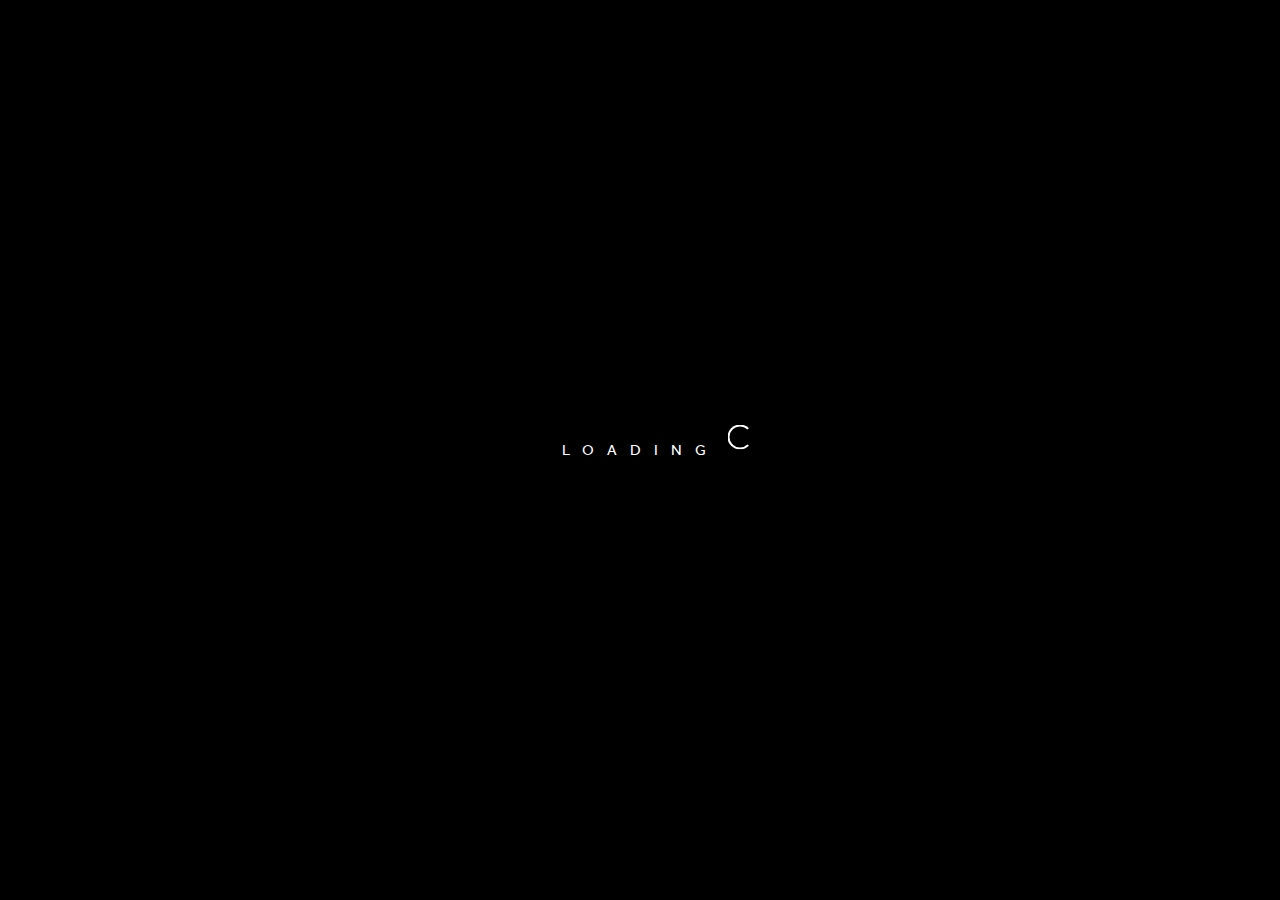
<file: index.html>
<!DOCTYPE HTML>
<html lang="en-US" class="fullscreen">

<!-- Begin Head -->
<head>

    <meta charset="utf-8">
    <title>Scott Harris</title>

    <!-- Begin Meta Tags -->
    <meta name="viewport" content="width=device-width, initial-scale=1, shrink-to-fit=no" />
    <meta name="description" content="A Photography Template by CodeSymbol"/>
    <meta name="keywords" content="HTML, CSS, JavaScript, Responsive, Photography"/>
    <meta name="author" content="CodeSymbol"/>
    <!-- End Meta Tags -->

    <link rel="icon" href="images/icon-scott-harris-dark.png" />

    <!-- Begin Stylesheets -->
    <link type="text/css" rel="stylesheet" href="css/reset.css">
    <link type="text/css" rel="stylesheet" href="includes/fontawesome/icons.css">
    <link type="text/css" rel="stylesheet" href="js/custom-scrollbar/custom-scrollbar.css">
    <link type="text/css" rel="stylesheet" href="js/magnific-popup/magnific-popup.css">
    <link type="text/css" rel="stylesheet" href="js/flexslider/flexslider.css">
    <link type="text/css" rel="stylesheet" href="js/kenburns/kenburns.css">
    <link type="text/css" rel="stylesheet" href="js/swiper/swiper.css">
    <link type="text/css" rel="stylesheet" href="css/styles.css">
    <link type="text/css" rel="stylesheet" href="css/dark.css">
    <!-- End Stylesheets -->

</head>
<!-- End Head -->


<!-- Begin Body -->
<body class="fullscreen">


    <!-- Begin Loader -->
    <div class="preloader">
        <p>LOADING</p>
        <span class="circle"></span>
    </div>
    <!-- End Loader -->

    <!-- Begin Header -->
    <header>

        <!-- Begin Logo -->
        <div class="logo">
            <a href="index.html">
                <img src="images/logo-scott-harris-wide-dark.png" alt="">
            </a>
        </div>
        <!-- End Logo -->

        <!-- Begin Mobile Nav Icon -->
        <span class="menu-icon">
            <span></span>
            <span></span>
            <span></span>
        </span>
        <!-- End Mobile Nav Icon -->

        <!-- Begin Navigation -->
        <nav>
            <ul>

                <li>
                    <a class="active" href="index.html">Home</a>
                    
                    <!--<ul>
                        <li class="menu-item-has-children">
                            <a href="#">Landing</a>
                            <ul>
                                <li><a href="landing-fullscreen-slideshow.html">Fullscreen Slideshow</a></li>
                                <li><a href="landing-strips-slideshow.html">Strips Slideshow</a></li>
                                <li><a href="landing-strips-pages.html">Strips Pages</a></li>
                            </ul>
                        </li>
                        <li><a class="active" href="index.html">Horizontal Slideshow</a></li>
                        <li><a href="home-fullscreen-slideshow.html">Fullscreen Slideshow</a></li>
                        <li><a href="home-background-image.html">Background Image</a></li>
                        <li><a href="home-background-video.html">Background Video</a></li>
                    </ul>-->
                </li>

                <li>
                    <a href="#">Projects</a>

                    <ul>
                        <li><a href="lunar-lander-lmi.html">Lunar Lander LMI</a></li>
                        <li><a href="blog-fullwidth.html">Project 2</a></li>
                        <li><a href="blog-fullwidth.html">Project 3</a></li>
                    </ul>

                <li>
                    <a href="page-contact.html">Contact</a>
                    
                    <ul>
                        <!--<li><a href="page-aboutme.html">About Me</a></li>
                        <li><a href="page-aboutus.html">About Us</a></li>
                        <li><a href="page-contact.html">Contact Us</a></li>-->
                    </ul>
                </li>
            </ul>
        </nav>
        <!-- End Navigation -->

    </header>
    <!-- End Header -->

    <!-- Begin Main -->
    <main>

        <div class="portfolio horizontal-slider centered">
            <div class="swiper-container" id="swiper-centered-1">
                <div class="swiper-wrapper">

                    <article class="swiper-slide">

                        <figure>
                            <img src="images/lunar-lander-LMI.png" alt="">
                        </figure>

                        <a href="lunar-lander-lmi.html" class="overlay">
                            <h2 class="title">Lunar Lander LMI</h2>
                        </a>

                    </article>

                    <article class="swiper-slide">

                        <figure>
                            <img src="images/ship-1.JPG" alt="">
                        </figure>

                        <a href="portfolio-single1.html" class="overlay">
                            <h2 class="title">Ship</h2>

                            <span class="categories">
                                <span>Outdoors</span>
                            </span>
                        </a>

                    </article>

                    <article class="swiper-slide">

                        <figure>
                            <img src="images/humpback-1.JPG" alt="">
                        </figure>

                        <a href="portfolio-single1.html" class="overlay">
                            <h2 class="title">Humpback</h2>

                            <span class="categories">
                                <span>Outdoors</span>, 
                                <span>Animals</span>
                            </span>
                        </a>

                    </article>

                    <article class="swiper-slide">

                        <figure>
                            <img src="images/uintas-1.JPG" alt="">
                        </figure>

                        <a href="portfolio-single1.html" class="overlay">
                            <h2 class="title">Uintas</h2>

                            <span class="categories">
                                <span>Outdoors</span>, 
                                <span>Dark</span>
                            </span>
                        </a>

                    </article>

                    <article class="swiper-slide">

                        <figure>
                            <img src="images/rainier-3.JPG" alt="">
                        </figure>

                        <a href="portfolio-single1.html" class="overlay">
                            <h2 class="title">Rainier</h2>

                            <span class="categories">
                                <span>Outdoors</span>, 
                                <span>Dark</span>
                            </span>
                        </a>

                    </article>

                    <article class="swiper-slide">

                        <figure>
                            <img src="images/leaves-1.JPG" alt="">
                        </figure>

                        <a href="portfolio-single1.html" class="overlay">
                            <h2 class="title">Leaves</h2>

                            <span class="categories">
                                <span>Outdoors</span>, 
                                <span>Dark</span>
                            </span>
                        </a>

                    </article>

                </div>
            </div>
        </div>

    </main>
    <!-- End Main -->

    <!-- Begin Footer -->
    <footer>

        <!--<div class="copyrights">
            <p>© Uno 2021 | Made by <a href="https://themeforest.net/user/codesymbol" target="_blank">CodeSymbol</a>.</p>
        </div>-->

        <div class="social-links icons">
            <ul>
                <!--<li><a href="#" class="icons-facebook"></a></li>-->
                <!--<li><a href="#" class="icons-twitter"></a></li>-->
                <!--<li><a href="#" class="icons-instagram"></a></li>-->
                <!--<li><a href="#" class="icons-behance"></a></li>-->
            </ul>
        </div>
        
    </footer>
    <!-- End Footer -->


    <!-- Begin JavaScript -->
    <script src="js/jquery.js"></script>
    <script src="js/modernizr.js"></script>
    <script src="js/easing.js"></script>
    <script src="js/imagesloaded.js"></script>
    <script src="js/fitvids.js"></script>
    <script src="js/yt-player.js"></script>
    <script src="js/appear.js"></script>
    <script src="js/magnific-popup/magnific-popup.js"></script>
    <script src="js/custom-scrollbar/custom-scrollbar.js"></script>
    <script src="js/flexslider/flexslider.js"></script>
    <script src="js/kenburns/kenburns.js"></script>
    <script src="js/swiper/swiper.js"></script>
    <script src="js/isotope.js"></script>
    <script src="js/scripts.js"></script>
    <!-- End JavaScript -->


</body>
<!-- End Body -->

</html>
</file>
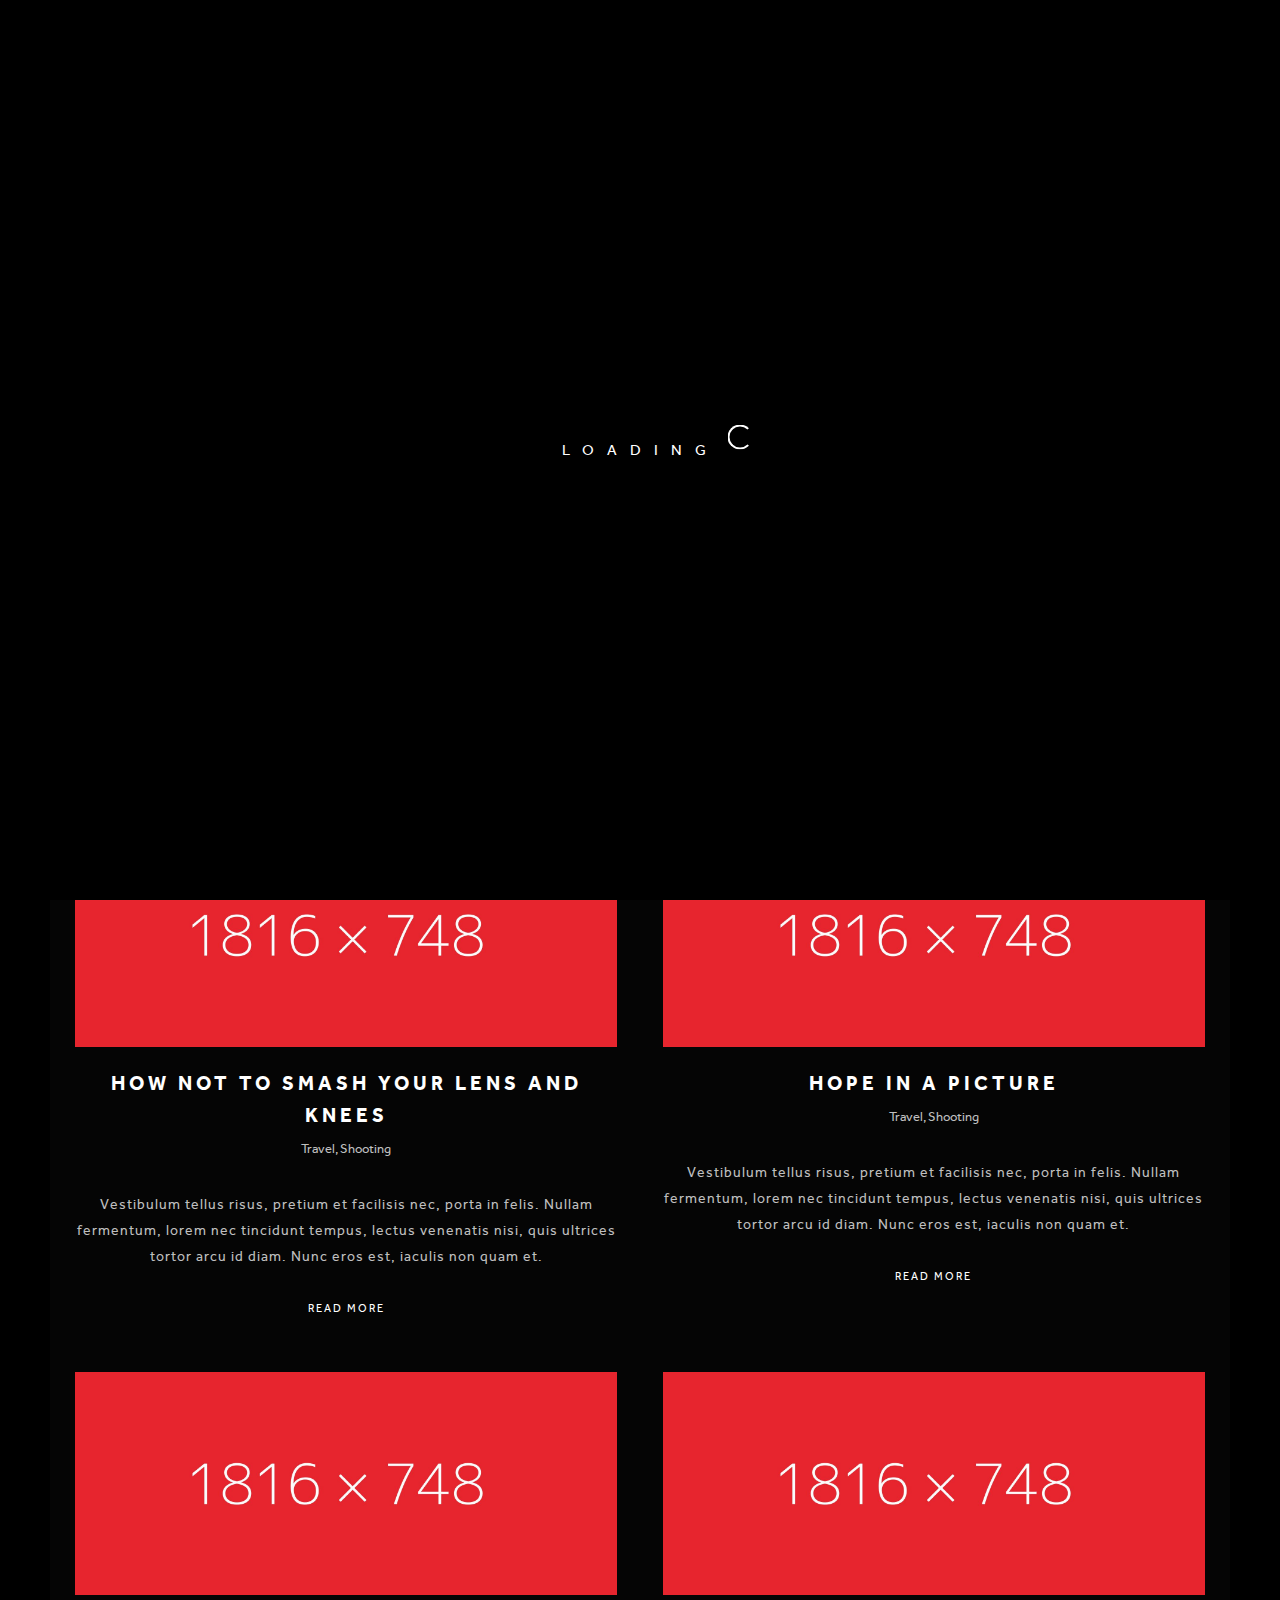
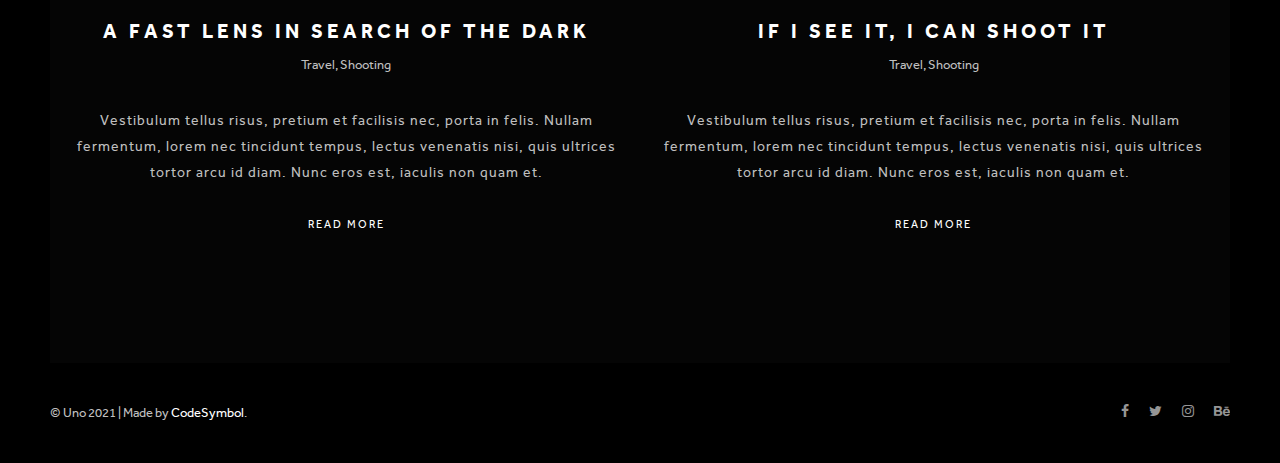
<file: blog-fullwidth.html>
<!DOCTYPE HTML>
<html lang="en-US">

<!-- Begin Head -->
<head>

    <meta charset="utf-8">
    <title>Uno</title>

    <!-- Begin Meta Tags -->
    <meta name="viewport" content="width=device-width, initial-scale=1, shrink-to-fit=no" />
    <meta name="description" content="A Photography Template by CodeSymbol"/>
    <meta name="keywords" content="HTML, CSS, JavaScript, Responsive, Photography"/>
    <meta name="author" content="CodeSymbol"/>
    <!-- End Meta Tags -->

    <link rel="icon" href="images/icon_dark.png" />

    <!-- Begin Stylesheets -->
    <link type="text/css" rel="stylesheet" href="css/reset.css">
    <link type="text/css" rel="stylesheet" href="includes/fontawesome/icons.css">
    <link type="text/css" rel="stylesheet" href="js/custom-scrollbar/custom-scrollbar.css">
    <link type="text/css" rel="stylesheet" href="js/magnific-popup/magnific-popup.css">
    <link type="text/css" rel="stylesheet" href="js/flexslider/flexslider.css">
    <link type="text/css" rel="stylesheet" href="js/kenburns/kenburns.css">
    <link type="text/css" rel="stylesheet" href="js/swiper/swiper.css">
    <link type="text/css" rel="stylesheet" href="css/styles.css">
    <link type="text/css" rel="stylesheet" href="css/dark.css">
    <!-- End Stylesheets -->

</head>
<!-- End Head -->


<!-- Begin Body -->
<body>


    <!-- Begin Loader -->
    <div class="preloader">
        <p>LOADING</p>
        <span class="circle"></span>
    </div>
    <!-- End Loader -->

    <!-- Begin Header -->
    <header>

        <!-- Begin Logo -->
        <div class="logo">
            <a href="index.html">
                <img src="images/logo_dark.png" alt="">
            </a>
        </div>
        <!-- End Logo -->

        <!-- Begin Mobile Nav Icon -->
        <span class="menu-icon">
            <span></span>
            <span></span>
            <span></span>
        </span>
        <!-- End Mobile Nav Icon -->

        <!-- Begin Navigation -->
        <nav>
            <ul>

                <li>
                    <a href="#">Home</a>
                    
                    <ul>
                        <li class="menu-item-has-children">
                            <a href="#">Landing</a>
                            <ul>
                                <li><a href="landing-fullscreen-slideshow.html">Fullscreen Slideshow</a></li>
                                <li><a href="landing-strips-slideshow.html">Strips Slideshow</a></li>
                                <li><a href="landing-strips-pages.html">Strips Pages</a></li>
                            </ul>
                        </li>
                        <li><a href="index.html">Horizontal Slideshow</a></li>
                        <li><a href="home-fullscreen-slideshow.html">Fullscreen Slideshow</a></li>
                        <li><a href="home-background-image.html">Background Image</a></li>
                        <li><a href="home-background-video.html">Background Video</a></li>
                    </ul>
                </li>

                <li class="mega-menu four-columns">
                    <a href="#">Portfolio</a>
                    
                    <ul>
                        <li>
                            <h2>Modern</h2>

                            <ul>
                                <li><a href="portfolio-horizontal-centered.html">Horizontal Centered</a></li>
                                <li><a href="portfolio-horizontal-scroll.html">Horizontal Scroll</a></li>
                                <li><a href="portfolio-horizontal-fullscreen.html">Horizontal Fullscreen</a></li>
                                <li><a href="portfolio-strips-3columns.html">Strips 3 Columns</a></li>
                                <li><a href="portfolio-strips-4columns.html">Strips 4 Columns</a></li>
                            </ul>
                        </li>

                        <li>
                            <h2>Grid</h2>

                            <ul>
                                <li><a href="portfolio-grid-2columns.html">Grid 2 Columns</a></li>
                                <li><a href="portfolio-grid-3columns.html">Grid 3 Columns</a></li>
                                <li><a href="portfolio-grid-4columns.html">Grid 4 Columns</a></li>
                                <li><a href="portfolio-grid-opacity-filters.html">Opacity Filters</a></li>
                                <li><a href="portfolio-grid-isotope-filters.html">Isotope Filters</a></li>
                            </ul>
                        </li>

                        <li>
                            <h2>Masonry</h2>

                            <ul>
                                <li><a href="portfolio-masonry-2columns.html">Masonry 2 Columns</a></li>
                                <li><a href="portfolio-masonry-3columns.html">Masonry 3 Columns</a></li>
                                <li><a href="portfolio-masonry-4columns.html">Masonry 4 Columns</a></li>
                                <li><a href="portfolio-masonry-opacity-filters.html">Opacity Filters</a></li>
                                <li><a href="portfolio-masonry-isotope-filters.html">Isotope Filters</a></li>
                            </ul>
                        </li>

                        <li>
                            <h2>Singles</h2>

                            <ul>
                                <li><a href="portfolio-single1.html">Project Single 1</a></li>
                                <li><a href="portfolio-single2.html">Project Single 2</a></li>
                                <li><a href="portfolio-single3.html">Project Single 3</a></li>
                                <li><a href="portfolio-single4.html">Project Single 4</a></li>
                                <li><a href="portfolio-single5.html">Project Single 5</a></li>
                            </ul>
                        </li>

                    </ul>
                </li>

                <li class="mega-menu three-columns">
                    <a href="#">Gallery</a>
                    
                    <ul>
                        <li>
                            <h2>Modern</h2>

                            <ul>
                                <li><a href="gallery-horizontal-centered.html">Horizontal Centered</a></li>
                                <li><a href="gallery-horizontal-scroll.html">Horizontal Scroll</a></li>
                                <li><a href="gallery-slideshow-vertical.html">Slideshow Vertical Nav</a></li>
                                <li><a href="gallery-slideshow-horizontal.html">Slideshow Horizontal Nav</a></li>
                                <li><a href="gallery-slideshow-kenburns.html">Slideshow Kenburns</a></li>
                            </ul>
                        </li>

                        <li>
                            <h2>Grid</h2>

                            <ul>
                                <li><a href="gallery-grid-2columns.html">Grid 2 Columns</a></li>
                                <li><a href="gallery-grid-3columns.html">Grid 3 Columns</a></li>
                                <li><a href="gallery-grid-4columns.html">Grid 4 Columns</a></li>
                                <li><a href="gallery-grid-opacity-filters.html">Opacity Filters</a></li>
                                <li><a href="gallery-grid-isotope-filters.html">Isotope Filters</a></li>
                            </ul>
                        </li>

                        <li>
                            <h2>Masonry</h2>

                            <ul>
                                <li><a href="gallery-masonry-2columns.html">Masonry 2 Columns</a></li>
                                <li><a href="gallery-masonry-3columns.html">Masonry 3 Columns</a></li>
                                <li><a href="gallery-masonry-4columns.html">Masonry 4 Columns</a></li>
                                <li><a href="gallery-masonry-opacity-filters.html">Opacity Filters</a></li>
                                <li><a href="gallery-masonry-isotope-filters.html">Isotope Filters</a></li>
                            </ul>
                        </li>

                    </ul>
                </li>

                <li>
                    <a href="#">Pages</a>
                    
                    <ul>
                        <li><a href="page-aboutme.html">About Me</a></li>
                        <li><a href="page-aboutus.html">About Us</a></li>
                        <li><a href="page-contact.html">Contact Us</a></li>
                    </ul>
                </li>

                <li>
                    <a class="active" href="#">Blog</a>
                    
                    <ul>
                        <li><a class="active" href="blog-fullwidth.html">Fullwidth</a></li>
                        <li><a href="blog-sidebar.html">With Sidebar</a></li>

                        <li class="menu-item-has-children">
                            <a href="#">Single Post</a>

                            <ul>
                                <li><a href="blog-single-standard.html">Standard Post</a></li>
                                <li><a href="blog-single-gallery.html">Gallery Post</a></li>
                                <li><a href="blog-single-video.html">Video Post</a></li>
                                <li><a href="blog-single-audio.html">Audio Post</a></li>
                            </ul>
                        </li>
                    </ul>
                </li>

            </ul>
        </nav>
        <!-- End Navigation -->

    </header>
    <!-- End Header -->

    <!-- Begin Main -->
    <main class="page blog extra-padding">
        <div class="inner-container">

            <h1 class="page-header">Blog Fullwidth</h1>

            <div class="posts">
                
                <article>
                    <figure>
                        <a href="blog-single-standard.html">
                            <img src="images/f1.jpg" alt="">
                        </a>
                    </figure>

                    <h2><a href="blog-single-standard.html">If I can see it, I can shoot it</a></h2>
                    <span class="categories">Travel, Shooting</span>

                    <p class="excerpt">Vestibulum tellus risus, pretium et facilisis nec, porta in felis. Nullam fermentum, lorem nec tincidunt tempus, lectus venenatis nisi, quis ultrices tortor arcu id diam. Nunc eros est, iaculis non quam et.</p>

                    <a class="read-more" href="blog-single-standard.html">Read more</a>

                </article>
                
                <article>
                    <figure>
                        <a href="blog-single-standard.html">
                            <img src="images/f2.jpg" alt="">
                        </a>
                    </figure>

                    <h2><a href="blog-single-standard.html">Tips for an effective photoshoot</a></h2>
                    <span class="categories">Travel, Shooting</span>

                    <p class="excerpt">Vestibulum tellus risus, pretium et facilisis nec, porta in felis. Nullam fermentum, lorem nec tincidunt tempus, lectus venenatis nisi, quis ultrices tortor arcu id diam. Nunc eros est, iaculis non quam et.</p>

                    <a class="read-more" href="blog-single-standard.html">Read more</a>

                </article>
                
                <article>
                    <figure>
                        <a href="blog-single-standard.html">
                            <img src="images/f3.jpg" alt="">
                        </a>
                    </figure>

                    <h2><a href="blog-single-standard.html">How not to smash your lens and knees</a></h2>
                    <span class="categories">Travel, Shooting</span>

                    <p class="excerpt">Vestibulum tellus risus, pretium et facilisis nec, porta in felis. Nullam fermentum, lorem nec tincidunt tempus, lectus venenatis nisi, quis ultrices tortor arcu id diam. Nunc eros est, iaculis non quam et.</p>

                    <a class="read-more" href="blog-single-standard.html">Read more</a>

                </article>
                
                <article>
                    <figure>
                        <a href="blog-single-standard.html">
                            <img src="images/f4.jpg" alt="">
                        </a>
                    </figure>

                    <h2><a href="blog-single-standard.html">Hope In a Picture</a></h2>
                    <span class="categories">Travel, Shooting</span>

                    <p class="excerpt">Vestibulum tellus risus, pretium et facilisis nec, porta in felis. Nullam fermentum, lorem nec tincidunt tempus, lectus venenatis nisi, quis ultrices tortor arcu id diam. Nunc eros est, iaculis non quam et.</p>

                    <a class="read-more" href="blog-single-standard.html">Read more</a>

                </article>
                
                <article>
                    <figure>
                        <a href="blog-single-standard.html">
                            <img src="images/f5.jpg" alt="">
                        </a>
                    </figure>

                    <h2><a href="blog-single-standard.html">A Fast Lens in Search of the Dark</a></h2>
                    <span class="categories">Travel, Shooting</span>

                    <p class="excerpt">Vestibulum tellus risus, pretium et facilisis nec, porta in felis. Nullam fermentum, lorem nec tincidunt tempus, lectus venenatis nisi, quis ultrices tortor arcu id diam. Nunc eros est, iaculis non quam et.</p>

                    <a class="read-more" href="blog-single-standard.html">Read more</a>

                </article>
                
                <article>
                    <figure>
                        <a href="blog-single-standard.html">
                            <img src="images/f6.jpg" alt="">
                        </a>
                    </figure>

                    <h2><a href="blog-single-standard.html">If I see it, I can shoot it</a></h2>
                    <span class="categories">Travel, Shooting</span>

                    <p class="excerpt">Vestibulum tellus risus, pretium et facilisis nec, porta in felis. Nullam fermentum, lorem nec tincidunt tempus, lectus venenatis nisi, quis ultrices tortor arcu id diam. Nunc eros est, iaculis non quam et.</p>

                    <a class="read-more" href="blog-single-standard.html">Read more</a>

                </article>

            </div>

        </div>
    </main>
    <!-- End Main -->

    <!-- Begin Footer -->
    <footer>

        <div class="copyrights">
            <p>© Uno 2021 | Made by <a href="https://themeforest.net/user/codesymbol" target="_blank">CodeSymbol</a>.</p>
        </div>

        <div class="social-links icons">
            <ul>
                <li><a href="#" class="icons-facebook"></a></li>
                <li><a href="#" class="icons-twitter"></a></li>
                <li><a href="#" class="icons-instagram"></a></li>
                <li><a href="#" class="icons-behance"></a></li>
            </ul>
        </div>
        
    </footer>
    <!-- End Footer -->


    <!-- Begin JavaScript -->
    <script src="js/jquery.js"></script>
    <script src="js/modernizr.js"></script>
    <script src="js/easing.js"></script>
    <script src="js/imagesloaded.js"></script>
    <script src="js/fitvids.js"></script>
    <script src="js/yt-player.js"></script>
    <script src="js/appear.js"></script>
    <script src="js/magnific-popup/magnific-popup.js"></script>
    <script src="js/custom-scrollbar/custom-scrollbar.js"></script>
    <script src="js/flexslider/flexslider.js"></script>
    <script src="js/kenburns/kenburns.js"></script>
    <script src="js/swiper/swiper.js"></script>
    <script src="js/isotope.js"></script>
    <script src="js/scripts.js"></script>
    <!-- End JavaScript -->


</body>
<!-- End Body -->

</html>
</file>
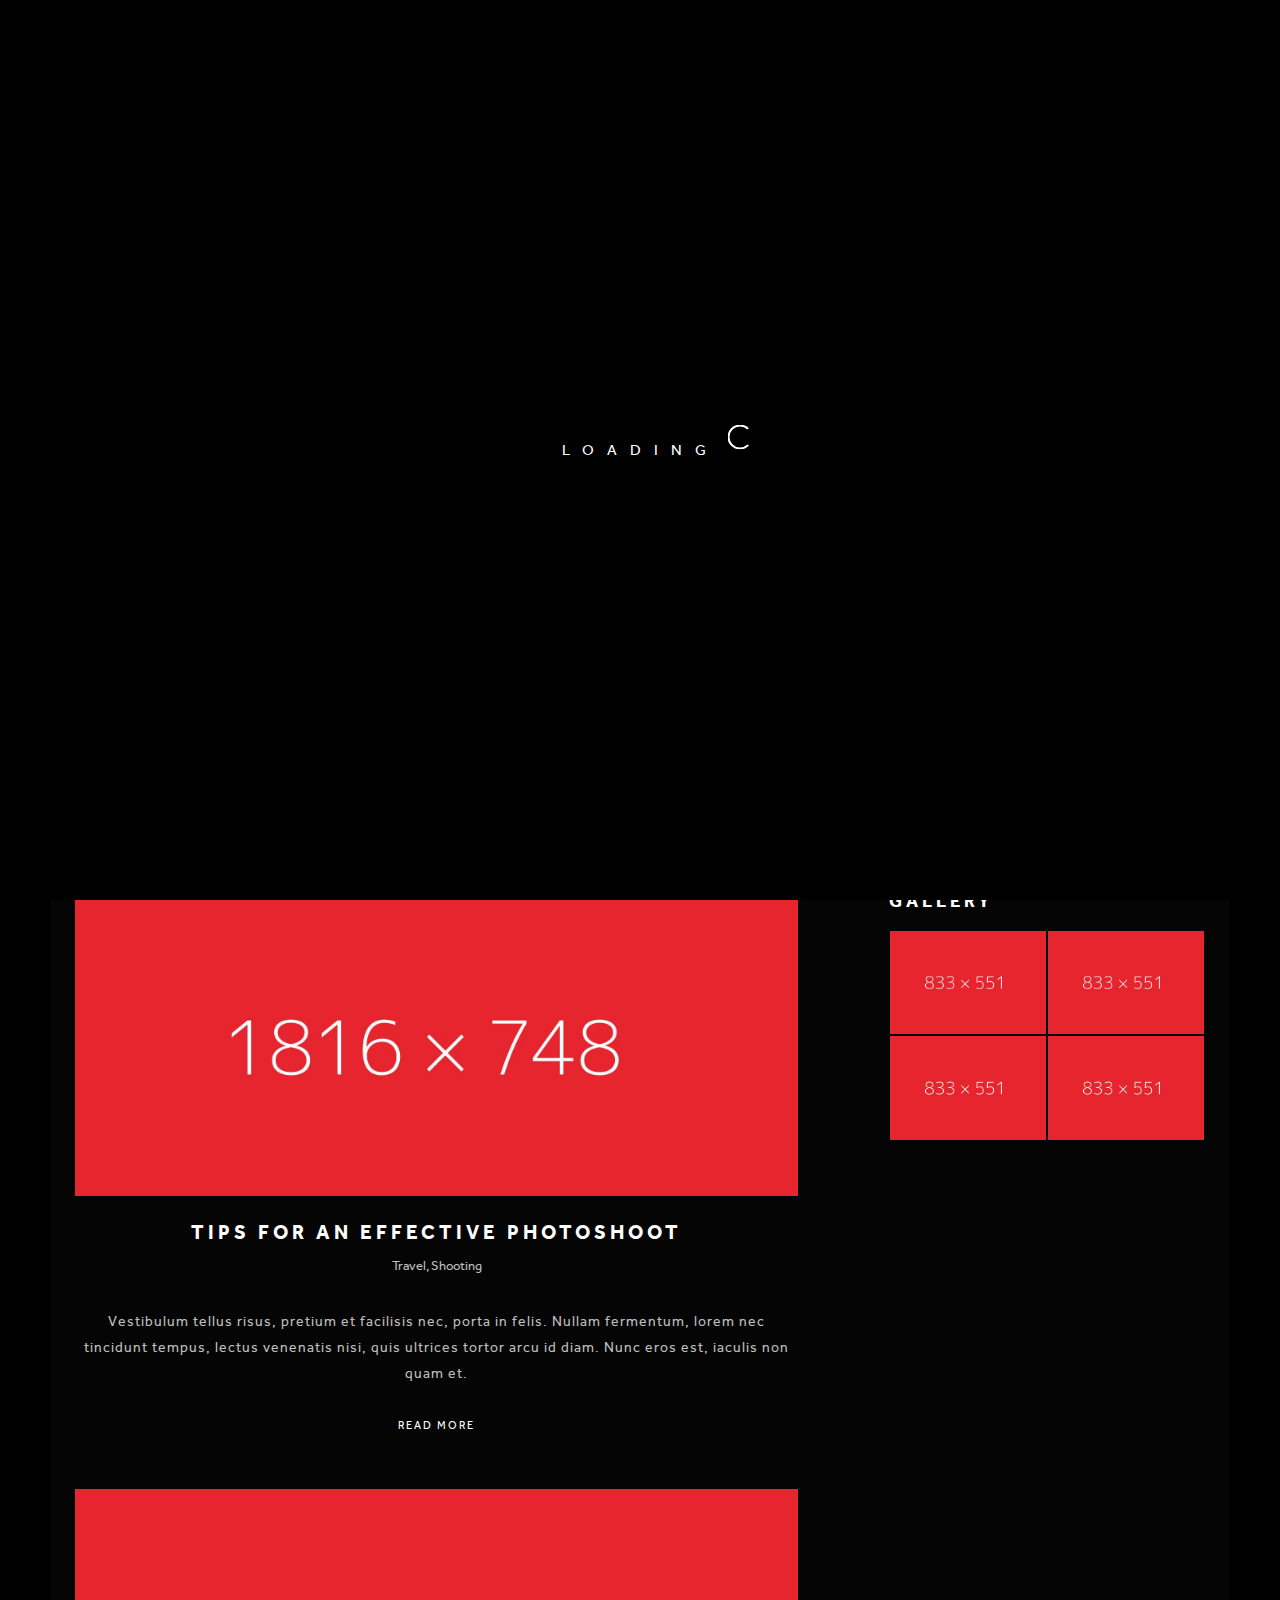
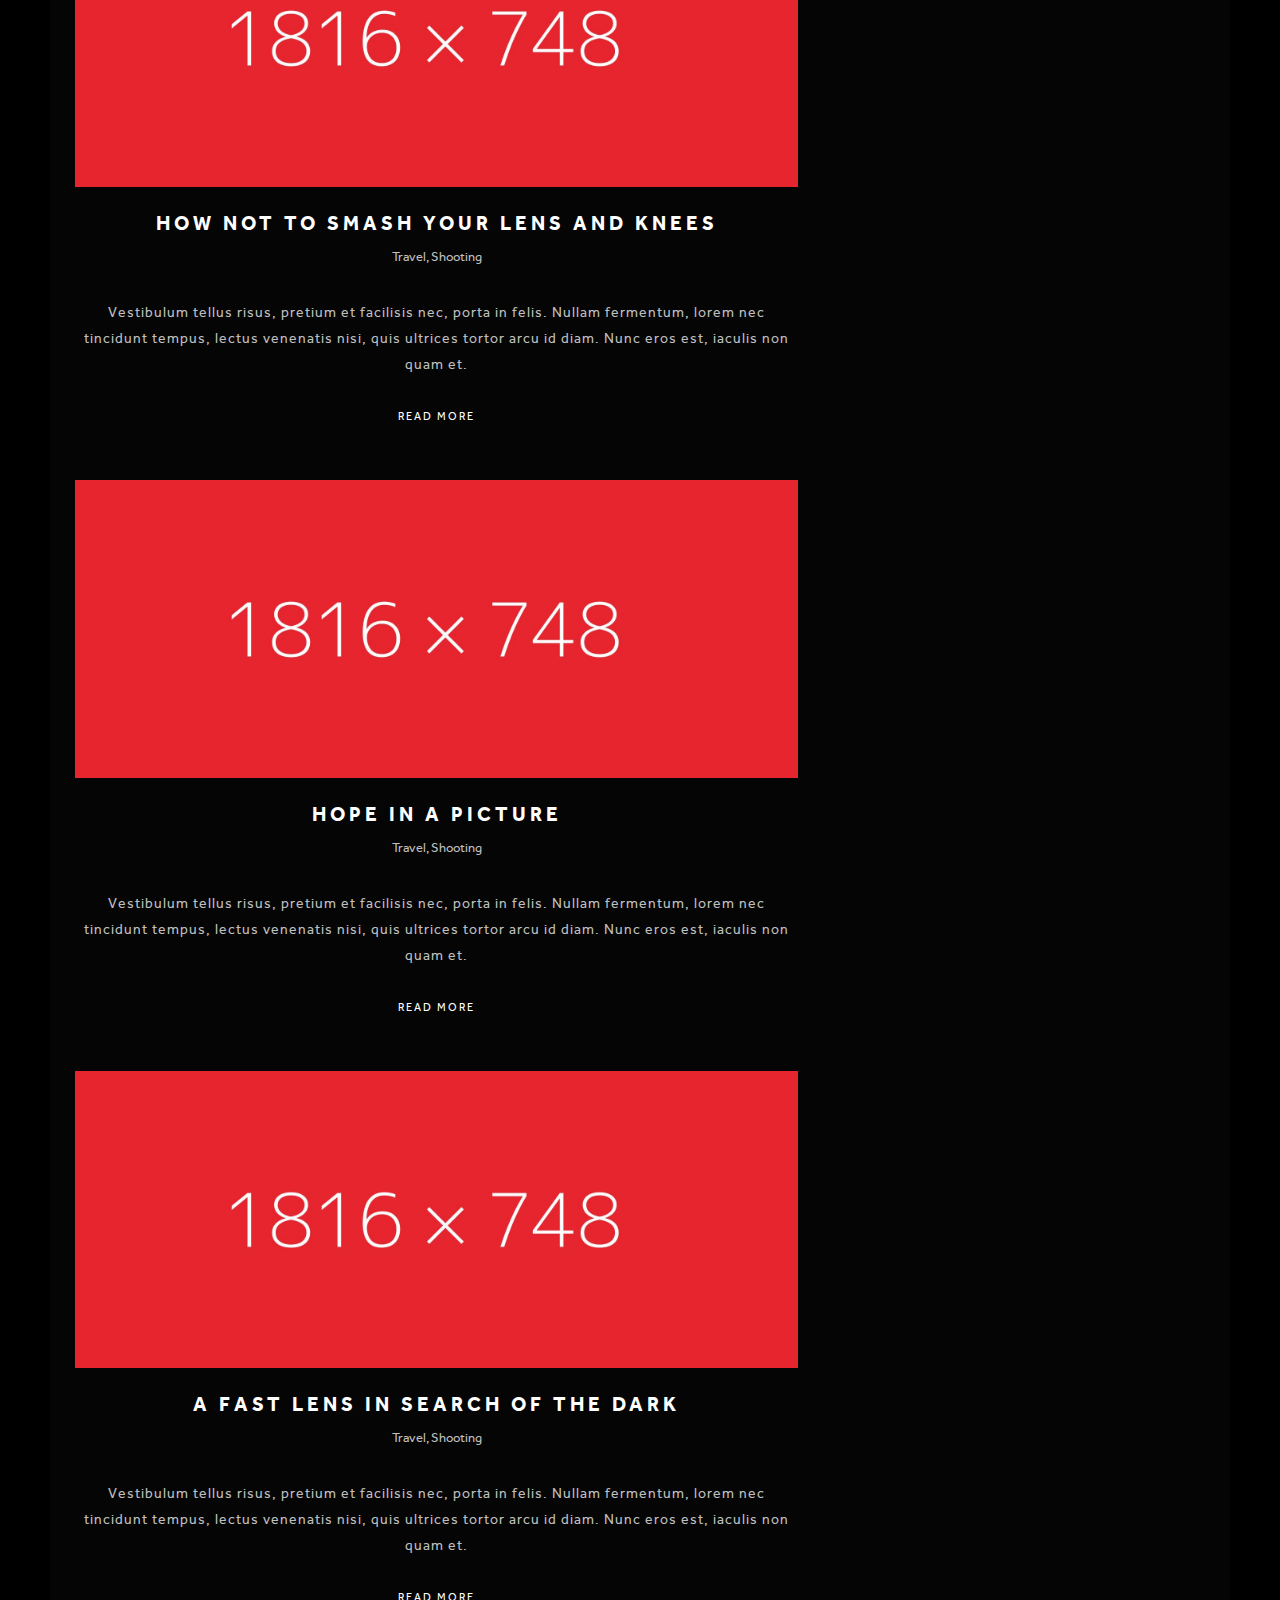
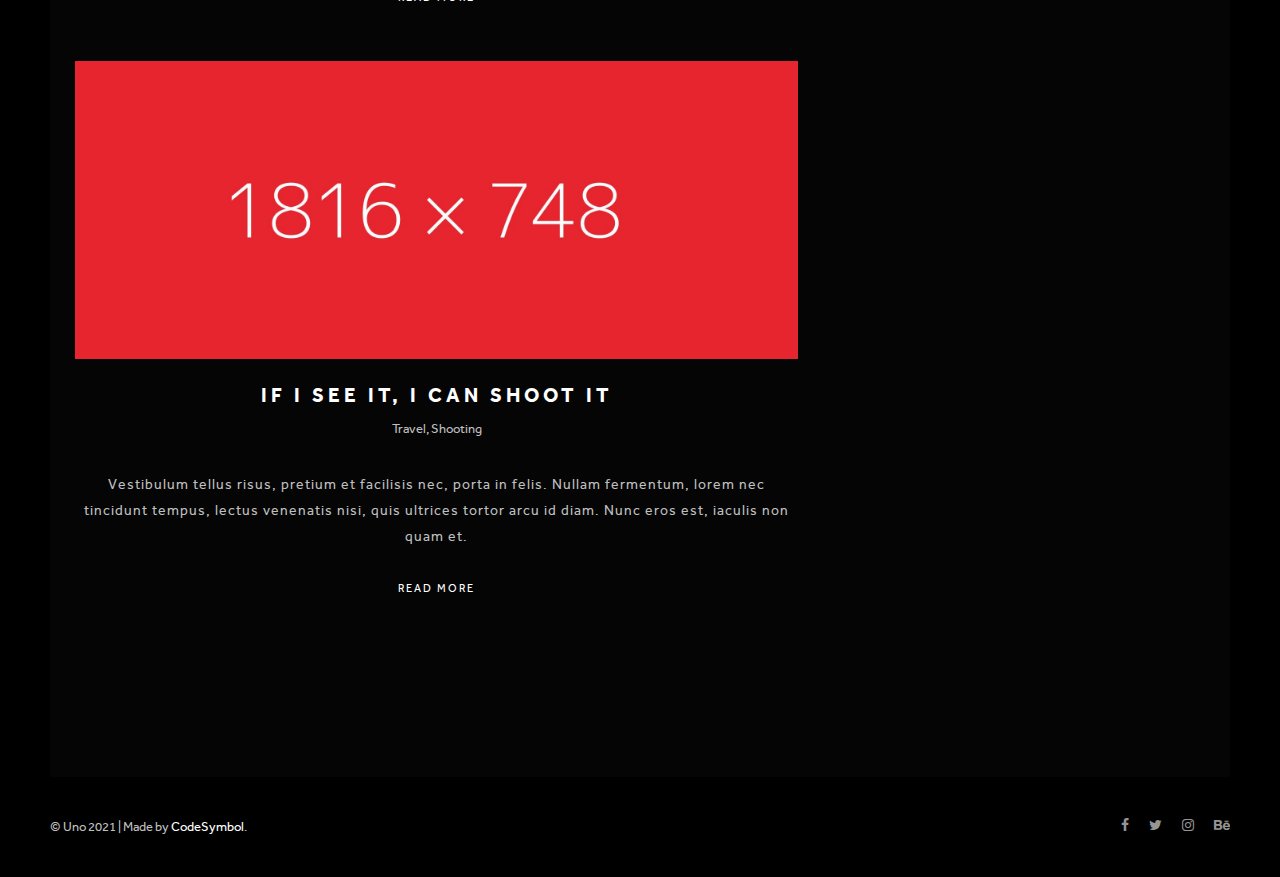
<file: blog-sidebar.html>
<!DOCTYPE HTML>
<html lang="en-US">

<!-- Begin Head -->
<head>

    <meta charset="utf-8">
    <title>Uno</title>

    <!-- Begin Meta Tags -->
    <meta name="viewport" content="width=device-width, initial-scale=1, shrink-to-fit=no" />
    <meta name="description" content="A Photography Template by CodeSymbol"/>
    <meta name="keywords" content="HTML, CSS, JavaScript, Responsive, Photography"/>
    <meta name="author" content="CodeSymbol"/>
    <!-- End Meta Tags -->

    <link rel="icon" href="images/icon_dark.png" />

    <!-- Begin Stylesheets -->
    <link type="text/css" rel="stylesheet" href="css/reset.css">
    <link type="text/css" rel="stylesheet" href="includes/fontawesome/icons.css">
    <link type="text/css" rel="stylesheet" href="js/custom-scrollbar/custom-scrollbar.css">
    <link type="text/css" rel="stylesheet" href="js/magnific-popup/magnific-popup.css">
    <link type="text/css" rel="stylesheet" href="js/flexslider/flexslider.css">
    <link type="text/css" rel="stylesheet" href="js/kenburns/kenburns.css">
    <link type="text/css" rel="stylesheet" href="js/swiper/swiper.css">
    <link type="text/css" rel="stylesheet" href="css/styles.css">
    <link type="text/css" rel="stylesheet" href="css/dark.css">
    <!-- End Stylesheets -->

</head>
<!-- End Head -->


<!-- Begin Body -->
<body>


    <!-- Begin Loader -->
    <div class="preloader">
        <p>LOADING</p>
        <span class="circle"></span>
    </div>
    <!-- End Loader -->

    <!-- Begin Header -->
    <header>

        <!-- Begin Logo -->
        <div class="logo">
            <a href="index.html">
                <img src="images/logo_dark.png" alt="">
            </a>
        </div>
        <!-- End Logo -->

        <!-- Begin Mobile Nav Icon -->
        <span class="menu-icon">
            <span></span>
            <span></span>
            <span></span>
        </span>
        <!-- End Mobile Nav Icon -->

        <!-- Begin Navigation -->
        <nav>
            <ul>

                <li>
                    <a href="#">Home</a>
                    
                    <ul>
                        <li class="menu-item-has-children">
                            <a href="#">Landing</a>
                            <ul>
                                <li><a href="landing-fullscreen-slideshow.html">Fullscreen Slideshow</a></li>
                                <li><a href="landing-strips-slideshow.html">Strips Slideshow</a></li>
                                <li><a href="landing-strips-pages.html">Strips Pages</a></li>
                            </ul>
                        </li>
                        <li><a href="index.html">Horizontal Slideshow</a></li>
                        <li><a href="home-fullscreen-slideshow.html">Fullscreen Slideshow</a></li>
                        <li><a href="home-background-image.html">Background Image</a></li>
                        <li><a href="home-background-video.html">Background Video</a></li>
                    </ul>
                </li>

                <li class="mega-menu four-columns">
                    <a href="#">Portfolio</a>
                    
                    <ul>
                        <li>
                            <h2>Modern</h2>

                            <ul>
                                <li><a href="portfolio-horizontal-centered.html">Horizontal Centered</a></li>
                                <li><a href="portfolio-horizontal-scroll.html">Horizontal Scroll</a></li>
                                <li><a href="portfolio-horizontal-fullscreen.html">Horizontal Fullscreen</a></li>
                                <li><a href="portfolio-strips-3columns.html">Strips 3 Columns</a></li>
                                <li><a href="portfolio-strips-4columns.html">Strips 4 Columns</a></li>
                            </ul>
                        </li>

                        <li>
                            <h2>Grid</h2>

                            <ul>
                                <li><a href="portfolio-grid-2columns.html">Grid 2 Columns</a></li>
                                <li><a href="portfolio-grid-3columns.html">Grid 3 Columns</a></li>
                                <li><a href="portfolio-grid-4columns.html">Grid 4 Columns</a></li>
                                <li><a href="portfolio-grid-opacity-filters.html">Opacity Filters</a></li>
                                <li><a href="portfolio-grid-isotope-filters.html">Isotope Filters</a></li>
                            </ul>
                        </li>

                        <li>
                            <h2>Masonry</h2>

                            <ul>
                                <li><a href="portfolio-masonry-2columns.html">Masonry 2 Columns</a></li>
                                <li><a href="portfolio-masonry-3columns.html">Masonry 3 Columns</a></li>
                                <li><a href="portfolio-masonry-4columns.html">Masonry 4 Columns</a></li>
                                <li><a href="portfolio-masonry-opacity-filters.html">Opacity Filters</a></li>
                                <li><a href="portfolio-masonry-isotope-filters.html">Isotope Filters</a></li>
                            </ul>
                        </li>

                        <li>
                            <h2>Singles</h2>

                            <ul>
                                <li><a href="portfolio-single1.html">Project Single 1</a></li>
                                <li><a href="portfolio-single2.html">Project Single 2</a></li>
                                <li><a href="portfolio-single3.html">Project Single 3</a></li>
                                <li><a href="portfolio-single4.html">Project Single 4</a></li>
                                <li><a href="portfolio-single5.html">Project Single 5</a></li>
                            </ul>
                        </li>

                    </ul>
                </li>

                <li class="mega-menu three-columns">
                    <a href="#">Gallery</a>
                    
                    <ul>
                        <li>
                            <h2>Modern</h2>

                            <ul>
                                <li><a href="gallery-horizontal-centered.html">Horizontal Centered</a></li>
                                <li><a href="gallery-horizontal-scroll.html">Horizontal Scroll</a></li>
                                <li><a href="gallery-slideshow-vertical.html">Slideshow Vertical Nav</a></li>
                                <li><a href="gallery-slideshow-horizontal.html">Slideshow Horizontal Nav</a></li>
                                <li><a href="gallery-slideshow-kenburns.html">Slideshow Kenburns</a></li>
                            </ul>
                        </li>

                        <li>
                            <h2>Grid</h2>

                            <ul>
                                <li><a href="gallery-grid-2columns.html">Grid 2 Columns</a></li>
                                <li><a href="gallery-grid-3columns.html">Grid 3 Columns</a></li>
                                <li><a href="gallery-grid-4columns.html">Grid 4 Columns</a></li>
                                <li><a href="gallery-grid-opacity-filters.html">Opacity Filters</a></li>
                                <li><a href="gallery-grid-isotope-filters.html">Isotope Filters</a></li>
                            </ul>
                        </li>

                        <li>
                            <h2>Masonry</h2>

                            <ul>
                                <li><a href="gallery-masonry-2columns.html">Masonry 2 Columns</a></li>
                                <li><a href="gallery-masonry-3columns.html">Masonry 3 Columns</a></li>
                                <li><a href="gallery-masonry-4columns.html">Masonry 4 Columns</a></li>
                                <li><a href="gallery-masonry-opacity-filters.html">Opacity Filters</a></li>
                                <li><a href="gallery-masonry-isotope-filters.html">Isotope Filters</a></li>
                            </ul>
                        </li>

                    </ul>
                </li>

                <li>
                    <a href="#">Pages</a>
                    
                    <ul>
                        <li><a href="page-aboutme.html">About Me</a></li>
                        <li><a href="page-aboutus.html">About Us</a></li>
                        <li><a href="page-contact.html">Contact Us</a></li>
                    </ul>
                </li>

                <li>
                    <a class="active" href="#">Blog</a>
                    
                    <ul>
                        <li><a href="blog-fullwidth.html">Fullwidth</a></li>
                        <li><a class="active" href="blog-sidebar.html">With Sidebar</a></li>

                        <li class="menu-item-has-children">
                            <a href="#">Single Post</a>

                            <ul>
                                <li><a href="blog-single-standard.html">Standard Post</a></li>
                                <li><a href="blog-single-gallery.html">Gallery Post</a></li>
                                <li><a href="blog-single-video.html">Video Post</a></li>
                                <li><a href="blog-single-audio.html">Audio Post</a></li>
                            </ul>
                        </li>
                    </ul>
                </li>

            </ul>
        </nav>
        <!-- End Navigation -->

    </header>
    <!-- End Header -->

    <!-- Begin Main -->
    <main class="page blog has-sidebar extra-padding">
        <div class="inner-container">

            <h1 class="page-header">Blog Sidebar</h1>

            <div class="posts">
                
                <article>
                    <figure>
                        <a href="blog-single-standard.html">
                            <img src="images/f1.jpg" alt="">
                        </a>
                    </figure>

                    <h2><a href="blog-single-standard.html">If I can see it, I can shoot it</a></h2>
                    <span class="categories">Travel, Shooting</span>

                    <p class="excerpt">Vestibulum tellus risus, pretium et facilisis nec, porta in felis. Nullam fermentum, lorem nec tincidunt tempus, lectus venenatis nisi, quis ultrices tortor arcu id diam. Nunc eros est, iaculis non quam et.</p>

                    <a class="read-more" href="blog-single-standard.html">Read more</a>

                </article>
                
                <article>
                    <figure>
                        <a href="blog-single-standard.html">
                            <img src="images/f2.jpg" alt="">
                        </a>
                    </figure>

                    <h2><a href="blog-single-standard.html">Tips for an effective photoshoot</a></h2>
                    <span class="categories">Travel, Shooting</span>

                    <p class="excerpt">Vestibulum tellus risus, pretium et facilisis nec, porta in felis. Nullam fermentum, lorem nec tincidunt tempus, lectus venenatis nisi, quis ultrices tortor arcu id diam. Nunc eros est, iaculis non quam et.</p>

                    <a class="read-more" href="blog-single-standard.html">Read more</a>

                </article>
                
                <article>
                    <figure>
                        <a href="blog-single-standard.html">
                            <img src="images/f3.jpg" alt="">
                        </a>
                    </figure>

                    <h2><a href="blog-single-standard.html">How not to smash your lens and knees</a></h2>
                    <span class="categories">Travel, Shooting</span>

                    <p class="excerpt">Vestibulum tellus risus, pretium et facilisis nec, porta in felis. Nullam fermentum, lorem nec tincidunt tempus, lectus venenatis nisi, quis ultrices tortor arcu id diam. Nunc eros est, iaculis non quam et.</p>

                    <a class="read-more" href="blog-single-standard.html">Read more</a>

                </article>
                
                <article>
                    <figure>
                        <a href="blog-single-standard.html">
                            <img src="images/f4.jpg" alt="">
                        </a>
                    </figure>

                    <h2><a href="blog-single-standard.html">Hope In a Picture</a></h2>
                    <span class="categories">Travel, Shooting</span>

                    <p class="excerpt">Vestibulum tellus risus, pretium et facilisis nec, porta in felis. Nullam fermentum, lorem nec tincidunt tempus, lectus venenatis nisi, quis ultrices tortor arcu id diam. Nunc eros est, iaculis non quam et.</p>

                    <a class="read-more" href="blog-single-standard.html">Read more</a>

                </article>
                
                <article>
                    <figure>
                        <a href="blog-single-standard.html">
                            <img src="images/f5.jpg" alt="">
                        </a>
                    </figure>

                    <h2><a href="blog-single-standard.html">A Fast Lens in Search of the Dark</a></h2>
                    <span class="categories">Travel, Shooting</span>

                    <p class="excerpt">Vestibulum tellus risus, pretium et facilisis nec, porta in felis. Nullam fermentum, lorem nec tincidunt tempus, lectus venenatis nisi, quis ultrices tortor arcu id diam. Nunc eros est, iaculis non quam et.</p>

                    <a class="read-more" href="blog-single-standard.html">Read more</a>

                </article>
                
                <article>
                    <figure>
                        <a href="blog-single-standard.html">
                            <img src="images/f6.jpg" alt="">
                        </a>
                    </figure>

                    <h2><a href="blog-single-standard.html">If I see it, I can shoot it</a></h2>
                    <span class="categories">Travel, Shooting</span>

                    <p class="excerpt">Vestibulum tellus risus, pretium et facilisis nec, porta in felis. Nullam fermentum, lorem nec tincidunt tempus, lectus venenatis nisi, quis ultrices tortor arcu id diam. Nunc eros est, iaculis non quam et.</p>

                    <a class="read-more" href="blog-single-standard.html">Read more</a>

                </article>

            </div>

            <div class="sidebar">

                <div class="widget widget_search">
                    <form role="search" method="get" id="searchform" class="searchform" action="blog-sidebar.html">
                        <div>
                            <input type="text" value="" name="s" id="s" placeholder="Search...">
                            <input type="submit" id="searchsubmit" value="Search">
                        </div>
                    </form>
                </div>

                <div class="widget widget_categories">
                    <h3>Categories</h3>
                    <ul>
                        <li class="cat-item cat-item-2"><a href="#">Culture</a> (2)</li>
                        <li class="cat-item cat-item-3"><a href="#">History</a> (2)</li>
                        <li class="cat-item cat-item-4"><a href="#">People</a> (2)</li>
                        <li class="cat-item cat-item-5"><a href="#">Photoshoots</a> (3)</li>
                        <li class="cat-item cat-item-6"><a href="#">Portrait</a> (1)</li>
                        <li class="cat-item cat-item-7"><a href="#">Tourism</a> (3)</li>
                        <li class="cat-item cat-item-1"><a href="#">Uncategorized</a> (1)</li>
                    </ul>
                </div>

                <div class="widget widget_recent_entries">
                    <h3>Recent Posts</h3>
                    <ul>
                        <li><a href="#">Hello world!</a></li>
                        <li><a href="#">If I Can See It, I Can Shoot It</a></li>
                        <li><a href="#">Tips for an effective photoshoot</a></li>
                        <li><a href="#">How not to smash your lens and knees</a></li>
                        <li><a href="#">Hope In a Picture</a></li>
                    </ul>
                </div>

                <div class="widget widget_media_gallery">
                    <h3>Gallery</h3>
                    <div id="gallery-1" class="gallery gallery-columns-2">
                        <figure class="gallery-item">
                            <div class="gallery-icon landscape">
                                <a href="images/g1.jpg" class="img-popup-link">
                                    <img src="images/g1.jpg" alt="" >
                                </a>
                            </div>
                        </figure>
                        <figure class="gallery-item">
                            <div class="gallery-icon landscape">
                                <a href="images/g2.jpg" class="img-popup-link">
                                    <img src="images/g2.jpg" alt="" >
                                </a>
                            </div>
                        </figure>
                        <figure class="gallery-item">
                            <div class="gallery-icon landscape">
                                <a href="images/g3.jpg" class="img-popup-link">
                                    <img src="images/g3.jpg" alt="" >
                                </a>
                            </div>
                        </figure>
                        <figure class="gallery-item">
                            <div class="gallery-icon landscape">
                                <a href="images/g4.jpg" class="img-popup-link">
                                    <img src="images/g4.jpg" alt="" >
                                </a>
                            </div>
                        </figure>
                    </div>
                </div>
                
            </div>

        </div>
    </main>
    <!-- End Main -->

    <!-- Begin Footer -->
    <footer>

        <div class="copyrights">
            <p>© Uno 2021 | Made by <a href="https://themeforest.net/user/codesymbol" target="_blank">CodeSymbol</a>.</p>
        </div>

        <div class="social-links icons">
            <ul>
                <li><a href="#" class="icons-facebook"></a></li>
                <li><a href="#" class="icons-twitter"></a></li>
                <li><a href="#" class="icons-instagram"></a></li>
                <li><a href="#" class="icons-behance"></a></li>
            </ul>
        </div>
        
    </footer>
    <!-- End Footer -->


    <!-- Begin JavaScript -->
    <script src="js/jquery.js"></script>
    <script src="js/modernizr.js"></script>
    <script src="js/easing.js"></script>
    <script src="js/imagesloaded.js"></script>
    <script src="js/fitvids.js"></script>
    <script src="js/yt-player.js"></script>
    <script src="js/appear.js"></script>
    <script src="js/magnific-popup/magnific-popup.js"></script>
    <script src="js/custom-scrollbar/custom-scrollbar.js"></script>
    <script src="js/flexslider/flexslider.js"></script>
    <script src="js/kenburns/kenburns.js"></script>
    <script src="js/swiper/swiper.js"></script>
    <script src="js/isotope.js"></script>
    <script src="js/scripts.js"></script>
    <!-- End JavaScript -->


</body>
<!-- End Body -->

</html>
</file>
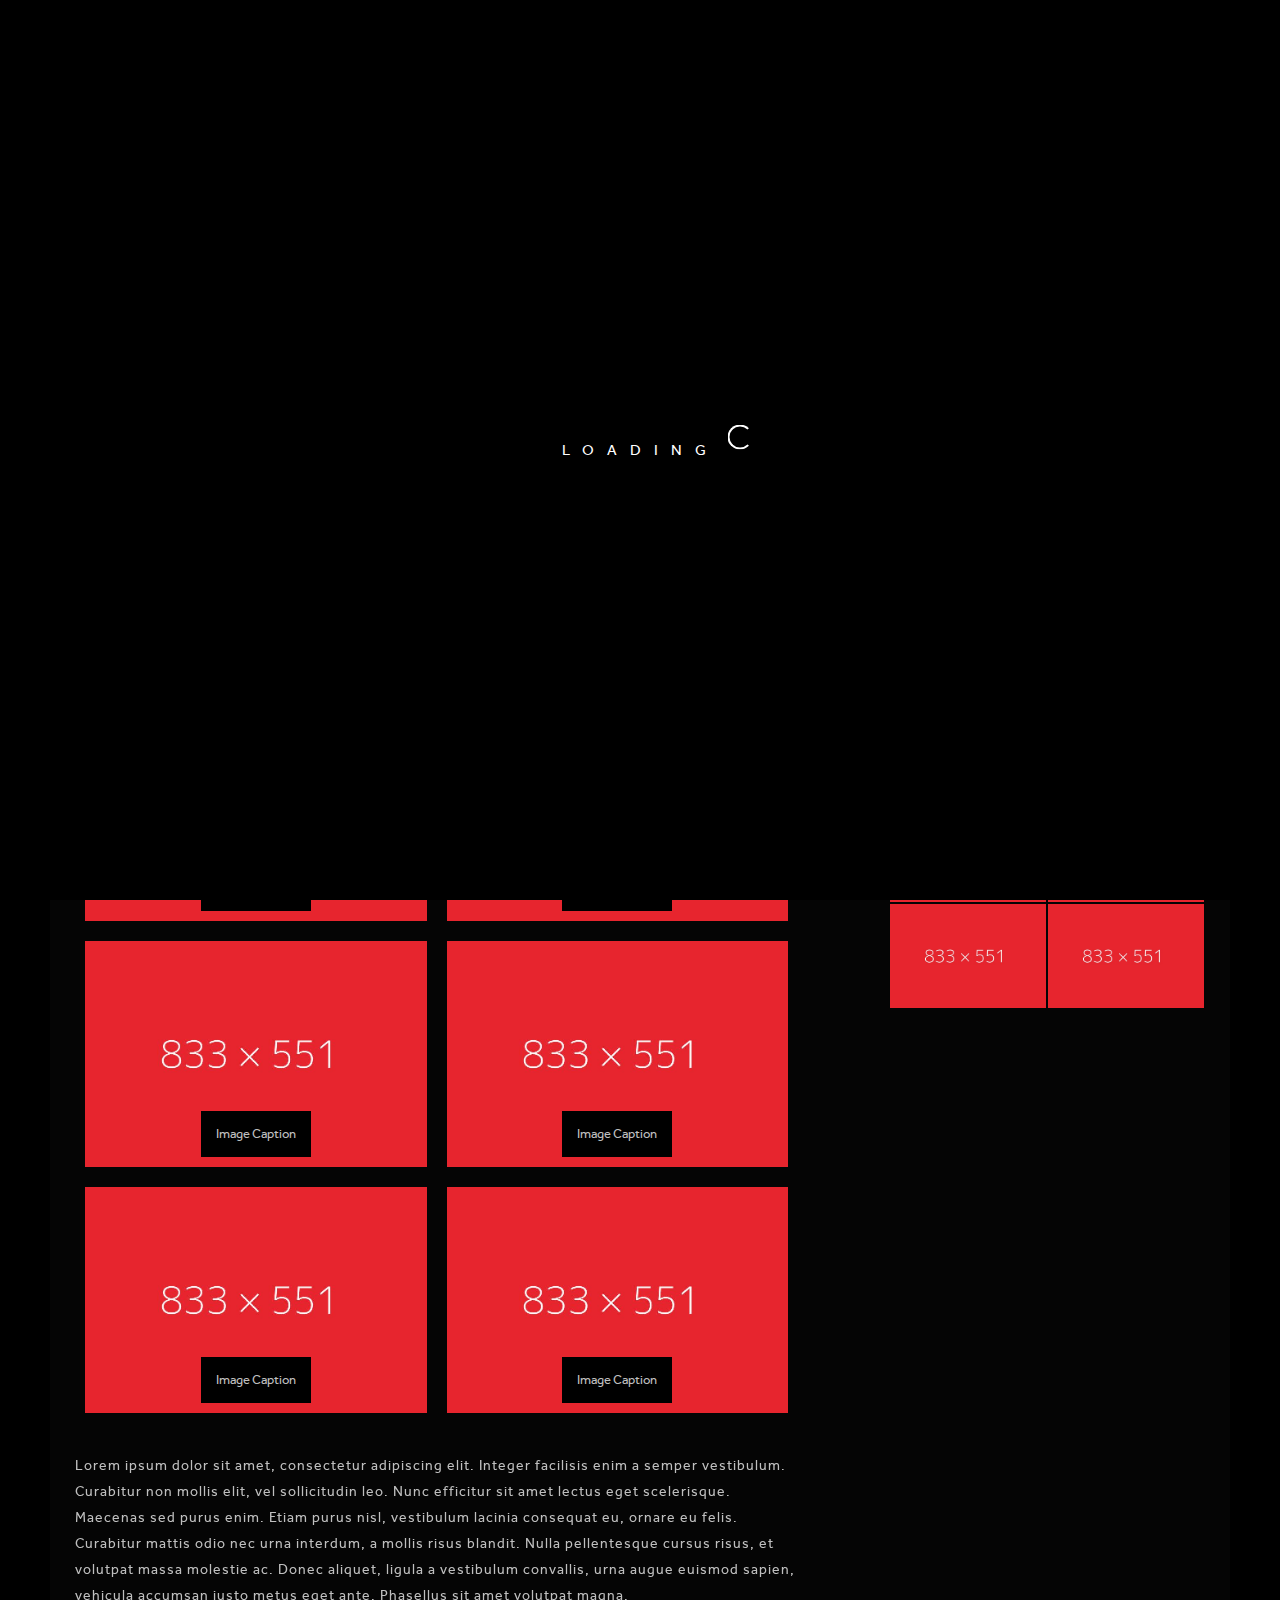
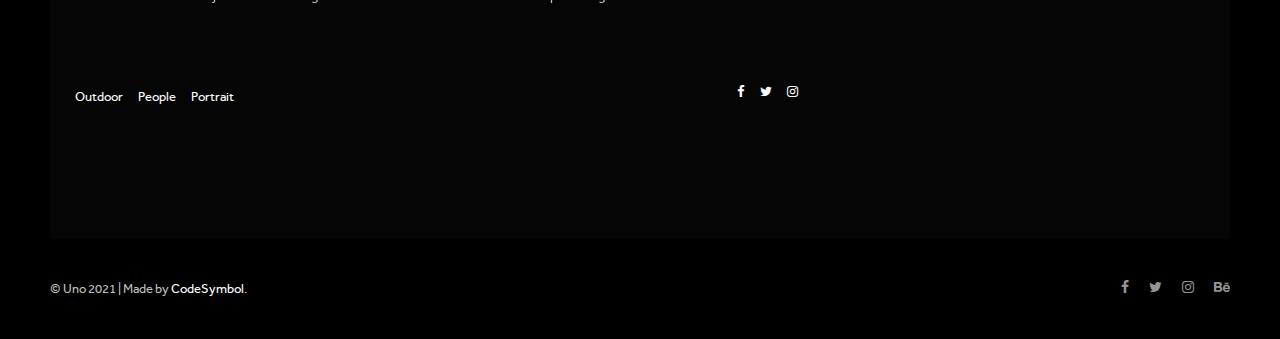
<file: blog-single-audio.html>
<!DOCTYPE HTML>
<html lang="en-US">

<!-- Begin Head -->
<head>

    <meta charset="utf-8">
    <title>Uno</title>

    <!-- Begin Meta Tags -->
    <meta name="viewport" content="width=device-width, initial-scale=1, shrink-to-fit=no" />
    <meta name="description" content="A Photography Template by CodeSymbol"/>
    <meta name="keywords" content="HTML, CSS, JavaScript, Responsive, Photography"/>
    <meta name="author" content="CodeSymbol"/>
    <!-- End Meta Tags -->

    <link rel="icon" href="images/icon_dark.png" />

    <!-- Begin Stylesheets -->
    <link type="text/css" rel="stylesheet" href="css/reset.css">
    <link type="text/css" rel="stylesheet" href="includes/fontawesome/icons.css">
    <link type="text/css" rel="stylesheet" href="js/custom-scrollbar/custom-scrollbar.css">
    <link type="text/css" rel="stylesheet" href="js/magnific-popup/magnific-popup.css">
    <link type="text/css" rel="stylesheet" href="js/flexslider/flexslider.css">
    <link type="text/css" rel="stylesheet" href="js/kenburns/kenburns.css">
    <link type="text/css" rel="stylesheet" href="js/swiper/swiper.css">
    <link type="text/css" rel="stylesheet" href="css/styles.css">
    <link type="text/css" rel="stylesheet" href="css/dark.css">
    <!-- End Stylesheets -->

</head>
<!-- End Head -->


<!-- Begin Body -->
<body>


    <!-- Begin Loader -->
    <div class="preloader">
        <p>LOADING</p>
        <span class="circle"></span>
    </div>
    <!-- End Loader -->

    <!-- Begin Header -->
    <header>

        <!-- Begin Logo -->
        <div class="logo">
            <a href="index.html">
                <img src="images/logo_dark.png" alt="">
            </a>
        </div>
        <!-- End Logo -->

        <!-- Begin Mobile Nav Icon -->
        <span class="menu-icon">
            <span></span>
            <span></span>
            <span></span>
        </span>
        <!-- End Mobile Nav Icon -->

        <!-- Begin Navigation -->
        <nav>
            <ul>

                <li>
                    <a href="#">Home</a>
                    
                    <ul>
                        <li class="menu-item-has-children">
                            <a href="#">Landing</a>
                            <ul>
                                <li><a href="landing-fullscreen-slideshow.html">Fullscreen Slideshow</a></li>
                                <li><a href="landing-strips-slideshow.html">Strips Slideshow</a></li>
                                <li><a href="landing-strips-pages.html">Strips Pages</a></li>
                            </ul>
                        </li>
                        <li><a href="index.html">Horizontal Slideshow</a></li>
                        <li><a href="home-fullscreen-slideshow.html">Fullscreen Slideshow</a></li>
                        <li><a href="home-background-image.html">Background Image</a></li>
                        <li><a href="home-background-video.html">Background Video</a></li>
                    </ul>
                </li>

                <li class="mega-menu four-columns">
                    <a href="#">Portfolio</a>
                    
                    <ul>
                        <li>
                            <h2>Modern</h2>

                            <ul>
                                <li><a href="portfolio-horizontal-centered.html">Horizontal Centered</a></li>
                                <li><a href="portfolio-horizontal-scroll.html">Horizontal Scroll</a></li>
                                <li><a href="portfolio-horizontal-fullscreen.html">Horizontal Fullscreen</a></li>
                                <li><a href="portfolio-strips-3columns.html">Strips 3 Columns</a></li>
                                <li><a href="portfolio-strips-4columns.html">Strips 4 Columns</a></li>
                            </ul>
                        </li>

                        <li>
                            <h2>Grid</h2>

                            <ul>
                                <li><a href="portfolio-grid-2columns.html">Grid 2 Columns</a></li>
                                <li><a href="portfolio-grid-3columns.html">Grid 3 Columns</a></li>
                                <li><a href="portfolio-grid-4columns.html">Grid 4 Columns</a></li>
                                <li><a href="portfolio-grid-opacity-filters.html">Opacity Filters</a></li>
                                <li><a href="portfolio-grid-isotope-filters.html">Isotope Filters</a></li>
                            </ul>
                        </li>

                        <li>
                            <h2>Masonry</h2>

                            <ul>
                                <li><a href="portfolio-masonry-2columns.html">Masonry 2 Columns</a></li>
                                <li><a href="portfolio-masonry-3columns.html">Masonry 3 Columns</a></li>
                                <li><a href="portfolio-masonry-4columns.html">Masonry 4 Columns</a></li>
                                <li><a href="portfolio-masonry-opacity-filters.html">Opacity Filters</a></li>
                                <li><a href="portfolio-masonry-isotope-filters.html">Isotope Filters</a></li>
                            </ul>
                        </li>

                        <li>
                            <h2>Singles</h2>

                            <ul>
                                <li><a href="portfolio-single1.html">Project Single 1</a></li>
                                <li><a href="portfolio-single2.html">Project Single 2</a></li>
                                <li><a href="portfolio-single3.html">Project Single 3</a></li>
                                <li><a href="portfolio-single4.html">Project Single 4</a></li>
                                <li><a href="portfolio-single5.html">Project Single 5</a></li>
                            </ul>
                        </li>

                    </ul>
                </li>

                <li class="mega-menu three-columns">
                    <a href="#">Gallery</a>
                    
                    <ul>
                        <li>
                            <h2>Modern</h2>

                            <ul>
                                <li><a href="gallery-horizontal-centered.html">Horizontal Centered</a></li>
                                <li><a href="gallery-horizontal-scroll.html">Horizontal Scroll</a></li>
                                <li><a href="gallery-slideshow-vertical.html">Slideshow Vertical Nav</a></li>
                                <li><a href="gallery-slideshow-horizontal.html">Slideshow Horizontal Nav</a></li>
                                <li><a href="gallery-slideshow-kenburns.html">Slideshow Kenburns</a></li>
                            </ul>
                        </li>

                        <li>
                            <h2>Grid</h2>

                            <ul>
                                <li><a href="gallery-grid-2columns.html">Grid 2 Columns</a></li>
                                <li><a href="gallery-grid-3columns.html">Grid 3 Columns</a></li>
                                <li><a href="gallery-grid-4columns.html">Grid 4 Columns</a></li>
                                <li><a href="gallery-grid-opacity-filters.html">Opacity Filters</a></li>
                                <li><a href="gallery-grid-isotope-filters.html">Isotope Filters</a></li>
                            </ul>
                        </li>

                        <li>
                            <h2>Masonry</h2>

                            <ul>
                                <li><a href="gallery-masonry-2columns.html">Masonry 2 Columns</a></li>
                                <li><a href="gallery-masonry-3columns.html">Masonry 3 Columns</a></li>
                                <li><a href="gallery-masonry-4columns.html">Masonry 4 Columns</a></li>
                                <li><a href="gallery-masonry-opacity-filters.html">Opacity Filters</a></li>
                                <li><a href="gallery-masonry-isotope-filters.html">Isotope Filters</a></li>
                            </ul>
                        </li>

                    </ul>
                </li>

                <li>
                    <a href="#">Pages</a>
                    
                    <ul>
                        <li><a href="page-aboutme.html">About Me</a></li>
                        <li><a href="page-aboutus.html">About Us</a></li>
                        <li><a href="page-contact.html">Contact Us</a></li>
                    </ul>
                </li>

                <li>
                    <a class="active" href="#">Blog</a>
                    
                    <ul>
                        <li><a href="blog-fullwidth.html">Fullwidth</a></li>
                        <li><a href="blog-sidebar.html">With Sidebar</a></li>

                        <li class="menu-item-has-children">
                            <a class="active" href="#">Single Post</a>

                            <ul>
                                <li><a href="blog-single-standard.html">Standard Post</a></li>
                                <li><a href="blog-single-gallery.html">Gallery Post</a></li>
                                <li><a href="blog-single-video.html">Video Post</a></li>
                                <li><a class="active" href="blog-single-audio.html">Audio Post</a></li>
                            </ul>
                        </li>
                    </ul>
                </li>

            </ul>
        </nav>
        <!-- End Navigation -->

    </header>
    <!-- End Header -->

    <!-- Begin Main -->
    <main class="page blog blog-single has-sidebar extra-padding">
        <div class="inner-container">
            
            <div class="article-wrapper">
                <article>

                    <div class="cover video">
                        <iframe width="500" height="300" allow="autoplay" src="https://w.soundcloud.com/player/?url=https%3A//api.soundcloud.com/tracks/528808521&color=%23ff5500&auto_play=false&hide_related=false&show_comments=true&show_user=true&show_reposts=false&show_teaser=true&visual=true"></iframe><div style="font-size: 10px; color: #cccccc;line-break: anywhere;word-break: normal;overflow: hidden;white-space: nowrap;text-overflow: ellipsis; font-family: Interstate,Lucida Grande,Lucida Sans Unicode,Lucida Sans,Garuda,Verdana,Tahoma,sans-serif;font-weight: 100;"><a href="https://soundcloud.com/proeduphotographypodcast" title="The PRO EDU Photography Podcast" target="_blank" style="color: #cccccc; text-decoration: none;">The PRO EDU Photography Podcast</a> · <a href="https://soundcloud.com/proeduphotographypodcast/tracey-sweeney-season-6-episode-83-the-rgg-edu-photography-podcast" title="Tracey Sweeney Season 6 Episode 83 The PRO EDU Photography Podcast" target="_blank" style="color: #cccccc; text-decoration: none;">Tracey Sweeney Season 6 Episode 83 The PRO EDU Photography Podcast</a></div>
                    </div>

                    <div class="head">
                        <h1>If I can see it, I can shoot it</h1>

                        <div class="meta">

                            <div class="author">
                                By <a href="#">Admin</a>
                            </div>
                            <div class="date">
                                <span>November 19, 2020</span>
                            </div>
                            <div class="categories">
                                <span>Travel, Shooting</span>
                            </div>

                        </div>
                    </div>

                    <div class="content">

                        <p>Lorem ipsum dolor sit amet, consectetur adipiscing elit. Integer facilisis enim a semper vestibulum. Curabitur non mollis elit, vel sollicitudin leo. Nunc efficitur sit amet lectus eget scelerisque. Maecenas sed purus enim. Etiam purus nisl, vestibulum lacinia consequat eu, ornare eu felis. Curabitur mattis odio nec urna interdum, a mollis risus blandit. Nulla pellentesque cursus risus, et volutpat massa molestie ac. Donec aliquet, ligula a vestibulum convallis, urna augue euismod sapien, vehicula accumsan justo metus eget ante. Phasellus sit amet volutpat magna.</p>

                        <div class="gallery grid low-space two-columns">
                            <div class="wrapper">

                                <figure>
                                    <a href="images/g1.jpg">
                                        <img src="images/g1.jpg" alt="">
                                    </a>
                                    <figcaption>Image Caption</figcaption>
                                </figure>

                                <figure>
                                    <a href="images/g2.jpg">
                                        <img src="images/g2.jpg" alt="">
                                    </a>
                                    <figcaption>Image Caption</figcaption>
                                </figure>

                                <figure>
                                    <a href="images/g3.jpg">
                                        <img src="images/g3.jpg" alt="">
                                    </a>
                                    <figcaption>Image Caption</figcaption>
                                </figure>

                                <figure>
                                    <a href="images/g4.jpg">
                                        <img src="images/g4.jpg" alt="">
                                    </a>
                                    <figcaption>Image Caption</figcaption>
                                </figure>

                                <figure>
                                    <a href="images/g5.jpg">
                                        <img src="images/g5.jpg" alt="">
                                    </a>
                                    <figcaption>Image Caption</figcaption>
                                </figure>

                                <figure>
                                    <a href="images/g6.jpg">
                                        <img src="images/g6.jpg" alt="">
                                    </a>
                                    <figcaption>Image Caption</figcaption>
                                </figure>

                            </div>
                        </div>

                        <span class="divider30"></span>

                        <p>Lorem ipsum dolor sit amet, consectetur adipiscing elit. Integer facilisis enim a semper vestibulum. Curabitur non mollis elit, vel sollicitudin leo. Nunc efficitur sit amet lectus eget scelerisque. Maecenas sed purus enim. Etiam purus nisl, vestibulum lacinia consequat eu, ornare eu felis. Curabitur mattis odio nec urna interdum, a mollis risus blandit. Nulla pellentesque cursus risus, et volutpat massa molestie ac. Donec aliquet, ligula a vestibulum convallis, urna augue euismod sapien, vehicula accumsan justo metus eget ante. Phasellus sit amet volutpat magna.</p>

                        <div class="tags">
                            <a href="#">Outdoor</a>
                            <a href="#">People</a>
                            <a href="#">Portrait</a>
                        </div>

                        <div class="sharing">
                            <a class="icons-facebook" href="#" onclick="javascript:window.open(this.href, '', 'menubar=no,toolbar=no,resizable=yes,scrollbars=yes,height=600,width=600');return false;"></a>
                            <a class="icons-twitter" href="#" onclick="javascript:window.open(this.href, '', 'menubar=no,toolbar=no,resizable=yes,scrollbars=yes,height=600,width=600');return false;"></a>
                            <a class="icons-instagram" href="#" onclick="javascript:window.open(this.href, '', 'menubar=no,toolbar=no,resizable=yes,scrollbars=yes,height=600,width=600');return false;"></a>
                        </div>
                        
                    </div>

                </article>
            </div>

            <div class="sidebar">

                <div class="widget widget_search">
                    <form role="search" method="get" id="searchform" class="searchform" action="blog-sidebar.html">
                        <div>
                            <input type="text" value="" name="s" id="s" placeholder="Search...">
                            <input type="submit" id="searchsubmit" value="Search">
                        </div>
                    </form>
                </div>

                <div class="widget widget_categories">
                    <h3>Categories</h3>
                    <ul>
                        <li class="cat-item cat-item-2"><a href="#">Culture</a> (2)</li>
                        <li class="cat-item cat-item-3"><a href="#">History</a> (2)</li>
                        <li class="cat-item cat-item-4"><a href="#">People</a> (2)</li>
                        <li class="cat-item cat-item-5"><a href="#">Photoshoots</a> (3)</li>
                        <li class="cat-item cat-item-6"><a href="#">Portrait</a> (1)</li>
                        <li class="cat-item cat-item-7"><a href="#">Tourism</a> (3)</li>
                        <li class="cat-item cat-item-1"><a href="#">Uncategorized</a> (1)</li>
                    </ul>
                </div>

                <div class="widget widget_recent_entries">
                    <h3>Recent Posts</h3>
                    <ul>
                        <li><a href="#">Hello world!</a></li>
                        <li><a href="#">If I Can See It, I Can Shoot It</a></li>
                        <li><a href="#">Tips for an effective photoshoot</a></li>
                        <li><a href="#">How not to smash your lens and knees</a></li>
                        <li><a href="#">Hope In a Picture</a></li>
                    </ul>
                </div>

                <div class="widget widget_media_gallery">
                    <h3>Gallery</h3>
                    <div id="gallery-1" class="gallery gallery-columns-2">
                        <figure class="gallery-item">
                            <div class="gallery-icon landscape">
                                <a href="images/g7.jpg" class="img-popup-link">
                                    <img src="images/g7.jpg" alt="" >
                                </a>
                            </div>
                        </figure>
                        <figure class="gallery-item">
                            <div class="gallery-icon landscape">
                                <a href="images/g8.jpg" class="img-popup-link">
                                    <img src="images/g8.jpg" alt="" >
                                </a>
                            </div>
                        </figure>
                        <figure class="gallery-item">
                            <div class="gallery-icon landscape">
                                <a href="images/g9.jpg" class="img-popup-link">
                                    <img src="images/g9.jpg" alt="" >
                                </a>
                            </div>
                        </figure>
                        <figure class="gallery-item">
                            <div class="gallery-icon landscape">
                                <a href="images/g10.jpg" class="img-popup-link">
                                    <img src="images/g10.jpg" alt="" >
                                </a>
                            </div>
                        </figure>
                    </div>
                </div>
                
            </div>

        </div>
    </main>
    <!-- End Main -->

    <!-- Begin Footer -->
    <footer>

        <div class="copyrights">
            <p>© Uno 2021 | Made by <a href="https://themeforest.net/user/codesymbol" target="_blank">CodeSymbol</a>.</p>
        </div>

        <div class="social-links icons">
            <ul>
                <li><a href="#" class="icons-facebook"></a></li>
                <li><a href="#" class="icons-twitter"></a></li>
                <li><a href="#" class="icons-instagram"></a></li>
                <li><a href="#" class="icons-behance"></a></li>
            </ul>
        </div>
        
    </footer>
    <!-- End Footer -->


    <!-- Begin JavaScript -->
    <script src="js/jquery.js"></script>
    <script src="js/modernizr.js"></script>
    <script src="js/easing.js"></script>
    <script src="js/imagesloaded.js"></script>
    <script src="js/fitvids.js"></script>
    <script src="js/yt-player.js"></script>
    <script src="js/appear.js"></script>
    <script src="js/magnific-popup/magnific-popup.js"></script>
    <script src="js/custom-scrollbar/custom-scrollbar.js"></script>
    <script src="js/flexslider/flexslider.js"></script>
    <script src="js/kenburns/kenburns.js"></script>
    <script src="js/swiper/swiper.js"></script>
    <script src="js/isotope.js"></script>
    <script src="js/scripts.js"></script>
    <!-- End JavaScript -->


</body>
<!-- End Body -->

</html>
</file>
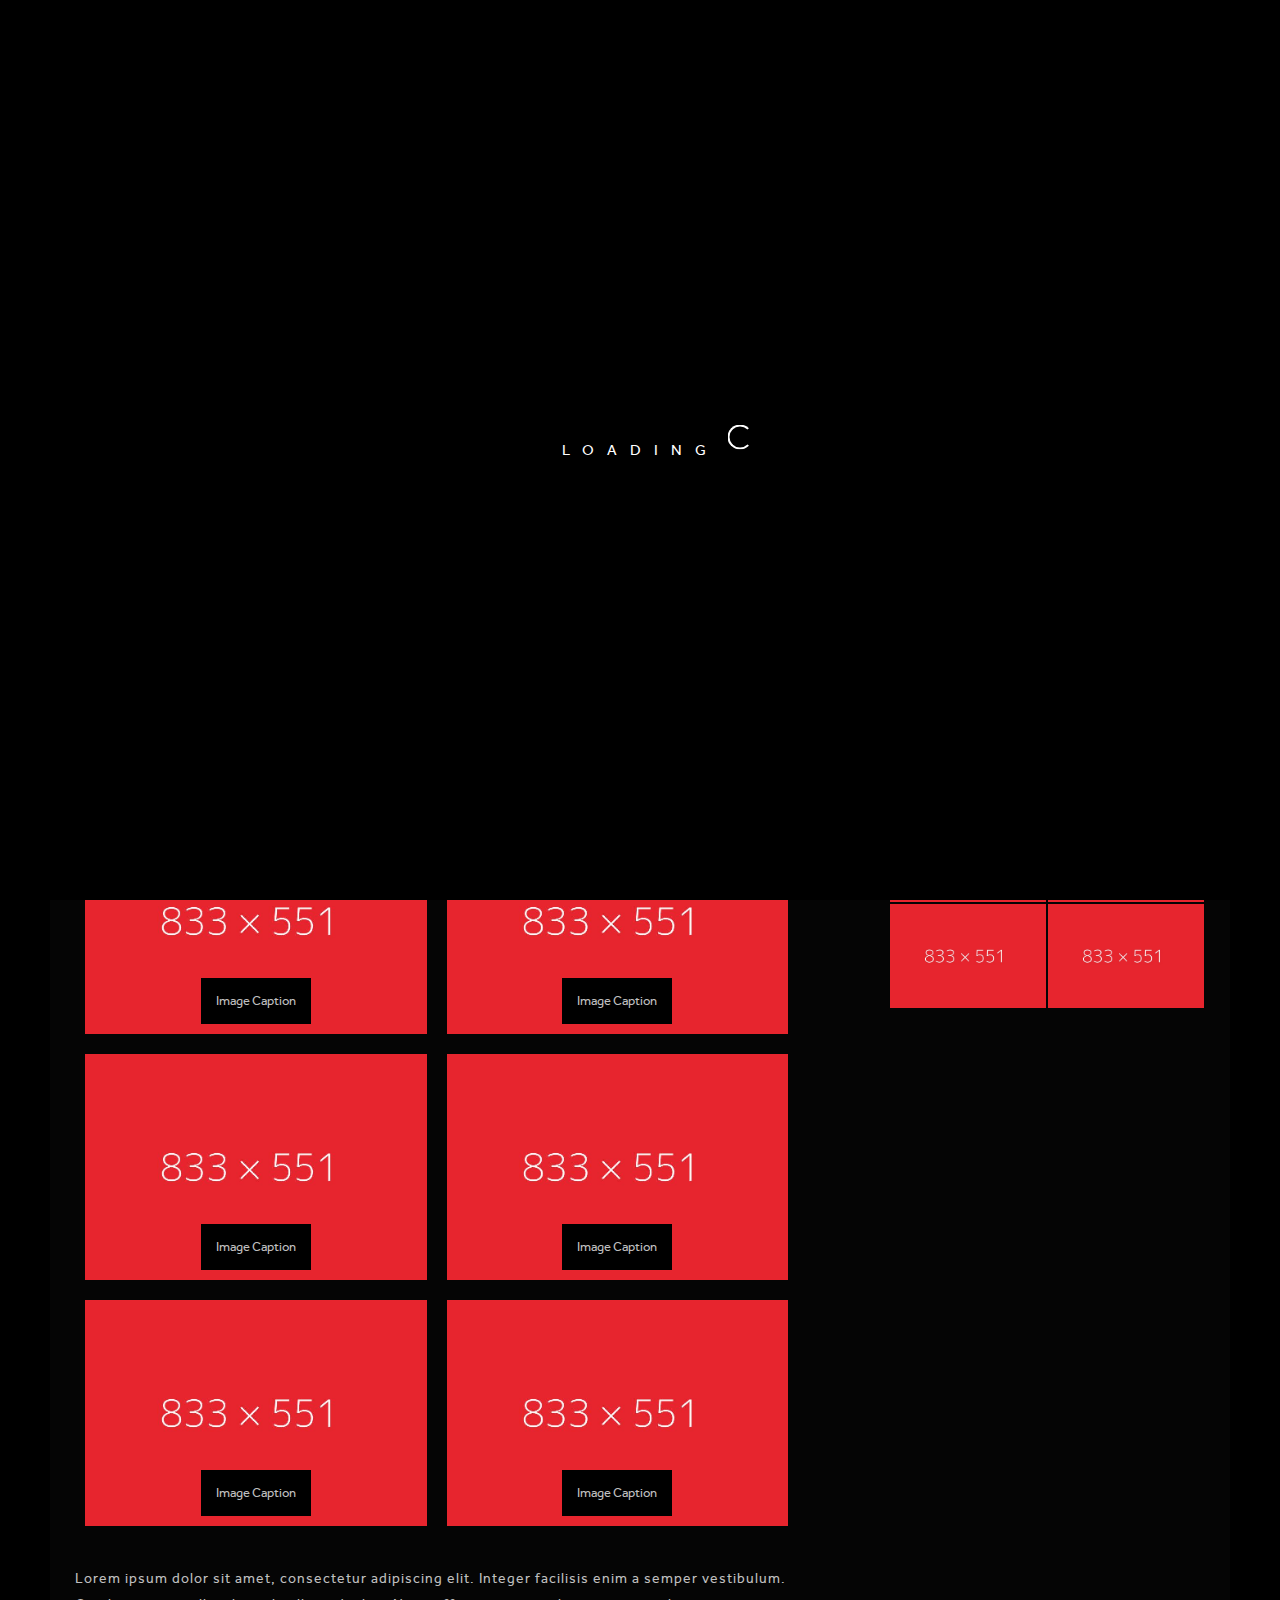
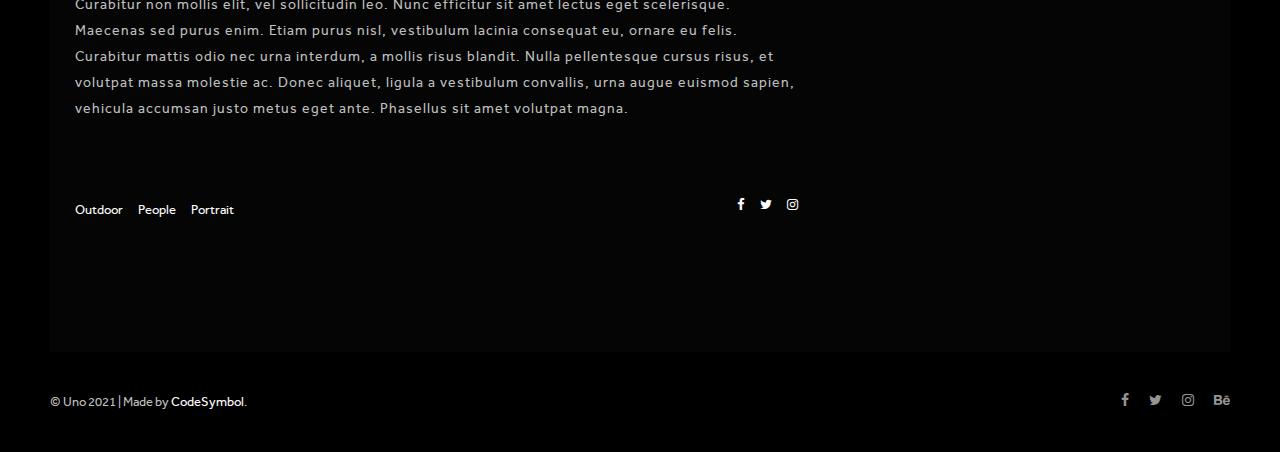
<file: blog-single-gallery.html>
<!DOCTYPE HTML>
<html lang="en-US">

<!-- Begin Head -->
<head>

    <meta charset="utf-8">
    <title>Uno</title>

    <!-- Begin Meta Tags -->
    <meta name="viewport" content="width=device-width, initial-scale=1, shrink-to-fit=no" />
    <meta name="description" content="A Photography Template by CodeSymbol"/>
    <meta name="keywords" content="HTML, CSS, JavaScript, Responsive, Photography"/>
    <meta name="author" content="CodeSymbol"/>
    <!-- End Meta Tags -->

    <link rel="icon" href="images/icon_dark.png" />

    <!-- Begin Stylesheets -->
    <link type="text/css" rel="stylesheet" href="css/reset.css">
    <link type="text/css" rel="stylesheet" href="includes/fontawesome/icons.css">
    <link type="text/css" rel="stylesheet" href="js/custom-scrollbar/custom-scrollbar.css">
    <link type="text/css" rel="stylesheet" href="js/magnific-popup/magnific-popup.css">
    <link type="text/css" rel="stylesheet" href="js/flexslider/flexslider.css">
    <link type="text/css" rel="stylesheet" href="js/kenburns/kenburns.css">
    <link type="text/css" rel="stylesheet" href="js/swiper/swiper.css">
    <link type="text/css" rel="stylesheet" href="css/styles.css">
    <link type="text/css" rel="stylesheet" href="css/dark.css">
    <!-- End Stylesheets -->

</head>
<!-- End Head -->


<!-- Begin Body -->
<body>


    <!-- Begin Loader -->
    <div class="preloader">
        <p>LOADING</p>
        <span class="circle"></span>
    </div>
    <!-- End Loader -->

    <!-- Begin Header -->
    <header>

        <!-- Begin Logo -->
        <div class="logo">
            <a href="index.html">
                <img src="images/logo_dark.png" alt="">
            </a>
        </div>
        <!-- End Logo -->

        <!-- Begin Mobile Nav Icon -->
        <span class="menu-icon">
            <span></span>
            <span></span>
            <span></span>
        </span>
        <!-- End Mobile Nav Icon -->

        <!-- Begin Navigation -->
        <nav>
            <ul>

                <li>
                    <a href="#">Home</a>
                    
                    <ul>
                        <li class="menu-item-has-children">
                            <a href="#">Landing</a>
                            <ul>
                                <li><a href="landing-fullscreen-slideshow.html">Fullscreen Slideshow</a></li>
                                <li><a href="landing-strips-slideshow.html">Strips Slideshow</a></li>
                                <li><a href="landing-strips-pages.html">Strips Pages</a></li>
                            </ul>
                        </li>
                        <li><a href="index.html">Horizontal Slideshow</a></li>
                        <li><a href="home-fullscreen-slideshow.html">Fullscreen Slideshow</a></li>
                        <li><a href="home-background-image.html">Background Image</a></li>
                        <li><a href="home-background-video.html">Background Video</a></li>
                    </ul>
                </li>

                <li class="mega-menu four-columns">
                    <a href="#">Portfolio</a>
                    
                    <ul>
                        <li>
                            <h2>Modern</h2>

                            <ul>
                                <li><a href="portfolio-horizontal-centered.html">Horizontal Centered</a></li>
                                <li><a href="portfolio-horizontal-scroll.html">Horizontal Scroll</a></li>
                                <li><a href="portfolio-horizontal-fullscreen.html">Horizontal Fullscreen</a></li>
                                <li><a href="portfolio-strips-3columns.html">Strips 3 Columns</a></li>
                                <li><a href="portfolio-strips-4columns.html">Strips 4 Columns</a></li>
                            </ul>
                        </li>

                        <li>
                            <h2>Grid</h2>

                            <ul>
                                <li><a href="portfolio-grid-2columns.html">Grid 2 Columns</a></li>
                                <li><a href="portfolio-grid-3columns.html">Grid 3 Columns</a></li>
                                <li><a href="portfolio-grid-4columns.html">Grid 4 Columns</a></li>
                                <li><a href="portfolio-grid-opacity-filters.html">Opacity Filters</a></li>
                                <li><a href="portfolio-grid-isotope-filters.html">Isotope Filters</a></li>
                            </ul>
                        </li>

                        <li>
                            <h2>Masonry</h2>

                            <ul>
                                <li><a href="portfolio-masonry-2columns.html">Masonry 2 Columns</a></li>
                                <li><a href="portfolio-masonry-3columns.html">Masonry 3 Columns</a></li>
                                <li><a href="portfolio-masonry-4columns.html">Masonry 4 Columns</a></li>
                                <li><a href="portfolio-masonry-opacity-filters.html">Opacity Filters</a></li>
                                <li><a href="portfolio-masonry-isotope-filters.html">Isotope Filters</a></li>
                            </ul>
                        </li>

                        <li>
                            <h2>Singles</h2>

                            <ul>
                                <li><a href="portfolio-single1.html">Project Single 1</a></li>
                                <li><a href="portfolio-single2.html">Project Single 2</a></li>
                                <li><a href="portfolio-single3.html">Project Single 3</a></li>
                                <li><a href="portfolio-single4.html">Project Single 4</a></li>
                                <li><a href="portfolio-single5.html">Project Single 5</a></li>
                            </ul>
                        </li>

                    </ul>
                </li>

                <li class="mega-menu three-columns">
                    <a href="#">Gallery</a>
                    
                    <ul>
                        <li>
                            <h2>Modern</h2>

                            <ul>
                                <li><a href="gallery-horizontal-centered.html">Horizontal Centered</a></li>
                                <li><a href="gallery-horizontal-scroll.html">Horizontal Scroll</a></li>
                                <li><a href="gallery-slideshow-vertical.html">Slideshow Vertical Nav</a></li>
                                <li><a href="gallery-slideshow-horizontal.html">Slideshow Horizontal Nav</a></li>
                                <li><a href="gallery-slideshow-kenburns.html">Slideshow Kenburns</a></li>
                            </ul>
                        </li>

                        <li>
                            <h2>Grid</h2>

                            <ul>
                                <li><a href="gallery-grid-2columns.html">Grid 2 Columns</a></li>
                                <li><a href="gallery-grid-3columns.html">Grid 3 Columns</a></li>
                                <li><a href="gallery-grid-4columns.html">Grid 4 Columns</a></li>
                                <li><a href="gallery-grid-opacity-filters.html">Opacity Filters</a></li>
                                <li><a href="gallery-grid-isotope-filters.html">Isotope Filters</a></li>
                            </ul>
                        </li>

                        <li>
                            <h2>Masonry</h2>

                            <ul>
                                <li><a href="gallery-masonry-2columns.html">Masonry 2 Columns</a></li>
                                <li><a href="gallery-masonry-3columns.html">Masonry 3 Columns</a></li>
                                <li><a href="gallery-masonry-4columns.html">Masonry 4 Columns</a></li>
                                <li><a href="gallery-masonry-opacity-filters.html">Opacity Filters</a></li>
                                <li><a href="gallery-masonry-isotope-filters.html">Isotope Filters</a></li>
                            </ul>
                        </li>

                    </ul>
                </li>

                <li>
                    <a href="#">Pages</a>
                    
                    <ul>
                        <li><a href="page-aboutme.html">About Me</a></li>
                        <li><a href="page-aboutus.html">About Us</a></li>
                        <li><a href="page-contact.html">Contact Us</a></li>
                    </ul>
                </li>

                <li>
                    <a class="active" href="#">Blog</a>
                    
                    <ul>
                        <li><a href="blog-fullwidth.html">Fullwidth</a></li>
                        <li><a href="blog-sidebar.html">With Sidebar</a></li>

                        <li class="menu-item-has-children">
                            <a class="active" href="#">Single Post</a>

                            <ul>
                                <li><a href="blog-single-standard.html">Standard Post</a></li>
                                <li><a class="active" href="blog-single-gallery.html">Gallery Post</a></li>
                                <li><a href="blog-single-video.html">Video Post</a></li>
                                <li><a href="blog-single-audio.html">Audio Post</a></li>
                            </ul>
                        </li>
                    </ul>
                </li>

            </ul>
        </nav>
        <!-- End Navigation -->

    </header>
    <!-- End Header -->

    <!-- Begin Main -->
    <main class="page blog blog-single has-sidebar extra-padding">
        <div class="inner-container">
            
            <div class="article-wrapper">
                <article>

                    <div class="cover gallery">
                        <div class="flexslider">

                            <ul class="slides clearfix">
                                <li>
                                    <img src="images/f1.jpg" alt="">
                                </li>
                                <li>
                                    <img src="images/f2.jpg" alt="">
                                </li>
                                <li>
                                    <img src="images/f3.jpg" alt="">
                                </li>
                                <li>
                                    <img src="images/f4.jpg" alt="">
                                </li>
                            </ul>

                            <div class="nav">
                                <span class="next"></span>
                                <span class="prev"></span>
                            </div>

                        </div>
                    </div>

                    <div class="head">
                        <h1>If I can see it, I can shoot it</h1>

                        <div class="meta">

                            <div class="author">
                                By <a href="#">Admin</a>
                            </div>
                            <div class="date">
                                <span>November 19, 2020</span>
                            </div>
                            <div class="categories">
                                <span>Travel, Shooting</span>
                            </div>

                        </div>
                    </div>

                    <div class="content">

                        <p>Lorem ipsum dolor sit amet, consectetur adipiscing elit. Integer facilisis enim a semper vestibulum. Curabitur non mollis elit, vel sollicitudin leo. Nunc efficitur sit amet lectus eget scelerisque. Maecenas sed purus enim. Etiam purus nisl, vestibulum lacinia consequat eu, ornare eu felis. Curabitur mattis odio nec urna interdum, a mollis risus blandit. Nulla pellentesque cursus risus, et volutpat massa molestie ac. Donec aliquet, ligula a vestibulum convallis, urna augue euismod sapien, vehicula accumsan justo metus eget ante. Phasellus sit amet volutpat magna.</p>

                        <div class="gallery grid low-space two-columns">
                            <div class="wrapper">

                                <figure>
                                    <a href="images/g1.jpg">
                                        <img src="images/g1.jpg" alt="">
                                    </a>
                                    <figcaption>Image Caption</figcaption>
                                </figure>

                                <figure>
                                    <a href="images/g2.jpg">
                                        <img src="images/g2.jpg" alt="">
                                    </a>
                                    <figcaption>Image Caption</figcaption>
                                </figure>

                                <figure>
                                    <a href="images/g3.jpg">
                                        <img src="images/g3.jpg" alt="">
                                    </a>
                                    <figcaption>Image Caption</figcaption>
                                </figure>

                                <figure>
                                    <a href="images/g4.jpg">
                                        <img src="images/g4.jpg" alt="">
                                    </a>
                                    <figcaption>Image Caption</figcaption>
                                </figure>

                                <figure>
                                    <a href="images/g5.jpg">
                                        <img src="images/g5.jpg" alt="">
                                    </a>
                                    <figcaption>Image Caption</figcaption>
                                </figure>

                                <figure>
                                    <a href="images/g6.jpg">
                                        <img src="images/g6.jpg" alt="">
                                    </a>
                                    <figcaption>Image Caption</figcaption>
                                </figure>

                            </div>
                        </div>

                        <span class="divider30"></span>

                        <p>Lorem ipsum dolor sit amet, consectetur adipiscing elit. Integer facilisis enim a semper vestibulum. Curabitur non mollis elit, vel sollicitudin leo. Nunc efficitur sit amet lectus eget scelerisque. Maecenas sed purus enim. Etiam purus nisl, vestibulum lacinia consequat eu, ornare eu felis. Curabitur mattis odio nec urna interdum, a mollis risus blandit. Nulla pellentesque cursus risus, et volutpat massa molestie ac. Donec aliquet, ligula a vestibulum convallis, urna augue euismod sapien, vehicula accumsan justo metus eget ante. Phasellus sit amet volutpat magna.</p>

                        <div class="tags">
                            <a href="#">Outdoor</a>
                            <a href="#">People</a>
                            <a href="#">Portrait</a>
                        </div>

                        <div class="sharing">
                            <a class="icons-facebook" href="#" onclick="javascript:window.open(this.href, '', 'menubar=no,toolbar=no,resizable=yes,scrollbars=yes,height=600,width=600');return false;"></a>
                            <a class="icons-twitter" href="#" onclick="javascript:window.open(this.href, '', 'menubar=no,toolbar=no,resizable=yes,scrollbars=yes,height=600,width=600');return false;"></a>
                            <a class="icons-instagram" href="#" onclick="javascript:window.open(this.href, '', 'menubar=no,toolbar=no,resizable=yes,scrollbars=yes,height=600,width=600');return false;"></a>
                        </div>
                        
                    </div>

                </article>
            </div>

            <div class="sidebar">

                <div class="widget widget_search">
                    <form role="search" method="get" id="searchform" class="searchform" action="blog-sidebar.html">
                        <div>
                            <input type="text" value="" name="s" id="s" placeholder="Search...">
                            <input type="submit" id="searchsubmit" value="Search">
                        </div>
                    </form>
                </div>

                <div class="widget widget_categories">
                    <h3>Categories</h3>
                    <ul>
                        <li class="cat-item cat-item-2"><a href="#">Culture</a> (2)</li>
                        <li class="cat-item cat-item-3"><a href="#">History</a> (2)</li>
                        <li class="cat-item cat-item-4"><a href="#">People</a> (2)</li>
                        <li class="cat-item cat-item-5"><a href="#">Photoshoots</a> (3)</li>
                        <li class="cat-item cat-item-6"><a href="#">Portrait</a> (1)</li>
                        <li class="cat-item cat-item-7"><a href="#">Tourism</a> (3)</li>
                        <li class="cat-item cat-item-1"><a href="#">Uncategorized</a> (1)</li>
                    </ul>
                </div>

                <div class="widget widget_recent_entries">
                    <h3>Recent Posts</h3>
                    <ul>
                        <li><a href="#">Hello world!</a></li>
                        <li><a href="#">If I Can See It, I Can Shoot It</a></li>
                        <li><a href="#">Tips for an effective photoshoot</a></li>
                        <li><a href="#">How not to smash your lens and knees</a></li>
                        <li><a href="#">Hope In a Picture</a></li>
                    </ul>
                </div>

                <div class="widget widget_media_gallery">
                    <h3>Gallery</h3>
                    <div id="gallery-1" class="gallery gallery-columns-2">
                        <figure class="gallery-item">
                            <div class="gallery-icon landscape">
                                <a href="images/g7.jpg" class="img-popup-link">
                                    <img src="images/g7.jpg" alt="" >
                                </a>
                            </div>
                        </figure>
                        <figure class="gallery-item">
                            <div class="gallery-icon landscape">
                                <a href="images/g8.jpg" class="img-popup-link">
                                    <img src="images/g8.jpg" alt="" >
                                </a>
                            </div>
                        </figure>
                        <figure class="gallery-item">
                            <div class="gallery-icon landscape">
                                <a href="images/g9.jpg" class="img-popup-link">
                                    <img src="images/g9.jpg" alt="" >
                                </a>
                            </div>
                        </figure>
                        <figure class="gallery-item">
                            <div class="gallery-icon landscape">
                                <a href="images/g10.jpg" class="img-popup-link">
                                    <img src="images/g10.jpg" alt="" >
                                </a>
                            </div>
                        </figure>
                    </div>
                </div>
                
            </div>

        </div>
    </main>
    <!-- End Main -->

    <!-- Begin Footer -->
    <footer>

        <div class="copyrights">
            <p>© Uno 2021 | Made by <a href="https://themeforest.net/user/codesymbol" target="_blank">CodeSymbol</a>.</p>
        </div>

        <div class="social-links icons">
            <ul>
                <li><a href="#" class="icons-facebook"></a></li>
                <li><a href="#" class="icons-twitter"></a></li>
                <li><a href="#" class="icons-instagram"></a></li>
                <li><a href="#" class="icons-behance"></a></li>
            </ul>
        </div>
        
    </footer>
    <!-- End Footer -->


    <!-- Begin JavaScript -->
    <script src="js/jquery.js"></script>
    <script src="js/modernizr.js"></script>
    <script src="js/easing.js"></script>
    <script src="js/imagesloaded.js"></script>
    <script src="js/fitvids.js"></script>
    <script src="js/yt-player.js"></script>
    <script src="js/appear.js"></script>
    <script src="js/magnific-popup/magnific-popup.js"></script>
    <script src="js/custom-scrollbar/custom-scrollbar.js"></script>
    <script src="js/flexslider/flexslider.js"></script>
    <script src="js/kenburns/kenburns.js"></script>
    <script src="js/swiper/swiper.js"></script>
    <script src="js/isotope.js"></script>
    <script src="js/scripts.js"></script>
    <!-- End JavaScript -->


</body>
<!-- End Body -->

</html>
</file>
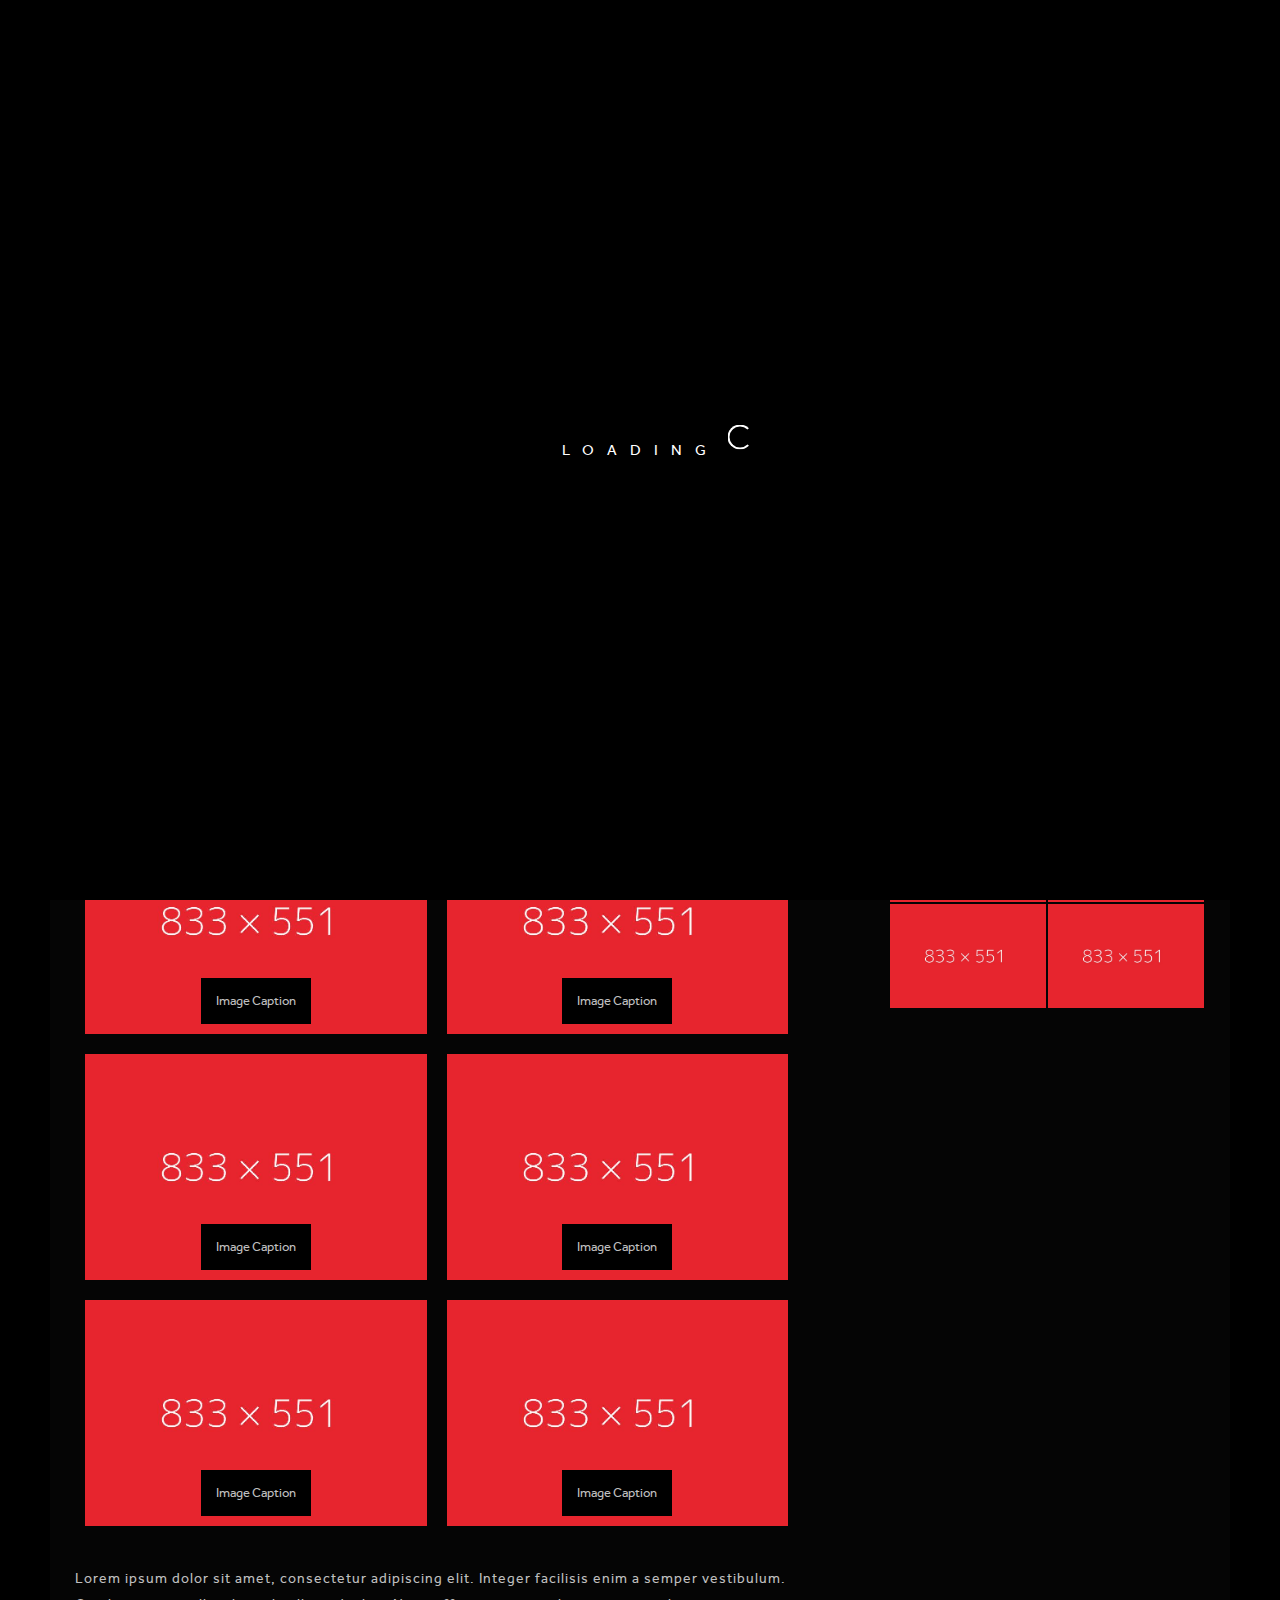
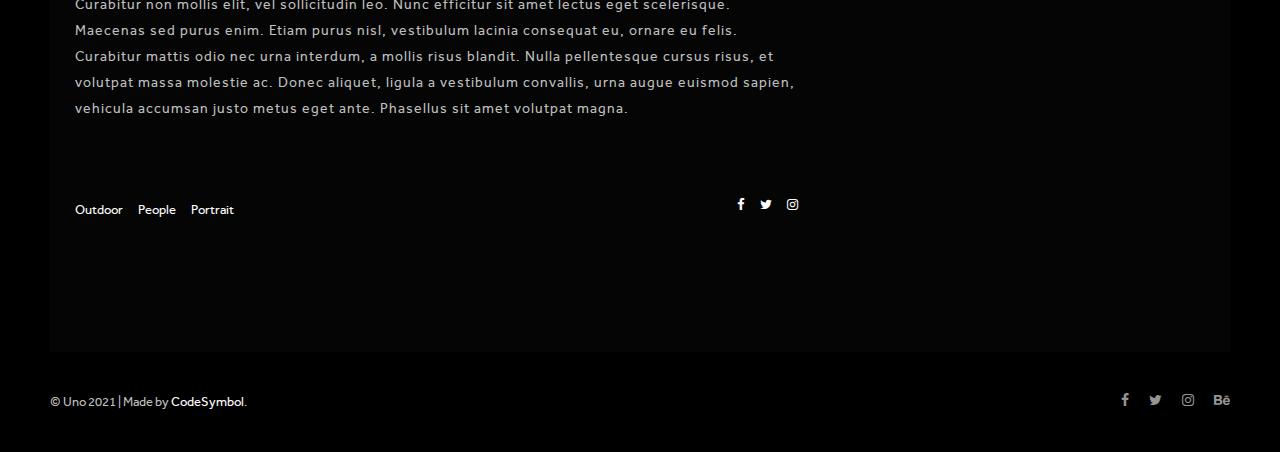
<file: blog-single-standard.html>
<!DOCTYPE HTML>
<html lang="en-US">

<!-- Begin Head -->
<head>

    <meta charset="utf-8">
    <title>Uno</title>

    <!-- Begin Meta Tags -->
    <meta name="viewport" content="width=device-width, initial-scale=1, shrink-to-fit=no" />
    <meta name="description" content="A Photography Template by CodeSymbol"/>
    <meta name="keywords" content="HTML, CSS, JavaScript, Responsive, Photography"/>
    <meta name="author" content="CodeSymbol"/>
    <!-- End Meta Tags -->

    <link rel="icon" href="images/icon_dark.png" />

    <!-- Begin Stylesheets -->
    <link type="text/css" rel="stylesheet" href="css/reset.css">
    <link type="text/css" rel="stylesheet" href="includes/fontawesome/icons.css">
    <link type="text/css" rel="stylesheet" href="js/custom-scrollbar/custom-scrollbar.css">
    <link type="text/css" rel="stylesheet" href="js/magnific-popup/magnific-popup.css">
    <link type="text/css" rel="stylesheet" href="js/flexslider/flexslider.css">
    <link type="text/css" rel="stylesheet" href="js/kenburns/kenburns.css">
    <link type="text/css" rel="stylesheet" href="js/swiper/swiper.css">
    <link type="text/css" rel="stylesheet" href="css/styles.css">
    <link type="text/css" rel="stylesheet" href="css/dark.css">
    <!-- End Stylesheets -->

</head>
<!-- End Head -->


<!-- Begin Body -->
<body>


    <!-- Begin Loader -->
    <div class="preloader">
        <p>LOADING</p>
        <span class="circle"></span>
    </div>
    <!-- End Loader -->

    <!-- Begin Header -->
    <header>

        <!-- Begin Logo -->
        <div class="logo">
            <a href="index.html">
                <img src="images/logo_dark.png" alt="">
            </a>
        </div>
        <!-- End Logo -->

        <!-- Begin Mobile Nav Icon -->
        <span class="menu-icon">
            <span></span>
            <span></span>
            <span></span>
        </span>
        <!-- End Mobile Nav Icon -->

        <!-- Begin Navigation -->
        <nav>
            <ul>

                <li>
                    <a href="#">Home</a>
                    
                    <ul>
                        <li class="menu-item-has-children">
                            <a href="#">Landing</a>
                            <ul>
                                <li><a href="landing-fullscreen-slideshow.html">Fullscreen Slideshow</a></li>
                                <li><a href="landing-strips-slideshow.html">Strips Slideshow</a></li>
                                <li><a href="landing-strips-pages.html">Strips Pages</a></li>
                            </ul>
                        </li>
                        <li><a href="index.html">Horizontal Slideshow</a></li>
                        <li><a href="home-fullscreen-slideshow.html">Fullscreen Slideshow</a></li>
                        <li><a href="home-background-image.html">Background Image</a></li>
                        <li><a href="home-background-video.html">Background Video</a></li>
                    </ul>
                </li>

                <li class="mega-menu four-columns">
                    <a href="#">Portfolio</a>
                    
                    <ul>
                        <li>
                            <h2>Modern</h2>

                            <ul>
                                <li><a href="portfolio-horizontal-centered.html">Horizontal Centered</a></li>
                                <li><a href="portfolio-horizontal-scroll.html">Horizontal Scroll</a></li>
                                <li><a href="portfolio-horizontal-fullscreen.html">Horizontal Fullscreen</a></li>
                                <li><a href="portfolio-strips-3columns.html">Strips 3 Columns</a></li>
                                <li><a href="portfolio-strips-4columns.html">Strips 4 Columns</a></li>
                            </ul>
                        </li>

                        <li>
                            <h2>Grid</h2>

                            <ul>
                                <li><a href="portfolio-grid-2columns.html">Grid 2 Columns</a></li>
                                <li><a href="portfolio-grid-3columns.html">Grid 3 Columns</a></li>
                                <li><a href="portfolio-grid-4columns.html">Grid 4 Columns</a></li>
                                <li><a href="portfolio-grid-opacity-filters.html">Opacity Filters</a></li>
                                <li><a href="portfolio-grid-isotope-filters.html">Isotope Filters</a></li>
                            </ul>
                        </li>

                        <li>
                            <h2>Masonry</h2>

                            <ul>
                                <li><a href="portfolio-masonry-2columns.html">Masonry 2 Columns</a></li>
                                <li><a href="portfolio-masonry-3columns.html">Masonry 3 Columns</a></li>
                                <li><a href="portfolio-masonry-4columns.html">Masonry 4 Columns</a></li>
                                <li><a href="portfolio-masonry-opacity-filters.html">Opacity Filters</a></li>
                                <li><a href="portfolio-masonry-isotope-filters.html">Isotope Filters</a></li>
                            </ul>
                        </li>

                        <li>
                            <h2>Singles</h2>

                            <ul>
                                <li><a href="portfolio-single1.html">Project Single 1</a></li>
                                <li><a href="portfolio-single2.html">Project Single 2</a></li>
                                <li><a href="portfolio-single3.html">Project Single 3</a></li>
                                <li><a href="portfolio-single4.html">Project Single 4</a></li>
                                <li><a href="portfolio-single5.html">Project Single 5</a></li>
                            </ul>
                        </li>

                    </ul>
                </li>

                <li class="mega-menu three-columns">
                    <a href="#">Gallery</a>
                    
                    <ul>
                        <li>
                            <h2>Modern</h2>

                            <ul>
                                <li><a href="gallery-horizontal-centered.html">Horizontal Centered</a></li>
                                <li><a href="gallery-horizontal-scroll.html">Horizontal Scroll</a></li>
                                <li><a href="gallery-slideshow-vertical.html">Slideshow Vertical Nav</a></li>
                                <li><a href="gallery-slideshow-horizontal.html">Slideshow Horizontal Nav</a></li>
                                <li><a href="gallery-slideshow-kenburns.html">Slideshow Kenburns</a></li>
                            </ul>
                        </li>

                        <li>
                            <h2>Grid</h2>

                            <ul>
                                <li><a href="gallery-grid-2columns.html">Grid 2 Columns</a></li>
                                <li><a href="gallery-grid-3columns.html">Grid 3 Columns</a></li>
                                <li><a href="gallery-grid-4columns.html">Grid 4 Columns</a></li>
                                <li><a href="gallery-grid-opacity-filters.html">Opacity Filters</a></li>
                                <li><a href="gallery-grid-isotope-filters.html">Isotope Filters</a></li>
                            </ul>
                        </li>

                        <li>
                            <h2>Masonry</h2>

                            <ul>
                                <li><a href="gallery-masonry-2columns.html">Masonry 2 Columns</a></li>
                                <li><a href="gallery-masonry-3columns.html">Masonry 3 Columns</a></li>
                                <li><a href="gallery-masonry-4columns.html">Masonry 4 Columns</a></li>
                                <li><a href="gallery-masonry-opacity-filters.html">Opacity Filters</a></li>
                                <li><a href="gallery-masonry-isotope-filters.html">Isotope Filters</a></li>
                            </ul>
                        </li>

                    </ul>
                </li>

                <li>
                    <a href="#">Pages</a>
                    
                    <ul>
                        <li><a href="page-aboutme.html">About Me</a></li>
                        <li><a href="page-aboutus.html">About Us</a></li>
                        <li><a href="page-contact.html">Contact Us</a></li>
                    </ul>
                </li>

                <li>
                    <a class="active" href="#">Blog</a>
                    
                    <ul>
                        <li><a href="blog-fullwidth.html">Fullwidth</a></li>
                        <li><a href="blog-sidebar.html">With Sidebar</a></li>

                        <li class="menu-item-has-children">
                            <a class="active" href="#">Single Post</a>

                            <ul>
                                <li><a class="active" href="blog-single-standard.html">Standard Post</a></li>
                                <li><a href="blog-single-gallery.html">Gallery Post</a></li>
                                <li><a href="blog-single-video.html">Video Post</a></li>
                                <li><a href="blog-single-audio.html">Audio Post</a></li>
                            </ul>
                        </li>
                    </ul>
                </li>

            </ul>
        </nav>
        <!-- End Navigation -->

    </header>
    <!-- End Header -->

    <!-- Begin Main -->
    <main class="page blog blog-single has-sidebar extra-padding">
        <div class="inner-container">
            
            <div class="article-wrapper">
                <article>

                    <div class="cover image">
                        <figure>
                            <img src="images/f1.jpg" alt="">
                        </figure>
                    </div>

                    <div class="head">
                        <h1>If I can see it, I can shoot it</h1>

                        <div class="meta">

                            <div class="author">
                                By <a href="#">Admin</a>
                            </div>
                            <div class="date">
                                <span>November 19, 2020</span>
                            </div>
                            <div class="categories">
                                <span>Travel, Shooting</span>
                            </div>

                        </div>
                    </div>

                    <div class="content">

                        <p>Lorem ipsum dolor sit amet, consectetur adipiscing elit. Integer facilisis enim a semper vestibulum. Curabitur non mollis elit, vel sollicitudin leo. Nunc efficitur sit amet lectus eget scelerisque. Maecenas sed purus enim. Etiam purus nisl, vestibulum lacinia consequat eu, ornare eu felis. Curabitur mattis odio nec urna interdum, a mollis risus blandit. Nulla pellentesque cursus risus, et volutpat massa molestie ac. Donec aliquet, ligula a vestibulum convallis, urna augue euismod sapien, vehicula accumsan justo metus eget ante. Phasellus sit amet volutpat magna.</p>

                        <div class="gallery grid low-space two-columns">
                            <div class="wrapper">

                                <figure>
                                    <a href="images/g1.jpg">
                                        <img src="images/g1.jpg" alt="">
                                    </a>
                                    <figcaption>Image Caption</figcaption>
                                </figure>

                                <figure>
                                    <a href="images/g2.jpg">
                                        <img src="images/g2.jpg" alt="">
                                    </a>
                                    <figcaption>Image Caption</figcaption>
                                </figure>

                                <figure>
                                    <a href="images/g3.jpg">
                                        <img src="images/g3.jpg" alt="">
                                    </a>
                                    <figcaption>Image Caption</figcaption>
                                </figure>

                                <figure>
                                    <a href="images/g4.jpg">
                                        <img src="images/g4.jpg" alt="">
                                    </a>
                                    <figcaption>Image Caption</figcaption>
                                </figure>

                                <figure>
                                    <a href="images/g5.jpg">
                                        <img src="images/g5.jpg" alt="">
                                    </a>
                                    <figcaption>Image Caption</figcaption>
                                </figure>

                                <figure>
                                    <a href="images/g6.jpg">
                                        <img src="images/g6.jpg" alt="">
                                    </a>
                                    <figcaption>Image Caption</figcaption>
                                </figure>

                            </div>
                        </div>

                        <span class="divider30"></span>

                        <p>Lorem ipsum dolor sit amet, consectetur adipiscing elit. Integer facilisis enim a semper vestibulum. Curabitur non mollis elit, vel sollicitudin leo. Nunc efficitur sit amet lectus eget scelerisque. Maecenas sed purus enim. Etiam purus nisl, vestibulum lacinia consequat eu, ornare eu felis. Curabitur mattis odio nec urna interdum, a mollis risus blandit. Nulla pellentesque cursus risus, et volutpat massa molestie ac. Donec aliquet, ligula a vestibulum convallis, urna augue euismod sapien, vehicula accumsan justo metus eget ante. Phasellus sit amet volutpat magna.</p>

                        <div class="tags">
                            <a href="#">Outdoor</a>
                            <a href="#">People</a>
                            <a href="#">Portrait</a>
                        </div>

                        <div class="sharing">
                            <a class="icons-facebook" href="#" onclick="javascript:window.open(this.href, '', 'menubar=no,toolbar=no,resizable=yes,scrollbars=yes,height=600,width=600');return false;"></a>
                            <a class="icons-twitter" href="#" onclick="javascript:window.open(this.href, '', 'menubar=no,toolbar=no,resizable=yes,scrollbars=yes,height=600,width=600');return false;"></a>
                            <a class="icons-instagram" href="#" onclick="javascript:window.open(this.href, '', 'menubar=no,toolbar=no,resizable=yes,scrollbars=yes,height=600,width=600');return false;"></a>
                        </div>
                        
                    </div>

                </article>
            </div>

            <div class="sidebar">

                <div class="widget widget_search">
                    <form role="search" method="get" id="searchform" class="searchform" action="blog-sidebar.html">
                        <div>
                            <input type="text" value="" name="s" id="s" placeholder="Search...">
                            <input type="submit" id="searchsubmit" value="Search">
                        </div>
                    </form>
                </div>

                <div class="widget widget_categories">
                    <h3>Categories</h3>
                    <ul>
                        <li class="cat-item cat-item-2"><a href="#">Culture</a> (2)</li>
                        <li class="cat-item cat-item-3"><a href="#">History</a> (2)</li>
                        <li class="cat-item cat-item-4"><a href="#">People</a> (2)</li>
                        <li class="cat-item cat-item-5"><a href="#">Photoshoots</a> (3)</li>
                        <li class="cat-item cat-item-6"><a href="#">Portrait</a> (1)</li>
                        <li class="cat-item cat-item-7"><a href="#">Tourism</a> (3)</li>
                        <li class="cat-item cat-item-1"><a href="#">Uncategorized</a> (1)</li>
                    </ul>
                </div>

                <div class="widget widget_recent_entries">
                    <h3>Recent Posts</h3>
                    <ul>
                        <li><a href="#">Hello world!</a></li>
                        <li><a href="#">If I Can See It, I Can Shoot It</a></li>
                        <li><a href="#">Tips for an effective photoshoot</a></li>
                        <li><a href="#">How not to smash your lens and knees</a></li>
                        <li><a href="#">Hope In a Picture</a></li>
                    </ul>
                </div>

                <div class="widget widget_media_gallery">
                    <h3>Gallery</h3>
                    <div id="gallery-1" class="gallery gallery-columns-2">
                        <figure class="gallery-item">
                            <div class="gallery-icon landscape">
                                <a href="images/g7.jpg" class="img-popup-link">
                                    <img src="images/g7.jpg" alt="" >
                                </a>
                            </div>
                        </figure>
                        <figure class="gallery-item">
                            <div class="gallery-icon landscape">
                                <a href="images/g8.jpg" class="img-popup-link">
                                    <img src="images/g8.jpg" alt="" >
                                </a>
                            </div>
                        </figure>
                        <figure class="gallery-item">
                            <div class="gallery-icon landscape">
                                <a href="images/g9.jpg" class="img-popup-link">
                                    <img src="images/g9.jpg" alt="" >
                                </a>
                            </div>
                        </figure>
                        <figure class="gallery-item">
                            <div class="gallery-icon landscape">
                                <a href="images/g10.jpg" class="img-popup-link">
                                    <img src="images/g10.jpg" alt="" >
                                </a>
                            </div>
                        </figure>
                    </div>
                </div>
                
            </div>

        </div>
    </main>
    <!-- End Main -->

    <!-- Begin Footer -->
    <footer>

        <div class="copyrights">
            <p>© Uno 2021 | Made by <a href="https://themeforest.net/user/codesymbol" target="_blank">CodeSymbol</a>.</p>
        </div>

        <div class="social-links icons">
            <ul>
                <li><a href="#" class="icons-facebook"></a></li>
                <li><a href="#" class="icons-twitter"></a></li>
                <li><a href="#" class="icons-instagram"></a></li>
                <li><a href="#" class="icons-behance"></a></li>
            </ul>
        </div>
        
    </footer>
    <!-- End Footer -->


    <!-- Begin JavaScript -->
    <script src="js/jquery.js"></script>
    <script src="js/modernizr.js"></script>
    <script src="js/easing.js"></script>
    <script src="js/imagesloaded.js"></script>
    <script src="js/fitvids.js"></script>
    <script src="js/yt-player.js"></script>
    <script src="js/appear.js"></script>
    <script src="js/magnific-popup/magnific-popup.js"></script>
    <script src="js/custom-scrollbar/custom-scrollbar.js"></script>
    <script src="js/flexslider/flexslider.js"></script>
    <script src="js/kenburns/kenburns.js"></script>
    <script src="js/swiper/swiper.js"></script>
    <script src="js/isotope.js"></script>
    <script src="js/scripts.js"></script>
    <!-- End JavaScript -->


</body>
<!-- End Body -->

</html>
</file>
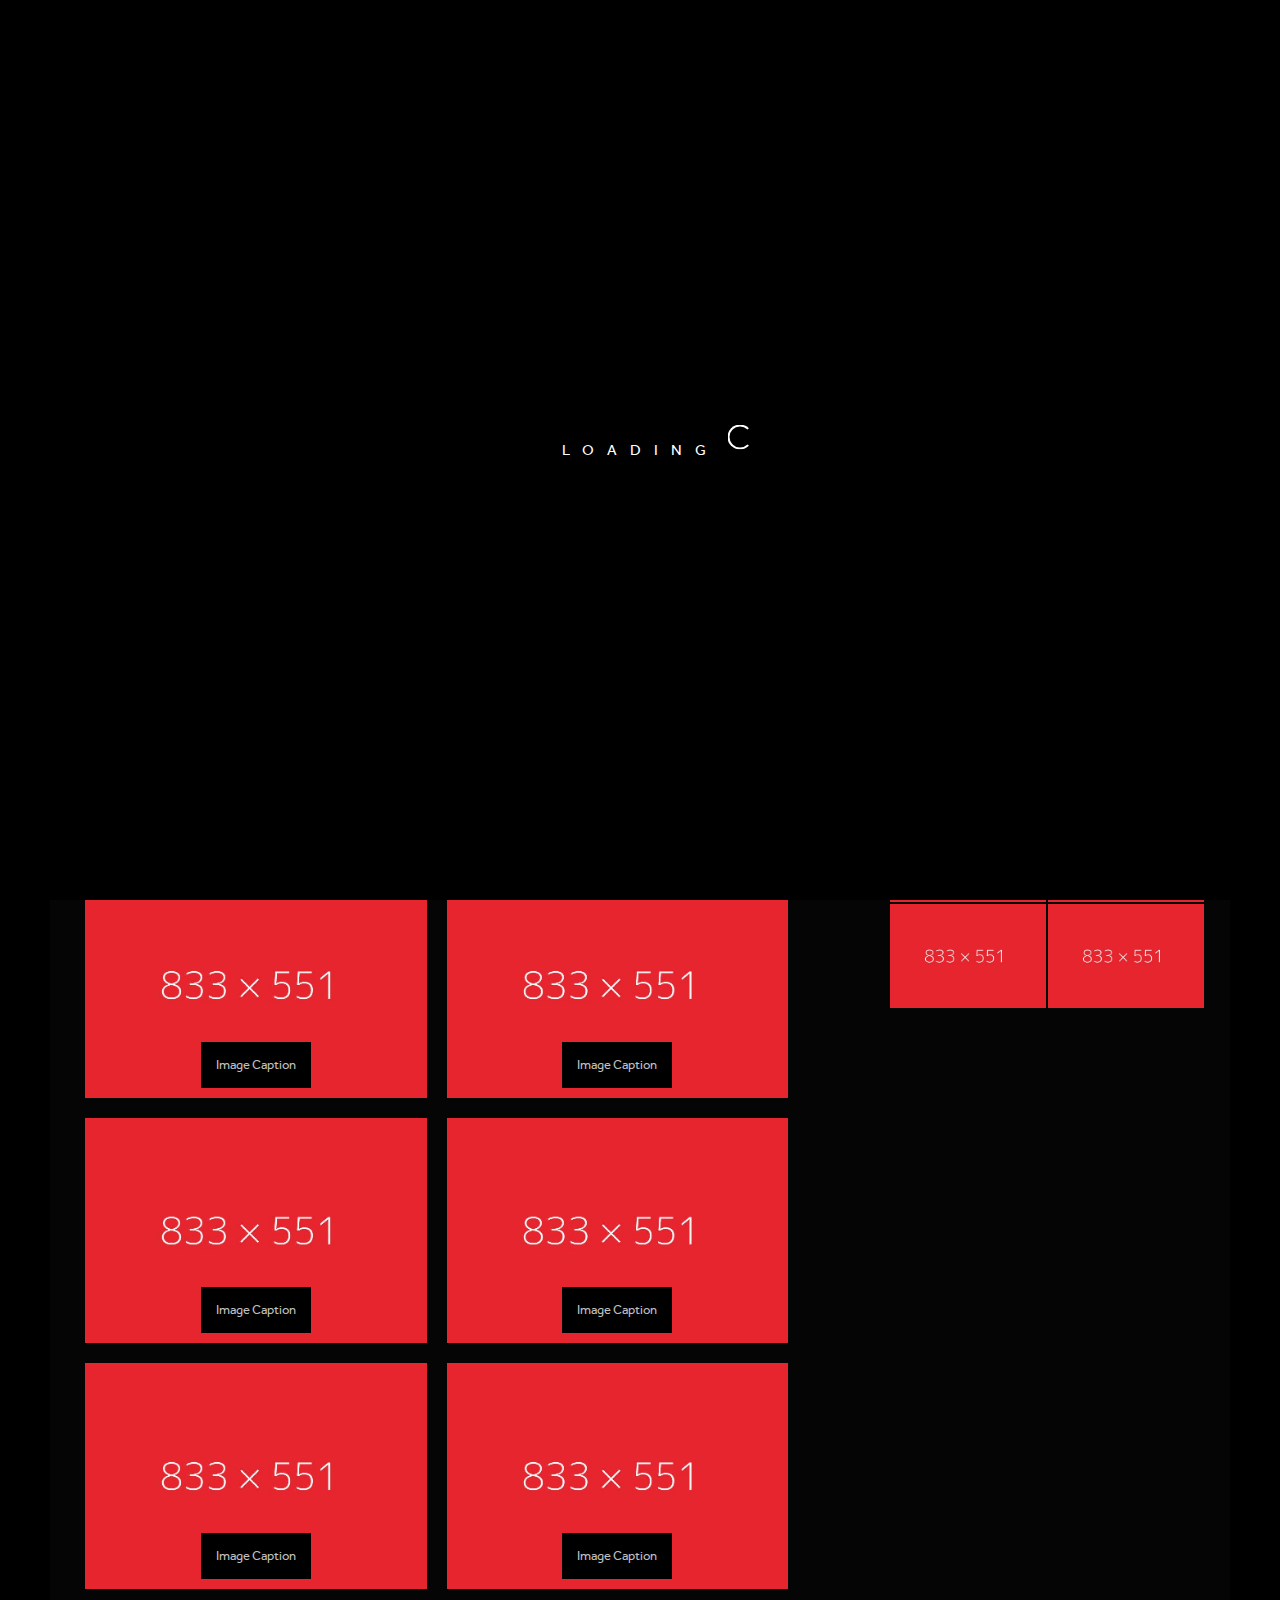
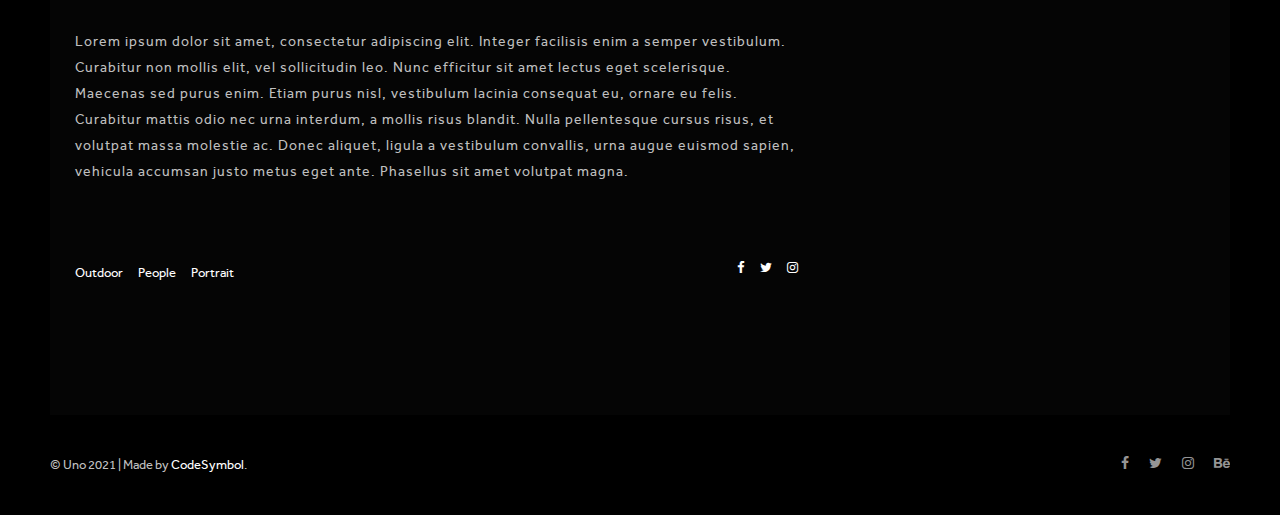
<file: blog-single-video.html>
<!DOCTYPE HTML>
<html lang="en-US">

<!-- Begin Head -->
<head>

    <meta charset="utf-8">
    <title>Uno</title>

    <!-- Begin Meta Tags -->
    <meta name="viewport" content="width=device-width, initial-scale=1, shrink-to-fit=no" />
    <meta name="description" content="A Photography Template by CodeSymbol"/>
    <meta name="keywords" content="HTML, CSS, JavaScript, Responsive, Photography"/>
    <meta name="author" content="CodeSymbol"/>
    <!-- End Meta Tags -->

    <link rel="icon" href="images/icon_dark.png" />

    <!-- Begin Stylesheets -->
    <link type="text/css" rel="stylesheet" href="css/reset.css">
    <link type="text/css" rel="stylesheet" href="includes/fontawesome/icons.css">
    <link type="text/css" rel="stylesheet" href="js/custom-scrollbar/custom-scrollbar.css">
    <link type="text/css" rel="stylesheet" href="js/magnific-popup/magnific-popup.css">
    <link type="text/css" rel="stylesheet" href="js/flexslider/flexslider.css">
    <link type="text/css" rel="stylesheet" href="js/kenburns/kenburns.css">
    <link type="text/css" rel="stylesheet" href="js/swiper/swiper.css">
    <link type="text/css" rel="stylesheet" href="css/styles.css">
    <link type="text/css" rel="stylesheet" href="css/dark.css">
    <!-- End Stylesheets -->

</head>
<!-- End Head -->


<!-- Begin Body -->
<body>


    <!-- Begin Loader -->
    <div class="preloader">
        <p>LOADING</p>
        <span class="circle"></span>
    </div>
    <!-- End Loader -->

    <!-- Begin Header -->
    <header>

        <!-- Begin Logo -->
        <div class="logo">
            <a href="index.html">
                <img src="images/logo_dark.png" alt="">
            </a>
        </div>
        <!-- End Logo -->

        <!-- Begin Mobile Nav Icon -->
        <span class="menu-icon">
            <span></span>
            <span></span>
            <span></span>
        </span>
        <!-- End Mobile Nav Icon -->

        <!-- Begin Navigation -->
        <nav>
            <ul>

                <li>
                    <a href="#">Home</a>
                    
                    <ul>
                        <li class="menu-item-has-children">
                            <a href="#">Landing</a>
                            <ul>
                                <li><a href="landing-fullscreen-slideshow.html">Fullscreen Slideshow</a></li>
                                <li><a href="landing-strips-slideshow.html">Strips Slideshow</a></li>
                                <li><a href="landing-strips-pages.html">Strips Pages</a></li>
                            </ul>
                        </li>
                        <li><a href="index.html">Horizontal Slideshow</a></li>
                        <li><a href="home-fullscreen-slideshow.html">Fullscreen Slideshow</a></li>
                        <li><a href="home-background-image.html">Background Image</a></li>
                        <li><a href="home-background-video.html">Background Video</a></li>
                    </ul>
                </li>

                <li class="mega-menu four-columns">
                    <a href="#">Portfolio</a>
                    
                    <ul>
                        <li>
                            <h2>Modern</h2>

                            <ul>
                                <li><a href="portfolio-horizontal-centered.html">Horizontal Centered</a></li>
                                <li><a href="portfolio-horizontal-scroll.html">Horizontal Scroll</a></li>
                                <li><a href="portfolio-horizontal-fullscreen.html">Horizontal Fullscreen</a></li>
                                <li><a href="portfolio-strips-3columns.html">Strips 3 Columns</a></li>
                                <li><a href="portfolio-strips-4columns.html">Strips 4 Columns</a></li>
                            </ul>
                        </li>

                        <li>
                            <h2>Grid</h2>

                            <ul>
                                <li><a href="portfolio-grid-2columns.html">Grid 2 Columns</a></li>
                                <li><a href="portfolio-grid-3columns.html">Grid 3 Columns</a></li>
                                <li><a href="portfolio-grid-4columns.html">Grid 4 Columns</a></li>
                                <li><a href="portfolio-grid-opacity-filters.html">Opacity Filters</a></li>
                                <li><a href="portfolio-grid-isotope-filters.html">Isotope Filters</a></li>
                            </ul>
                        </li>

                        <li>
                            <h2>Masonry</h2>

                            <ul>
                                <li><a href="portfolio-masonry-2columns.html">Masonry 2 Columns</a></li>
                                <li><a href="portfolio-masonry-3columns.html">Masonry 3 Columns</a></li>
                                <li><a href="portfolio-masonry-4columns.html">Masonry 4 Columns</a></li>
                                <li><a href="portfolio-masonry-opacity-filters.html">Opacity Filters</a></li>
                                <li><a href="portfolio-masonry-isotope-filters.html">Isotope Filters</a></li>
                            </ul>
                        </li>

                        <li>
                            <h2>Singles</h2>

                            <ul>
                                <li><a href="portfolio-single1.html">Project Single 1</a></li>
                                <li><a href="portfolio-single2.html">Project Single 2</a></li>
                                <li><a href="portfolio-single3.html">Project Single 3</a></li>
                                <li><a href="portfolio-single4.html">Project Single 4</a></li>
                                <li><a href="portfolio-single5.html">Project Single 5</a></li>
                            </ul>
                        </li>

                    </ul>
                </li>

                <li class="mega-menu three-columns">
                    <a href="#">Gallery</a>
                    
                    <ul>
                        <li>
                            <h2>Modern</h2>

                            <ul>
                                <li><a href="gallery-horizontal-centered.html">Horizontal Centered</a></li>
                                <li><a href="gallery-horizontal-scroll.html">Horizontal Scroll</a></li>
                                <li><a href="gallery-slideshow-vertical.html">Slideshow Vertical Nav</a></li>
                                <li><a href="gallery-slideshow-horizontal.html">Slideshow Horizontal Nav</a></li>
                                <li><a href="gallery-slideshow-kenburns.html">Slideshow Kenburns</a></li>
                            </ul>
                        </li>

                        <li>
                            <h2>Grid</h2>

                            <ul>
                                <li><a href="gallery-grid-2columns.html">Grid 2 Columns</a></li>
                                <li><a href="gallery-grid-3columns.html">Grid 3 Columns</a></li>
                                <li><a href="gallery-grid-4columns.html">Grid 4 Columns</a></li>
                                <li><a href="gallery-grid-opacity-filters.html">Opacity Filters</a></li>
                                <li><a href="gallery-grid-isotope-filters.html">Isotope Filters</a></li>
                            </ul>
                        </li>

                        <li>
                            <h2>Masonry</h2>

                            <ul>
                                <li><a href="gallery-masonry-2columns.html">Masonry 2 Columns</a></li>
                                <li><a href="gallery-masonry-3columns.html">Masonry 3 Columns</a></li>
                                <li><a href="gallery-masonry-4columns.html">Masonry 4 Columns</a></li>
                                <li><a href="gallery-masonry-opacity-filters.html">Opacity Filters</a></li>
                                <li><a href="gallery-masonry-isotope-filters.html">Isotope Filters</a></li>
                            </ul>
                        </li>

                    </ul>
                </li>

                <li>
                    <a href="#">Pages</a>
                    
                    <ul>
                        <li><a href="page-aboutme.html">About Me</a></li>
                        <li><a href="page-aboutus.html">About Us</a></li>
                        <li><a href="page-contact.html">Contact Us</a></li>
                    </ul>
                </li>

                <li>
                    <a class="active" href="#">Blog</a>
                    
                    <ul>
                        <li><a href="blog-fullwidth.html">Fullwidth</a></li>
                        <li><a href="blog-sidebar.html">With Sidebar</a></li>

                        <li class="menu-item-has-children">
                            <a class="active" href="#">Single Post</a>

                            <ul>
                                <li><a href="blog-single-standard.html">Standard Post</a></li>
                                <li><a href="blog-single-gallery.html">Gallery Post</a></li>
                                <li><a class="active" href="blog-single-video.html">Video Post</a></li>
                                <li><a href="blog-single-audio.html">Audio Post</a></li>
                            </ul>
                        </li>
                    </ul>
                </li>

            </ul>
        </nav>
        <!-- End Navigation -->

    </header>
    <!-- End Header -->

    <!-- Begin Main -->
    <main class="page blog blog-single has-sidebar extra-padding">
        <div class="inner-container">
            
            <div class="article-wrapper">
                <article>

                    <div class="cover video">
                        <iframe width="420" height="210" src="https://www.youtube-nocookie.com/embed/IadsLclBOS8" allowfullscreen></iframe>
                    </div>

                    <div class="head">
                        <h1>If I can see it, I can shoot it</h1>

                        <div class="meta">

                            <div class="author">
                                By <a href="#">Admin</a>
                            </div>
                            <div class="date">
                                <span>November 19, 2020</span>
                            </div>
                            <div class="categories">
                                <span>Travel, Shooting</span>
                            </div>

                        </div>
                    </div>

                    <div class="content">

                        <p>Lorem ipsum dolor sit amet, consectetur adipiscing elit. Integer facilisis enim a semper vestibulum. Curabitur non mollis elit, vel sollicitudin leo. Nunc efficitur sit amet lectus eget scelerisque. Maecenas sed purus enim. Etiam purus nisl, vestibulum lacinia consequat eu, ornare eu felis. Curabitur mattis odio nec urna interdum, a mollis risus blandit. Nulla pellentesque cursus risus, et volutpat massa molestie ac. Donec aliquet, ligula a vestibulum convallis, urna augue euismod sapien, vehicula accumsan justo metus eget ante. Phasellus sit amet volutpat magna.</p>

                        <div class="gallery grid low-space two-columns">
                            <div class="wrapper">

                                <figure>
                                    <a href="images/g1.jpg">
                                        <img src="images/g1.jpg" alt="">
                                    </a>
                                    <figcaption>Image Caption</figcaption>
                                </figure>

                                <figure>
                                    <a href="images/g2.jpg">
                                        <img src="images/g2.jpg" alt="">
                                    </a>
                                    <figcaption>Image Caption</figcaption>
                                </figure>

                                <figure>
                                    <a href="images/g3.jpg">
                                        <img src="images/g3.jpg" alt="">
                                    </a>
                                    <figcaption>Image Caption</figcaption>
                                </figure>

                                <figure>
                                    <a href="images/g4.jpg">
                                        <img src="images/g4.jpg" alt="">
                                    </a>
                                    <figcaption>Image Caption</figcaption>
                                </figure>

                                <figure>
                                    <a href="images/g5.jpg">
                                        <img src="images/g5.jpg" alt="">
                                    </a>
                                    <figcaption>Image Caption</figcaption>
                                </figure>

                                <figure>
                                    <a href="images/g6.jpg">
                                        <img src="images/g6.jpg" alt="">
                                    </a>
                                    <figcaption>Image Caption</figcaption>
                                </figure>

                            </div>
                        </div>

                        <span class="divider30"></span>

                        <p>Lorem ipsum dolor sit amet, consectetur adipiscing elit. Integer facilisis enim a semper vestibulum. Curabitur non mollis elit, vel sollicitudin leo. Nunc efficitur sit amet lectus eget scelerisque. Maecenas sed purus enim. Etiam purus nisl, vestibulum lacinia consequat eu, ornare eu felis. Curabitur mattis odio nec urna interdum, a mollis risus blandit. Nulla pellentesque cursus risus, et volutpat massa molestie ac. Donec aliquet, ligula a vestibulum convallis, urna augue euismod sapien, vehicula accumsan justo metus eget ante. Phasellus sit amet volutpat magna.</p>

                        <div class="tags">
                            <a href="#">Outdoor</a>
                            <a href="#">People</a>
                            <a href="#">Portrait</a>
                        </div>

                        <div class="sharing">
                            <a class="icons-facebook" href="#" onclick="javascript:window.open(this.href, '', 'menubar=no,toolbar=no,resizable=yes,scrollbars=yes,height=600,width=600');return false;"></a>
                            <a class="icons-twitter" href="#" onclick="javascript:window.open(this.href, '', 'menubar=no,toolbar=no,resizable=yes,scrollbars=yes,height=600,width=600');return false;"></a>
                            <a class="icons-instagram" href="#" onclick="javascript:window.open(this.href, '', 'menubar=no,toolbar=no,resizable=yes,scrollbars=yes,height=600,width=600');return false;"></a>
                        </div>
                        
                    </div>

                </article>
            </div>

            <div class="sidebar">

                <div class="widget widget_search">
                    <form role="search" method="get" id="searchform" class="searchform" action="blog-sidebar.html">
                        <div>
                            <input type="text" value="" name="s" id="s" placeholder="Search...">
                            <input type="submit" id="searchsubmit" value="Search">
                        </div>
                    </form>
                </div>

                <div class="widget widget_categories">
                    <h3>Categories</h3>
                    <ul>
                        <li class="cat-item cat-item-2"><a href="#">Culture</a> (2)</li>
                        <li class="cat-item cat-item-3"><a href="#">History</a> (2)</li>
                        <li class="cat-item cat-item-4"><a href="#">People</a> (2)</li>
                        <li class="cat-item cat-item-5"><a href="#">Photoshoots</a> (3)</li>
                        <li class="cat-item cat-item-6"><a href="#">Portrait</a> (1)</li>
                        <li class="cat-item cat-item-7"><a href="#">Tourism</a> (3)</li>
                        <li class="cat-item cat-item-1"><a href="#">Uncategorized</a> (1)</li>
                    </ul>
                </div>

                <div class="widget widget_recent_entries">
                    <h3>Recent Posts</h3>
                    <ul>
                        <li><a href="#">Hello world!</a></li>
                        <li><a href="#">If I Can See It, I Can Shoot It</a></li>
                        <li><a href="#">Tips for an effective photoshoot</a></li>
                        <li><a href="#">How not to smash your lens and knees</a></li>
                        <li><a href="#">Hope In a Picture</a></li>
                    </ul>
                </div>

                <div class="widget widget_media_gallery">
                    <h3>Gallery</h3>
                    <div id="gallery-1" class="gallery gallery-columns-2">
                        <figure class="gallery-item">
                            <div class="gallery-icon landscape">
                                <a href="images/g7.jpg" class="img-popup-link">
                                    <img src="images/g7.jpg" alt="" >
                                </a>
                            </div>
                        </figure>
                        <figure class="gallery-item">
                            <div class="gallery-icon landscape">
                                <a href="images/g8.jpg" class="img-popup-link">
                                    <img src="images/g8.jpg" alt="" >
                                </a>
                            </div>
                        </figure>
                        <figure class="gallery-item">
                            <div class="gallery-icon landscape">
                                <a href="images/g9.jpg" class="img-popup-link">
                                    <img src="images/g9.jpg" alt="" >
                                </a>
                            </div>
                        </figure>
                        <figure class="gallery-item">
                            <div class="gallery-icon landscape">
                                <a href="images/g10.jpg" class="img-popup-link">
                                    <img src="images/g10.jpg" alt="" >
                                </a>
                            </div>
                        </figure>
                    </div>
                </div>
                
            </div>

        </div>
    </main>
    <!-- End Main -->

    <!-- Begin Footer -->
    <footer>

        <div class="copyrights">
            <p>© Uno 2021 | Made by <a href="https://themeforest.net/user/codesymbol" target="_blank">CodeSymbol</a>.</p>
        </div>

        <div class="social-links icons">
            <ul>
                <li><a href="#" class="icons-facebook"></a></li>
                <li><a href="#" class="icons-twitter"></a></li>
                <li><a href="#" class="icons-instagram"></a></li>
                <li><a href="#" class="icons-behance"></a></li>
            </ul>
        </div>
        
    </footer>
    <!-- End Footer -->


    <!-- Begin JavaScript -->
    <script src="js/jquery.js"></script>
    <script src="js/modernizr.js"></script>
    <script src="js/easing.js"></script>
    <script src="js/imagesloaded.js"></script>
    <script src="js/fitvids.js"></script>
    <script src="js/yt-player.js"></script>
    <script src="js/appear.js"></script>
    <script src="js/magnific-popup/magnific-popup.js"></script>
    <script src="js/custom-scrollbar/custom-scrollbar.js"></script>
    <script src="js/flexslider/flexslider.js"></script>
    <script src="js/kenburns/kenburns.js"></script>
    <script src="js/swiper/swiper.js"></script>
    <script src="js/isotope.js"></script>
    <script src="js/scripts.js"></script>
    <!-- End JavaScript -->


</body>
<!-- End Body -->

</html>
</file>
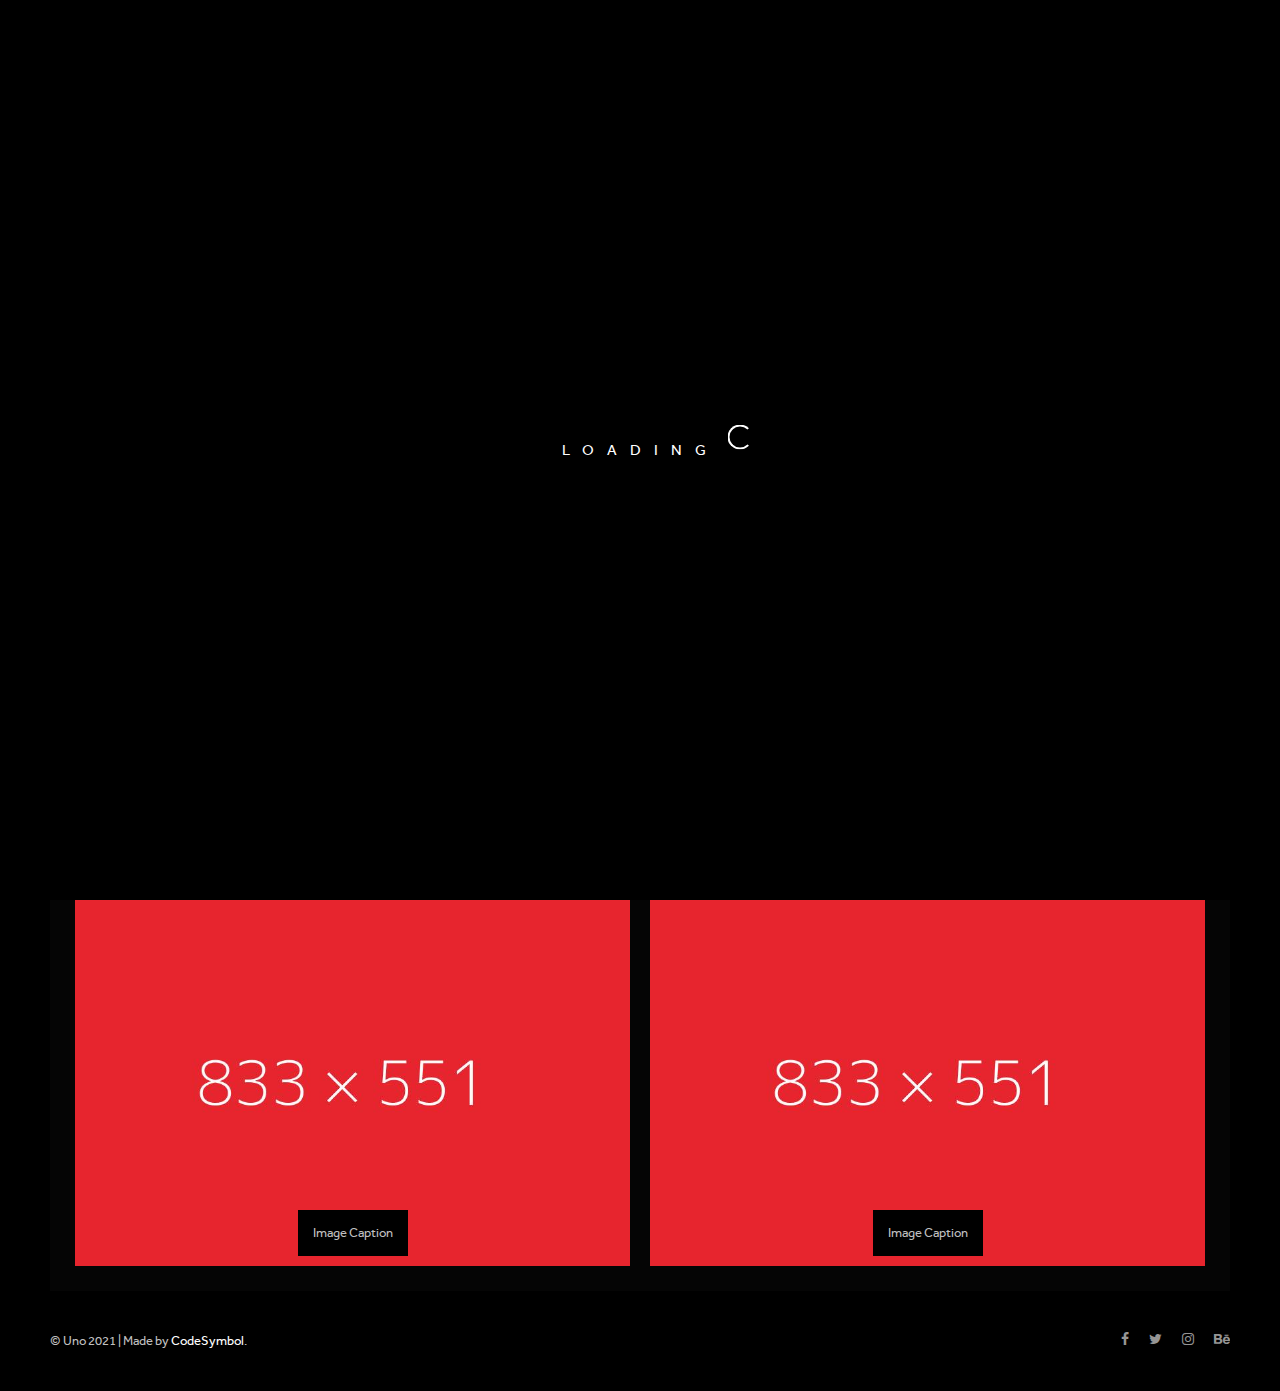
<file: gallery-grid-2columns.html>
<!DOCTYPE HTML>
<html lang="en-US">

<!-- Begin Head -->
<head>

    <meta charset="utf-8">
    <title>Uno</title>

    <!-- Begin Meta Tags -->
    <meta name="viewport" content="width=device-width, initial-scale=1, shrink-to-fit=no" />
    <meta name="description" content="A Photography Template by CodeSymbol"/>
    <meta name="keywords" content="HTML, CSS, JavaScript, Responsive, Photography"/>
    <meta name="author" content="CodeSymbol"/>
    <!-- End Meta Tags -->

    <link rel="icon" href="images/icon_dark.png" />

    <!-- Begin Stylesheets -->
    <link type="text/css" rel="stylesheet" href="css/reset.css">
    <link type="text/css" rel="stylesheet" href="includes/fontawesome/icons.css">
    <link type="text/css" rel="stylesheet" href="js/custom-scrollbar/custom-scrollbar.css">
    <link type="text/css" rel="stylesheet" href="js/magnific-popup/magnific-popup.css">
    <link type="text/css" rel="stylesheet" href="js/flexslider/flexslider.css">
    <link type="text/css" rel="stylesheet" href="js/kenburns/kenburns.css">
    <link type="text/css" rel="stylesheet" href="js/swiper/swiper.css">
    <link type="text/css" rel="stylesheet" href="css/styles.css">
    <link type="text/css" rel="stylesheet" href="css/dark.css">
    <!-- End Stylesheets -->

</head>
<!-- End Head -->


<!-- Begin Body -->
<body>


    <!-- Begin Loader -->
    <div class="preloader">
        <p>LOADING</p>
        <span class="circle"></span>
    </div>
    <!-- End Loader -->

    <!-- Begin Header -->
    <header>

        <!-- Begin Logo -->
        <div class="logo">
            <a href="index.html">
                <img src="images/logo_dark.png" alt="">
            </a>
        </div>
        <!-- End Logo -->

        <!-- Begin Mobile Nav Icon -->
        <span class="menu-icon">
            <span></span>
            <span></span>
            <span></span>
        </span>
        <!-- End Mobile Nav Icon -->

        <!-- Begin Navigation -->
        <nav>
            <ul>

                <li>
                    <a href="#">Home</a>
                    
                    <ul>
                        <li class="menu-item-has-children">
                            <a href="#">Landing</a>
                            <ul>
                                <li><a href="landing-fullscreen-slideshow.html">Fullscreen Slideshow</a></li>
                                <li><a href="landing-strips-slideshow.html">Strips Slideshow</a></li>
                                <li><a href="landing-strips-pages.html">Strips Pages</a></li>
                            </ul>
                        </li>
                        <li><a href="index.html">Horizontal Slideshow</a></li>
                        <li><a href="home-fullscreen-slideshow.html">Fullscreen Slideshow</a></li>
                        <li><a href="home-background-image.html">Background Image</a></li>
                        <li><a href="home-background-video.html">Background Video</a></li>
                    </ul>
                </li>

                <li class="mega-menu four-columns">
                    <a href="#">Portfolio</a>
                    
                    <ul>
                        <li>
                            <h2>Modern</h2>

                            <ul>
                                <li><a href="portfolio-horizontal-centered.html">Horizontal Centered</a></li>
                                <li><a href="portfolio-horizontal-scroll.html">Horizontal Scroll</a></li>
                                <li><a href="portfolio-horizontal-fullscreen.html">Horizontal Fullscreen</a></li>
                                <li><a href="portfolio-strips-3columns.html">Strips 3 Columns</a></li>
                                <li><a href="portfolio-strips-4columns.html">Strips 4 Columns</a></li>
                            </ul>
                        </li>

                        <li>
                            <h2>Grid</h2>

                            <ul>
                                <li><a href="portfolio-grid-2columns.html">Grid 2 Columns</a></li>
                                <li><a href="portfolio-grid-3columns.html">Grid 3 Columns</a></li>
                                <li><a href="portfolio-grid-4columns.html">Grid 4 Columns</a></li>
                                <li><a href="portfolio-grid-opacity-filters.html">Opacity Filters</a></li>
                                <li><a href="portfolio-grid-isotope-filters.html">Isotope Filters</a></li>
                            </ul>
                        </li>

                        <li>
                            <h2>Masonry</h2>

                            <ul>
                                <li><a href="portfolio-masonry-2columns.html">Masonry 2 Columns</a></li>
                                <li><a href="portfolio-masonry-3columns.html">Masonry 3 Columns</a></li>
                                <li><a href="portfolio-masonry-4columns.html">Masonry 4 Columns</a></li>
                                <li><a href="portfolio-masonry-opacity-filters.html">Opacity Filters</a></li>
                                <li><a href="portfolio-masonry-isotope-filters.html">Isotope Filters</a></li>
                            </ul>
                        </li>

                        <li>
                            <h2>Singles</h2>

                            <ul>
                                <li><a href="portfolio-single1.html">Project Single 1</a></li>
                                <li><a href="portfolio-single2.html">Project Single 2</a></li>
                                <li><a href="portfolio-single3.html">Project Single 3</a></li>
                                <li><a href="portfolio-single4.html">Project Single 4</a></li>
                                <li><a href="portfolio-single5.html">Project Single 5</a></li>
                            </ul>
                        </li>

                    </ul>
                </li>

                <li class="mega-menu three-columns">
                    <a href="#" class="active">Gallery</a>
                    
                    <ul>
                        <li>
                            <h2>Modern</h2>

                            <ul>
                                <li><a href="gallery-horizontal-centered.html">Horizontal Centered</a></li>
                                <li><a href="gallery-horizontal-scroll.html">Horizontal Scroll</a></li>
                                <li><a href="gallery-slideshow-vertical.html">Slideshow Vertical Nav</a></li>
                                <li><a href="gallery-slideshow-horizontal.html">Slideshow Horizontal Nav</a></li>
                                <li><a href="gallery-slideshow-kenburns.html">Slideshow Kenburns</a></li>
                            </ul>
                        </li>

                        <li>
                            <h2>Grid</h2>

                            <ul>
                                <li><a class="active" href="gallery-grid-2columns.html">Grid 2 Columns</a></li>
                                <li><a href="gallery-grid-3columns.html">Grid 3 Columns</a></li>
                                <li><a href="gallery-grid-4columns.html">Grid 4 Columns</a></li>
                                <li><a href="gallery-grid-opacity-filters.html">Opacity Filters</a></li>
                                <li><a href="gallery-grid-isotope-filters.html">Isotope Filters</a></li>
                            </ul>
                        </li>

                        <li>
                            <h2>Masonry</h2>

                            <ul>
                                <li><a href="gallery-masonry-2columns.html">Masonry 2 Columns</a></li>
                                <li><a href="gallery-masonry-3columns.html">Masonry 3 Columns</a></li>
                                <li><a href="gallery-masonry-4columns.html">Masonry 4 Columns</a></li>
                                <li><a href="gallery-masonry-opacity-filters.html">Opacity Filters</a></li>
                                <li><a href="gallery-masonry-isotope-filters.html">Isotope Filters</a></li>
                            </ul>
                        </li>

                    </ul>
                </li>

                <li>
                    <a href="#">Pages</a>
                    
                    <ul>
                        <li><a href="page-aboutme.html">About Me</a></li>
                        <li><a href="page-aboutus.html">About Us</a></li>
                        <li><a href="page-contact.html">Contact Us</a></li>
                    </ul>
                </li>

                <li>
                    <a href="#">Blog</a>
                    
                    <ul>
                        <li><a href="blog-fullwidth.html">Fullwidth</a></li>
                        <li><a href="blog-sidebar.html">With Sidebar</a></li>

                        <li class="menu-item-has-children">
                            <a href="#">Single Post</a>

                            <ul>
                                <li><a href="blog-single-standard.html">Standard Post</a></li>
                                <li><a href="blog-single-gallery.html">Gallery Post</a></li>
                                <li><a href="blog-single-video.html">Video Post</a></li>
                                <li><a href="blog-single-audio.html">Audio Post</a></li>
                            </ul>
                        </li>
                    </ul>
                </li>

            </ul>
        </nav>
        <!-- End Navigation -->

    </header>
    <!-- End Header -->

    <!-- Begin Main -->
    <main>
        <div class="gallery grid two-columns">
            <div class="wrapper">

                <figure>
                    <a href="images/g1.jpg">
                        <img src="images/g1.jpg" alt="">
                    </a>
                    <figcaption>Image Caption</figcaption>
                </figure>

                <figure>
                    <a href="images/g2.jpg">
                        <img src="images/g2.jpg" alt="">
                    </a>
                    <figcaption>Image Caption</figcaption>
                </figure>
                
                <figure>
                    <a href="images/g3.jpg">
                        <img src="images/g3.jpg" alt="">
                    </a>
                    <figcaption>Image Caption</figcaption>
                </figure>
                
                <figure>
                    <a href="images/g4.jpg">
                        <img src="images/g4.jpg" alt="">
                    </a>
                    <figcaption>Image Caption</figcaption>
                </figure>
                
                <figure>
                    <a href="images/g5.jpg">
                        <img src="images/g5.jpg" alt="">
                    </a>
                    <figcaption>Image Caption</figcaption>
                </figure>
                
                <figure>
                    <a href="images/g6.jpg">
                        <img src="images/g6.jpg" alt="">
                    </a>
                    <figcaption>Image Caption</figcaption>
                </figure>

            </div>
        </div>
    </main>
    <!-- End Main -->

    <!-- Begin Footer -->
    <footer>

        <div class="copyrights">
            <p>© Uno 2021 | Made by <a href="https://themeforest.net/user/codesymbol" target="_blank">CodeSymbol</a>.</p>
        </div>

        <div class="social-links">
            <ul>
                <li><a href="#" class="icons-facebook"></a></li>
                <li><a href="#" class="icons-twitter"></a></li>
                <li><a href="#" class="icons-instagram"></a></li>
                <li><a href="#" class="icons-behance"></a></li>
            </ul>
        </div>
        
    </footer>
    <!-- End Footer -->


    <!-- Begin JavaScript -->
    <script src="js/jquery.js"></script>
    <script src="js/modernizr.js"></script>
    <script src="js/easing.js"></script>
    <script src="js/imagesloaded.js"></script>
    <script src="js/fitvids.js"></script>
    <script src="js/yt-player.js"></script>
    <script src="js/appear.js"></script>
    <script src="js/magnific-popup/magnific-popup.js"></script>
    <script src="js/custom-scrollbar/custom-scrollbar.js"></script>
    <script src="js/flexslider/flexslider.js"></script>
    <script src="js/kenburns/kenburns.js"></script>
    <script src="js/swiper/swiper.js"></script>
    <script src="js/isotope.js"></script>
    <script src="js/scripts.js"></script>
    <!-- End JavaScript -->


</body>
<!-- End Body -->

</html>
</file>
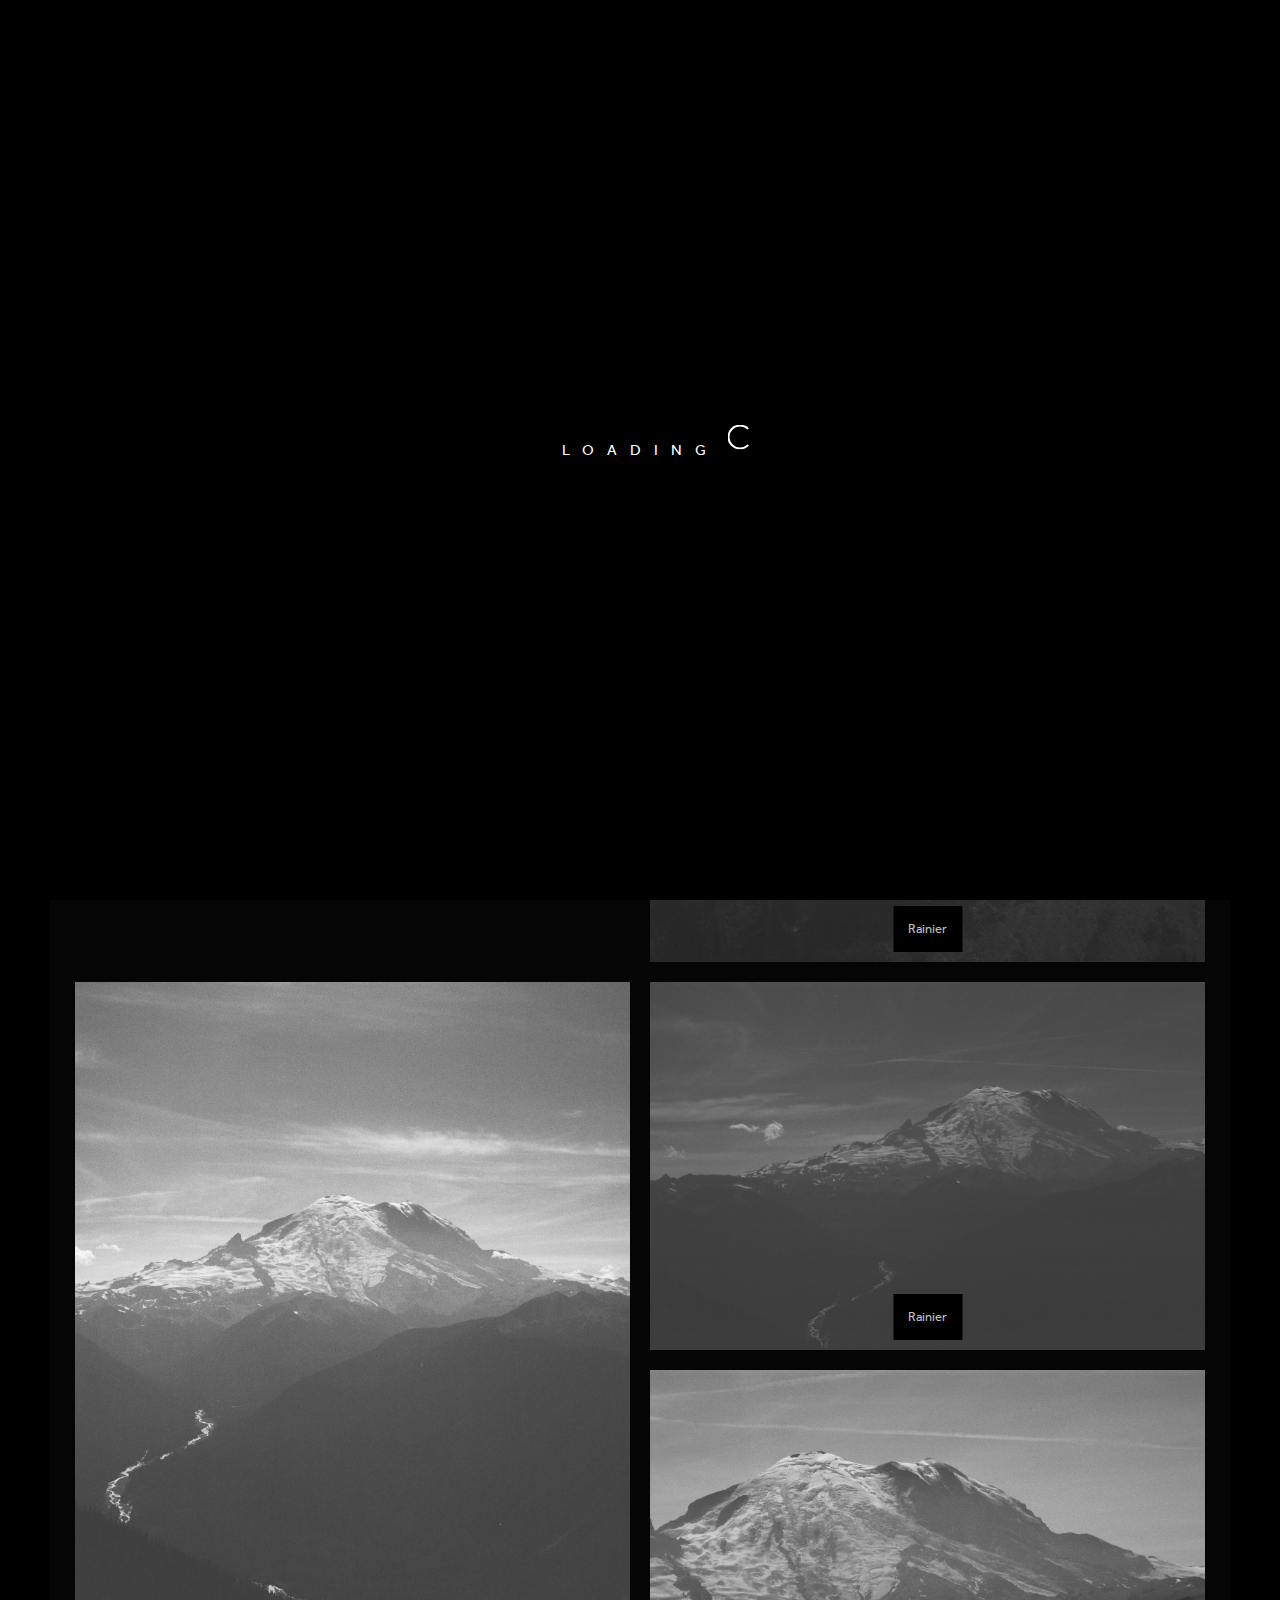
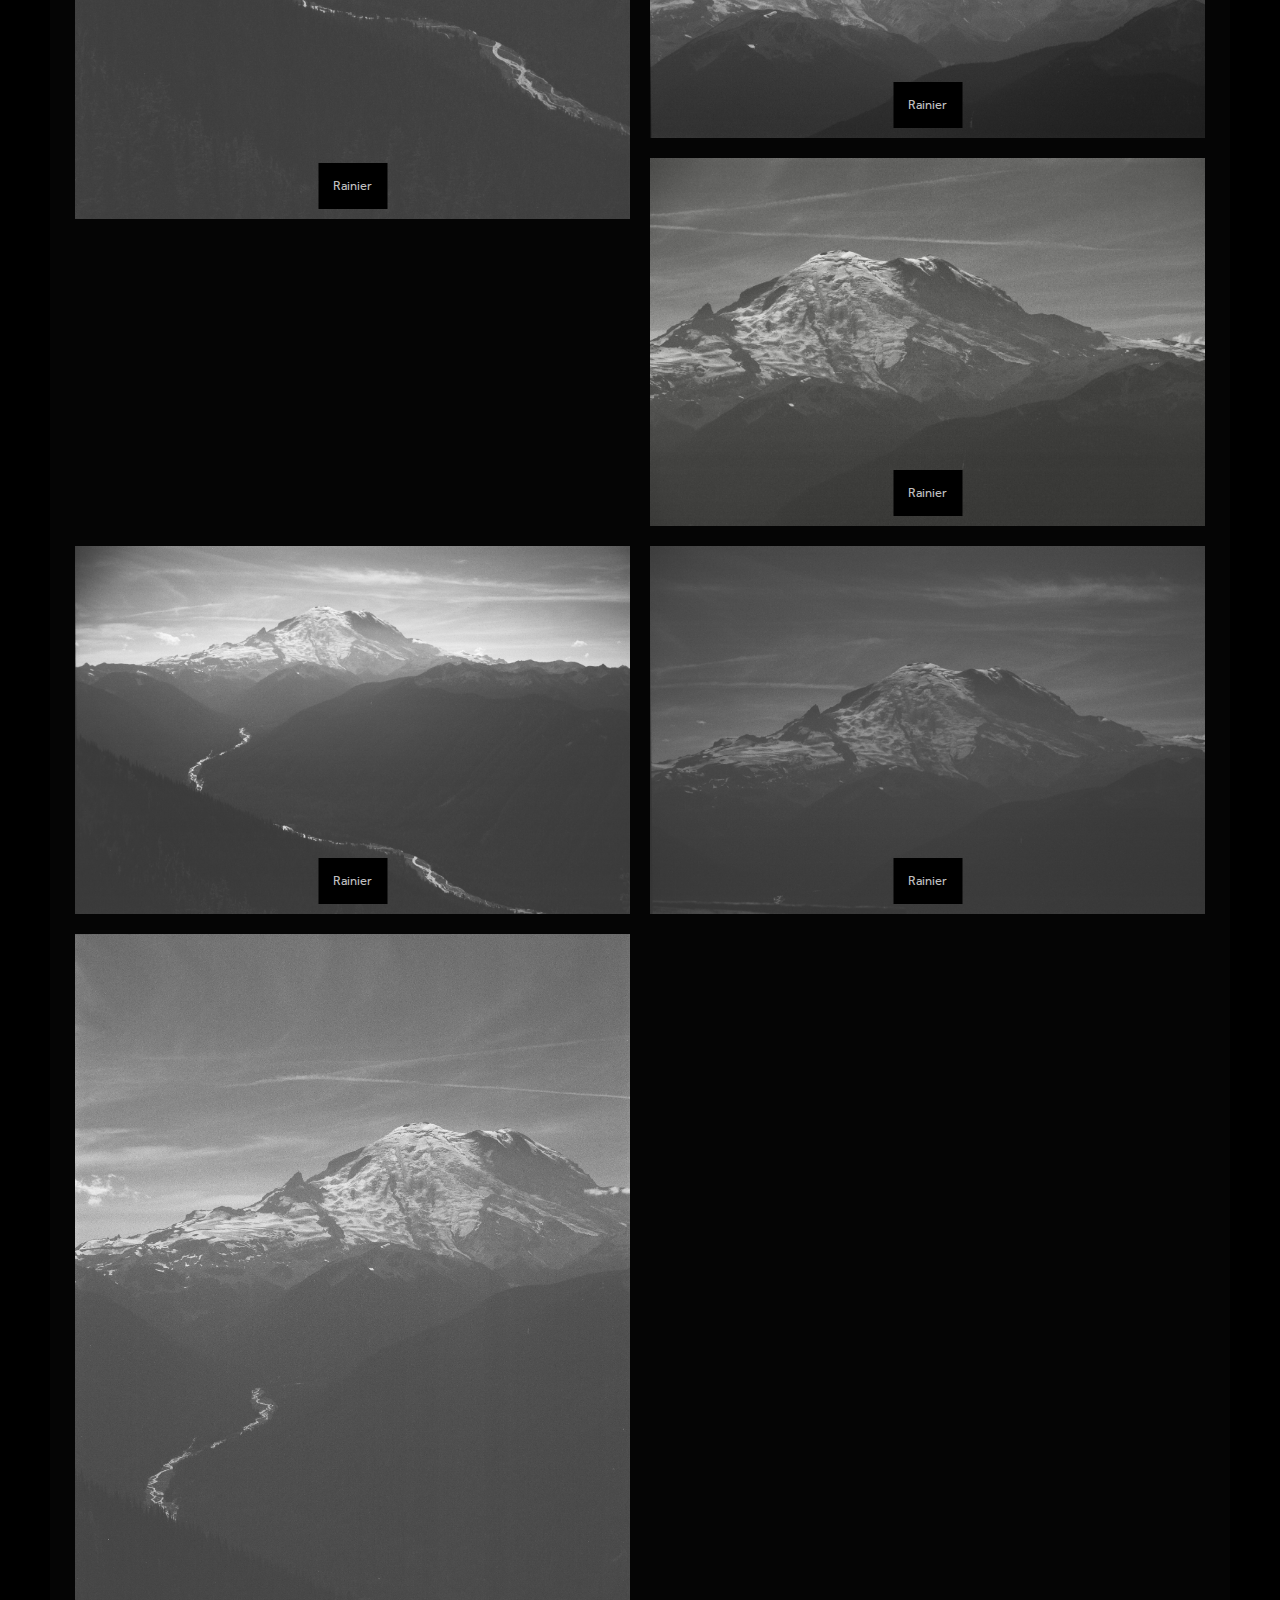
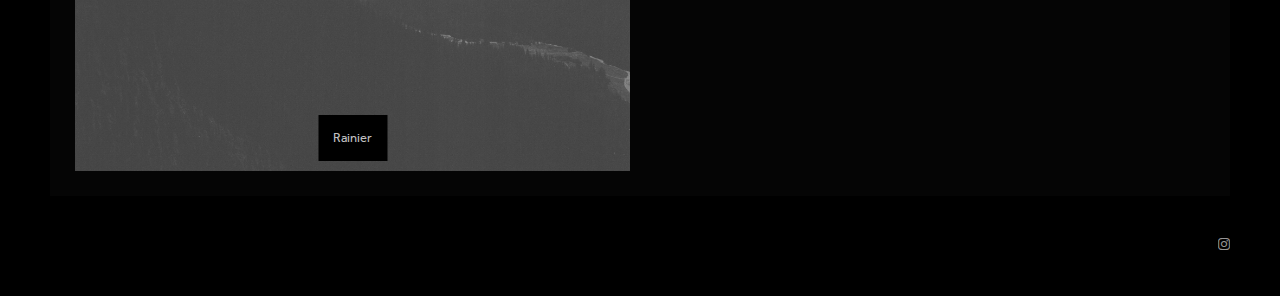
<file: gallery-grid-3columns.html>
<!DOCTYPE HTML>
<html lang="en-US">

<!-- Begin Head -->
<head>

    <meta charset="utf-8">
    <title>Scott Harris Analog</title>

    <!-- Begin Meta Tags -->
    <meta name="viewport" content="width=device-width, initial-scale=1, shrink-to-fit=no" />
    <meta name="description" content="A Photography Template by CodeSymbol"/>
    <meta name="keywords" content="HTML, CSS, JavaScript, Responsive, Photography"/>
    <meta name="author" content="CodeSymbol"/>
    <!-- End Meta Tags -->

    <link rel="icon" href="images/icon_dark.png" />

    <!-- Begin Stylesheets -->
    <link type="text/css" rel="stylesheet" href="css/reset.css">
    <link type="text/css" rel="stylesheet" href="includes/fontawesome/icons.css">
    <link type="text/css" rel="stylesheet" href="js/custom-scrollbar/custom-scrollbar.css">
    <link type="text/css" rel="stylesheet" href="js/magnific-popup/magnific-popup.css">
    <link type="text/css" rel="stylesheet" href="js/flexslider/flexslider.css">
    <link type="text/css" rel="stylesheet" href="js/kenburns/kenburns.css">
    <link type="text/css" rel="stylesheet" href="js/swiper/swiper.css">
    <link type="text/css" rel="stylesheet" href="css/styles.css">
    <link type="text/css" rel="stylesheet" href="css/dark.css">
    <!-- End Stylesheets -->

</head>
<!-- End Head -->


<!-- Begin Body -->
<body>


    <!-- Begin Loader -->
    <div class="preloader">
        <p>LOADING</p>
        <span class="circle"></span>
    </div>
    <!-- End Loader -->

    <!-- Begin Header -->
    <header>

        <!-- Begin Logo -->
        <div class="logo">
            <a href="index.html">
                <img src="images/logo_dark.png" alt="">
            </a>
        </div>
        <!-- End Logo -->

        <!-- Begin Mobile Nav Icon -->
        <span class="menu-icon">
            <span></span>
            <span></span>
            <span></span>
        </span>
        <!-- End Mobile Nav Icon -->

        <!-- Begin Navigation -->
        <nav>
            <ul>

                <li>
                    <a href="index.html">Home</a>
                    
                    <!--<ul>
                        <li class="menu-item-has-children">
                            <a href="#">Landing</a>
                            <ul>
                                <li><a href="landing-fullscreen-slideshow.html">Fullscreen Slideshow</a></li>
                                <li><a href="landing-strips-slideshow.html">Strips Slideshow</a></li>
                                <li><a href="landing-strips-pages.html">Strips Pages</a></li>
                            </ul>
                        </li>
                        <li><a href="index.html">Horizontal Slideshow</a></li>
                        <li><a href="home-fullscreen-slideshow.html">Fullscreen Slideshow</a></li>
                        <li><a href="home-background-image.html">Background Image</a></li>
                        <li><a href="home-background-video.html">Background Video</a></li>
                    </ul>-->
                </li>

                <!--<li class="mega-menu four-columns">
                    <a href="#">Portfolio</a>
                    
                    <ul>
                        <li>
                            <h2>Modern</h2>

                            <ul>
                                <li><a href="portfolio-horizontal-centered.html">Horizontal Centered</a></li>
                                <li><a href="portfolio-horizontal-scroll.html">Horizontal Scroll</a></li>
                                <li><a href="portfolio-horizontal-fullscreen.html">Horizontal Fullscreen</a></li>
                                <li><a href="portfolio-strips-3columns.html">Strips 3 Columns</a></li>
                                <li><a href="portfolio-strips-4columns.html">Strips 4 Columns</a></li>
                            </ul>
                        </li>

                        <li>
                            <h2>Grid</h2>

                            <ul>
                                <li><a href="portfolio-grid-2columns.html">Grid 2 Columns</a></li>
                                <li><a href="portfolio-grid-3columns.html">Grid 3 Columns</a></li>
                                <li><a href="portfolio-grid-4columns.html">Grid 4 Columns</a></li>
                                <li><a href="portfolio-grid-opacity-filters.html">Opacity Filters</a></li>
                                <li><a href="portfolio-grid-isotope-filters.html">Isotope Filters</a></li>
                            </ul>
                        </li>

                        <li>
                            <h2>Masonry</h2>

                            <ul>
                                <li><a href="portfolio-masonry-2columns.html">Masonry 2 Columns</a></li>
                                <li><a href="portfolio-masonry-3columns.html">Masonry 3 Columns</a></li>
                                <li><a href="portfolio-masonry-4columns.html">Masonry 4 Columns</a></li>
                                <li><a href="portfolio-masonry-opacity-filters.html">Opacity Filters</a></li>
                                <li><a href="portfolio-masonry-isotope-filters.html">Isotope Filters</a></li>
                            </ul>
                        </li>

                        <li>
                            <h2>Singles</h2>

                            <ul>
                                <li><a href="portfolio-single1.html">Project Single 1</a></li>
                                <li><a href="portfolio-single2.html">Project Single 2</a></li>
                                <li><a href="portfolio-single3.html">Project Single 3</a></li>
                                <li><a href="portfolio-single4.html">Project Single 4</a></li>
                                <li><a href="portfolio-single5.html">Project Single 5</a></li>
                            </ul>
                        </li>

                    </ul>
                </li>-->

                <li class="mega-menu three-columns">
                    <a href="gallery-grid-3columns.html" class="active">Gallery</a>
                    
                    <ul>
                        <li>
                            <h2>Modern</h2>

                            <ul>
                                <li><a href="gallery-horizontal-centered.html">Horizontal Centered</a></li>
                                <li><a href="gallery-horizontal-scroll.html">Horizontal Scroll</a></li>
                                <li><a href="gallery-slideshow-vertical.html">Slideshow Vertical Nav</a></li>
                                <li><a href="gallery-slideshow-horizontal.html">Slideshow Horizontal Nav</a></li>
                                <li><a href="gallery-slideshow-kenburns.html">Slideshow Kenburns</a></li>
                            </ul>
                        </li>

                        <li>
                            <h2>Grid</h2>

                            <ul>
                                <li><a href="gallery-grid-2columns.html">Grid 2 Columns</a></li>
                                <li><a class="active" href="gallery-grid-3columns.html">Grid 3 Columns</a></li>
                                <li><a href="gallery-grid-4columns.html">Grid 4 Columns</a></li>
                                <li><a href="gallery-grid-opacity-filters.html">Opacity Filters</a></li>
                                <li><a href="gallery-grid-isotope-filters.html">Isotope Filters</a></li>
                            </ul>
                        </li>

                        <li>
                            <h2>Masonry</h2>

                            <ul>
                                <li><a href="gallery-masonry-2columns.html">Masonry 2 Columns</a></li>
                                <li><a href="gallery-masonry-3columns.html">Masonry 3 Columns</a></li>
                                <li><a href="gallery-masonry-4columns.html">Masonry 4 Columns</a></li>
                                <li><a href="gallery-masonry-opacity-filters.html">Opacity Filters</a></li>
                                <li><a href="gallery-masonry-isotope-filters.html">Isotope Filters</a></li>
                            </ul>
                        </li>

                    </ul>
                </li>

                <li>
                    <a href="#">About</a>
                    
                    <ul>
                        <li><a href="page-aboutme.html">About</a></li>
                        <!--<li><a href="page-aboutus.html">About Us</a></li>-->
                        <li><a href="page-contact.html">Contact</a></li>
                    </ul>
                </li>

                <!--<li>
                    <a href="#">Blog</a>
                    
                    <ul>
                        <li><a href="blog-fullwidth.html">Fullwidth</a></li>
                        <li><a href="blog-sidebar.html">With Sidebar</a></li>

                        <li class="menu-item-has-children">
                            <a href="#">Single Post</a>

                            <ul>
                                <li><a href="blog-single-standard.html">Standard Post</a></li>
                                <li><a href="blog-single-gallery.html">Gallery Post</a></li>
                                <li><a href="blog-single-video.html">Video Post</a></li>
                                <li><a href="blog-single-audio.html">Audio Post</a></li>
                            </ul>
                        </li>
                    </ul>
                </li>-->

            </ul>
        </nav>
        <!-- End Navigation -->

    </header>
    <!-- End Header -->

    <!-- Begin Main -->
    <main>
        <div class="gallery grid three-columns">
            <div class="wrapper">

                <figure>
                    <a href="images/rainier-1.JPG">
                        <img src="images/rainier-1.JPG" alt="">
                    </a>
                    <figcaption>Rainier</figcaption>
                </figure>

                <figure>
                    <a href="images/rainier-2.JPG">
                        <img src="images/rainier-2.JPG" alt="">
                    </a>
                    <figcaption>Rainier</figcaption>
                </figure>
                
                <figure>
                    <a href="images/rainier-3.JPG">
                        <img src="images/rainier-3.JPG" alt="">
                    </a>
                    <figcaption>Rainier</figcaption>
                </figure>
                
                <figure>
                    <a href="images/rainier-4.JPG">
                        <img src="images/rainier-4.JPG" alt="">
                    </a>
                    <figcaption>Rainier</figcaption>
                </figure>
                
                <figure>
                    <a href="images/rainier-5.JPG">
                        <img src="images/rainier-5.JPG" alt="">
                    </a>
                    <figcaption>Rainier</figcaption>
                </figure>
                
                <figure>
                    <a href="images/rainier-6.JPG">
                        <img src="images/rainier-6.JPG" alt="">
                    </a>
                    <figcaption>Rainier</figcaption>
                </figure>
                
                <figure>
                    <a href="images/rainier-7.JPG">
                        <img src="images/rainier-7.JPG" alt="">
                    </a>
                    <figcaption>Rainier</figcaption>
                </figure>
                
                <figure>
                    <a href="images/rainier-8.JPG">
                        <img src="images/rainier-8.JPG" alt="">
                    </a>
                    <figcaption>Rainier</figcaption>
                </figure>
                
                <figure>
                    <a href="images/rainier-9.JPG">
                        <img src="images/rainier-9.JPG" alt="">
                    </a>
                    <figcaption>Rainier</figcaption>
                </figure>

            </div>
        </div>
    </main>
    <!-- End Main -->

    <!-- Begin Footer -->
    <footer>

        <!--<div class="copyrights">
            <p>© Uno 2021 | Made by <a href="https://themeforest.net/user/codesymbol" target="_blank">CodeSymbol</a>.</p>
        </div>-->

        <div class="social-links">
            <ul>
                <!--<li><a href="#" class="icons-facebook"></a></li>-->
                <!--<li><a href="#" class="icons-twitter"></a></li>-->
                <li><a href="#" class="icons-instagram"></a></li>
                <!--<li><a href="#" class="icons-behance"></a></li>-->
            </ul>
        </div>
        
    </footer>
    <!-- End Footer -->


    <!-- Begin JavaScript -->
    <script src="js/jquery.js"></script>
    <script src="js/modernizr.js"></script>
    <script src="js/easing.js"></script>
    <script src="js/imagesloaded.js"></script>
    <script src="js/fitvids.js"></script>
    <script src="js/yt-player.js"></script>
    <script src="js/appear.js"></script>
    <script src="js/magnific-popup/magnific-popup.js"></script>
    <script src="js/custom-scrollbar/custom-scrollbar.js"></script>
    <script src="js/flexslider/flexslider.js"></script>
    <script src="js/kenburns/kenburns.js"></script>
    <script src="js/swiper/swiper.js"></script>
    <script src="js/isotope.js"></script>
    <script src="js/scripts.js"></script>
    <!-- End JavaScript -->


</body>
<!-- End Body -->

</html>
</file>
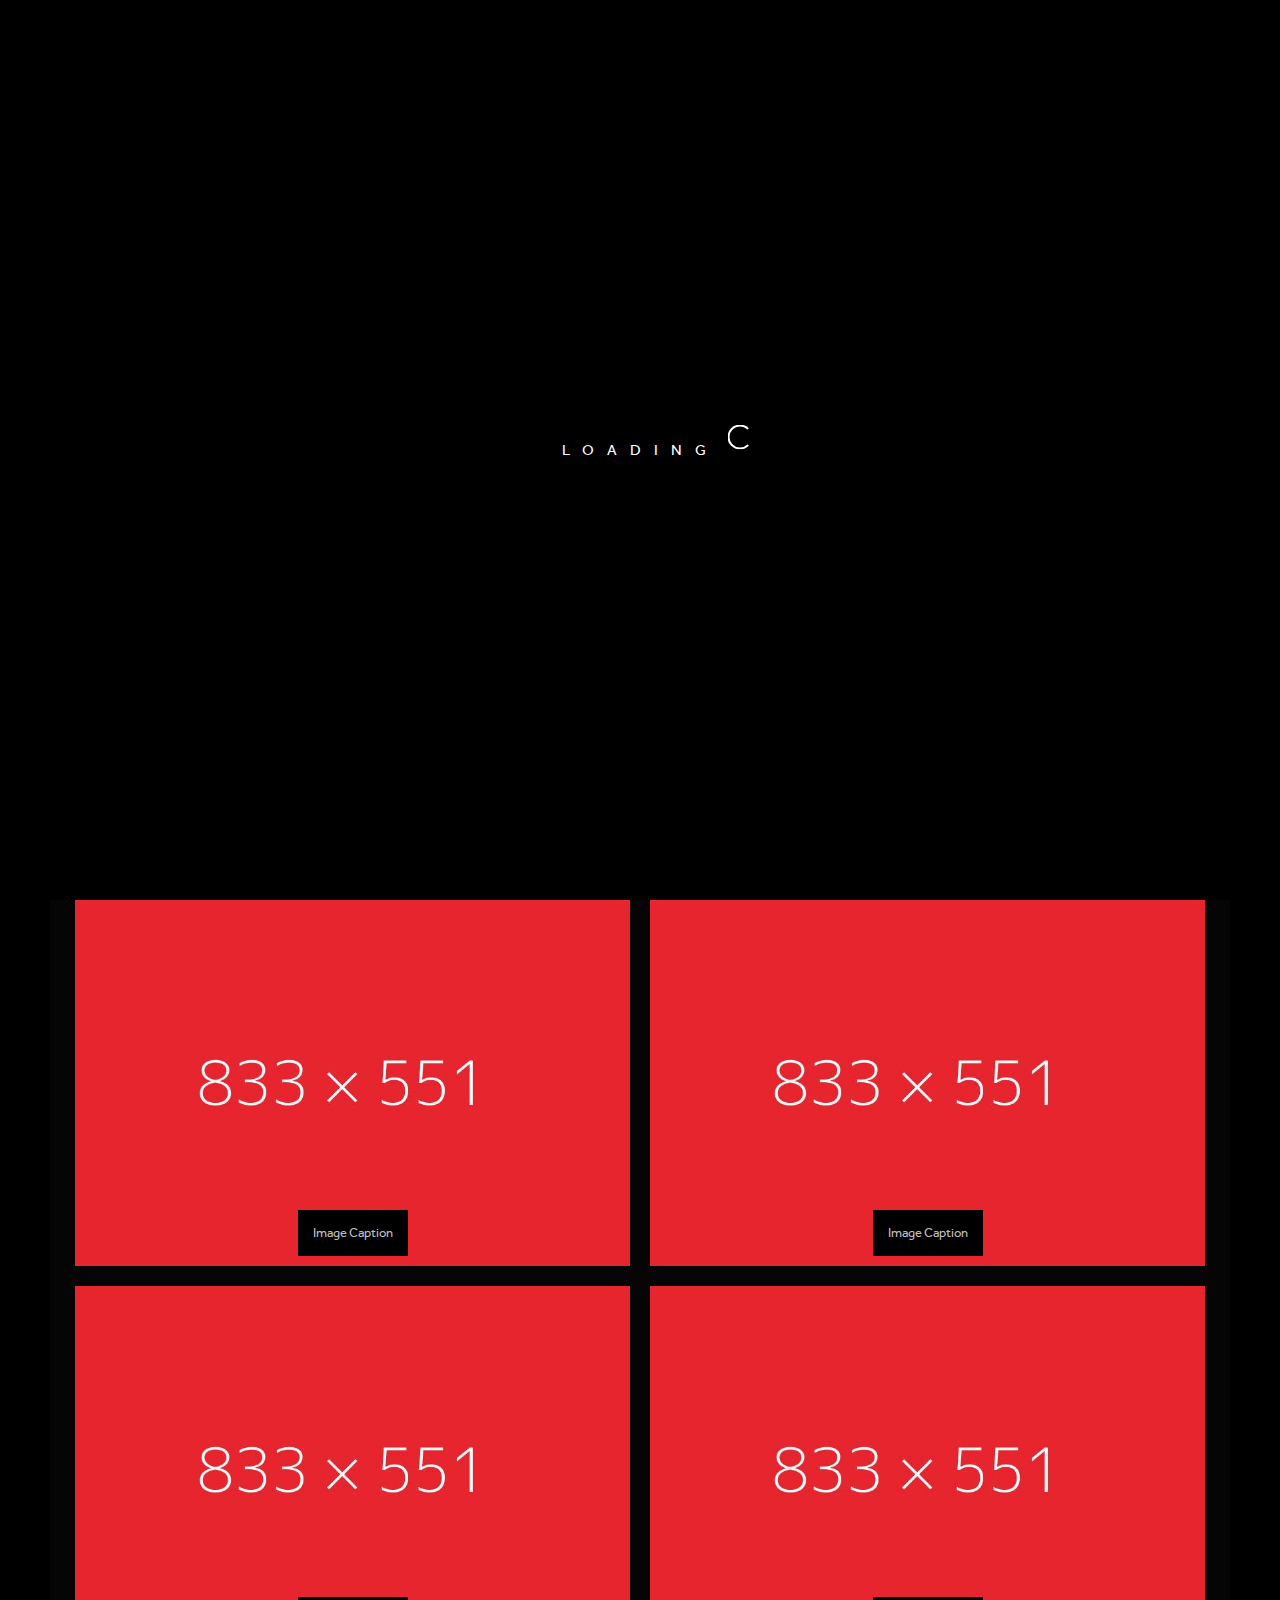
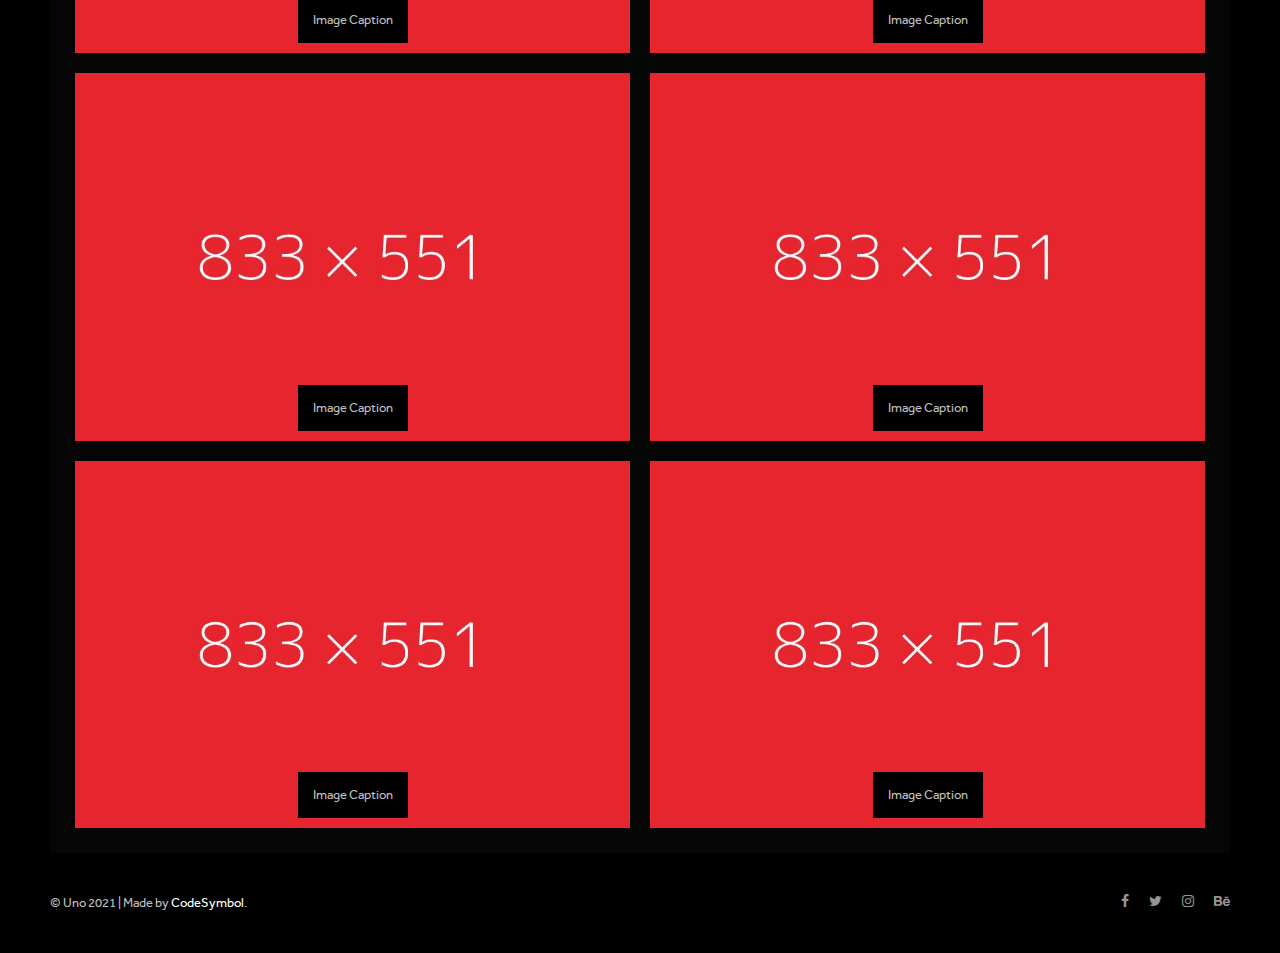
<file: gallery-grid-4columns.html>
<!DOCTYPE HTML>
<html lang="en-US">

<!-- Begin Head -->
<head>

    <meta charset="utf-8">
    <title>Uno</title>

    <!-- Begin Meta Tags -->
    <meta name="viewport" content="width=device-width, initial-scale=1, shrink-to-fit=no" />
    <meta name="description" content="A Photography Template by CodeSymbol"/>
    <meta name="keywords" content="HTML, CSS, JavaScript, Responsive, Photography"/>
    <meta name="author" content="CodeSymbol"/>
    <!-- End Meta Tags -->

    <link rel="icon" href="images/icon_dark.png" />

    <!-- Begin Stylesheets -->
    <link type="text/css" rel="stylesheet" href="css/reset.css">
    <link type="text/css" rel="stylesheet" href="includes/fontawesome/icons.css">
    <link type="text/css" rel="stylesheet" href="js/custom-scrollbar/custom-scrollbar.css">
    <link type="text/css" rel="stylesheet" href="js/magnific-popup/magnific-popup.css">
    <link type="text/css" rel="stylesheet" href="js/flexslider/flexslider.css">
    <link type="text/css" rel="stylesheet" href="js/kenburns/kenburns.css">
    <link type="text/css" rel="stylesheet" href="js/swiper/swiper.css">
    <link type="text/css" rel="stylesheet" href="css/styles.css">
    <link type="text/css" rel="stylesheet" href="css/dark.css">
    <!-- End Stylesheets -->

</head>
<!-- End Head -->


<!-- Begin Body -->
<body>


    <!-- Begin Loader -->
    <div class="preloader">
        <p>LOADING</p>
        <span class="circle"></span>
    </div>
    <!-- End Loader -->

    <!-- Begin Header -->
    <header>

        <!-- Begin Logo -->
        <div class="logo">
            <a href="index.html">
                <img src="images/logo_dark.png" alt="">
            </a>
        </div>
        <!-- End Logo -->

        <!-- Begin Mobile Nav Icon -->
        <span class="menu-icon">
            <span></span>
            <span></span>
            <span></span>
        </span>
        <!-- End Mobile Nav Icon -->

        <!-- Begin Navigation -->
        <nav>
            <ul>

                <li>
                    <a href="#">Home</a>
                    
                    <ul>
                        <li class="menu-item-has-children">
                            <a href="#">Landing</a>
                            <ul>
                                <li><a href="landing-fullscreen-slideshow.html">Fullscreen Slideshow</a></li>
                                <li><a href="landing-strips-slideshow.html">Strips Slideshow</a></li>
                                <li><a href="landing-strips-pages.html">Strips Pages</a></li>
                            </ul>
                        </li>
                        <li><a href="index.html">Horizontal Slideshow</a></li>
                        <li><a href="home-fullscreen-slideshow.html">Fullscreen Slideshow</a></li>
                        <li><a href="home-background-image.html">Background Image</a></li>
                        <li><a href="home-background-video.html">Background Video</a></li>
                    </ul>
                </li>

                <li class="mega-menu four-columns">
                    <a href="#">Portfolio</a>
                    
                    <ul>
                        <li>
                            <h2>Modern</h2>

                            <ul>
                                <li><a href="portfolio-horizontal-centered.html">Horizontal Centered</a></li>
                                <li><a href="portfolio-horizontal-scroll.html">Horizontal Scroll</a></li>
                                <li><a href="portfolio-horizontal-fullscreen.html">Horizontal Fullscreen</a></li>
                                <li><a href="portfolio-strips-3columns.html">Strips 3 Columns</a></li>
                                <li><a href="portfolio-strips-4columns.html">Strips 4 Columns</a></li>
                            </ul>
                        </li>

                        <li>
                            <h2>Grid</h2>

                            <ul>
                                <li><a href="portfolio-grid-2columns.html">Grid 2 Columns</a></li>
                                <li><a href="portfolio-grid-3columns.html">Grid 3 Columns</a></li>
                                <li><a href="portfolio-grid-4columns.html">Grid 4 Columns</a></li>
                                <li><a href="portfolio-grid-opacity-filters.html">Opacity Filters</a></li>
                                <li><a href="portfolio-grid-isotope-filters.html">Isotope Filters</a></li>
                            </ul>
                        </li>

                        <li>
                            <h2>Masonry</h2>

                            <ul>
                                <li><a href="portfolio-masonry-2columns.html">Masonry 2 Columns</a></li>
                                <li><a href="portfolio-masonry-3columns.html">Masonry 3 Columns</a></li>
                                <li><a href="portfolio-masonry-4columns.html">Masonry 4 Columns</a></li>
                                <li><a href="portfolio-masonry-opacity-filters.html">Opacity Filters</a></li>
                                <li><a href="portfolio-masonry-isotope-filters.html">Isotope Filters</a></li>
                            </ul>
                        </li>

                        <li>
                            <h2>Singles</h2>

                            <ul>
                                <li><a href="portfolio-single1.html">Project Single 1</a></li>
                                <li><a href="portfolio-single2.html">Project Single 2</a></li>
                                <li><a href="portfolio-single3.html">Project Single 3</a></li>
                                <li><a href="portfolio-single4.html">Project Single 4</a></li>
                                <li><a href="portfolio-single5.html">Project Single 5</a></li>
                            </ul>
                        </li>

                    </ul>
                </li>

                <li class="mega-menu three-columns">
                    <a href="#" class="active">Gallery</a>
                    
                    <ul>
                        <li>
                            <h2>Modern</h2>

                            <ul>
                                <li><a href="gallery-horizontal-centered.html">Horizontal Centered</a></li>
                                <li><a href="gallery-horizontal-scroll.html">Horizontal Scroll</a></li>
                                <li><a href="gallery-slideshow-vertical.html">Slideshow Vertical Nav</a></li>
                                <li><a href="gallery-slideshow-horizontal.html">Slideshow Horizontal Nav</a></li>
                                <li><a href="gallery-slideshow-kenburns.html">Slideshow Kenburns</a></li>
                            </ul>
                        </li>

                        <li>
                            <h2>Grid</h2>

                            <ul>
                                <li><a href="gallery-grid-2columns.html">Grid 2 Columns</a></li>
                                <li><a href="gallery-grid-3columns.html">Grid 3 Columns</a></li>
                                <li><a class="active" href="gallery-grid-4columns.html">Grid 4 Columns</a></li>
                                <li><a href="gallery-grid-opacity-filters.html">Opacity Filters</a></li>
                                <li><a href="gallery-grid-isotope-filters.html">Isotope Filters</a></li>
                            </ul>
                        </li>

                        <li>
                            <h2>Masonry</h2>

                            <ul>
                                <li><a href="gallery-masonry-2columns.html">Masonry 2 Columns</a></li>
                                <li><a href="gallery-masonry-3columns.html">Masonry 3 Columns</a></li>
                                <li><a href="gallery-masonry-4columns.html">Masonry 4 Columns</a></li>
                                <li><a href="gallery-masonry-opacity-filters.html">Opacity Filters</a></li>
                                <li><a href="gallery-masonry-isotope-filters.html">Isotope Filters</a></li>
                            </ul>
                        </li>

                    </ul>
                </li>

                <li>
                    <a href="#">Pages</a>
                    
                    <ul>
                        <li><a href="page-aboutme.html">About Me</a></li>
                        <li><a href="page-aboutus.html">About Us</a></li>
                        <li><a href="page-contact.html">Contact Us</a></li>
                    </ul>
                </li>

                <li>
                    <a href="#">Blog</a>
                    
                    <ul>
                        <li><a href="blog-fullwidth.html">Fullwidth</a></li>
                        <li><a href="blog-sidebar.html">With Sidebar</a></li>

                        <li class="menu-item-has-children">
                            <a href="#">Single Post</a>

                            <ul>
                                <li><a href="blog-single-standard.html">Standard Post</a></li>
                                <li><a href="blog-single-gallery.html">Gallery Post</a></li>
                                <li><a href="blog-single-video.html">Video Post</a></li>
                                <li><a href="blog-single-audio.html">Audio Post</a></li>
                            </ul>
                        </li>
                    </ul>
                </li>

            </ul>
        </nav>
        <!-- End Navigation -->

    </header>
    <!-- End Header -->

    <!-- Begin Main -->
    <main>
        <div class="gallery grid four-columns">
            <div class="wrapper">

                <figure>
                    <a href="images/g1.jpg">
                        <img src="images/g1.jpg" alt="">
                    </a>
                    <figcaption>Image Caption</figcaption>
                </figure>

                <figure>
                    <a href="images/g2.jpg">
                        <img src="images/g2.jpg" alt="">
                    </a>
                    <figcaption>Image Caption</figcaption>
                </figure>
                
                <figure>
                    <a href="images/g3.jpg">
                        <img src="images/g3.jpg" alt="">
                    </a>
                    <figcaption>Image Caption</figcaption>
                </figure>
                
                <figure>
                    <a href="images/g4.jpg">
                        <img src="images/g4.jpg" alt="">
                    </a>
                    <figcaption>Image Caption</figcaption>
                </figure>
                
                <figure>
                    <a href="images/g5.jpg">
                        <img src="images/g5.jpg" alt="">
                    </a>
                    <figcaption>Image Caption</figcaption>
                </figure>
                
                <figure>
                    <a href="images/g6.jpg">
                        <img src="images/g6.jpg" alt="">
                    </a>
                    <figcaption>Image Caption</figcaption>
                </figure>
                
                <figure>
                    <a href="images/g7.jpg">
                        <img src="images/g7.jpg" alt="">
                    </a>
                    <figcaption>Image Caption</figcaption>
                </figure>
                
                <figure>
                    <a href="images/g8.jpg">
                        <img src="images/g8.jpg" alt="">
                    </a>
                    <figcaption>Image Caption</figcaption>
                </figure>
                
                <figure>
                    <a href="images/g9.jpg">
                        <img src="images/g9.jpg" alt="">
                    </a>
                    <figcaption>Image Caption</figcaption>
                </figure>
                
                <figure>
                    <a href="images/g10.jpg">
                        <img src="images/g10.jpg" alt="">
                    </a>
                    <figcaption>Image Caption</figcaption>
                </figure>
                
                <figure>
                    <a href="images/g11.jpg">
                        <img src="images/g11.jpg" alt="">
                    </a>
                    <figcaption>Image Caption</figcaption>
                </figure>
                
                <figure>
                    <a href="images/g12.jpg">
                        <img src="images/g12.jpg" alt="">
                    </a>
                    <figcaption>Image Caption</figcaption>
                </figure>

            </div>
        </div>
    </main>
    <!-- End Main -->

    <!-- Begin Footer -->
    <footer>

        <div class="copyrights">
            <p>© Uno 2021 | Made by <a href="https://themeforest.net/user/codesymbol" target="_blank">CodeSymbol</a>.</p>
        </div>

        <div class="social-links">
            <ul>
                <li><a href="#" class="icons-facebook"></a></li>
                <li><a href="#" class="icons-twitter"></a></li>
                <li><a href="#" class="icons-instagram"></a></li>
                <li><a href="#" class="icons-behance"></a></li>
            </ul>
        </div>
        
    </footer>
    <!-- End Footer -->


    <!-- Begin JavaScript -->
    <script src="js/jquery.js"></script>
    <script src="js/modernizr.js"></script>
    <script src="js/easing.js"></script>
    <script src="js/imagesloaded.js"></script>
    <script src="js/fitvids.js"></script>
    <script src="js/yt-player.js"></script>
    <script src="js/appear.js"></script>
    <script src="js/magnific-popup/magnific-popup.js"></script>
    <script src="js/custom-scrollbar/custom-scrollbar.js"></script>
    <script src="js/flexslider/flexslider.js"></script>
    <script src="js/kenburns/kenburns.js"></script>
    <script src="js/swiper/swiper.js"></script>
    <script src="js/isotope.js"></script>
    <script src="js/scripts.js"></script>
    <!-- End JavaScript -->


</body>
<!-- End Body -->

</html>
</file>
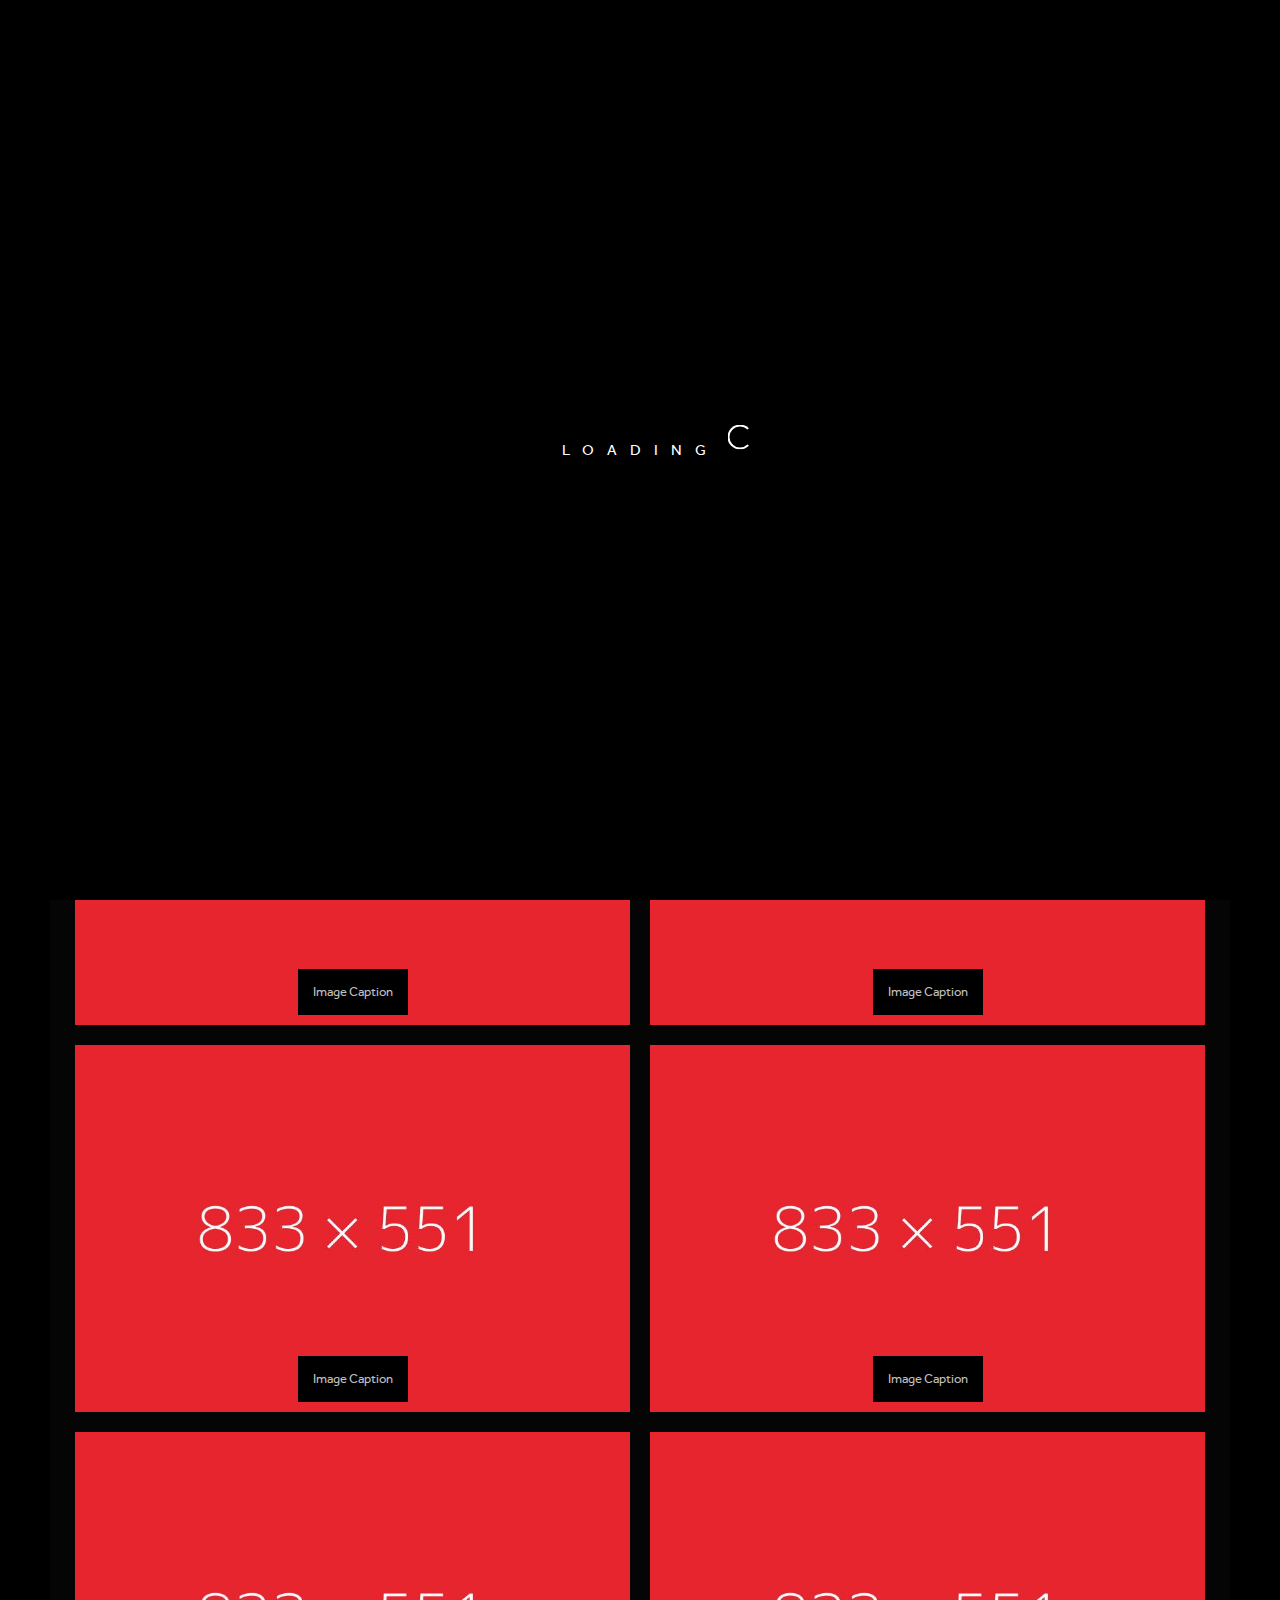
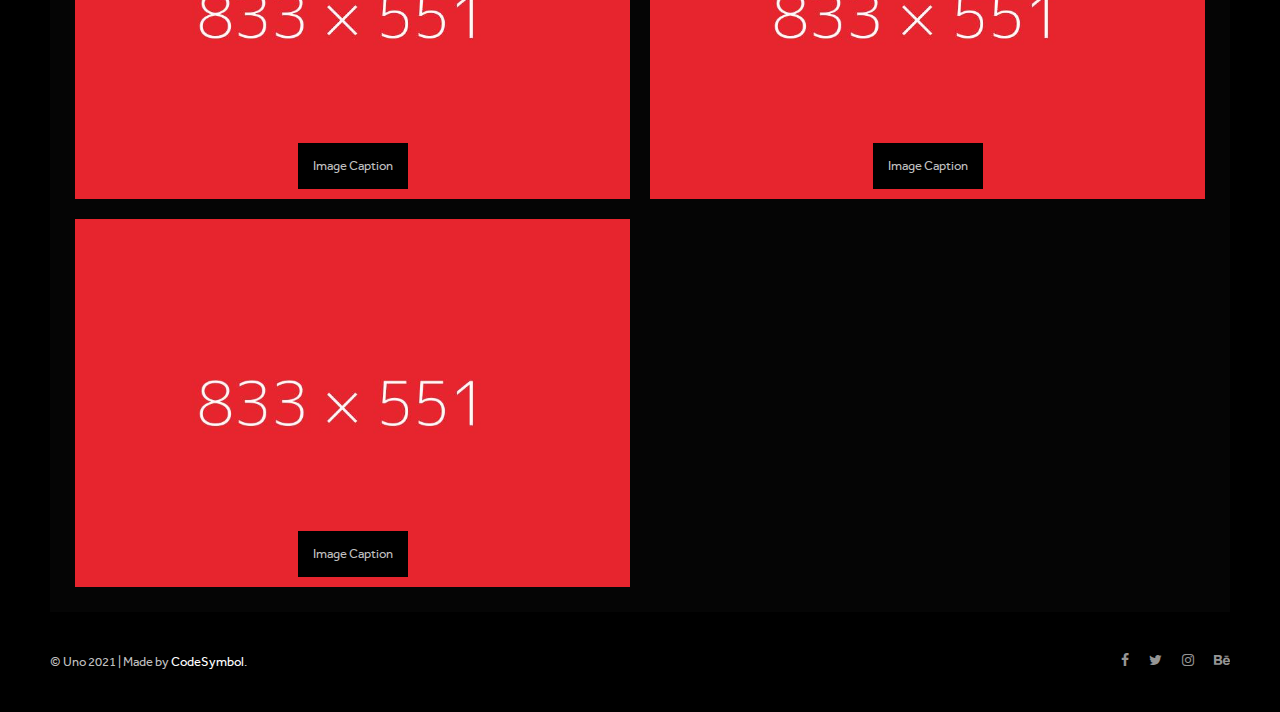
<file: gallery-grid-isotope-filters.html>
<!DOCTYPE HTML>
<html lang="en-US">

<!-- Begin Head -->
<head>

    <meta charset="utf-8">
    <title>Uno</title>

    <!-- Begin Meta Tags -->
    <meta name="viewport" content="width=device-width, initial-scale=1, shrink-to-fit=no" />
    <meta name="description" content="A Photography Template by CodeSymbol"/>
    <meta name="keywords" content="HTML, CSS, JavaScript, Responsive, Photography"/>
    <meta name="author" content="CodeSymbol"/>
    <!-- End Meta Tags -->

    <link rel="icon" href="images/icon_dark.png" />

    <!-- Begin Stylesheets -->
    <link type="text/css" rel="stylesheet" href="css/reset.css">
    <link type="text/css" rel="stylesheet" href="includes/fontawesome/icons.css">
    <link type="text/css" rel="stylesheet" href="js/custom-scrollbar/custom-scrollbar.css">
    <link type="text/css" rel="stylesheet" href="js/magnific-popup/magnific-popup.css">
    <link type="text/css" rel="stylesheet" href="js/flexslider/flexslider.css">
    <link type="text/css" rel="stylesheet" href="js/kenburns/kenburns.css">
    <link type="text/css" rel="stylesheet" href="js/swiper/swiper.css">
    <link type="text/css" rel="stylesheet" href="css/styles.css">
    <link type="text/css" rel="stylesheet" href="css/dark.css">
    <!-- End Stylesheets -->

</head>
<!-- End Head -->


<!-- Begin Body -->
<body>


    <!-- Begin Loader -->
    <div class="preloader">
        <p>LOADING</p>
        <span class="circle"></span>
    </div>
    <!-- End Loader -->

    <!-- Begin Header -->
    <header>

        <!-- Begin Logo -->
        <div class="logo">
            <a href="index.html">
                <img src="images/logo_dark.png" alt="">
            </a>
        </div>
        <!-- End Logo -->

        <!-- Begin Mobile Nav Icon -->
        <span class="menu-icon">
            <span></span>
            <span></span>
            <span></span>
        </span>
        <!-- End Mobile Nav Icon -->

        <!-- Begin Navigation -->
        <nav>
            <ul>

                <li>
                    <a href="#">Home</a>
                    
                    <ul>
                        <li class="menu-item-has-children">
                            <a href="#">Landing</a>
                            <ul>
                                <li><a href="landing-fullscreen-slideshow.html">Fullscreen Slideshow</a></li>
                                <li><a href="landing-strips-slideshow.html">Strips Slideshow</a></li>
                                <li><a href="landing-strips-pages.html">Strips Pages</a></li>
                            </ul>
                        </li>
                        <li><a href="index.html">Horizontal Slideshow</a></li>
                        <li><a href="home-fullscreen-slideshow.html">Fullscreen Slideshow</a></li>
                        <li><a href="home-background-image.html">Background Image</a></li>
                        <li><a href="home-background-video.html">Background Video</a></li>
                    </ul>
                </li>

                <li class="mega-menu four-columns">
                    <a href="#">Portfolio</a>
                    
                    <ul>
                        <li>
                            <h2>Modern</h2>

                            <ul>
                                <li><a href="portfolio-horizontal-centered.html">Horizontal Centered</a></li>
                                <li><a href="portfolio-horizontal-scroll.html">Horizontal Scroll</a></li>
                                <li><a href="portfolio-horizontal-fullscreen.html">Horizontal Fullscreen</a></li>
                                <li><a href="portfolio-strips-3columns.html">Strips 3 Columns</a></li>
                                <li><a href="portfolio-strips-4columns.html">Strips 4 Columns</a></li>
                            </ul>
                        </li>

                        <li>
                            <h2>Grid</h2>

                            <ul>
                                <li><a href="portfolio-grid-2columns.html">Grid 2 Columns</a></li>
                                <li><a href="portfolio-grid-3columns.html">Grid 3 Columns</a></li>
                                <li><a href="portfolio-grid-4columns.html">Grid 4 Columns</a></li>
                                <li><a href="portfolio-grid-opacity-filters.html">Opacity Filters</a></li>
                                <li><a href="portfolio-grid-isotope-filters.html">Isotope Filters</a></li>
                            </ul>
                        </li>

                        <li>
                            <h2>Masonry</h2>

                            <ul>
                                <li><a href="portfolio-masonry-2columns.html">Masonry 2 Columns</a></li>
                                <li><a href="portfolio-masonry-3columns.html">Masonry 3 Columns</a></li>
                                <li><a href="portfolio-masonry-4columns.html">Masonry 4 Columns</a></li>
                                <li><a href="portfolio-masonry-opacity-filters.html">Opacity Filters</a></li>
                                <li><a href="portfolio-masonry-isotope-filters.html">Isotope Filters</a></li>
                            </ul>
                        </li>

                        <li>
                            <h2>Singles</h2>

                            <ul>
                                <li><a href="portfolio-single1.html">Project Single 1</a></li>
                                <li><a href="portfolio-single2.html">Project Single 2</a></li>
                                <li><a href="portfolio-single3.html">Project Single 3</a></li>
                                <li><a href="portfolio-single4.html">Project Single 4</a></li>
                                <li><a href="portfolio-single5.html">Project Single 5</a></li>
                            </ul>
                        </li>

                    </ul>
                </li>

                <li class="mega-menu three-columns">
                    <a href="#" class="active">Gallery</a>
                    
                    <ul>
                        <li>
                            <h2>Modern</h2>

                            <ul>
                                <li><a href="gallery-horizontal-centered.html">Horizontal Centered</a></li>
                                <li><a href="gallery-horizontal-scroll.html">Horizontal Scroll</a></li>
                                <li><a href="gallery-slideshow-vertical.html">Slideshow Vertical Nav</a></li>
                                <li><a href="gallery-slideshow-horizontal.html">Slideshow Horizontal Nav</a></li>
                                <li><a href="gallery-slideshow-kenburns.html">Slideshow Kenburns</a></li>
                            </ul>
                        </li>

                        <li>
                            <h2>Grid</h2>

                            <ul>
                                <li><a href="gallery-grid-2columns.html">Grid 2 Columns</a></li>
                                <li><a href="gallery-grid-3columns.html">Grid 3 Columns</a></li>
                                <li><a href="gallery-grid-4columns.html">Grid 4 Columns</a></li>
                                <li><a href="gallery-grid-opacity-filters.html">Opacity Filters</a></li>
                                <li><a class="active" href="gallery-grid-isotope-filters.html">Isotope Filters</a></li>
                            </ul>
                        </li>

                        <li>
                            <h2>Masonry</h2>

                            <ul>
                                <li><a href="gallery-masonry-2columns.html">Masonry 2 Columns</a></li>
                                <li><a href="gallery-masonry-3columns.html">Masonry 3 Columns</a></li>
                                <li><a href="gallery-masonry-4columns.html">Masonry 4 Columns</a></li>
                                <li><a href="gallery-masonry-opacity-filters.html">Opacity Filters</a></li>
                                <li><a href="gallery-masonry-isotope-filters.html">Isotope Filters</a></li>
                            </ul>
                        </li>

                    </ul>
                </li>

                <li>
                    <a href="#">Pages</a>
                    
                    <ul>
                        <li><a href="page-aboutme.html">About Me</a></li>
                        <li><a href="page-aboutus.html">About Us</a></li>
                        <li><a href="page-contact.html">Contact Us</a></li>
                    </ul>
                </li>

                <li>
                    <a href="#">Blog</a>
                    
                    <ul>
                        <li><a href="blog-fullwidth.html">Fullwidth</a></li>
                        <li><a href="blog-sidebar.html">With Sidebar</a></li>

                        <li class="menu-item-has-children">
                            <a href="#">Single Post</a>

                            <ul>
                                <li><a href="blog-single-standard.html">Standard Post</a></li>
                                <li><a href="blog-single-gallery.html">Gallery Post</a></li>
                                <li><a href="blog-single-video.html">Video Post</a></li>
                                <li><a href="blog-single-audio.html">Audio Post</a></li>
                            </ul>
                        </li>
                    </ul>
                </li>

            </ul>
        </nav>
        <!-- End Navigation -->

    </header>
    <!-- End Header -->

    <!-- Begin Main -->
    <main>
        <div class="gallery grid isotope three-columns">

            <div class="filters clearfix" data-type="isotope">

                <p>Filters</p>
                <span data-filter="*" class="active">All</span>
                <span data-filter=".filter-indoors">Indoors</span>
                <span data-filter=".filter-outdoors">Outdoors</span>
                <span data-filter=".filter-nature">Nature</span>
                <span data-filter=".filter-portraits">Portraits</span>
                <span data-filter=".filter-animals">Animals</span>

            </div>
            
            <div class="wrapper">

                <figure class="filter-outdoors filter-nature filter-portraits">
                    <a href="images/g1.jpg">
                        <img src="images/g1.jpg" alt="">
                    </a>
                    <figcaption>Image Caption</figcaption>
                </figure>

                <figure class="filter-indoors filter-nature filter-animals">
                    <a href="images/g2.jpg">
                        <img src="images/g2.jpg" alt="">
                    </a>
                    <figcaption>Image Caption</figcaption>
                </figure>
                
                <figure class="filter-animals">
                    <a href="images/g3.jpg">
                        <img src="images/g3.jpg" alt="">
                    </a>
                    <figcaption>Image Caption</figcaption>
                </figure>
                
                <figure class="filter-outdoors filter-nature filter-portraits">
                    <a href="images/g4.jpg">
                        <img src="images/g4.jpg" alt="">
                    </a>
                    <figcaption>Image Caption</figcaption>
                </figure>
                
                <figure class="filter-indoors filter-animals">
                    <a href="images/g5.jpg">
                        <img src="images/g5.jpg" alt="">
                    </a>
                    <figcaption>Image Caption</figcaption>
                </figure>
                
                <figure class="filter-portraits">
                    <a href="images/g6.jpg">
                        <img src="images/g6.jpg" alt="">
                    </a>
                    <figcaption>Image Caption</figcaption>
                </figure>
                
                <figure class="filter-outdoors filter-nature filter-portraits">
                    <a href="images/g7.jpg">
                        <img src="images/g7.jpg" alt="">
                    </a>
                    <figcaption>Image Caption</figcaption>
                </figure>
                
                <figure class="filter-indoors">
                    <a href="images/g8.jpg">
                        <img src="images/g8.jpg" alt="">
                    </a>
                    <figcaption>Image Caption</figcaption>
                </figure>
                
                <figure class="filter-outdoors filter-nature">
                    <a href="images/g9.jpg">
                        <img src="images/g9.jpg" alt="">
                    </a>
                    <figcaption>Image Caption</figcaption>
                </figure>

            </div>
        </div>
    </main>
    <!-- End Main -->

    <!-- Begin Footer -->
    <footer>

        <div class="copyrights">
            <p>© Uno 2021 | Made by <a href="https://themeforest.net/user/codesymbol" target="_blank">CodeSymbol</a>.</p>
        </div>

        <div class="social-links">
            <ul>
                <li><a href="#" class="icons-facebook"></a></li>
                <li><a href="#" class="icons-twitter"></a></li>
                <li><a href="#" class="icons-instagram"></a></li>
                <li><a href="#" class="icons-behance"></a></li>
            </ul>
        </div>
        
    </footer>
    <!-- End Footer -->


    <!-- Begin JavaScript -->
    <script src="js/jquery.js"></script>
    <script src="js/modernizr.js"></script>
    <script src="js/easing.js"></script>
    <script src="js/imagesloaded.js"></script>
    <script src="js/fitvids.js"></script>
    <script src="js/yt-player.js"></script>
    <script src="js/appear.js"></script>
    <script src="js/magnific-popup/magnific-popup.js"></script>
    <script src="js/custom-scrollbar/custom-scrollbar.js"></script>
    <script src="js/flexslider/flexslider.js"></script>
    <script src="js/kenburns/kenburns.js"></script>
    <script src="js/swiper/swiper.js"></script>
    <script src="js/isotope.js"></script>
    <script src="js/scripts.js"></script>
    <!-- End JavaScript -->


</body>
<!-- End Body -->

</html>
</file>
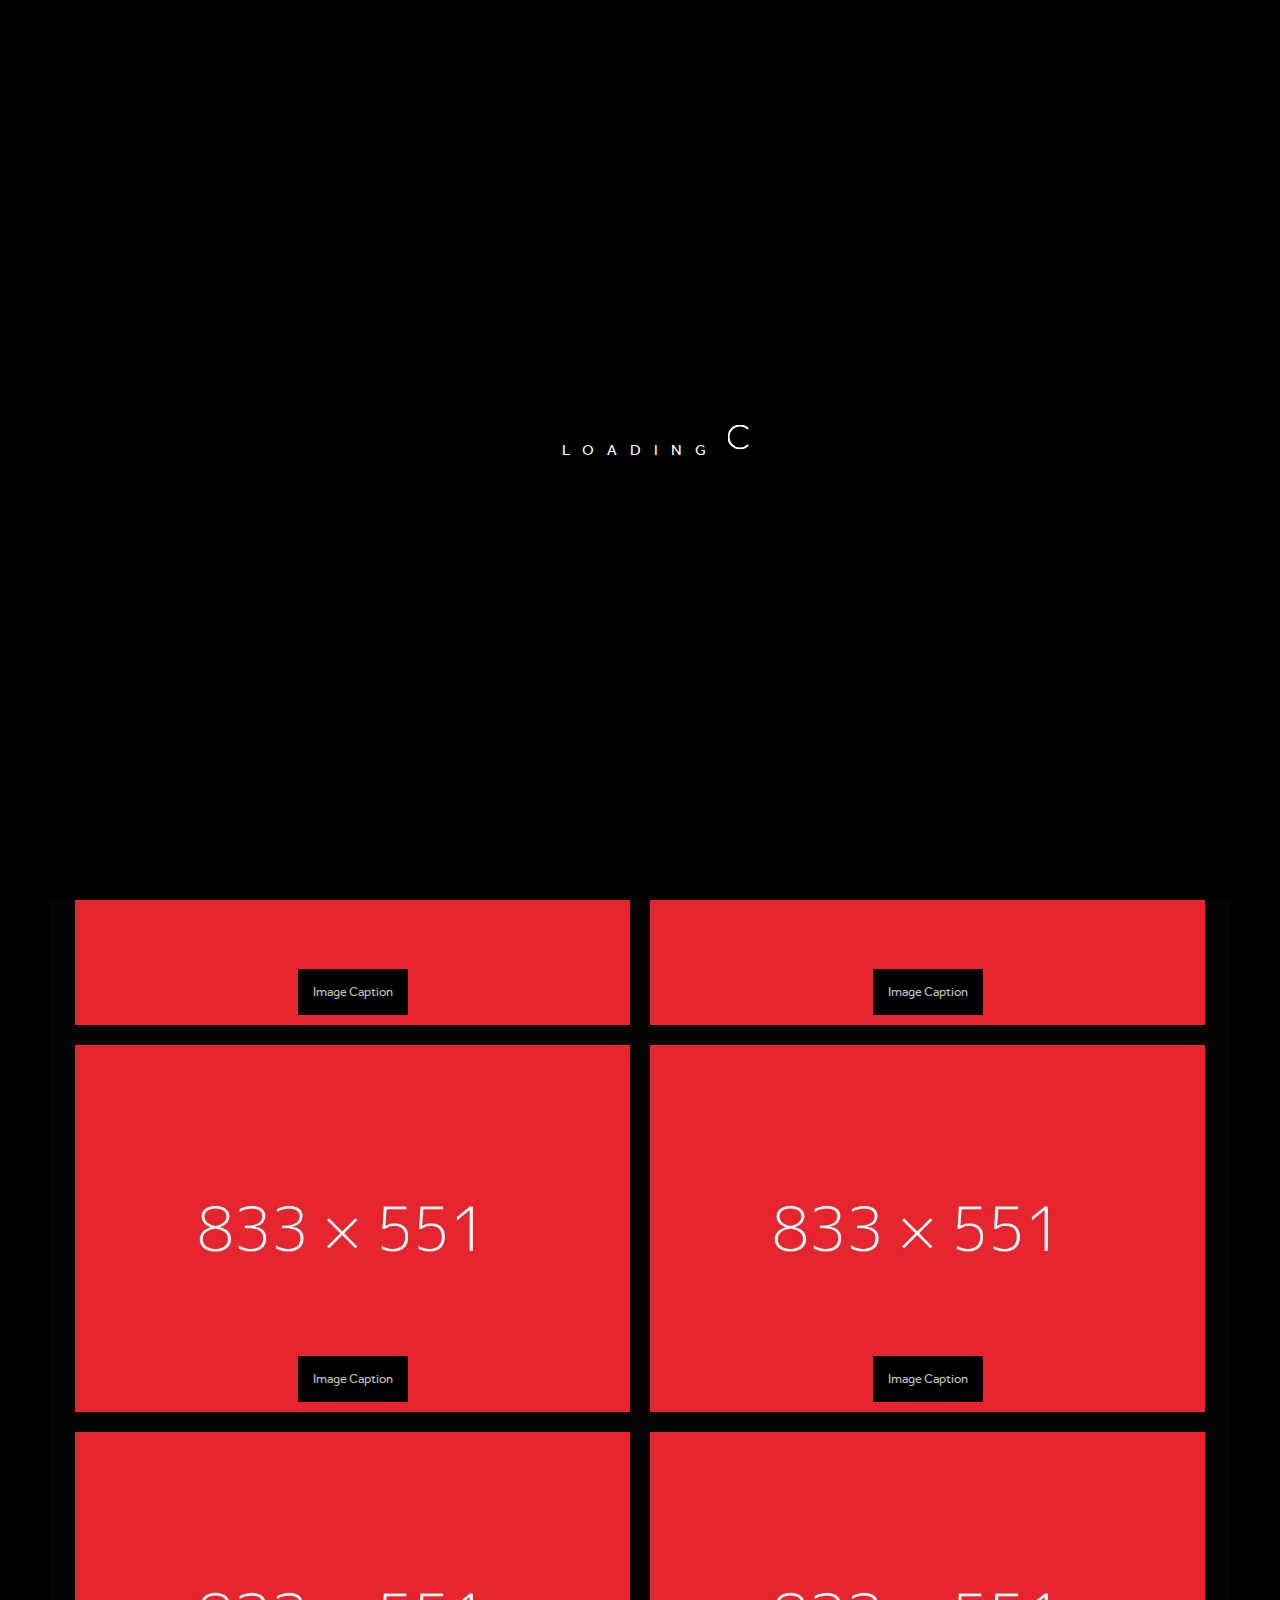
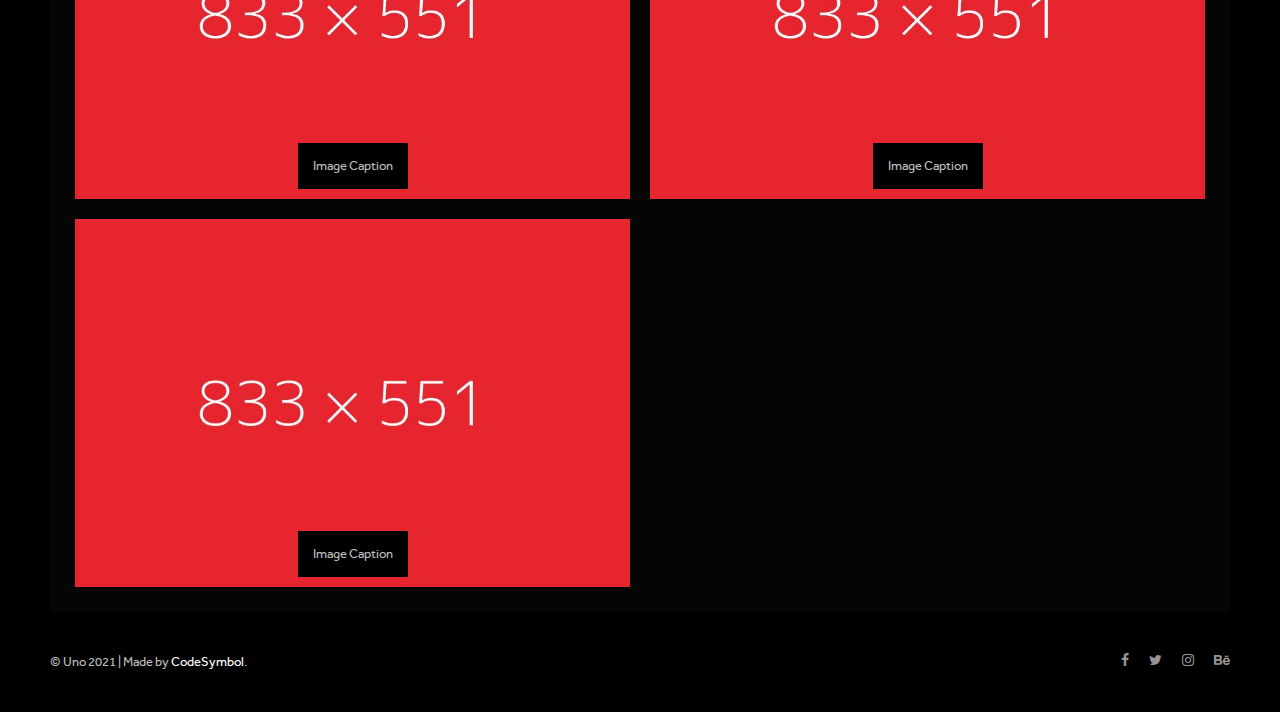
<file: gallery-grid-opacity-filters.html>
<!DOCTYPE HTML>
<html lang="en-US">

<!-- Begin Head -->
<head>

    <meta charset="utf-8">
    <title>Uno</title>

    <!-- Begin Meta Tags -->
    <meta name="viewport" content="width=device-width, initial-scale=1, shrink-to-fit=no" />
    <meta name="description" content="A Photography Template by CodeSymbol"/>
    <meta name="keywords" content="HTML, CSS, JavaScript, Responsive, Photography"/>
    <meta name="author" content="CodeSymbol"/>
    <!-- End Meta Tags -->

    <link rel="icon" href="images/icon_dark.png" />

    <!-- Begin Stylesheets -->
    <link type="text/css" rel="stylesheet" href="css/reset.css">
    <link type="text/css" rel="stylesheet" href="includes/fontawesome/icons.css">
    <link type="text/css" rel="stylesheet" href="js/custom-scrollbar/custom-scrollbar.css">
    <link type="text/css" rel="stylesheet" href="js/magnific-popup/magnific-popup.css">
    <link type="text/css" rel="stylesheet" href="js/flexslider/flexslider.css">
    <link type="text/css" rel="stylesheet" href="js/kenburns/kenburns.css">
    <link type="text/css" rel="stylesheet" href="js/swiper/swiper.css">
    <link type="text/css" rel="stylesheet" href="css/styles.css">
    <link type="text/css" rel="stylesheet" href="css/dark.css">
    <!-- End Stylesheets -->

</head>
<!-- End Head -->


<!-- Begin Body -->
<body>


    <!-- Begin Loader -->
    <div class="preloader">
        <p>LOADING</p>
        <span class="circle"></span>
    </div>
    <!-- End Loader -->

    <!-- Begin Header -->
    <header>

        <!-- Begin Logo -->
        <div class="logo">
            <a href="index.html">
                <img src="images/logo_dark.png" alt="">
            </a>
        </div>
        <!-- End Logo -->

        <!-- Begin Mobile Nav Icon -->
        <span class="menu-icon">
            <span></span>
            <span></span>
            <span></span>
        </span>
        <!-- End Mobile Nav Icon -->

        <!-- Begin Navigation -->
        <nav>
            <ul>

                <li>
                    <a href="#">Home</a>
                    
                    <ul>
                        <li class="menu-item-has-children">
                            <a href="#">Landing</a>
                            <ul>
                                <li><a href="landing-fullscreen-slideshow.html">Fullscreen Slideshow</a></li>
                                <li><a href="landing-strips-slideshow.html">Strips Slideshow</a></li>
                                <li><a href="landing-strips-pages.html">Strips Pages</a></li>
                            </ul>
                        </li>
                        <li><a href="index.html">Horizontal Slideshow</a></li>
                        <li><a href="home-fullscreen-slideshow.html">Fullscreen Slideshow</a></li>
                        <li><a href="home-background-image.html">Background Image</a></li>
                        <li><a href="home-background-video.html">Background Video</a></li>
                    </ul>
                </li>

                <li class="mega-menu four-columns">
                    <a href="#">Portfolio</a>
                    
                    <ul>
                        <li>
                            <h2>Modern</h2>

                            <ul>
                                <li><a href="portfolio-horizontal-centered.html">Horizontal Centered</a></li>
                                <li><a href="portfolio-horizontal-scroll.html">Horizontal Scroll</a></li>
                                <li><a href="portfolio-horizontal-fullscreen.html">Horizontal Fullscreen</a></li>
                                <li><a href="portfolio-strips-3columns.html">Strips 3 Columns</a></li>
                                <li><a href="portfolio-strips-4columns.html">Strips 4 Columns</a></li>
                            </ul>
                        </li>

                        <li>
                            <h2>Grid</h2>

                            <ul>
                                <li><a href="portfolio-grid-2columns.html">Grid 2 Columns</a></li>
                                <li><a href="portfolio-grid-3columns.html">Grid 3 Columns</a></li>
                                <li><a href="portfolio-grid-4columns.html">Grid 4 Columns</a></li>
                                <li><a href="portfolio-grid-opacity-filters.html">Opacity Filters</a></li>
                                <li><a href="portfolio-grid-isotope-filters.html">Isotope Filters</a></li>
                            </ul>
                        </li>

                        <li>
                            <h2>Masonry</h2>

                            <ul>
                                <li><a href="portfolio-masonry-2columns.html">Masonry 2 Columns</a></li>
                                <li><a href="portfolio-masonry-3columns.html">Masonry 3 Columns</a></li>
                                <li><a href="portfolio-masonry-4columns.html">Masonry 4 Columns</a></li>
                                <li><a href="portfolio-masonry-opacity-filters.html">Opacity Filters</a></li>
                                <li><a href="portfolio-masonry-isotope-filters.html">Isotope Filters</a></li>
                            </ul>
                        </li>

                        <li>
                            <h2>Singles</h2>

                            <ul>
                                <li><a href="portfolio-single1.html">Project Single 1</a></li>
                                <li><a href="portfolio-single2.html">Project Single 2</a></li>
                                <li><a href="portfolio-single3.html">Project Single 3</a></li>
                                <li><a href="portfolio-single4.html">Project Single 4</a></li>
                                <li><a href="portfolio-single5.html">Project Single 5</a></li>
                            </ul>
                        </li>

                    </ul>
                </li>

                <li class="mega-menu three-columns">
                    <a href="#" class="active">Gallery</a>
                    
                    <ul>
                        <li>
                            <h2>Modern</h2>

                            <ul>
                                <li><a href="gallery-horizontal-centered.html">Horizontal Centered</a></li>
                                <li><a href="gallery-horizontal-scroll.html">Horizontal Scroll</a></li>
                                <li><a href="gallery-slideshow-vertical.html">Slideshow Vertical Nav</a></li>
                                <li><a href="gallery-slideshow-horizontal.html">Slideshow Horizontal Nav</a></li>
                                <li><a href="gallery-slideshow-kenburns.html">Slideshow Kenburns</a></li>
                            </ul>
                        </li>

                        <li>
                            <h2>Grid</h2>

                            <ul>
                                <li><a href="gallery-grid-2columns.html">Grid 2 Columns</a></li>
                                <li><a href="gallery-grid-3columns.html">Grid 3 Columns</a></li>
                                <li><a href="gallery-grid-4columns.html">Grid 4 Columns</a></li>
                                <li><a class="active" href="gallery-grid-opacity-filters.html">Opacity Filters</a></li>
                                <li><a href="gallery-grid-isotope-filters.html">Isotope Filters</a></li>
                            </ul>
                        </li>

                        <li>
                            <h2>Masonry</h2>

                            <ul>
                                <li><a href="gallery-masonry-2columns.html">Masonry 2 Columns</a></li>
                                <li><a href="gallery-masonry-3columns.html">Masonry 3 Columns</a></li>
                                <li><a href="gallery-masonry-4columns.html">Masonry 4 Columns</a></li>
                                <li><a href="gallery-masonry-opacity-filters.html">Opacity Filters</a></li>
                                <li><a href="gallery-masonry-isotope-filters.html">Isotope Filters</a></li>
                            </ul>
                        </li>

                    </ul>
                </li>

                <li>
                    <a href="#">Pages</a>
                    
                    <ul>
                        <li><a href="page-aboutme.html">About Me</a></li>
                        <li><a href="page-aboutus.html">About Us</a></li>
                        <li><a href="page-contact.html">Contact Us</a></li>
                    </ul>
                </li>

                <li>
                    <a href="#">Blog</a>
                    
                    <ul>
                        <li><a href="blog-fullwidth.html">Fullwidth</a></li>
                        <li><a href="blog-sidebar.html">With Sidebar</a></li>

                        <li class="menu-item-has-children">
                            <a href="#">Single Post</a>

                            <ul>
                                <li><a href="blog-single-standard.html">Standard Post</a></li>
                                <li><a href="blog-single-gallery.html">Gallery Post</a></li>
                                <li><a href="blog-single-video.html">Video Post</a></li>
                                <li><a href="blog-single-audio.html">Audio Post</a></li>
                            </ul>
                        </li>
                    </ul>
                </li>

            </ul>
        </nav>
        <!-- End Navigation -->

    </header>
    <!-- End Header -->

    <!-- Begin Main -->
    <main>
        <div class="gallery grid three-columns">

            <div class="filters clearfix" data-type="opacity">

                <p>Filters</p>
                <span data-filter="*" class="active">All</span>
                <span data-filter=".filter-indoors">Indoors</span>
                <span data-filter=".filter-outdoors">Outdoors</span>
                <span data-filter=".filter-nature">Nature</span>
                <span data-filter=".filter-portraits">Portraits</span>
                <span data-filter=".filter-animals">Animals</span>

            </div>
            
            <div class="wrapper">

                <figure class="filter-outdoors filter-nature filter-portraits">
                    <a href="images/g1.jpg">
                        <img src="images/g1.jpg" alt="">
                    </a>
                    <figcaption>Image Caption</figcaption>
                </figure>

                <figure class="filter-indoors filter-nature filter-animals">
                    <a href="images/g2.jpg">
                        <img src="images/g2.jpg" alt="">
                    </a>
                    <figcaption>Image Caption</figcaption>
                </figure>
                
                <figure class="filter-animals">
                    <a href="images/g3.jpg">
                        <img src="images/g3.jpg" alt="">
                    </a>
                    <figcaption>Image Caption</figcaption>
                </figure>
                
                <figure class="filter-outdoors filter-nature filter-portraits">
                    <a href="images/g4.jpg">
                        <img src="images/g4.jpg" alt="">
                    </a>
                    <figcaption>Image Caption</figcaption>
                </figure>
                
                <figure class="filter-indoors filter-animals">
                    <a href="images/g5.jpg">
                        <img src="images/g5.jpg" alt="">
                    </a>
                    <figcaption>Image Caption</figcaption>
                </figure>
                
                <figure class="filter-portraits">
                    <a href="images/g6.jpg">
                        <img src="images/g6.jpg" alt="">
                    </a>
                    <figcaption>Image Caption</figcaption>
                </figure>
                
                <figure class="filter-outdoors filter-nature filter-portraits">
                    <a href="images/g7.jpg">
                        <img src="images/g7.jpg" alt="">
                    </a>
                    <figcaption>Image Caption</figcaption>
                </figure>
                
                <figure class="filter-indoors">
                    <a href="images/g8.jpg">
                        <img src="images/g8.jpg" alt="">
                    </a>
                    <figcaption>Image Caption</figcaption>
                </figure>
                
                <figure class="filter-outdoors filter-nature">
                    <a href="images/g9.jpg">
                        <img src="images/g9.jpg" alt="">
                    </a>
                    <figcaption>Image Caption</figcaption>
                </figure>

            </div>
        </div>
    </main>
    <!-- End Main -->

    <!-- Begin Footer -->
    <footer>

        <div class="copyrights">
            <p>© Uno 2021 | Made by <a href="https://themeforest.net/user/codesymbol" target="_blank">CodeSymbol</a>.</p>
        </div>

        <div class="social-links">
            <ul>
                <li><a href="#" class="icons-facebook"></a></li>
                <li><a href="#" class="icons-twitter"></a></li>
                <li><a href="#" class="icons-instagram"></a></li>
                <li><a href="#" class="icons-behance"></a></li>
            </ul>
        </div>
        
    </footer>
    <!-- End Footer -->


    <!-- Begin JavaScript -->
    <script src="js/jquery.js"></script>
    <script src="js/modernizr.js"></script>
    <script src="js/easing.js"></script>
    <script src="js/imagesloaded.js"></script>
    <script src="js/fitvids.js"></script>
    <script src="js/yt-player.js"></script>
    <script src="js/appear.js"></script>
    <script src="js/magnific-popup/magnific-popup.js"></script>
    <script src="js/custom-scrollbar/custom-scrollbar.js"></script>
    <script src="js/flexslider/flexslider.js"></script>
    <script src="js/kenburns/kenburns.js"></script>
    <script src="js/swiper/swiper.js"></script>
    <script src="js/isotope.js"></script>
    <script src="js/scripts.js"></script>
    <!-- End JavaScript -->


</body>
<!-- End Body -->

</html>
</file>
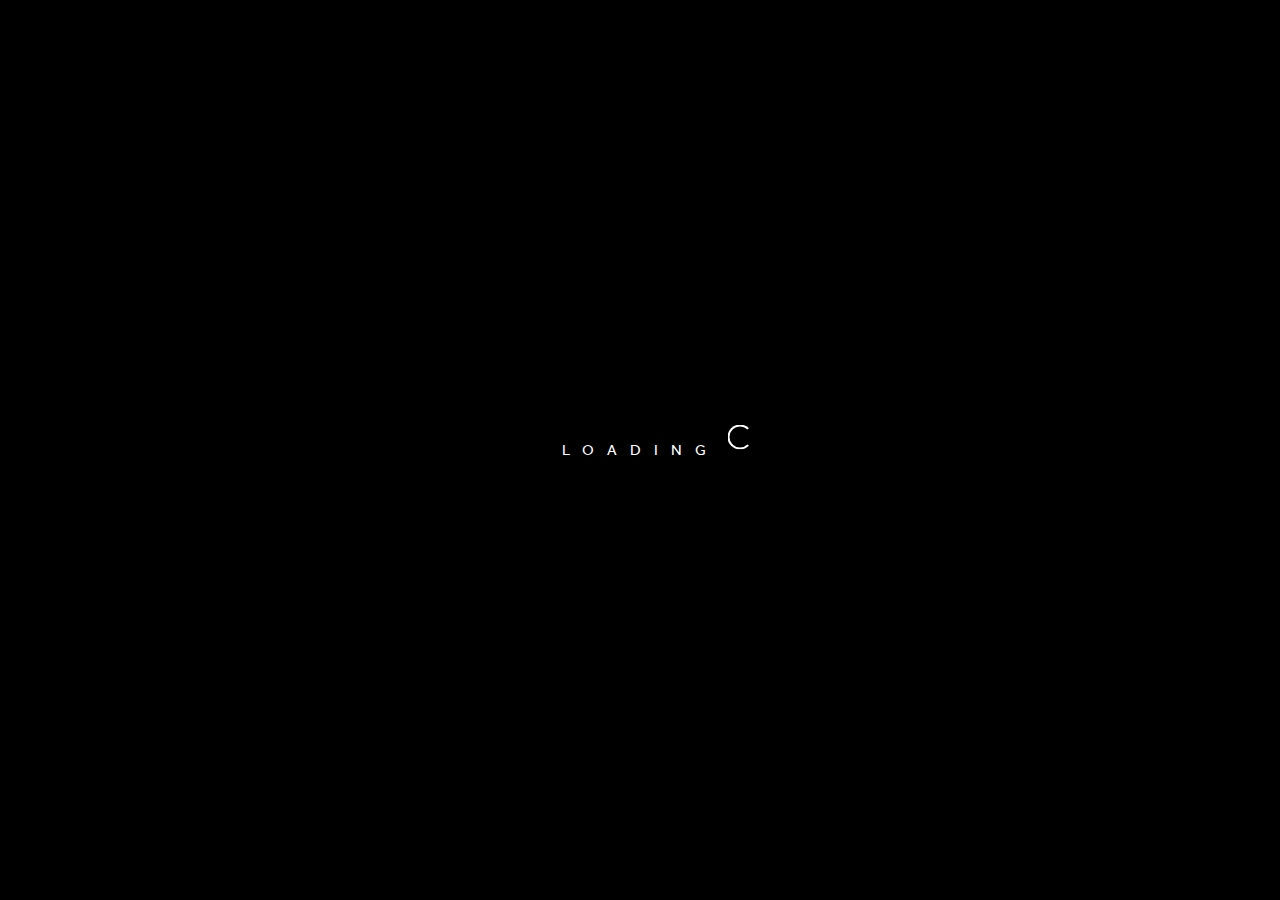
<file: gallery-horizontal-centered.html>
<!DOCTYPE HTML>
<html lang="en-US" class="fullscreen">

<!-- Begin Head -->
<head>

    <meta charset="utf-8">
    <title>Uno</title>

    <!-- Begin Meta Tags -->
    <meta name="viewport" content="width=device-width, initial-scale=1, shrink-to-fit=no" />
    <meta name="description" content="A Photography Template by CodeSymbol"/>
    <meta name="keywords" content="HTML, CSS, JavaScript, Responsive, Photography"/>
    <meta name="author" content="CodeSymbol"/>
    <!-- End Meta Tags -->

    <link rel="icon" href="images/icon_dark.png" />

    <!-- Begin Stylesheets -->
    <link type="text/css" rel="stylesheet" href="css/reset.css">
    <link type="text/css" rel="stylesheet" href="includes/fontawesome/icons.css">
    <link type="text/css" rel="stylesheet" href="js/custom-scrollbar/custom-scrollbar.css">
    <link type="text/css" rel="stylesheet" href="js/magnific-popup/magnific-popup.css">
    <link type="text/css" rel="stylesheet" href="js/flexslider/flexslider.css">
    <link type="text/css" rel="stylesheet" href="js/kenburns/kenburns.css">
    <link type="text/css" rel="stylesheet" href="js/swiper/swiper.css">
    <link type="text/css" rel="stylesheet" href="css/styles.css">
    <link type="text/css" rel="stylesheet" href="css/dark.css">
    <!-- End Stylesheets -->

</head>
<!-- End Head -->


<!-- Begin Body -->
<body class="fullscreen">


    <!-- Begin Loader -->
    <div class="preloader">
        <p>LOADING</p>
        <span class="circle"></span>
    </div>
    <!-- End Loader -->

    <!-- Begin Header -->
    <header>

        <!-- Begin Logo -->
        <div class="logo">
            <a href="index.html">
                <img src="images/logo_dark.png" alt="">
            </a>
        </div>
        <!-- End Logo -->

        <!-- Begin Mobile Nav Icon -->
        <span class="menu-icon">
            <span></span>
            <span></span>
            <span></span>
        </span>
        <!-- End Mobile Nav Icon -->

        <!-- Begin Navigation -->
        <nav>
            <ul>

                <li>
                    <a href="#">Home</a>
                    
                    <ul>
                        <li class="menu-item-has-children">
                            <a href="#">Landing</a>
                            <ul>
                                <li><a href="landing-fullscreen-slideshow.html">Fullscreen Slideshow</a></li>
                                <li><a href="landing-strips-slideshow.html">Strips Slideshow</a></li>
                                <li><a href="landing-strips-pages.html">Strips Pages</a></li>
                            </ul>
                        </li>
                        <li><a href="index.html">Horizontal Slideshow</a></li>
                        <li><a href="home-fullscreen-slideshow.html">Fullscreen Slideshow</a></li>
                        <li><a href="home-background-image.html">Background Image</a></li>
                        <li><a href="home-background-video.html">Background Video</a></li>
                    </ul>
                </li>

                <li class="mega-menu four-columns">
                    <a href="#">Portfolio</a>
                    
                    <ul>
                        <li>
                            <h2>Modern</h2>

                            <ul>
                                <li><a href="portfolio-horizontal-centered.html">Horizontal Centered</a></li>
                                <li><a href="portfolio-horizontal-scroll.html">Horizontal Scroll</a></li>
                                <li><a href="portfolio-horizontal-fullscreen.html">Horizontal Fullscreen</a></li>
                                <li><a href="portfolio-strips-3columns.html">Strips 3 Columns</a></li>
                                <li><a href="portfolio-strips-4columns.html">Strips 4 Columns</a></li>
                            </ul>
                        </li>

                        <li>
                            <h2>Grid</h2>

                            <ul>
                                <li><a href="portfolio-grid-2columns.html">Grid 2 Columns</a></li>
                                <li><a href="portfolio-grid-3columns.html">Grid 3 Columns</a></li>
                                <li><a href="portfolio-grid-4columns.html">Grid 4 Columns</a></li>
                                <li><a href="portfolio-grid-opacity-filters.html">Opacity Filters</a></li>
                                <li><a href="portfolio-grid-isotope-filters.html">Isotope Filters</a></li>
                            </ul>
                        </li>

                        <li>
                            <h2>Masonry</h2>

                            <ul>
                                <li><a href="portfolio-masonry-2columns.html">Masonry 2 Columns</a></li>
                                <li><a href="portfolio-masonry-3columns.html">Masonry 3 Columns</a></li>
                                <li><a href="portfolio-masonry-4columns.html">Masonry 4 Columns</a></li>
                                <li><a href="portfolio-masonry-opacity-filters.html">Opacity Filters</a></li>
                                <li><a href="portfolio-masonry-isotope-filters.html">Isotope Filters</a></li>
                            </ul>
                        </li>

                        <li>
                            <h2>Singles</h2>

                            <ul>
                                <li><a href="portfolio-single1.html">Project Single 1</a></li>
                                <li><a href="portfolio-single2.html">Project Single 2</a></li>
                                <li><a href="portfolio-single3.html">Project Single 3</a></li>
                                <li><a href="portfolio-single4.html">Project Single 4</a></li>
                                <li><a href="portfolio-single5.html">Project Single 5</a></li>
                            </ul>
                        </li>

                    </ul>
                </li>

                <li class="mega-menu three-columns">
                    <a href="#" class="active">Gallery</a>
                    
                    <ul>
                        <li>
                            <h2>Modern</h2>

                            <ul>
                                <li><a class="active" href="gallery-horizontal-centered.html">Horizontal Centered</a></li>
                                <li><a href="gallery-horizontal-scroll.html">Horizontal Scroll</a></li>
                                <li><a href="gallery-slideshow-vertical.html">Slideshow Vertical Nav</a></li>
                                <li><a href="gallery-slideshow-horizontal.html">Slideshow Horizontal Nav</a></li>
                                <li><a href="gallery-slideshow-kenburns.html">Slideshow Kenburns</a></li>
                            </ul>
                        </li>

                        <li>
                            <h2>Grid</h2>

                            <ul>
                                <li><a href="gallery-grid-2columns.html">Grid 2 Columns</a></li>
                                <li><a href="gallery-grid-3columns.html">Grid 3 Columns</a></li>
                                <li><a href="gallery-grid-4columns.html">Grid 4 Columns</a></li>
                                <li><a href="gallery-grid-opacity-filters.html">Opacity Filters</a></li>
                                <li><a href="gallery-grid-isotope-filters.html">Isotope Filters</a></li>
                            </ul>
                        </li>

                        <li>
                            <h2>Masonry</h2>

                            <ul>
                                <li><a href="gallery-masonry-2columns.html">Masonry 2 Columns</a></li>
                                <li><a href="gallery-masonry-3columns.html">Masonry 3 Columns</a></li>
                                <li><a href="gallery-masonry-4columns.html">Masonry 4 Columns</a></li>
                                <li><a href="gallery-masonry-opacity-filters.html">Opacity Filters</a></li>
                                <li><a href="gallery-masonry-isotope-filters.html">Isotope Filters</a></li>
                            </ul>
                        </li>

                    </ul>
                </li>

                <li>
                    <a href="#">Pages</a>
                    
                    <ul>
                        <li><a href="page-aboutme.html">About Me</a></li>
                        <li><a href="page-aboutus.html">About Us</a></li>
                        <li><a href="page-contact.html">Contact Us</a></li>
                    </ul>
                </li>

                <li>
                    <a href="#">Blog</a>
                    
                    <ul>
                        <li><a href="blog-fullwidth.html">Fullwidth</a></li>
                        <li><a href="blog-sidebar.html">With Sidebar</a></li>

                        <li class="menu-item-has-children">
                            <a href="#">Single Post</a>

                            <ul>
                                <li><a href="blog-single-standard.html">Standard Post</a></li>
                                <li><a href="blog-single-gallery.html">Gallery Post</a></li>
                                <li><a href="blog-single-video.html">Video Post</a></li>
                                <li><a href="blog-single-audio.html">Audio Post</a></li>
                            </ul>
                        </li>
                    </ul>
                </li>

            </ul>
        </nav>
        <!-- End Navigation -->

    </header>
    <!-- End Header -->

    <!-- Begin Main -->
    <main>

        <div class="gallery horizontal-slider centered">
            <div class="swiper-container" id="swiper-centered-1">
                <div class="swiper-wrapper">

                    <figure class="swiper-slide">
                        <a href="images/h1.jpg">
                            <img src="images/h1.jpg" alt="">
                        </a>
                        <figcaption>Image Caption</figcaption>
                    </figure>

                    <figure class="swiper-slide">
                        <a href="images/h2.jpg">
                            <img src="images/h2.jpg" alt="">
                        </a>
                        <figcaption>Image Caption</figcaption>
                    </figure>
                    
                    <figure class="swiper-slide active">
                        <a href="images/h3.jpg">
                            <img src="images/h3.jpg" alt="">
                        </a>
                        <figcaption>Image Caption</figcaption>
                    </figure>
                    
                    <figure class="swiper-slide">
                        <a href="images/h4.jpg">
                            <img src="images/h4.jpg" alt="">
                        </a>
                        <figcaption>Image Caption</figcaption>
                    </figure>
                    
                    <figure class="swiper-slide">
                        <a href="images/h5.jpg">
                            <img src="images/h5.jpg" alt="">
                        </a>
                        <figcaption>Image Caption</figcaption>
                    </figure>
                    
                    <figure class="swiper-slide">
                        <a href="images/h6.jpg">
                            <img src="images/h6.jpg" alt="">
                        </a>
                        <figcaption>Image Caption</figcaption>
                    </figure>

                    <figure class="swiper-slide">
                        <a href="images/h7.jpg">
                            <img src="images/h7.jpg" alt="">
                        </a>
                        <figcaption>Image Caption</figcaption>
                    </figure>

                </div>
            </div>
        </div>

    </main>
    <!-- End Main -->

    <!-- Begin Footer -->
    <footer>

        <div class="copyrights">
            <p>© Uno 2021 | Made by <a href="https://themeforest.net/user/codesymbol" target="_blank">CodeSymbol</a>.</p>
        </div>

        <div class="social-links">
            <ul>
                <li><a href="#" class="icons-facebook"></a></li>
                <li><a href="#" class="icons-twitter"></a></li>
                <li><a href="#" class="icons-instagram"></a></li>
                <li><a href="#" class="icons-behance"></a></li>
            </ul>
        </div>
        
    </footer>
    <!-- End Footer -->


    <!-- Begin JavaScript -->
    <script src="js/jquery.js"></script>
    <script src="js/modernizr.js"></script>
    <script src="js/easing.js"></script>
    <script src="js/imagesloaded.js"></script>
    <script src="js/fitvids.js"></script>
    <script src="js/yt-player.js"></script>
    <script src="js/appear.js"></script>
    <script src="js/magnific-popup/magnific-popup.js"></script>
    <script src="js/custom-scrollbar/custom-scrollbar.js"></script>
    <script src="js/flexslider/flexslider.js"></script>
    <script src="js/kenburns/kenburns.js"></script>
    <script src="js/swiper/swiper.js"></script>
    <script src="js/isotope.js"></script>
    <script src="js/scripts.js"></script>
    <!-- End JavaScript -->


</body>
<!-- End Body -->

</html>
</file>
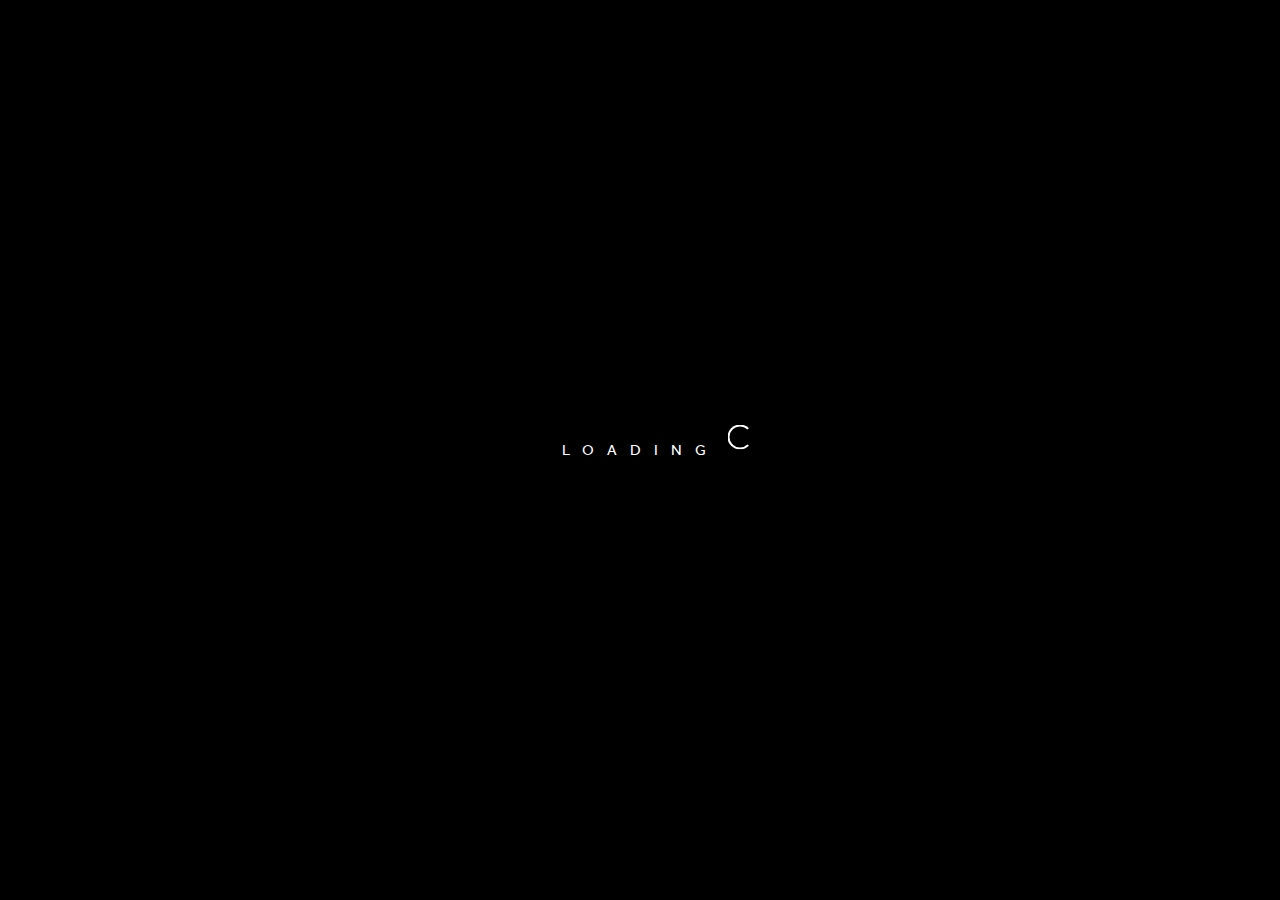
<file: gallery-horizontal-scroll.html>
<!DOCTYPE HTML>
<html lang="en-US" class="fullscreen">

<!-- Begin Head -->
<head>

    <meta charset="utf-8">
    <title>Uno</title>

    <!-- Begin Meta Tags -->
    <meta name="viewport" content="width=device-width, initial-scale=1, shrink-to-fit=no" />
    <meta name="description" content="A Photography Template by CodeSymbol"/>
    <meta name="keywords" content="HTML, CSS, JavaScript, Responsive, Photography"/>
    <meta name="author" content="CodeSymbol"/>
    <!-- End Meta Tags -->

    <link rel="icon" href="images/icon_dark.png" />

    <!-- Begin Stylesheets -->
    <link type="text/css" rel="stylesheet" href="css/reset.css">
    <link type="text/css" rel="stylesheet" href="includes/fontawesome/icons.css">
    <link type="text/css" rel="stylesheet" href="js/custom-scrollbar/custom-scrollbar.css">
    <link type="text/css" rel="stylesheet" href="js/magnific-popup/magnific-popup.css">
    <link type="text/css" rel="stylesheet" href="js/flexslider/flexslider.css">
    <link type="text/css" rel="stylesheet" href="js/kenburns/kenburns.css">
    <link type="text/css" rel="stylesheet" href="js/swiper/swiper.css">
    <link type="text/css" rel="stylesheet" href="css/styles.css">
    <link type="text/css" rel="stylesheet" href="css/dark.css">
    <!-- End Stylesheets -->

</head>
<!-- End Head -->


<!-- Begin Body -->
<body class="fullscreen">


    <!-- Begin Loader -->
    <div class="preloader">
        <p>LOADING</p>
        <span class="circle"></span>
    </div>
    <!-- End Loader -->

    <!-- Begin Header -->
    <header>

        <!-- Begin Logo -->
        <div class="logo">
            <a href="index.html">
                <img src="images/logo_dark.png" alt="">
            </a>
        </div>
        <!-- End Logo -->

        <!-- Begin Mobile Nav Icon -->
        <span class="menu-icon">
            <span></span>
            <span></span>
            <span></span>
        </span>
        <!-- End Mobile Nav Icon -->

        <!-- Begin Navigation -->
        <nav>
            <ul>

                <li>
                    <a href="#">Home</a>
                    
                    <ul>
                        <li class="menu-item-has-children">
                            <a href="#">Landing</a>
                            <ul>
                                <li><a href="landing-fullscreen-slideshow.html">Fullscreen Slideshow</a></li>
                                <li><a href="landing-strips-slideshow.html">Strips Slideshow</a></li>
                                <li><a href="landing-strips-pages.html">Strips Pages</a></li>
                            </ul>
                        </li>
                        <li><a href="index.html">Horizontal Slideshow</a></li>
                        <li><a href="home-fullscreen-slideshow.html">Fullscreen Slideshow</a></li>
                        <li><a href="home-background-image.html">Background Image</a></li>
                        <li><a href="home-background-video.html">Background Video</a></li>
                    </ul>
                </li>

                <li class="mega-menu four-columns">
                    <a href="#">Portfolio</a>
                    
                    <ul>
                        <li>
                            <h2>Modern</h2>

                            <ul>
                                <li><a href="portfolio-horizontal-centered.html">Horizontal Centered</a></li>
                                <li><a href="portfolio-horizontal-scroll.html">Horizontal Scroll</a></li>
                                <li><a href="portfolio-horizontal-fullscreen.html">Horizontal Fullscreen</a></li>
                                <li><a href="portfolio-strips-3columns.html">Strips 3 Columns</a></li>
                                <li><a href="portfolio-strips-4columns.html">Strips 4 Columns</a></li>
                            </ul>
                        </li>

                        <li>
                            <h2>Grid</h2>

                            <ul>
                                <li><a href="portfolio-grid-2columns.html">Grid 2 Columns</a></li>
                                <li><a href="portfolio-grid-3columns.html">Grid 3 Columns</a></li>
                                <li><a href="portfolio-grid-4columns.html">Grid 4 Columns</a></li>
                                <li><a href="portfolio-grid-opacity-filters.html">Opacity Filters</a></li>
                                <li><a href="portfolio-grid-isotope-filters.html">Isotope Filters</a></li>
                            </ul>
                        </li>

                        <li>
                            <h2>Masonry</h2>

                            <ul>
                                <li><a href="portfolio-masonry-2columns.html">Masonry 2 Columns</a></li>
                                <li><a href="portfolio-masonry-3columns.html">Masonry 3 Columns</a></li>
                                <li><a href="portfolio-masonry-4columns.html">Masonry 4 Columns</a></li>
                                <li><a href="portfolio-masonry-opacity-filters.html">Opacity Filters</a></li>
                                <li><a href="portfolio-masonry-isotope-filters.html">Isotope Filters</a></li>
                            </ul>
                        </li>

                        <li>
                            <h2>Singles</h2>

                            <ul>
                                <li><a href="portfolio-single1.html">Project Single 1</a></li>
                                <li><a href="portfolio-single2.html">Project Single 2</a></li>
                                <li><a href="portfolio-single3.html">Project Single 3</a></li>
                                <li><a href="portfolio-single4.html">Project Single 4</a></li>
                                <li><a href="portfolio-single5.html">Project Single 5</a></li>
                            </ul>
                        </li>

                    </ul>
                </li>

                <li class="mega-menu three-columns">
                    <a href="#" class="active">Gallery</a>
                    
                    <ul>
                        <li>
                            <h2>Modern</h2>

                            <ul>
                                <li><a href="gallery-horizontal-centered.html">Horizontal Centered</a></li>
                                <li><a class="active" href="gallery-horizontal-scroll.html">Horizontal Scroll</a></li>
                                <li><a href="gallery-slideshow-vertical.html">Slideshow Vertical Nav</a></li>
                                <li><a href="gallery-slideshow-horizontal.html">Slideshow Horizontal Nav</a></li>
                                <li><a href="gallery-slideshow-kenburns.html">Slideshow Kenburns</a></li>
                            </ul>
                        </li>

                        <li>
                            <h2>Grid</h2>

                            <ul>
                                <li><a href="gallery-grid-2columns.html">Grid 2 Columns</a></li>
                                <li><a href="gallery-grid-3columns.html">Grid 3 Columns</a></li>
                                <li><a href="gallery-grid-4columns.html">Grid 4 Columns</a></li>
                                <li><a href="gallery-grid-opacity-filters.html">Opacity Filters</a></li>
                                <li><a href="gallery-grid-isotope-filters.html">Isotope Filters</a></li>
                            </ul>
                        </li>

                        <li>
                            <h2>Masonry</h2>

                            <ul>
                                <li><a href="gallery-masonry-2columns.html">Masonry 2 Columns</a></li>
                                <li><a href="gallery-masonry-3columns.html">Masonry 3 Columns</a></li>
                                <li><a href="gallery-masonry-4columns.html">Masonry 4 Columns</a></li>
                                <li><a href="gallery-masonry-opacity-filters.html">Opacity Filters</a></li>
                                <li><a href="gallery-masonry-isotope-filters.html">Isotope Filters</a></li>
                            </ul>
                        </li>

                    </ul>
                </li>

                <li>
                    <a href="#">Pages</a>
                    
                    <ul>
                        <li><a href="page-aboutme.html">About Me</a></li>
                        <li><a href="page-aboutus.html">About Us</a></li>
                        <li><a href="page-contact.html">Contact Us</a></li>
                    </ul>
                </li>

                <li>
                    <a href="#">Blog</a>
                    
                    <ul>
                        <li><a href="blog-fullwidth.html">Fullwidth</a></li>
                        <li><a href="blog-sidebar.html">With Sidebar</a></li>

                        <li class="menu-item-has-children">
                            <a href="#">Single Post</a>

                            <ul>
                                <li><a href="blog-single-standard.html">Standard Post</a></li>
                                <li><a href="blog-single-gallery.html">Gallery Post</a></li>
                                <li><a href="blog-single-video.html">Video Post</a></li>
                                <li><a href="blog-single-audio.html">Audio Post</a></li>
                            </ul>
                        </li>
                    </ul>
                </li>

            </ul>
        </nav>
        <!-- End Navigation -->

    </header>
    <!-- End Header -->

    <!-- Begin Main -->
    <main>

        <div class="gallery horizontal-slider scroll">
            <div class="articles-wrapper">

                <figure class="swiper-slide">
                    <a href="images/h1.jpg">
                        <img src="images/h1.jpg" alt="">
                    </a>
                    <figcaption>Image Caption</figcaption>
                </figure>

                <figure class="swiper-slide">
                    <a href="images/h2.jpg">
                        <img src="images/h2.jpg" alt="">
                    </a>
                    <figcaption>Image Caption</figcaption>
                </figure>
                
                <figure class="swiper-slide active">
                    <a href="images/h3.jpg">
                        <img src="images/h3.jpg" alt="">
                    </a>
                    <figcaption>Image Caption</figcaption>
                </figure>
                
                <figure class="swiper-slide">
                    <a href="images/h4.jpg">
                        <img src="images/h4.jpg" alt="">
                    </a>
                    <figcaption>Image Caption</figcaption>
                </figure>
                
                <figure class="swiper-slide">
                    <a href="images/h5.jpg">
                        <img src="images/h5.jpg" alt="">
                    </a>
                    <figcaption>Image Caption</figcaption>
                </figure>
                
                <figure class="swiper-slide">
                    <a href="images/h6.jpg">
                        <img src="images/h6.jpg" alt="">
                    </a>
                    <figcaption>Image Caption</figcaption>
                </figure>

                <figure class="swiper-slide">
                    <a href="images/h7.jpg">
                        <img src="images/h7.jpg" alt="">
                    </a>
                    <figcaption>Image Caption</figcaption>
                </figure>

            </div>
        </div>

    </main>
    <!-- End Main -->

    <!-- Begin Footer -->
    <footer>

        <div class="copyrights">
            <p>© Uno 2021 | Made by <a href="https://themeforest.net/user/codesymbol" target="_blank">CodeSymbol</a>.</p>
        </div>

        <div class="social-links">
            <ul>
                <li><a href="#" class="icons-facebook"></a></li>
                <li><a href="#" class="icons-twitter"></a></li>
                <li><a href="#" class="icons-instagram"></a></li>
                <li><a href="#" class="icons-behance"></a></li>
            </ul>
        </div>
        
    </footer>
    <!-- End Footer -->


    <!-- Begin JavaScript -->
    <script src="js/jquery.js"></script>
    <script src="js/modernizr.js"></script>
    <script src="js/easing.js"></script>
    <script src="js/imagesloaded.js"></script>
    <script src="js/fitvids.js"></script>
    <script src="js/yt-player.js"></script>
    <script src="js/appear.js"></script>
    <script src="js/magnific-popup/magnific-popup.js"></script>
    <script src="js/custom-scrollbar/custom-scrollbar.js"></script>
    <script src="js/flexslider/flexslider.js"></script>
    <script src="js/kenburns/kenburns.js"></script>
    <script src="js/swiper/swiper.js"></script>
    <script src="js/isotope.js"></script>
    <script src="js/scripts.js"></script>
    <!-- End JavaScript -->


</body>
<!-- End Body -->

</html>
</file>
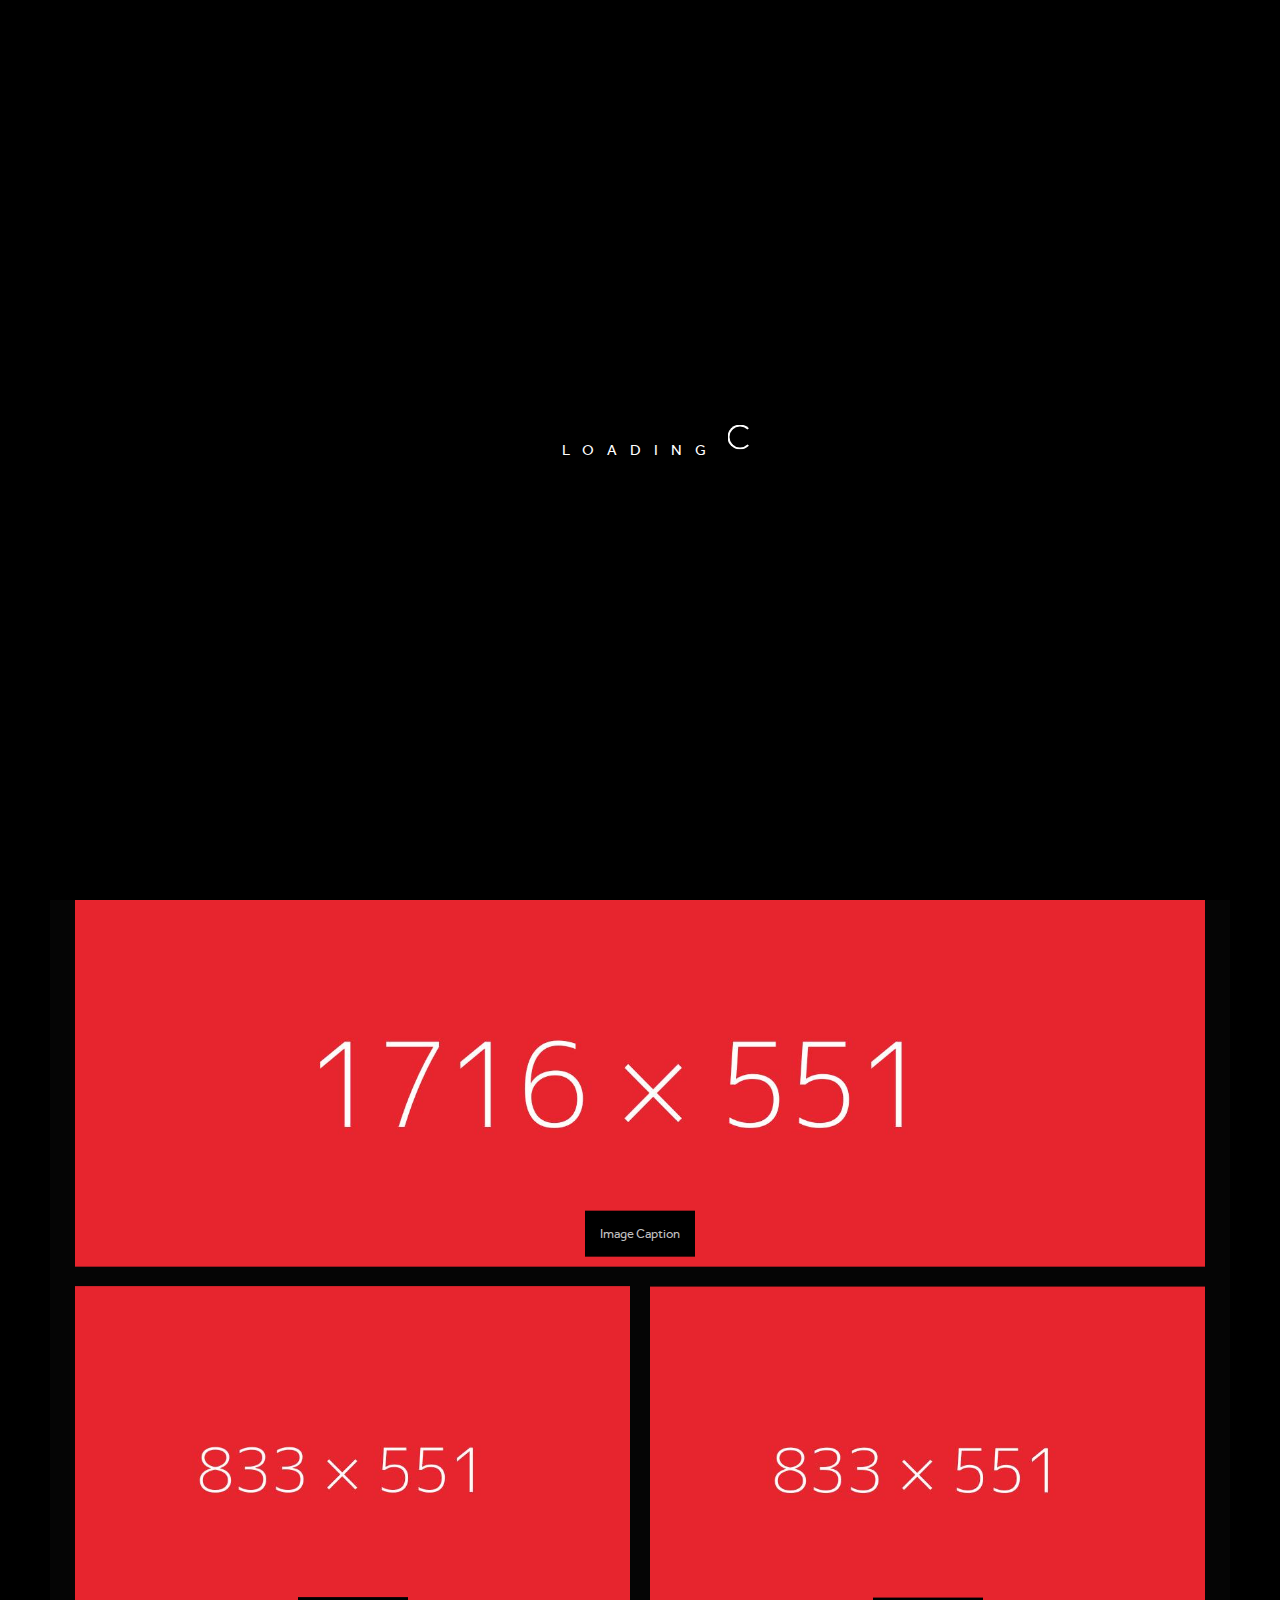
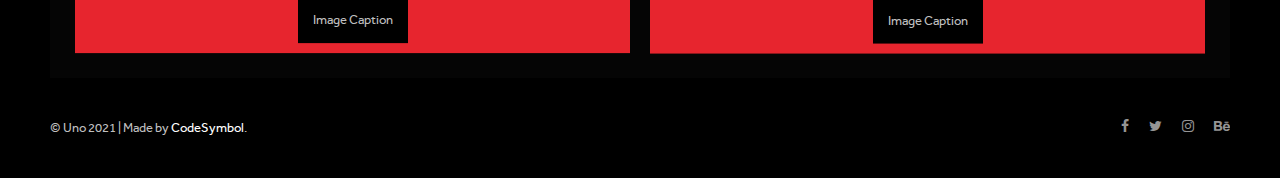
<file: gallery-masonry-2columns.html>
<!DOCTYPE HTML>
<html lang="en-US">

<!-- Begin Head -->
<head>

    <meta charset="utf-8">
    <title>Uno</title>

    <!-- Begin Meta Tags -->
    <meta name="viewport" content="width=device-width, initial-scale=1, shrink-to-fit=no" />
    <meta name="description" content="A Photography Template by CodeSymbol"/>
    <meta name="keywords" content="HTML, CSS, JavaScript, Responsive, Photography"/>
    <meta name="author" content="CodeSymbol"/>
    <!-- End Meta Tags -->

    <link rel="icon" href="images/icon_dark.png" />

    <!-- Begin Stylesheets -->
    <link type="text/css" rel="stylesheet" href="css/reset.css">
    <link type="text/css" rel="stylesheet" href="includes/fontawesome/icons.css">
    <link type="text/css" rel="stylesheet" href="js/custom-scrollbar/custom-scrollbar.css">
    <link type="text/css" rel="stylesheet" href="js/magnific-popup/magnific-popup.css">
    <link type="text/css" rel="stylesheet" href="js/flexslider/flexslider.css">
    <link type="text/css" rel="stylesheet" href="js/kenburns/kenburns.css">
    <link type="text/css" rel="stylesheet" href="js/swiper/swiper.css">
    <link type="text/css" rel="stylesheet" href="css/styles.css">
    <link type="text/css" rel="stylesheet" href="css/dark.css">
    <!-- End Stylesheets -->

</head>
<!-- End Head -->


<!-- Begin Body -->
<body>


    <!-- Begin Loader -->
    <div class="preloader">
        <p>LOADING</p>
        <span class="circle"></span>
    </div>
    <!-- End Loader -->

    <!-- Begin Header -->
    <header>

        <!-- Begin Logo -->
        <div class="logo">
            <a href="index.html">
                <img src="images/logo_dark.png" alt="">
            </a>
        </div>
        <!-- End Logo -->

        <!-- Begin Mobile Nav Icon -->
        <span class="menu-icon">
            <span></span>
            <span></span>
            <span></span>
        </span>
        <!-- End Mobile Nav Icon -->

        <!-- Begin Navigation -->
        <nav>
            <ul>

                <li>
                    <a href="#">Home</a>
                    
                    <ul>
                        <li class="menu-item-has-children">
                            <a href="#">Landing</a>
                            <ul>
                                <li><a href="landing-fullscreen-slideshow.html">Fullscreen Slideshow</a></li>
                                <li><a href="landing-strips-slideshow.html">Strips Slideshow</a></li>
                                <li><a href="landing-strips-pages.html">Strips Pages</a></li>
                            </ul>
                        </li>
                        <li><a href="index.html">Horizontal Slideshow</a></li>
                        <li><a href="home-fullscreen-slideshow.html">Fullscreen Slideshow</a></li>
                        <li><a href="home-background-image.html">Background Image</a></li>
                        <li><a href="home-background-video.html">Background Video</a></li>
                    </ul>
                </li>

                <li class="mega-menu four-columns">
                    <a href="#">Portfolio</a>
                    
                    <ul>
                        <li>
                            <h2>Modern</h2>

                            <ul>
                                <li><a href="portfolio-horizontal-centered.html">Horizontal Centered</a></li>
                                <li><a href="portfolio-horizontal-scroll.html">Horizontal Scroll</a></li>
                                <li><a href="portfolio-horizontal-fullscreen.html">Horizontal Fullscreen</a></li>
                                <li><a href="portfolio-strips-3columns.html">Strips 3 Columns</a></li>
                                <li><a href="portfolio-strips-4columns.html">Strips 4 Columns</a></li>
                            </ul>
                        </li>

                        <li>
                            <h2>Grid</h2>

                            <ul>
                                <li><a href="portfolio-grid-2columns.html">Grid 2 Columns</a></li>
                                <li><a href="portfolio-grid-3columns.html">Grid 3 Columns</a></li>
                                <li><a href="portfolio-grid-4columns.html">Grid 4 Columns</a></li>
                                <li><a href="portfolio-grid-opacity-filters.html">Opacity Filters</a></li>
                                <li><a href="portfolio-grid-isotope-filters.html">Isotope Filters</a></li>
                            </ul>
                        </li>

                        <li>
                            <h2>Masonry</h2>

                            <ul>
                                <li><a href="portfolio-masonry-2columns.html">Masonry 2 Columns</a></li>
                                <li><a href="portfolio-masonry-3columns.html">Masonry 3 Columns</a></li>
                                <li><a href="portfolio-masonry-4columns.html">Masonry 4 Columns</a></li>
                                <li><a href="portfolio-masonry-opacity-filters.html">Opacity Filters</a></li>
                                <li><a href="portfolio-masonry-isotope-filters.html">Isotope Filters</a></li>
                            </ul>
                        </li>

                        <li>
                            <h2>Singles</h2>

                            <ul>
                                <li><a href="portfolio-single1.html">Project Single 1</a></li>
                                <li><a href="portfolio-single2.html">Project Single 2</a></li>
                                <li><a href="portfolio-single3.html">Project Single 3</a></li>
                                <li><a href="portfolio-single4.html">Project Single 4</a></li>
                                <li><a href="portfolio-single5.html">Project Single 5</a></li>
                            </ul>
                        </li>

                    </ul>
                </li>

                <li class="mega-menu three-columns">
                    <a href="#" class="active">Gallery</a>
                    
                    <ul>
                        <li>
                            <h2>Modern</h2>

                            <ul>
                                <li><a href="gallery-horizontal-centered.html">Horizontal Centered</a></li>
                                <li><a href="gallery-horizontal-scroll.html">Horizontal Scroll</a></li>
                                <li><a href="gallery-slideshow-vertical.html">Slideshow Vertical Nav</a></li>
                                <li><a href="gallery-slideshow-horizontal.html">Slideshow Horizontal Nav</a></li>
                                <li><a href="gallery-slideshow-kenburns.html">Slideshow Kenburns</a></li>
                            </ul>
                        </li>

                        <li>
                            <h2>Grid</h2>

                            <ul>
                                <li><a href="gallery-grid-2columns.html">Grid 2 Columns</a></li>
                                <li><a href="gallery-grid-3columns.html">Grid 3 Columns</a></li>
                                <li><a href="gallery-grid-4columns.html">Grid 4 Columns</a></li>
                                <li><a href="gallery-grid-opacity-filters.html">Opacity Filters</a></li>
                                <li><a href="gallery-grid-isotope-filters.html">Isotope Filters</a></li>
                            </ul>
                        </li>

                        <li>
                            <h2>Masonry</h2>

                            <ul>
                                <li><a class="active" href="gallery-masonry-2columns.html">Masonry 2 Columns</a></li>
                                <li><a href="gallery-masonry-3columns.html">Masonry 3 Columns</a></li>
                                <li><a href="gallery-masonry-4columns.html">Masonry 4 Columns</a></li>
                                <li><a href="gallery-masonry-opacity-filters.html">Opacity Filters</a></li>
                                <li><a href="gallery-masonry-isotope-filters.html">Isotope Filters</a></li>
                            </ul>
                        </li>

                    </ul>
                </li>

                <li>
                    <a href="#">Pages</a>
                    
                    <ul>
                        <li><a href="page-aboutme.html">About Me</a></li>
                        <li><a href="page-aboutus.html">About Us</a></li>
                        <li><a href="page-contact.html">Contact Us</a></li>
                    </ul>
                </li>

                <li>
                    <a href="#">Blog</a>
                    
                    <ul>
                        <li><a href="blog-fullwidth.html">Fullwidth</a></li>
                        <li><a href="blog-sidebar.html">With Sidebar</a></li>

                        <li class="menu-item-has-children">
                            <a href="#">Single Post</a>

                            <ul>
                                <li><a href="blog-single-standard.html">Standard Post</a></li>
                                <li><a href="blog-single-gallery.html">Gallery Post</a></li>
                                <li><a href="blog-single-video.html">Video Post</a></li>
                                <li><a href="blog-single-audio.html">Audio Post</a></li>
                            </ul>
                        </li>
                    </ul>
                </li>

            </ul>
        </nav>
        <!-- End Navigation -->

    </header>
    <!-- End Header -->

    <!-- Begin Main -->
    <main>
        <div class="gallery grid masonry two-columns">
            <div class="wrapper">

                <figure class="size-regular">
                    <a href="images/g1.jpg">
                        <img src="images/g1.jpg" alt="">
                    </a>
                    <figcaption>Image Caption</figcaption>
                </figure>

                <figure class="size-tall">
                    <a href="images/t1.jpg">
                        <img src="images/t1.jpg" alt="">
                    </a>
                    <figcaption>Image Caption</figcaption>
                </figure>
                
                <figure class="size-regular">
                    <a href="images/g3.jpg">
                        <img src="images/g3.jpg" alt="">
                    </a>
                    <figcaption>Image Caption</figcaption>
                </figure>
                
                <figure class="size-wide">
                    <a href="images/w1.jpg">
                        <img src="images/w1.jpg" alt="">
                    </a>
                    <figcaption>Image Caption</figcaption>
                </figure>
                
                <figure class="size-regular">
                    <a href="images/g5.jpg">
                        <img src="images/g5.jpg" alt="">
                    </a>
                    <figcaption>Image Caption</figcaption>
                </figure>
                
                <figure class="size-regular">
                    <a href="images/g6.jpg">
                        <img src="images/g6.jpg" alt="">
                    </a>
                    <figcaption>Image Caption</figcaption>
                </figure>

            </div>
        </div>
    </main>
    <!-- End Main -->

    <!-- Begin Footer -->
    <footer>

        <div class="copyrights">
            <p>© Uno 2021 | Made by <a href="https://themeforest.net/user/codesymbol" target="_blank">CodeSymbol</a>.</p>
        </div>

        <div class="social-links">
            <ul>
                <li><a href="#" class="icons-facebook"></a></li>
                <li><a href="#" class="icons-twitter"></a></li>
                <li><a href="#" class="icons-instagram"></a></li>
                <li><a href="#" class="icons-behance"></a></li>
            </ul>
        </div>
        
    </footer>
    <!-- End Footer -->


    <!-- Begin JavaScript -->
    <script src="js/jquery.js"></script>
    <script src="js/modernizr.js"></script>
    <script src="js/easing.js"></script>
    <script src="js/imagesloaded.js"></script>
    <script src="js/fitvids.js"></script>
    <script src="js/yt-player.js"></script>
    <script src="js/appear.js"></script>
    <script src="js/magnific-popup/magnific-popup.js"></script>
    <script src="js/custom-scrollbar/custom-scrollbar.js"></script>
    <script src="js/flexslider/flexslider.js"></script>
    <script src="js/kenburns/kenburns.js"></script>
    <script src="js/swiper/swiper.js"></script>
    <script src="js/isotope.js"></script>
    <script src="js/scripts.js"></script>
    <!-- End JavaScript -->


</body>
<!-- End Body -->

</html>
</file>
<file: js/kenburns/kenburns.css>
@-webkit-keyframes right {
  from {
    -webkit-transform: translateX(calc((-4vw + -4vh + -4%)/3)) rotate(0.01deg);
    transform: translateX(calc((-4vw + -4vh + -4%)/3)) rotate(0.01deg);
    -ms-transform: translateX(-4%);
  }
  to {
    -webkit-transform: translateX(calc((4vw + 4vh + 4%)/3)) rotate(0.01deg);
    transform: translateX(calc((4vw + 4vh + 4%)/3)) rotate(0.01deg);
    -ms-transform: translateX(4%);
  }
}

@keyframes right {
  from {
    -webkit-transform: translateX(calc((-4vw + -4vh + -4%)/3)) rotate(0.01deg);
    transform: translateX(calc((-4vw + -4vh + -4%)/3)) rotate(0.01deg);
    -ms-transform: translateX(-4%);
  }
  to {
    -webkit-transform: translateX(calc((4vw + 4vh + 4%)/3)) rotate(0.01deg);
    transform: translateX(calc((4vw + 4vh + 4%)/3)) rotate(0.01deg);
    -ms-transform: translateX(4%);
  }
}

@-webkit-keyframes left {
  from {
    -webkit-transform: translateX(calc((4vw + 4vh + 4%)/3)) rotate(0.01deg);
    transform: translateX(calc((4vw + 4vh + 4%)/3)) rotate(0.01deg);
    -ms-transform: translateX(4%);
  }
  to {
    -webkit-transform: translateX(calc((-4vw + -4vh + -4%)/3)) rotate(0.01deg);
    transform: translateX(calc((-4vw + -4vh + -4%)/3)) rotate(0.01deg);
    -ms-transform: translateX(-4%);
  }
}

@keyframes left {
  from {
    -webkit-transform: translateX(calc((4vw + 4vh + 4%)/3)) rotate(0.01deg);
    transform: translateX(calc((4vw + 4vh + 4%)/3)) rotate(0.01deg);
    -ms-transform: translateX(4%);
  }
  to {
    -webkit-transform: translateX(calc((-4vw + -4vh + -4%)/3)) rotate(0.01deg);
    transform: translateX(calc((-4vw + -4vh + -4%)/3)) rotate(0.01deg);
    -ms-transform: translateX(-4%);
  }
}

@-webkit-keyframes down {
  from {
    -webkit-transform: translateY(calc((-4vw + -4vh + -4%)/3)) rotate(0.01deg);
    transform: translateY(calc((-4vw + -4vh + -4%)/3)) rotate(0.01deg);
    -ms-transform: translateY(-4%);
  }
  to {
    -webkit-transform: translateY(calc((4vw + 4vh + 4%)/3)) rotate(0.01deg);
    transform: translateY(calc((4vw + 4vh + 4%)/3)) rotate(0.01deg);
    -ms-transform: translateY(4%);
  }
}

@keyframes down {
  from {
    -webkit-transform: translateY(calc((-4vw + -4vh + -4%)/3)) rotate(0.01deg);
    transform: translateY(calc((-4vw + -4vh + -4%)/3)) rotate(0.01deg);
    -ms-transform: translateY(-4%);
  }
  to {
    -webkit-transform: translateY(calc((4vw + 4vh + 4%)/3)) rotate(0.01deg);
    transform: translateY(calc((4vw + 4vh + 4%)/3)) rotate(0.01deg);
    -ms-transform: translateY(4%);
  }
}

@-webkit-keyframes up {
  from {
    -webkit-transform: translateY(calc((4vw + 4vh + 4%)/3)) rotate(0.01deg);
    transform: translateY(calc((4vw + 4vh + 4%)/3)) rotate(0.01deg);
    -ms-transform: translateY(4%);
  }
  to {
    -webkit-transform: translateY(calc((-4vw + -4vh + -4%)/3)) rotate(0.01deg);
    transform: translateY(calc((-4vw + -4vh + -4%)/3)) rotate(0.01deg);
    -ms-transform: translateY(-4%);
  }
}

@keyframes up {
  from {
    -webkit-transform: translateY(calc((4vw + 4vh + 4%)/3)) rotate(0.01deg);
    transform: translateY(calc((4vw + 4vh + 4%)/3)) rotate(0.01deg);
    -ms-transform: translateY(4%);
  }
  to {
    -webkit-transform: translateY(calc((-4vw + -4vh + -4%)/3)) rotate(0.01deg);
    transform: translateY(calc((-4vw + -4vh + -4%)/3)) rotate(0.01deg);
    -ms-transform: translateY(-4%);
  }
}

@-webkit-keyframes out {
  from {
    -webkit-transform: scale(1.15);
    transform: scale(1.15);
  }
  to {
    -webkit-transform: scale(1);
    transform: scale(1);
  }
}

@keyframes out {
  from {
    -webkit-transform: scale(1.15);
    transform: scale(1.15);
  }
  to {
    -webkit-transform: scale(1);
    transform: scale(1);
  }
}

@-webkit-keyframes in {
  from {
    -webkit-transform: scale(1);
    transform: scale(1);
  }
  to {
    -webkit-transform: scale(1.15);
    transform: scale(1.15);
  }
}

@keyframes in {
  from {
    -webkit-transform: scale(1);
    transform: scale(1);
  }
  to {
    -webkit-transform: scale(1.15);
    transform: scale(1.15);
  }
}

.slideshow.kenburns {

}
.slideshow.kenburns #slides {
  position: fixed;
  width: 1px;
  height: 1px;
  left: -9999px;
}

.slideshow.kenburns #slideshow {
  position: absolute;
  overflow: hidden;
  top: 0;
  left: 0;
  right: 0;
  bottom: 0;
}

#slideshow .slide, #slideshow span.background, #slideshow .static-content {
  display: block;
  position: absolute;
  top: 0;
  left: 0;
  right: 0;
  bottom: 0;
}

#slideshow .slide span.background {
  background-size: cover;
  background-position: center;
}

#slideshow .slide span.background.animate.right, #slideshow .slide span.background.animate.left {
  left: calc((-4vw + -4vh + -4%)/3);
  right: calc((-4vw + -4vh + -4%)/3);
}

#slideshow .slide span.background.animate.up, #slideshow .slide span.background.animate.down {
  top: calc((-4vw + -4vh + -4%)/3);
  bottom: calc((-4vw + -4vh + -4%)/3);
}

#slideshow span.background.animate {
  -webkit-animation-fill-mode: forwards;
  animation-fill-mode: forwards;
  -webkit-animation-timing-function: linear;
  animation-timing-function: linear;
}

#slideshow span.background.animate.right {
  -webkit-animation-name: right;
  animation-name: right;
}

#slideshow span.background.animate.left {
  -webkit-animation-name: left;
  animation-name: left;
}

#slideshow span.background.animate.up {
  -webkit-animation-name: up;
  animation-name: up;
}

#slideshow span.background.animate.down {
  -webkit-animation-name: down;
  animation-name: down;
}

#slideshow span.background.animate.in {
  -webkit-animation-name: in;
  animation-name: in;
}

#slideshow span.background.animate.out {
  -webkit-animation-name: out;
  animation-name: out;
}

#slideshow span.background.animate.paused {
  -webkit-animation-play-state: paused;
  animation-play-state: paused;
}
</file>
<file: css/styles.css>
/*
Template Name: Uno
Template URL: https://www.codesymbol.com/templates/uno/
Version: 2.0
Author: CodeSymbol
Author URL: https://themeforest.net/user/codesymbol/

1.  Basics
2.  Elements
3.  Header
4.  Footer
5.  Pages
6.  Gallery
7.  Portfolio
8.  Pages
9.  Blog
10. Transitions
11. Media Quieries
*/


/*
================================================================
================================================================
	Basics
================================================================
================================================================
*/

    /* ---------------------- */
    /* Global                 */
    /* ---------------------- */
        @font-face {
            font-family: 'effra';
            src: url('../includes/font/effra-regular.eot');
            src: url('../includes/font/effra-regular.eot?#iefix') format('embedded-opentype'),
                 url('../includes/font/effra-regular.woff') format('woff'),
                 url('../includes/font/effra-regular.ttf') format('truetype'),
                 url('../includes/font/effra-regular.svg#effraregular') format('svg');
        }
        @font-face {
            font-family: 'effra_bold';
            src: url('../includes/font/effra-bold.eot');
            src: url('../includes/font/effra-bold.eot?#iefix') format('embedded-opentype'),
                 url('../includes/font/effra-bold.woff') format('woff'),
                 url('../includes/font/effra-bold.ttf') format('truetype'),
                 url('../includes/font/effra-bold.svg#effrabold') format('svg');
        }
        html {
            position: relative;
        }
        body {
            position: relative;
            padding: 0 50px;
        	font-size: 14px;
        	line-height: 26px;
            letter-spacing: 0px;
            overflow-x: hidden;
            z-index: 0;
            font-family: effra, arial;
        }
        p {
            -webkit-font-smoothing: antialiased;
        }
        a {

        }
        ul {
            font-size: 0;
        }
        ul li {
            font-size: 14px;
        }
        h1, h2, h3, h4, h5, h6 {
            font-family: effra_bold, effra;
        	margin-bottom: 20px;
            letter-spacing: 4px;
            text-transform: uppercase;
        }
        h1 {
        	font-size: 48px;
        	line-height: 52px;
        }
        h2 {
        	font-size: 32px;
        	line-height: 42px;
        }
        h3 {
        	font-size: 20px;
        	line-height: 35px;
        }
        h4 {
        	font-size: 18px;
        	line-height: 31px;
        }
        h5 {
        	font-size: 14px;
        	line-height: 25px;
        }
        h6 {
        	font-size: 13px;
        	line-height: 20px;
        }

    /* ---------------------- */
    /* Defaults               */
    /* ---------------------- */

        /* Global */
            body.fullscreen,
            html.fullscreen {
                width: 100%;
                height: 100%;
                overflow: hidden;
            }
            main {
                position: relative;
                z-index: 1;
            }
            body.fullscreen main,
            html.fullscreen main {
                width: 100%;
                height: calc(100vh - 200px);
                overflow: hidden;
                padding: 0;
            }
            body:not(.fullscreen) main {
                padding: 25px;
            }
            body:not(.fullscreen) main.extra-padding {
                padding: 75px 25px;
            }
            body:not(.fullscreen) main .inner-container {
                width: 1100px;
                margin: 0 auto;
            }
            body:not(.fullscreen) main .inner-container::after {
                content: "";
                display: block;
                clear: both;
            }
            main p {
                margin-bottom: 25px;
                letter-spacing: 1px;
            }
            main a {

            }
            main img {
                max-width: 100%;
                height: auto;
            }
            main dl {
                margin-bottom: 20px;
            }
            main dl dd {
                margin-left: 20px;
            }
            main em {
                font-style: italic;
            }
            main small {
                font-size: 11px;
            }
            main sub {
                vertical-align: sub;
            }
            main sup,
            main b {
                vertical-align: super;
            }
            p:empty{
                display:none
            }
            .font-bold {
                font-family: effra_bold, effra;
            }
            .has-background {
                background-position: center;
                background-size: cover;
            }
        
        /* Preloader */
            @-webkit-keyframes rotate
                {
                    0% {
                        -webkit-transform:rotate(0deg);
                        -ms-transform:rotate(0deg);
                        transform:rotate(0deg)
                    }
                    100% {
                        -webkit-transform:rotate(360deg);
                        -ms-transform:rotate(360deg);
                        transform:rotate(360deg)
                    }
            }
            @-moz-keyframes rotate
                {
                    0% {
                        -webkit-transform:rotate(0deg);
                        -ms-transform:rotate(0deg);
                        transform:rotate(0deg)
                    }
                    100% {
                        -webkit-transform:rotate(360deg);
                        -ms-transform:rotate(360deg);
                        transform:rotate(360deg)
                    }
            }
            @keyframes rotate
                {
                    0% {
                        -webkit-transform:rotate(0deg);
                        -ms-transform:rotate(0deg);
                        transform:rotate(0deg)
                    }
                    100% {
                        -webkit-transform:rotate(360deg);
                        -ms-transform:rotate(360deg);
                        transform:rotate(360deg)
                    }
            }
            .preloader {
                position: fixed;
                height: 100%;
                width: 100%;
                top: 0;
                left: 0;
                z-index: 999;
            }
            body.loaded .preloader {
                display: none;
            }
            .preloader p {
                position: absolute;
                top: 50%;
                left: 50%;
                font-size: 15px;
                margin: 0;
                letter-spacing: 13px;
                -webkit-transform: translate(-50%,-50%);
                -ms-transform: translate(-50%,-50%);
                transform: translate(-50%,-50%);
            }
            .preloader .circle {
                position: absolute;
                display: inline-block;
                width: 25px;
                height: 25px;
                top: 48.6%;
                left: 80%;
                left:-webkit-calc(50% + 100px);
                left:-moz-calc(50% + 100px);
                left:calc(50% + 100px);
                border-radius: 50%;
                border: 2px solid;
                border-right-color: transparent;
                background-color: transparent;
                -webkit-transform: translate(-50%,-50%);
                -ms-transform: translate(-50%,-50%);
                transform: translate(-50%,-50%);
                -webkit-animation-duration: .65s;
                animation-duration: .65s;
                -webkit-animation-iteration-count: infinite;
                animation-iteration-count: infinite;
                -webkit-animation-name: rotate;
                animation-name: rotate;
                -webkit-animation-timing-function: linear;
                animation-timing-function: linear;
            }

        /* Screen Reader */
            .screen-reader-text {
                display: none;
            }

        /* Alignments */
            .alignleft {
                float: left;
                margin: 0 20px 20px 0;
            }
            .alignright {
                float: right;
                margin: 0 0 20px 20px;
            }
            .aligncenter {
                text-align: center;
                margin: 20px auto;
                display: block;
            }
            .alignwide {
                margin-left: 0;
                width: 100%;
            }
            .alignwide img,
            .alignfull img {
                display: block;
                margin: 0 auto;
            }
            .alignfull {
                width: auto;
                max-width: 100%;
            }
        
        /* reCAPTCHA */
            .grecaptcha-badge {
                display: none!important;
            }
            .grecaptcha-badge.vis {
                display: block!important;
            }

        /* Lists */
            main ul {
                margin-bottom: 15px;
                list-style: disc;
            }
            main ul ul {
                margin-left: 15px;
                margin-bottom: 0;
            }
            main ul li,
            main ol ul > li {
                list-style: disc;
                margin-left: 1px;
                list-style-position: inside;
            }
            main ol {
                margin-bottom: 15px;
                list-style: decimal;
            }
            main ol ol {
                margin-left: 15px;
                margin-bottom: 0;
            }
            main ol li,
            main ul ol > li {
                list-style: decimal;
                margin-left: 1px;
                list-style-position: inside;
            }
            main ul ol,
            main ol ul {
                margin-bottom: 0;
            }

        /* Blockquote */
            main blockquote {
                font-size: 18px;
                line-height: 26px;
                position: relative;
                padding: 31px;
                cursor: default;
                text-align: center;
                margin: 0 0 20px;
            }
            main blockquote p:last-of-type {
                margin: 0;
            }
            main blockquote cite {
                margin-top: 16px;
                display: block;
                font-size: 11px;
                text-align: center;
            }

        /* Code & Pre */
            code {
                padding: 20px;
                display: block;
                margin: 10px 0;
            }

        /* Table & Calendar */
            main table {
                margin-bottom: 20px;
                width: 100%;
            }
            main table th {
                text-align: left;
                margin: 1px 1px;
                border: 1px solid;
                padding: 5px 10px;
            }
            main table td {
                margin: 1px 1px;
                border: 1px solid;
                padding: 5px 10px;
            }

        /* Image & Gallery & Figures */
            img.full {
                display: block;
                width: 100%;
                max-width: 100%;
                height: auto;
            }
            img.alignleft,
            img.alignright {
                margin-top: 8px;
            }
            figure {
                position: relative;
            }
            figure figcaption {
                position: absolute;
                left: 50%;
                bottom: 10px;
                padding: 10px 15px;
                font-size: 13px;
                opacity: 1;
                cursor: default;
                text-align: center;
                pointer-events: none;
                -webkit-transform: translate(-50%, 0);
                -moz-transform: translate(-50%, 0);
                transform: translate(-50%, 0);
            }
            figure figcaption.adjusted {
                width: 90%;
            }

        /* Placholder */
            form input::-webkit-input-placeholder,
            form textarea::-webkit-input-placeholder {
                opacity: 1;
            }
            form input::-moz-placeholder,
            form textarea::-moz-placeholder {
                opacity: 1;
            }
            form input:-ms-input-placeholder,
            form textarea:-ms-input-placeholder {
                opacity: 1;
            }


/*
================================================================
================================================================
	Header
================================================================
================================================================
*/

    /* ---------------------- */
    /* Global                 */
    /* ---------------------- */
        header {
            position: relative;
            height: 100px;
        }
        header a {

        }

    /* ---------------------- */
    /* Logo                   */
    /* ---------------------- */
        header .logo {
            position: relative;
            float: left;
            height: 100px;
            line-height: 100px;
            display: block;
        }
        header .logo a {
            display: inline-block;
            max-height: 100px;
        }
        header .logo img {
            max-height: 50px;
            width: auto;
        }
        header.showNav .logo {
            position: absolute;
            left: 50px;
            top: 0;
        }

    /* ----------------------  */
    /* Navigation - Main Links */
    /* ----------------------  */
        header > nav {
            float: right;
            height: 100px;
        }
        header > nav > ul {
            height: 100px;
            display: table;
        }
        header > nav > ul > li {
            position: relative;
            display: table-cell;
            max-height: 100px;
            vertical-align: middle;
        }
        header > nav > ul > li > a {
            padding: 0 22px 42px;
        }
        header > nav > ul > li:last-child > a {
            padding-right: 0;
        }

    /* ----------------------                  */
    /* Navigation - Dropdown Small (1st Level) */
    /* ----------------------                  */
        header > nav > ul > li:not(.mega-menu) ul {
            position: absolute;
            width: 210px;
            padding: 0;
            top: 100px;
            left: 50%;
            display: none;
            opacity: 0;
            z-index: 99;
            box-shadow: 3px 2px 7px 1px rgba(0,0,0,0.35);
            -webkit-transform: translate(-50% , 0);
            -moz-transform: translate(-50% , 0);
            transform: translate(-50% , 0);
        }
        header > nav > ul > li:not(.mega-menu) li {
            position: relative;
            display: block;
            padding: 0 30px 5px;
        }
        header > nav > ul > li:not(.mega-menu) li:first-child {
            padding: 20px 30px 5px;
        }
        header > nav > ul > li:not(.mega-menu) li:last-child {
            padding: 0 30px 22px;
        }
        header > nav > ul > li:not(.mega-menu) li.menu-item-has-children::before {
            position: absolute;
            content: "\f054";
            top: 9px;
            right: 15px;
            font-size: 8px;
            color: inherit;
            font-family: 'fontawesome' !important;
            speak: none;
            line-height: 1;
            -webkit-font-smoothing: antialiased;
            -moz-osx-font-smoothing: grayscale;
        }
        header > nav > ul > li:not(.mega-menu) li.menu-item-has-children:first-child::before {
            top: 29px;
        }
        header > nav > ul > li:not(.mega-menu) li a {
            display: block;
        }

    /* ----------------------                    */
    /* Navigation - Dropdown Small (More Levels) */
    /* ----------------------                    */
        header > nav > ul > li:not(.mega-menu) ul ul {
            top: -20px;
            left: 100%;
            display: none;
            opacity: 0;
            transform: none;
            border-left: 1px solid transparent;
        }
        header > nav > ul > li:not(.mega-menu) ul li:first-child ul {
            top: 0;
        }
        header > nav > ul > li:not(.mega-menu) ul ul li {

        }
        header > nav > ul > li:not(.mega-menu).left > ul {
            left: auto;
            right: 0;
            transform: none;
        }
        header > nav > ul > li:not(.mega-menu).left ul ul,
        header > nav > ul > li:not(.mega-menu).left ul ul ul {
            left: -210px;
            border-left: 0;
            border-right: 2px solid transparent;
        }

    /* ----------------------   */
    /* Navigation - Mega Menu   */
    /* ----------------------   */
        header > nav > ul > li.mega-menu {
            position: static;
        }
        header > nav > ul > li.mega-menu > ul {
            position: absolute;
            display: none;
            opacity: 0;
            width: 100%;
            top: 100px;
            left: 0;
            padding: 60px;
            z-index: 99;
            text-align: center;
            box-shadow: 3px 2px 7px 1px rgba(0,0,0,0.35);
        }
        header > nav > ul > li.mega-menu > ul > li {
            display: inline-block;
            padding: 0 50px 0;
            background-color: transparent;
            min-width: 320px;
        }
        header > nav > ul > li.mega-menu.three-columns > ul > li {

        }
        header > nav > ul > li.mega-menu.four-columns > ul > li {
            min-width: 240px;
            padding: 0 30px 0;
        }
        header > nav > ul > li.mega-menu > ul > li:first-child {
            padding-left: 0;
        }
        header > nav > ul > li.mega-menu > ul > li:last-child {
            padding-right: 0;
        }
        header > nav > ul > li.mega-menu > ul h2 {
            font-size: 18px;
            line-height: 30px;
            margin-bottom: 15px;
            padding-bottom: 15px;
            position: relative;
            text-align: left;
            border-bottom: 1px solid;
        }
        header > nav > ul > li.mega-menu > ul ul {
            position: relative;
            width: auto;
            padding: 0;
            top: auto;
            left: auto;
            opacity: 1;
            display: block;
            z-index: auto;
            box-shadow: none;
            border-left: 0;
            text-align: left;
        }
        header > nav > ul > li.mega-menu > ul > li li:first-child,
        header > nav > ul > li.mega-menu > ul > li li {
            padding: 0 0 5px 14px;
            background-color: transparent;
            position: relative;
        }
        header > nav > ul > li.mega-menu > ul > li li::before {
            position: absolute;
            content: "";
            top: 14px;
            left: 0;
            width: 5px;
            height: 1px;
        }

    /* ----------------------   */
    /* Navigation (Responsive)  */
    /* ----------------------   */
        @-webkit-keyframes fadeNav {
            0% {opacity: 0}
            100% {opacity: 1}
        }
        @-moz-keyframes fadeNav {
            0% {opacity: 0}
            100% {opacity: 1}
        }
        @keyframes fadeNav {
            0% {opacity: 0}
            100% {opacity: 1}
        }
        header .menu-icon {
            position: relative;
            display: none;
            top: 45px;
            right: 0;
            width: 32px;
            height: 21px;
            cursor: pointer;
            z-index: 100;
            float: right;
        }
        header .menu-icon span {
            position: absolute;
            display: block;
            width: 65%;
            height: 2px;
            top: 9px;
            right: 0;
        }
        header .menu-icon span:nth-child(1){
            top: 0;
        }
        header .menu-icon span:nth-child(2){
            top: 7px;
        }
        header .menu-icon span:nth-child(3){
            top: 14px;
        }
        header.showNav {
            position: relative;
            top: 0;
            left: 0;
            width: 100%;
            min-height: 100%;
            padding: 0;
            z-index: 99;
        }
        header.showNav .menu-icon {
            position: absolute;
            width: 32px;
            height: 22px;
            right: 50px;
            top: 16px;
        }
        header.showNav .menu-icon span {
            width: 55%;
            top: 10px;
        }
        header.showNav .menu-icon span:nth-child(1),
        header.showNav .menu-icon span:nth-child(2),
        header.showNav .menu-icon span:nth-child(3) {
            top: 9px;
            transform: rotate(45deg);
        }
        header.showNav .menu-icon span:nth-child(3){
            transform: rotate(-45deg);
        }
        header.showNav nav {
            position: relative;
            z-index: 99;
            opacity: 1;
            display: block;
            overflow: auto;
            overflow-x: hidden;
            -webkit-animation: fadeNav 0.5s;
            -moz-animation: fadeNav 0.5s;
            -o-animation: fadeNav 0.5s;
            animation: fadeNav 0.5s;
        }

    /* ---------------------- */
    /* Hover Effects          */
    /* ---------------------- */
        @-webkit-keyframes showDropdowns {
            0% {
                opacity: 0;
            }
            100% {
                opacity: 1;
            }
        }
        @-moz-keyframes showDropdowns {
            0% {
                opacity: 0;
            }
            100% {
                opacity: 1;
            }
        }
        @keyframes showDropdowns {
            0% {
                opacity: 0;
            }
            100% {
                opacity: 1;
            }
        }
        header:not(.showNav) > nav > ul li:hover > ul {
            opacity: 1;
            display: block;
            -webkit-animation-duration: 0.5s;
            -moz-animation-duration: 0.5s;
            animation-duration: 0.5s;
            -webkit-animation-timing-function: ease;
            animation-timing-function: ease;
            -webkit-animation-name: showDropdowns;
            animation-name: showDropdowns;
        }
        header:not(.showNav) > nav > ul > li.mega-menu > ul li:hover > ul {
            -webkit-animation-name: none;
            animation-name: none;
        }
        header:not(.showNav) > nav > ul li:hover > a,
        header:not(.showNav) > nav > ul > li:not(.mega-menu) li.menu-item-has-children:hover::before {

        }
        header:not(.showNav) > nav > ul > li.mega-menu > ul > li li:hover::before {

        }
        header > nav > ul > li a.active {

        }

/*
================================================================
================================================================
    Footer
================================================================
================================================================
*/

    /* ---------------------- */
    /* Global                 */
    /* ---------------------- */
        footer {
            position: relative;
            height: 100px;
        }

    /* ---------------------- */
    /* Copyrights             */
    /* ---------------------- */
        footer .copyrights {
            position: relative;
            float: left;
            height: 100px;
            display: table;
            max-width: 50%;
            overflow: hidden;
        }
        footer .copyrights p {
            display: table-cell;
            vertical-align: middle;
            font-size: 13px;
        }

    /* ---------------------- */
    /* Social Icons           */
    /* ---------------------- */
        footer .social-links {
            position: relative;
            float: right;
            height: 100px;
            max-width: 50%;
            overflow: hidden;
        }
        footer .social-links ul {
            position: relative;
            height: 100px;
            display: table;
        }
        footer .social-links ul li {
            display: table-cell;
            vertical-align: middle;
            padding: 0 10px 0;
        }
        footer .social-links ul li:first-child {
            padding-left: 0;
        }
        footer .social-links ul li:last-child {
            padding-right: 0;
        }
        footer .social-links ul li a {

        }
        footer .social-links ul li a:hover {

        }

/*
================================================================
================================================================
    Elements
================================================================
================================================================
*/

    /* ---------------------- */
    /* Custom Scrollbar       */
    /* ---------------------- */
        .mCSB_horizontal.mCSB_inside > .mCSB_container {
            height: 100%;
        }
        .mCSB_scrollTools.mCSB_scrollTools_horizontal {
            opacity: 0!important;
            visibility: hidden;
        }

    /* ---------------------- */
    /* Background Video       */
    /* ---------------------- */
        .yt-bgvideo .player {
            width: 100%;
            height: 100%;
            top: 0;
            left: 0;
            overflow: hidden;
        }
        .yt-bgvideo .inline-YTPlayer,
        .yt-bgvideo .playerBox {
            width: 100%!important;
            height: 100%!important;
            margin-top: 0!important;
            margin-left: 0!important;
        }
        .yt-bgvideo .inlinePlayButton,
        .yt-bgvideo .loading {
            display: none!important;
        }

    /* ---------------------- */
    /* MagnifiPopUp           */
    /* ---------------------- */
        .mfp-bg.mfp-with-zoom.mfp-ready {
            opacity: 0.9;
        }
        .mfp-title {
            padding: 3px 5px;
            text-align: center;
        }
        .mfp-image-holder .mfp-close,
        .mfp-iframe-holder .mfp-close {
            width: 40px;
            height: 40px;
            opacity: 1;
            padding: 0;
            top: 17px;
            right: -18px;
            line-height: 40px;
            text-align: center;
            cursor: pointer;
        }
        .mfp-container .arrow-left,
        .mfp-container .arrow-right {
            font-family: 'fontawesome';
            display: block;
            position: absolute;
            width: 40px;
            height: 40px;
            top: 50%;
            line-height: 40px;
            font-size: 12px;
            z-index: 10045;
            opacity: 1;
            cursor: pointer;
            -webkit-font-smoothing: antialiased;
            -moz-osx-font-smoothing: grayscale;
        }
        .mfp-container .arrow-left {
            left: 50px;
        }
        .mfp-container .arrow-left::before {
            content: "\f053";
        }
        .mfp-container .arrow-right {
            right: 50px;
        }
        .mfp-container .arrow-right::before {
            content: "\f054";
        }
        .mfp-figure figcaption {
            position: relative;
            left: auto;
            bottom: auto;
            padding: 0;
            font-size: 13px;
            opacity: 1;
            cursor: default;
            text-align: center;
            pointer-events: unset;
            background-color: transparent;
            -webkit-transform: none;
            -moz-transform: none;
            transform: none;
        }

    /* ---------------------- */
    /* Columns                */
    /* ---------------------- */
        .row {
            position: relative;
        }
        .row::after {
            content: "";
            display: block;
            clear: both;
        }
        .row.full {
            width: 100%;
        }
        .row.boxed {
            width: 1100px;
            margin: 0 auto;
        }
        .row .column {
            position: relative;
            display: block;
            float: left;
        }

        .row.space .column {
            margin: 0 4% 30px 0;
        }
        .row.space .column.full {
            width: 100%;
            margin: 0;
        }
        .row.space .column.one-half {
            width: 48%;
        }
        .row.space .column.one-third {
            width: 30.666%;
        }
        .row.space .column.one-fourth {
            width: 22%;
        }
        .row.space .column.one-fifth {
            width: 16.8%;
        }
        .row.space .column.two-third {
            width: 65.333%;
        }
        .row.space .column.two-fourth {
            width: 48%;
        }
        .row.space .column.two-fifth {
            width: 37.6%;
        }
        .row.space .column.three-fourth {
            width: 74%;
        }
        .row.space .column.three-fifth {
            width: 58.4%;
        }
        .row.space .column.last {
            margin: 0 0 30px 0;
        }

        .row.no-space .column {
            margin: 0;
        }
        .row.no-space .column.full {
            width: 100%;
        }
        .row.no-space .column.one-half {
            width: 50%;
        }
        .row.no-space .column.one-third {
            width: ‭33.333%;
        }
        .row.no-space .column.one-fourth {
            width: 25%;
        }
        .row.no-space .column.one-fifth {
            width: 20%;
        }
        .row.no-space .column.two-third {
            width: ‭66.666%;
        }
        .row.no-space .column.two-fourth {
            width: 50%;
        }
        .row.no-space .column.two-fifth {
            width: 40%;
        }
        .row.no-space .column.three-fourth {
            width: 75%;
        }
        .row.no-space .column.three-fifth {
            width: 60%;
        }

    /* ---------------------- */
    /* Dividers               */
    /* ---------------------- */
        .divider10, .divider20, .divider30, .divider40, .divider50,
        .divider60, .divider70, .divider80, .divider90, .divider100 {
            display: block;
            clear: both;
        }
        .divider10 {
            height: 10px;
        }
        .divider20 {
            height: 20px;
        }
        .divider30 {
            height: 30px;
        }
        .divider40 {
            height: 40px;
        }
        .divider50 {
            height: 50px;
        }
        .divider60 {
            height: 60px;
        }
        .divider70 {
            height: 70px;
        }
        .divider80 {
            height: 80px;
        }
        .divider90 {
            height: 90px;
        }
        .divider100 {
            height: 100px;
        }

    /* ---------------------- */
    /* Info Label             */
    /* ---------------------- */
        .info-label {
            margin-bottom: 20px;
        }
        .info-label .label {
            font-family: effra_bold;
            letter-spacing: 2px;
            margin-bottom: 0px;
            text-transform: uppercase;
        }
        .info-label .text {
            margin: 0;
        }

    /* ---------------------- */
    /* Horizontal Slider      */
    /* ---------------------- */

        /* Centered & Full */
            .horizontal-slider.centered,
            .horizontal-slider.full {
                position: relative;
                width: 100%;
                height: 100%;
                overflow: hidden;
            }
            .horizontal-slider.centered .swiper-container,
            .horizontal-slider.full .swiper-container {
                width: 100%;
                height: 100%;
            }
            .horizontal-slider.centered .swiper-wrapper,
            .horizontal-slider.full .swiper-wrapper {
                position: relative;
                height: 100%;
                width: 99999px;
                font-size: 0;
            }

        /* Scroll & Strips */
            .horizontal-slider.scroll,
            .horizontal-slider.strips {
                position: relative;
                width: 100%;
                height: 100%;
                overflow: hidden;
            }
            .horizontal-slider.scroll .articles-wrapper,
            .horizontal-slider.strips .articles-wrapper {
                position: relative;
                height: 100%;
                width: 99999px;
                font-size: 0;
            }

    /* ---------------------- */
    /* Slideshow              */
    /* ---------------------- */

        /* Global */
            .flexslider {
                position: relative;
            }
            .flexslider ul {
                position: relative;
            }
            .flexslider li {
                position: relative;
                width: 100%;
            }
            .flexslider .nav {
                position: absolute;
                top: 0;
                left: 0;
                width: 100%;
                height: 100%;
            }
            .flexslider:not(.gallery) .prev,
            .flexslider:not(.gallery) .next {
                position: absolute;
                top: 50%;
                width: 36px;
                height: 36px;
                line-height: 36px;
                font-size: 10px;
                z-index: 2;
                opacity: 0.7;
                text-align: center;
                cursor: pointer;
                -webkit-transform: translate(0, -50%);
                -moz-transform: translate(0, -50%);
                transform: translate(0, -50%);
                font-family: 'fontawesome';
                font-style: normal;
                font-weight: normal;
                font-variant: normal;
                text-transform: none;
                -webkit-font-smoothing: antialiased;
                -moz-osx-font-smoothing: grayscale;
            }
            .flexslider:not(.gallery) .next {
                right: 20px;
            }
            .flexslider:not(.gallery) .next::before {
                content: "\f054";
            }
            .flexslider:not(.gallery) .prev {
                left: 20px;
            }
            .flexslider:not(.gallery) .prev::before {
                content: "\f053";
            }

            .flexslider:not(.gallery) .prev:hover,
            .flexslider:not(.gallery) .next:hover {
                opacity: 1;
            }

        /* Full */
            .flexslider.full {
                width: 100%;
                height: 100%;
            }
            .flexslider.full ul {
                width: 100%;
                height: 100%;
            }
            .flexslider.full li {
                height: 100%;
                background-position: center;
                background-size: cover;
            }
            .flexslider.full li .image-caption {
                position: absolute;
                bottom: 10px;
                left: 50%;
                padding: 10px 15px;
                font-size: 13px;
                opacity: 1;
                pointer-events: none;
                -webkit-transform: translate(-50%, 0);
                -moz-transform: translate(-50%, 0);
                transform: translate(-50%, 0);
            }

    /* ---------------------- */
    /* Team Members           */
    /* ---------------------- */
        .team-member {
            position: relative;
        }
        .team-member img {
            display: block;
            width: 100%;
            height: auto;
        }
        .team-member::before {
            position: absolute;
            content: "";
            height: 100%;
            width: 100%;
            opacity: 0;
        }
        .team-member .overlay {
            position: absolute;
            width: 100%;
            top: 50%;
            left: 0;
            padding: 0 10px;
            text-align: center;
            z-index: 2;
            opacity: 0;
            -webkit-transform: translate(0, -50%);
            -moz-transform: translate(0, -50%);
            transform: translate(0, -50%);
        }
        .team-member .overlay .name {
            font-size: 14px;
            letter-spacing: 4px;
            display: block;
            text-transform: uppercase;
        }
        .team-member .overlay .title {
            font-size: 12px;
            letter-spacing: 1px;
        }
        .team-member .social-profiles {
            position: absolute;
            width: 100%;
            padding: 0 10px;
            bottom: 10px;
            text-align: center;
            opacity: 0;
        }
        .team-member .social-profiles li {
            list-style: none;
            display: inline-block;
            margin: 0 10px;
        }
        .team-member .social-profiles li a {
            
        }
        .team-member:hover::before,
        .team-member:hover .overlay,
        .team-member:hover .social-profiles {
            opacity: 1;
        }

/*
================================================================
================================================================
    Portfolio
================================================================
================================================================
*/

    /* ---------------------- */
    /* Global                 */
    /* ---------------------- */
        .portfolio {

        }

    /* ---------------------- */
    /* Horizontal - Centered  */
    /* ---------------------- */
        .portfolio.horizontal-slider.centered {

        }
        .portfolio.horizontal-slider.centered article.swiper-slide-active {
            pointer-events: unset;
        }
        .portfolio.horizontal-slider.centered article.swiper-slide-active::before {
            opacity: 0;
            visibility: hidden;
        }

    /* ----------------------  */
    /* Horizontal - Fullscreen */
    /* ----------------------  */
        .portfolio.horizontal-slider.full {

        }
        .portfolio.horizontal-slider.full article {
            display: block;
            width: 100%;
            height: 100%;
            pointer-events: unset;
            background-position: center;
            background-size: cover;
        }
        .portfolio.horizontal-slider.full article::before {
            display: none;
        }
        .portfolio.horizontal-slider.full article .overlay {
            padding: 60px 15px;
            max-width: 380px;
        }
        .portfolio.horizontal-slider.full article .overlay .title {
            font-size: 19px;
            line-height: 33px;
        }

        .portfolio.horizontal-slider.full article:hover .overlay {
            opacity: 1;
            visibility: visible;
        }
        .portfolio.horizontal-slider.full article .overlay:hover::before {
            opacity: 1;
        }

    /* ---------------------- */
    /* Horizontal - Scroll    */
    /* ---------------------- */
        .portfolio.horizontal-slider.scroll {

        }
        .portfolio.horizontal-slider.scroll .articles-wrapper {

        }
        .portfolio.horizontal-slider.scroll article {
            margin-right: 30px;
            display: block;
            float: left;
            pointer-events: unset;
        }
        .portfolio.horizontal-slider.scroll article:last-child {
            margin-right: 0;
        }
        .portfolio.horizontal-slider.scroll article::before {
            opacity: 0;
            visibility: hidden;
        }
        .portfolio.horizontal-slider.scroll:hover article::before {
            opacity: 0.7;
            visibility: visible;
        }
        .portfolio.horizontal-slider.scroll article:hover::before {
            opacity: 0;
            visibility: hidden;
        }

    /* ---------------------- */
    /* Horizontal - Strips    */
    /* ---------------------- */
        .portfolio.horizontal-slider.strips {

        }
        .portfolio.horizontal-slider.strips .articles-wrapper {

        }
        .portfolio.horizontal-slider.strips article {
            display: block;
            float: left;
            pointer-events: unset;
            background-size: cover;
            background-position: center;
        }
        .portfolio.horizontal-slider.strips article::before {
            opacity: 0;
            visibility: hidden;
        }
        .portfolio.horizontal-slider.strips:hover article::before {
            opacity: 0.7;
            visibility: visible;
        }
        .portfolio.horizontal-slider.strips article:hover::before {
            opacity: 0;
            visibility: hidden;
        }

    /* ---------------------- */
    /* Horizontal - Global    */
    /* ---------------------- */
        .portfolio.horizontal-slider article {
            display: inline-block;
            position: relative;
            width: auto;
            height: 100%;
            text-align: center;
            pointer-events: none;
            transition-property: transform;
        }
        .portfolio.horizontal-slider article::before {
            position: absolute;
            content: "";
            top: 0;
            left: 0;
            width: 100%;
            height: 100%;
            z-index: 2;
            opacity: 0.75;
            visibility: visible;
        }
        .portfolio.horizontal-slider article figure {
            display: block;
            width: auto;
            height: 100%;
        }
        .portfolio.horizontal-slider article figure img {
            display: block;
            width: auto;
            height: 100%;
        }
        .portfolio.horizontal-slider article figcaption {
            
        }
        .portfolio.horizontal-slider article .overlay {
            position: absolute;
            top: 50%;
            left: 50%;
            padding: 50px 15px;
            width: 50%;
            max-width: 250px;
            z-index: 2;
            opacity: 0;
            visibility: hidden;
            -webkit-backface-visibility: hidden;
            -webkit-transform: translate(-50%, -50%);
            -moz-transform: translate(-50%, -50%);
            transform: translate(-50%, -50%);
        }
        .portfolio.horizontal-slider article .overlay::before {
            position: absolute;
            content: "";
            top: 0;
            left: 0;
            width: 100%;
            height: 100%;
            opacity: 0.7;
        }
        .portfolio.horizontal-slider article .overlay .title {
            font-family: 'effra';
            position: relative;
            display: block;
            font-size: 14px;
            margin: 0;
            letter-spacing: 4px;
            text-transform: uppercase;
            z-index: 2;
        }
        .portfolio.horizontal-slider article .overlay .categories {
            position: relative;
            display: block;
            font-size: 12px;
            z-index: 2;
        }
        .portfolio.horizontal-slider article .overlay .categories span {

        }

        .portfolio.horizontal-slider article:hover .overlay {
            opacity: 1;
            visibility: visible;
        }
        .portfolio.horizontal-slider article .overlay:hover::before {
            opacity: 1;
        }

    /* ---------------------- */
    /* Grid & Masonry         */
    /* ---------------------- */
        .portfolio.grid {

        }
        .portfolio.grid::after {
            content: "";
            display: block;
            clear: both;
        }
        .portfolio.grid .filters {
            padding: 25px 25px 50px;
            text-align: center;
            font-size: 0;
        }
        .portfolio.grid .filters p {
            font-size: 16px;
            letter-spacing: 2px;
            margin-bottom: 15px;
            font-family: effra_bold;
            text-transform: uppercase;
            cursor: default;
        }
        .portfolio.grid .filters span {
            font-size: 13px;
            margin: 0 15px;
            cursor: pointer;
            text-transform: uppercase;
        }
        .portfolio.grid .filters span.active,
        .portfolio.grid .filters span:hover {

        }
        .portfolio.grid .articles-wrapper {
            position: relative;
            font-size: 0;
        }
        .portfolio.grid .articles-wrapper::after {
            display: block;
            content: "";
            clear: both;
        }
        .portfolio.grid article {
            position: relative;
            display: block;
            float: left;
            text-align: center;
            padding: 25px;
        }
        .portfolio.grid.two-columns article {
            width: 50%;
        }
        .portfolio.grid.three-columns article {
            width: 33.333%;
        }
        .portfolio.grid.four-columns article {
            width: 25%;
        }
        .portfolio.grid.five-columns article {
            width: 20%;
        }
        .portfolio.grid article .article-wrapper {
            position: relative;
        }
        .portfolio.grid article .article-wrapper::before {
            position: absolute;
            content: "";
            top: 0;
            left: 0;
            width: 100%;
            height: 100%;
            z-index: 2;
            opacity: 0;
            visibility: hidden;
        }
        .portfolio.grid.filtered article .article-wrapper::before {
            opacity: 0.7;
            visibility: visible;
            pointer-events: none;
        }
        .portfolio.grid.filtered article.active .article-wrapper::before {
            opacity: 0;
            visibility: hidden;
            pointer-events: unset;
        }
        .portfolio.grid article figure {
            display: block;
        }
        .portfolio.grid article figure img {
            display: block;
            width: 100%;
            height: auto;
        }
        .portfolio.grid article figcaption {
            
        }
        .portfolio.grid article .overlay {
            position: absolute;
            top: 50%;
            left: 50%;
            padding: 5% 15px;
            width: 55%;
            max-width: 250px;
            z-index: 2;
            opacity: 0;
            visibility: hidden;
            -webkit-backface-visibility: hidden;
            -webkit-transform: translate(-50%, -50%);
            -moz-transform: translate(-50%, -50%);
            transform: translate(-50%, -50%);
        }
        .portfolio.masonry article.size-wide .overlay {
            padding: 2% 15px;
        }
        .portfolio.grid.four-columns article .overlay,
        .portfolio.grid.five-columns article .overlay {
            padding: 5% 15px;
            top: auto;
            bottom: 10px;
            padding: 10px 15px;
            max-width: 350px;
            width: 80%;
            -webkit-transform: translate(-50%, 0);
            -moz-transform: translate(-50%, 0);
            transform: translate(-50%, 0);
        }
        .portfolio.grid article .overlay::before {
            position: absolute;
            content: "";
            top: 0;
            left: 0;
            width: 100%;
            height: 100%;
            opacity: 0.7;
        }
        .portfolio.grid article .overlay .title {
            font-family: 'effra';
            position: relative;
            display: block;
            font-size: 14px;
            line-height: 24px;
            margin: 0;
            letter-spacing: 4px;
            text-transform: uppercase;
            z-index: 2;
        }
        .portfolio.grid article .overlay .categories {
            position: relative;
            display: block;
            font-size: 12px;
            z-index: 2;
        }
        .portfolio.grid article .overlay .categories span {

        }

        .portfolio.grid:not(.filtered) .articles-wrapper:hover article .article-wrapper::before {
            opacity: 0.7;
            visibility: visible;
            pointer-events: none;
        }
        .portfolio.grid:not(.filtered) .articles-wrapper article .article-wrapper:hover::before,
        .portfolio.grid.filtered .articles-wrapper article.active .article-wrapper:hover::before {
            opacity: 0;
            visibility: hidden;
            pointer-events: unset;
        }
        .portfolio.grid:not(.filtered) article .article-wrapper:hover .overlay,
        .portfolio.grid.filtered article.active .article-wrapper:hover .overlay {
            opacity: 1;
            visibility: visible;
        }
        .portfolio.grid article .overlay:hover::before {
            opacity: 1;
        }

    /* ---------------------- */
    /* Singles                */
    /* ---------------------- */

        /* Single 2-3-4-5 */

            /* Global */
                .project {
                    position: relative;
                    padding-bottom: 0;
                }
                .project .article-wrapper {
                    position: relative;
                }
                
            /* Cover */
                .project .cover {
                    position: relative;
                    margin-bottom: 80px;
                }
                .project .cover .overlay {
                    text-align: center;
                }
                .project .cover .overlay h1 {
                    font-family: 'effra';
                    letter-spacing: 4px;
                    font-size: 24px;
                    line-height: 33px;
                    margin-bottom: 5px;
                    text-transform: uppercase;
                }
                .project .cover .overlay .categories {
                    display: block;
                    font-size: 12px;
                }

                .project .cover.slider .horizontal-slider.full {
                    height: calc(100vh - 300px);
                }
                .project .cover.slider .horizontal-slider.full figure {
                    background-position: center;
                    background-size: cover;
                }

                .project .cover.image {

                }
                .project .cover.image .image-container {
                    
                }
                .project .cover.image .image-container img {
                    display: block;
                    width: 100%;
                    height: auto;
                }

                .project .cover.video {
                    margin-bottom: 50px;
                }
                .project .cover.video .video-container {
                    margin-bottom: 60px;
                }
                .project .cover.video .overlay {
                    position: relative;
                }
                .project .cover.video .overlay h1 {
                    font-size: 24px;
                }
                .project .cover.video .overlay .categories {

                }

                .project .cover.text {
                    margin-top: 50px;
                    margin-bottom: 50px;
                }
                .project .cover.text .overlay {
                    position: relative;
                }
                .project .cover.text .overlay h1 {
                    font-size: 24px;
                }
                .project .cover.text .overlay .categories {

                }

                .project .cover.image .overlay,
                .project .cover.slider .overlay {
                    position: absolute;
                    top: 50%;
                    left: 50%;
                    max-width: 380px;
                    width: 50%;
                    z-index: 2;
                    padding: 60px 15px;
                    pointer-events: none;
                    -webkit-transform: translate(-50%, -50%);
                    -moz-transform: translate(-50%, -50%);
                    transform: translate(-50%, -50%);
                    -webkit-backface-visibility: hidden;
                }
                .project .cover.image .overlay::before,
                .project .cover.slider .overlay::before {
                    content: "";
                    position: absolute;
                    top: 0;
                    left: 0;
                    width: 100%;
                    height: 100%;
                }
                .project .cover.image .overlay h1,
                .project .cover.slider .overlay h1 {
                    position: relative;
                    font-size: 19px;
                    z-index: 2;
                }
                .project .cover.image .overlay .categories,
                .project .cover.slider .overlay .categories {
                    position: relative;
                    z-index: 2;
                }

            /* Content */
                .project:not(.style-1) .content {
                    margin-bottom: 80px;
                }

            /* Footer */
                .project .projects-navigation {
                    margin-bottom: 50px;
                    padding-bottom: 50px;
                    border-bottom: 1px solid;
                    text-align: center;
                    font-size: 0;
                }
                .project .projects-navigation .previous,
                .project .projects-navigation .next,
                .project .projects-navigation .portfolio-page {
                    font-size: 11px;
                    padding: 9px 15px;
                    width: 130px;
                    display: inline-block;
                    margin: 0 15px;
                    text-transform: uppercase;
                    letter-spacing: 4px;
                    border-radius: 5px;
                }
                .project .projects-navigation .dimmed {

                }
                .project .projects-navigation .previous {
                    margin-left: 0;
                }
                .project .projects-navigation .next {
                    margin-right: 0;
                }
                .project .projects-navigation .portfolio-page {
                    padding: 20px 25px;
                    width: auto;
                }

                .project .recent-projects {
                    
                }
                .project .recent-projects .wrapper::after {
                    display: block;
                    content: "";
                    clear: both;
                }
                .project .recent-projects h5 {
                    font-family: effra;
                    font-size: 18px;
                    line-height: 38px;
                    letter-spacing: 4px;
                    margin-bottom: 40px;
                    text-align: center;
                    text-transform: uppercase;
                }
                .project .recent-projects article {
                    position: relative;
                    float: left;
                }
                .project .recent-projects.two-columns article {
                    width: 50%;
                }
                .project .recent-projects.three-columns article {
                    width: 33.333%;
                }
                .project .recent-projects.four-columns article {
                    width: 25%;
                }
                .project .recent-projects article a {
                    position: relative;
                    display: block;
                    width: auto;
                }
                .project .recent-projects article a::before {
                    position: absolute;
                    content: "";
                    top: 0;
                    left: 0;
                    width: 100%;
                    height: 100%;
                    opacity: 0;
                }
                .project .recent-projects article a img {
                    display: block;
                    width: 100%;
                    height: auto;
                }
                .project .recent-projects .overlay {
                    position: absolute;
                    bottom: 10px;
                    left: 50%;
                    width: 60%;
                    max-width: 250px;
                    padding: 10px 20px;
                    text-align: center;
                    -webkit-transform: translate(-50%, 0);
                    -moz-transform: translate(-50%, 0);
                    transform: translate(-50%, 0);
                }
                .project .recent-projects .overlay .title {
                    font-family: effra;
                    font-size: 14px;
                    line-height: 24px;
                    letter-spacing: 4px;
                    text-transform: uppercase;
                    margin: 0;
                }

                .project .recent-projects .wrapper:hover article a::before {
                    opacity: 0.75;
                }
                .project .recent-projects .wrapper:hover article .overlay {
                    opacity: 0.8;
                }
                .project .recent-projects .wrapper article:hover a::before {
                    opacity: 0;
                }
                .project .recent-projects .wrapper article:hover .overlay {
                    opacity: 1;
                }

        /* Single 1 */

            /* Global */
                .project.style-1 {
                    width: 100%;
                    overflow: hidden;
                }
                .project.style-1 .article-wrapper {
                    height: 100%;
                    width: 99999px;
                }
                .project.style-1 .info,
                .project.style-1 .images {
                    position: relative;
                    height: 100%;
                    float: left;
                    width: auto;
                }

            /* Info Section */
                .project.style-1 .info {
                    padding: 25px 80px 25px 180px;
                }
                .project.style-1 .info.short {
                    padding: 25px 40px 25px 100px;
                }
                .project.style-1 .info .inner {
                    position: relative;
                    top: 50%;
                    -webkit-transform: translate(0, -50%);
                    -moz-transform: translate(0, -50%);
                    transform: translate(0, -50%);
                }
                .project.style-1 .info .inner::after {
                    content: "";
                    display: block;
                    clear: both;
                }
                .project.style-1 .info .info-box {
                    margin-bottom: 20px;
                    text-align: right;
                }
                .project.style-1 .info.short .info-box {
                    float: left;
                    margin-right: 20px;
                    text-align: left;
                    min-width: 160px;
                }
                .project.style-1 .info .info-box .label {
                    font-family: effra_bold;
                    font-size: 13px;
                    letter-spacing: 2px;
                    margin-bottom: 0px;
                    text-transform: uppercase;
                }
                .project.style-1 .info .info-box .content {
                    margin: 0;
                    font-size: 13px;
                }
                .project.style-1 .info .share {
                    
                }
                .project.style-1 .info .share .label {
                    margin-bottom: 7px;
                }
                .project.style-1 .info .share .content {
                    font-size: 0;
                }
                .project.style-1 .info .share .content::after {
                    content: "";
                    display: block;
                    clear: both;
                }
                .project.style-1 .info .share a {
                    margin-right: 15px;
                    font-size: 13px;
                }
                .project.style-1 .info .share a:last-child {
                    margin-right: 0;
                }
                .project.style-1 .info .share a:hover {

                }
            
            /* Images Section */
                .project.style-1 .images {
                }
                .project.style-1 .images::after {
                    content: "";
                    display: block;
                    clear: both;
                }
                .project.style-1 figure {
                    position: relative;
                    display: block;
                    float: left;
                    width: auto;
                    height: 100%;
                    margin-right: 30px;
                }
                .project.style-1 figure:last-child {
                    margin-right: 0;
                }
                .project.style-1 figure a {
                    display: block;
                    width: auto;
                    height: 100%;
                }
                .project.style-1.scrolling figure a {
                    pointer-events: none;
                }
                .project.style-1 figure a::before {
                    position: absolute;
                    content: "";
                    top: 0;
                    left: 0;
                    width: 100%;
                    height: 100%;
                    opacity: 0;
                    visibility: hidden;
                }
                .project.style-1 figure img {
                    display: block;
                    width: auto;
                    height: 100%;
                }

                .project.style-1 .images:hover figure a::before {
                    opacity: 0.75;
                    visibility: visible;
                }
                .project.style-1 .images:hover figure figcaption {
                    opacity: 0.75;
                }
                .project.style-1 .images figure:hover a::before {
                    opacity: 0;
                    visibility: hidden;
                }
                .project.style-1 .images figure:hover figcaption {
                    opacity: 1;
                }


/*
================================================================
================================================================
    Gallery
================================================================
================================================================
*/

    /* ---------------------- */
    /* Global                 */
    /* ---------------------- */
        .gallery {

        }

    /* ---------------------- */
    /* Horizontal - Centered  */
    /* ---------------------- */
        .gallery.horizontal-slider.centered {

        }
        .gallery.horizontal-slider.centered figure.swiper-slide-active a {

        }
        .gallery.horizontal-slider.centered figure.swiper-slide-active a::before {
            opacity: 0;
            visibility: hidden;
        }
        .gallery.horizontal-slider.centered figure:not(.swiper-slide-active) figcaption {
            opacity: 0.8;
        }
        .gallery.horizontal-slider.centered figure.swiper-slide-active figcaption {
            opacity: 1;
        }

    /* ---------------------- */
    /* Horizontal - Scroll    */
    /* ---------------------- */
        .gallery.horizontal-slider.scroll {

        }
        .gallery.horizontal-slider.scroll .articles-wrapper {

        }
        .gallery.horizontal-slider.scroll figure {
            margin-right: 30px;
            display: block;
            float: left;
        }
        .gallery.horizontal-slider.scroll figure:last-child {
            margin-right: 0;
        }
        .gallery.horizontal-slider.scroll figure a::before {
            opacity: 0;
            visibility: hidden;
        }
        .gallery.horizontal-slider.scroll:hover figure a::before {
            opacity: 0.7;
            visibility: visible;
        }
        .gallery.horizontal-slider.scroll figure:hover a::before {
            opacity: 0;
            visibility: hidden;
        }
        .gallery.horizontal-slider.scroll:hover figure figcaption {
            opacity: 0.8;
        }
        .gallery.horizontal-slider.scroll figure:hover figcaption {
            opacity: 1;
        }

    /* ---------------------- */
    /* Horizontal - Global    */
    /* ---------------------- */
        .gallery.horizontal-slider figure {
            display: inline-block;
            position: relative;
            width: auto;
            height: 100%;
            text-align: center;
            transition-property: transform;
        }
        .gallery.horizontal-slider figure a {
            display: block;
            position: relative;
            width: auto;
            height: 100%;
        }
        .gallery.horizontal-slider figure a::before {
            position: absolute;
            content: "";
            top: 0;
            left: 0;
            width: 100%;
            height: 100%;
            opacity: 0.75;
            visibility: visible;
        }
        .gallery.horizontal-slider figure img {
            display: block;
            width: auto;
            height: 100%;
        }

    /* ---------------------- */
    /* Grid & Masonry         */
    /* ---------------------- */
        .gallery.grid {

        }
        .gallery.grid::after {
            content: "";
            display: block;
            clear: both;
        }
        .gallery.grid .filters {
            padding: 25px 25px 50px;
            text-align: center;
            font-size: 0;
        }
        .gallery.grid .filters p {
            font-size: 16px;
            letter-spacing: 2px;
            margin-bottom: 15px;
            font-family: effra_bold;
            text-transform: uppercase;
            cursor: default;
        }
        .gallery.grid .filters span {
            font-size: 13px;
            margin: 0 15px;
            cursor: pointer;
            text-transform: uppercase;
        }
        .gallery.grid .filters span.active,
        .gallery.grid .filters span:hover {

        }
        .gallery.grid .wrapper {
            position: relative;
            font-size: 0;
        }
        .gallery.grid .wrapper::after {
            display: block;
            content: "";
            clear: both;
        }
        .gallery.grid figure {
            position: relative;
            display: block;
            float: left;
            text-align: center;
            padding: 25px;
        }
        .gallery.grid.low-space figure {
            padding: 10px;
        }
        .gallery.grid.two-columns figure {
            width: 50%;
        }
        .gallery.grid.three-columns figure {
            width: 33.333%;
        }
        .gallery.grid.four-columns figure {
            width: 25%;
        }
        .gallery.grid.five-columns figure {
            width: 20%;
        }
        .gallery.grid figure a {
            position: relative;
            display: block;
        }
        .gallery.grid figure a::before {
            position: absolute;
            content: "";
            top: 0;
            left: 0;
            width: 100%;
            height: 100%;
            opacity: 0;
            visibility: hidden;
        }
        .gallery.grid.filtered figure a::before {
            opacity: 0.7;
            visibility: visible;
            pointer-events: none;
        }
        .gallery.grid.filtered figure.active a::before {
            opacity: 0;
            visibility: hidden;
            pointer-events: unset;
        }
        .gallery.grid figure img {
            display: block;
            width: 100%;
            height: auto;
        }
        .gallery.grid figure figcaption {
            bottom: 35px;
        }
        .gallery.grid.low-space figure figcaption {
            bottom: 20px;
        }

        .gallery.grid:not(.filtered) .wrapper:hover figure a::before {
            opacity: 0.7;
            visibility: visible;
            pointer-events: none;
        }
        .gallery.grid:not(.filtered) .wrapper:hover figure figcaption,
        .gallery.grid.filtered .wrapper figure figcaption {
            opacity: 0.8;
        }
        .gallery.grid:not(.filtered) .wrapper figure:hover a::before,
        .gallery.grid.filtered .wrapper figure.active:hover a::before {
            opacity: 0;
            visibility: hidden;
            pointer-events: unset;
        }
        .gallery.grid:not(.filtered) .wrapper figure:hover figcaption,
        .gallery.grid.filtered .wrapper figure.active figcaption {
            opacity: 1;
        }

    /* ---------------------- */
    /* Slideshow              */
    /* ---------------------- */
        .gallery.slideshow {
            position: relative;
            width: 100%;
            height: calc(100vh - 200px);
            overflow: visible;
        }
        .gallery.slideshow.kenburns {
            overflow: hidden;
        }
        .gallery.slideshow.kenburns > div {
            position: absolute;
            width: 100%;
            height: 100%;
        }
        .gallery.slideshow.kenburns #slideshow .slide-caption {
            position: absolute;
            left: 50%;
            bottom: 10px;
            padding: 10px 15px;
            font-size: 13px;
            opacity: 1;
            cursor: default;
            text-align: center;
            pointer-events: none;
            -webkit-transform: translate(-50%, 0);
            -moz-transform: translate(-50%, 0);
            transform: translate(-50%, 0);
        }
        .gallery.slideshow.kenburns .slides .slide-caption {
            display: none;
        }
        .gallery.slideshow.flexslider .prev,
        .gallery.slideshow.flexslider .next {
            position: absolute;
            top: 50%;
            width: 36px;
            height: 36px;
            line-height: 36px;
            font-size: 10px;
            z-index: 2;
            text-align: center;
            cursor: pointer;
            -webkit-transform: translate(0, -50%);
            -moz-transform: translate(0, -50%);
            transform: translate(0, -50%);
            font-family: 'fontawesome';
            font-style: normal;
            font-weight: normal;
            font-variant: normal;
            text-transform: none;
            -webkit-font-smoothing: antialiased;
            -moz-osx-font-smoothing: grayscale;
        }
        .gallery.slideshow.flexslider .next {
            right: 20px;
        }
        .gallery.slideshow.flexslider .next::before {
            content: "\f054";
        }
        .gallery.slideshow.flexslider .prev {
            left: 20px;
        }
        .gallery.slideshow.flexslider .prev::before {
            content: "\f053";
        }
        .gallery.slideshow.vertical-nav.flexslider .nav .bullets {
            position: absolute;
            right: -30px;
            top: 50%;
            z-index: 2;
            -webkit-transform: translate(0, -50%);
            -moz-transform: translate(0, -50%);
            transform: translate(0, -50%);
        }
        .gallery.slideshow.horizontal-nav.flexslider .nav .bullets {
            position: absolute;
            left: 50%;
            bottom: -50px;
            z-index: 2;
            -webkit-transform: translate(-50%, 0);
            -moz-transform: translate(-50%, 0);
            transform: translate(-50%, 0);
        }
        .gallery.slideshow.horizontal-nav.flexslider .nav .bullets::after {
            content: "";
            display: block;
            clear: both;
        }
        .gallery.slideshow.flexslider .nav .bullets div {
            position: relative;
            width: 8px;
            height: 8px;
            border-radius: 100%;
            cursor: pointer;
        }
        .gallery.slideshow.vertical-nav.flexslider .nav .bullets div {
            margin-bottom: 25px;
        }
        .gallery.slideshow.horizontal-nav.flexslider .nav .bullets div {
            float: left;
            margin-right: 25px;
        }
        .gallery.slideshow.vertical-nav.flexslider .nav .bullets div:last-child,
        .gallery.slideshow.horizontal-nav.flexslider .nav .bullets div:last-child {
            margin: 0;
        }
        .gallery.slideshow.vertical-nav.flexslider .nav .bullets .line {
            position: absolute;
            display: block;
            content: "";
            width: 170px;
            height: 33px;
            right: 8px;
            top: 50%;
            -webkit-transform: translate(0, -50%);
            -moz-transform: translate(0, -50%);
            transform: translate(0, -50%);
        }
        .gallery.slideshow.horizontal-nav.flexslider .nav .bullets .line {
            position: absolute;
            display: block;
            content: "";
            width: 33px;
            height: 170px;
            bottom: -1px;
            left: 50%;
            -webkit-transform: translate(-50%, 0);
            -moz-transform: translate(-50%, 0);
            transform: translate(-50%, 0);
        }
        .gallery.slideshow.vertical-nav.flexslider .nav .bullets .line::after {
            position: absolute;
            display: block;
            content: "";
            width: 0px;
            height: 2px;
            right: -1px;
            top: 15px;
        }
        .gallery.slideshow.horizontal-nav.flexslider .nav .bullets .line::after {
            position: absolute;
            display: block;
            content: "";
            width: 2px;
            height: 0px;
            bottom: 9px;
            left: 15px;
        }
        .gallery.slideshow.vertical-nav.flexslider .nav .bullets img {
            position: absolute;
            display: block;
            width: 125px;
            height: auto;
            max-width: none;
            left: -176px;
            top: 50%;
            opacity: 0;
            z-index: 2;
            pointer-events: none;
            -webkit-transform: translate(0, -50%);
            -moz-transform: translate(0, -50%);
            transform: translate(0, -50%);
        }
        .gallery.slideshow.horizontal-nav.flexslider .nav .bullets img {
            position: absolute;
            display: block;
            width: 125px;
            height: auto;
            max-width: none;
            top: -176px;
            left: 50%;
            opacity: 0;
            z-index: 2;
            pointer-events: none;
            -webkit-transform: translate(-50%, 0);
            -moz-transform: translate(-50%, 0);
            transform: translate(-50%, 0);
        }

        .gallery.slideshow.flexslider .nav .bullets div.active,
        .gallery.slideshow.flexslider .nav .bullets div:hover {

        }
        .gallery.slideshow.vertical-nav.flexslider .nav .bullets div:hover .line::after {
            width: 170px;
        }
        .gallery.slideshow.horizontal-nav.flexslider .nav .bullets div:hover .line::after {
            height: 170px;
        }
        .gallery.slideshow.flexslider .nav .bullets div:hover img {
            opacity: 1;
        }

/*
================================================================
================================================================
    Pages
================================================================
================================================================
*/

    /* ---------------------- */
    /* Global                 */
    /* ---------------------- */
        main.page {

        }
        main.page .page-header {
            text-align: center;
            margin-bottom: 80px;
        }

    /* ---------------------- */
    /* About Me               */
    /* ---------------------- */
        .page-about-me:not(.small) {
            background-image: unset!important;
            padding: 75px 25px 25px!important;
            height: auto!important;
            overflow: visible!important;
        }
        .page-about-me:not(.small) .wrapper {
            width: 90%;
            margin: 0 auto;
        }
        .page-about-me .wrapper::after {
            display: block;
            content: "";
            clear: both;
        }
        .page-about-me:not(.small) .content {

        }
        .page-about-me:not(.small) .tablet-mobile-image-container {
            display: block;
            text-align: center;
            margin-bottom: 50px;
        }
        .page-about-me .tablet-mobile-image-container img {
            border-radius: 100%;
            width: 220px;
        }
        .page-about-me:not(.small) .desktop-image-container {
            display: none;
        }
        .page-about-me .social-profiles ul {
            text-align: right;
            margin: 0;
        }
        .page-about-me .social-profiles li {
            list-style: none;
            display: inline-block;
            margin-right: 15px;
        }
        .page-about-me .social-profiles li:last-child {
            margin: 0;
        }

        .page-about-me.small {
            padding: 0;
        }
        .page-about-me.small .wrapper {
            position: absolute;
            top: 50%;
            left: 50%;
            width: 1100px;
            padding: 25px 25px 25px 75px;
            -webkit-transform: translate(-50%, -50%);
            -moz-transform: translate(-50%, -50%);
            transform: translate(-50%, -50%);
        }
        .page-about-me.small .content {
            float: left;
            width: 73%;
            margin-right: 5%;
        }
        .page-about-me.small .content p {
            text-align: justify;
        }
        .page-about-me.small .column.one-half,
        .page-about-me.small .column.one-fourth,
        .page-about-me.small .column.three-fourth {
            margin-bottom: 0;
        }
        .page-about-me.small .tablet-mobile-image-container {
            display: none;
        }
        .page-about-me.small .desktop-image-container {
            display: block;
            float: left;
            width: 22%;
        }
        .page-about-me.small .info-label {
            margin-bottom: 0;
        }
        .page-about-me.small .phone-number,
        .page-about-me.small .social-profiles {
            margin-top: 12px!important;
            margin-bottom: 0!important;
        }
        .page-about-me.small .desktop-image-container {
            margin-bottom: 0!important;
        }

    /* ---------------------- */
    /* Contact                */
    /* ---------------------- */
        .contact-form {

        }
        .contact-form input[type="text"],
        .contact-form input[type="email"],
        .contact-form textarea {
            display: block;
            width: 100%;
            background: none;
            padding: 15px;
            margin-bottom: 20px;
            font-size: 13px;
            border: 1px solid;
        }
        .contact-form textarea {
            height: 150px;
            font-family: 'effra';
        }
        .contact-form input[type="submit"] {
            padding: 8px 19px;
            border: 0;
        }

        .contact-form input[type="text"]:hover,
        .contact-form input[type="email"]:hover,
        .contact-form textarea:hover,
        .contact-form input[type="text"]:focus,
        .contact-form input[type="email"]:focus,
        .contact-form textarea:focus {

        }
        .contact-form input[type="submit"]:hover {

        }

    /* ---------------------- */
    /* Landing                */
    /* ---------------------- */

        /* Global */
            html.landing-fullscreen,
            body.landing-fullscreen {
                position: relative;
                width: 100%;
                height: 100%;
                margin: 0;
                padding: 0;
                overflow: hidden;
            }
            .landing-page {
                position: relative;
                width: 100%;
                height: 100%;
            }
            .landing-page .logo-container {
                position: absolute;
                top: 50%;
                left: 50%;
                z-index: 9;
                -webkit-transform: translate(-50%, -50%);
                -moz-transform: translate(-50%, -50%);
                transform: translate(-50%, -50%);
            }
            .landing-page .logo-container img {
                width: 250px;
                height: auto;
            }

        /* Slideshow */
            .landing-slideshow {
                position: relative;
            }
            .landing-slideshow::before {
                position: absolute;
                content: "";
                width: 100%;
                height: 100%;
                top: 0;
                left: 0;
                opacity: 0.7;
                z-index: 3;
            }
            .landing-slideshow .logo-container img:first-child {
                opacity: 0.3;
            }
            .landing-slideshow .logo-container .animate {
                position: absolute;
                top: 0;
                left: 0;
                height: 100%;
                width: 0%;
                overflow: hidden;
            }
            .landing-slideshow .logo-container .animate img {
                opacity: 1;
                height: 100%;
            }

        /* Strips */

            /* Global */
                .landing-strips {

                }
                .landing-strips .strips {
                    position: relative;
                    width: 100%;
                    height: 100%;
                }
                .landing-strips .strips .column {
                    position: relative;
                    float: left;
                    height: 100%;
                }
                .landing-strips .strips .column::after {
                    position: absolute;
                    content: "";
                    width: 100%;
                    height: 100%;
                    top: 0;
                    left: 0;
                    opacity: 0.7;
                    z-index: 3;
                }
                .landing-strips .strips.two-columns .column {
                    width: 50%;
                }
                .landing-strips .strips.three-columns .column {
                    width: 33.333%;
                }
                .landing-strips .strips.four-columns .column {
                    width: 25%;
                }

            /* Slideshow */
                .landing-strips-slideshow .strips .flexslider ul {
                    position: relative;
                    width: 100%;
                    height: 100%;
                }
                .landing-strips-slideshow .strips .flexslider li {
                    position: relative;
                    width: 100%;
                    height: 100%;
                    background-position: center;
                    background-size: cover;
                }

            /* Pages */
                .landing-strips-pages .strips .column {
                    background-size: cover;
                    background-position: center;
                }
                .landing-strips-pages .strips .column a {
                    position: absolute;
                    bottom: 50px;
                    left: 50%;
                    z-index: 4;
                    padding: 12px 25px;
                    letter-spacing: 4px;
                    text-transform: uppercase;
                    -webkit-transform: translate(-50%, 0);
                    -moz-transform: translate(-50%, 0);
                    transform: translate(-50%, 0);
                }
                .landing-strips-pages .strips .column a:hover {

                }
                .landing-strips-pages .strips .column:hover::after {
                    opacity: 0;
                }
/*
================================================================
================================================================
    Blog
================================================================
================================================================
*/

    /* Archive */
        .blog {
            
        }
        .blog.has-sidebar {
            
        }
        .blog.has-sidebar::after {
            content: "";
            display: block;
            clear: both;
        }
        .blog .posts {
            
        }
        .blog.has-sidebar .posts {
            width: 64%;
            float: left;
            margin: 0 8% 50px 0;
        }
        .blog .posts::after {
            display: block;
            content: "";
            clear: both;
        }
        .blog .posts article {
            float: left;
            width: 48%;
            margin: 0 4% 50px 0;
            text-align: center;
        }
        .blog.has-sidebar .posts article {
            float: none;
            width: 100%;
            margin: 0 0 50px 0;
        }
        .blog .posts article:nth-child(2n) {
            margin: 0 0 50px 0;
        }
        .blog .posts article figure {
            margin-bottom: 20px;
        }
        .blog .posts article figure img {
            display: block;
        }
        .blog .posts article figure a {
            position: relative;
            display: block;
        }
        .blog .posts article figure a::before {
            position: absolute;
            content: "";
            display: block;
            width: 100%;
            height: 100%;
            top: 0;
            left: 0;
            opacity: 0;
        }
        .blog .posts article h2 {
            font-size: 20px;
            line-height: 32px;
            margin-bottom: 5px;
        }
        .blog .posts article .categories {
            display: block;
            margin-bottom: 30px;
            font-size: 13px;
        }
        .blog .posts article .excerpt {
            margin-bottom: 25px;
        }
        .blog .posts article .read-more {
            letter-spacing: 2px;
            margin-bottom: 0px;
            text-transform: uppercase;
            font-size: 11px;
        }

        .blog .posts:hover article figure a::before {
            opacity: 0.75;
        }
        .blog .posts article:hover figure a::before {
            opacity: 0;
        }

    /* Sidebar */
        .blog.has-sidebar .sidebar {
            float: right;
            width: 28%;
        }
        .blog.has-sidebar .sidebar .widget {
            margin-bottom: 50px;
            text-align: left;
        }
        .blog.has-sidebar .sidebar .widget h3 {
            font-size: 18px;
            line-height: 28px;
            margin-bottom: 10px;
        }
        .blog.has-sidebar .sidebar .widget ul {
            margin: 0;
        }
        .blog.has-sidebar .sidebar .widget li {

        }
        .blog.has-sidebar .sidebar .widget select {
            display: block;
            width: 100%;
            padding: 8px 10px;
        }

        .blog.has-sidebar .sidebar .widget_search {

        }
        .blog.has-sidebar .sidebar .widget_search form {

        }
        .blog.has-sidebar .sidebar .widget_search div {
            font-size: 0;
        }
        .blog.has-sidebar .sidebar .widget_search label {
            display: none;
        }
        .blog.has-sidebar .sidebar .widget_search input[type="text"] {
            font-size: 14px;
            display: block;
            width: 100%;
            background-color: transparent;
            padding: 12px 18px;
            border: 1px solid;
        }
        .blog.has-sidebar .sidebar .widget_search input[type="text"]:hover,
        .blog.has-sidebar .sidebar .widget_search input[type="text"]:hover {

        }
        .blog.has-sidebar .sidebar .widget_search input[type="submit"] {
            display: none;
        }

        .blog.has-sidebar .sidebar .widget_categories ul {

        }
        .blog.has-sidebar .sidebar .widget_categories ul.children {
            margin-left: 20px;
        }
        .blog.has-sidebar .sidebar .widget_categories li {

        }
        .blog.has-sidebar .sidebar .widget_categories li a {
            font-size: 14px;
        }


        .blog.has-sidebar .sidebar .widget_media_gallery {

        }
        .blog.has-sidebar .sidebar .widget_media_gallery h3 {
            margin-bottom: 15px;
        }
        .blog.has-sidebar .sidebar .widget_media_gallery .gallery {

        }
        .blog.has-sidebar .sidebar .widget_media_gallery figure {
            float: left;
            padding: 1px;
        }
        .blog.has-sidebar .sidebar .widget_media_gallery .gallery-columns-1 figure {
            width: 100%;
        }
        .blog.has-sidebar .sidebar .widget_media_gallery .gallery-columns-2 figure {
            width: 50%;
        }
        .blog.has-sidebar .sidebar .widget_media_gallery .gallery-columns-3 figure {
            width: 33.333%;
        }
        .blog.has-sidebar .sidebar .widget_media_gallery .gallery-columns-4 figure {
            width: 25%;
        }
        .blog.has-sidebar .sidebar .widget_media_gallery .gallery-columns-5 figure {
            width: 20%;
        }
        .blog.has-sidebar .sidebar .widget_media_gallery .gallery-icon {
            display: block;
        }
        .blog.has-sidebar .sidebar .widget_media_gallery .gallery-icon a {
            position: relative;
            display: block;
        }
        .blog.has-sidebar .sidebar .widget_media_gallery .gallery-icon a::after {
            position: absolute;
            content: "";
            top: 0;
            left: 0;
            width: 100%;
            height: 100%;
            opacity: 0;
        }
        .blog.has-sidebar .sidebar .widget_media_gallery .gallery-icon img {
            display: block;
            width: 100%;
            height: auto;
            border: 0!important;
        }
        .blog.has-sidebar .sidebar .widget_media_gallery br {
            display: none;
        }
        .blog.has-sidebar .sidebar .widget_media_gallery .gallery::after {
            content: "";
            display: block;
            clear: both;
        }
        .blog.has-sidebar .sidebar .widget_media_gallery .gallery:hover .gallery-icon a::after {
            opacity: 0.7;
        }
        .blog.has-sidebar .sidebar .widget_media_gallery .gallery .gallery-icon a:hover::after {
            opacity: 0;
        }

    /* Single */

        /* Global */
            .blog-single .article-wrapper {
                width: 64%;
                float: left;
                margin: 0 8% 50px 0;
            }
            .blog-single .article-wrapper::after {
                display: block;
                content: "";
                clear: both;
            }
            .blog-single article {

            }

        /* Cover */
            .blog-single .cover {
                margin-bottom: 30px;
            }
            .blog-single .cover.image {
                
            }
            .blog-single .cover.image figure {
                
            }
            .blog-single .cover.image img {
                display: block;
            }
            .blog-single .cover.gallery {

            }
            .blog-single .cover.video {

            }
            .blog-single .cover.audio {

            }

        /* Head */
            .blog-single .head {

            }
            .blog-single .head h1 {
                font-size: 32px;
                text-transform: none;
                letter-spacing: 2px;
                line-height: 40px;
                margin-bottom: 8px;
            }
            .blog-single .head .meta {
                margin-bottom: 40px;
            }
            .blog-single .head .meta > div {
                position: relative;
                display: inline-block;
                margin-right: 40px;
            }
            .blog-single .head .meta > div:last-child {
                margin-right: 0;
            }
            .blog-single .head .meta > div::after {
                position: absolute;
                content: "";
                top: 13px;
                right: -24px;
                width: 5px;
                height: 1px;
            }
            .blog-single .head .meta > div:last-child::after {
                display: none;
            }
            .blog-single .head .meta span {
                font-size: 13px;
            }
            .blog-single .head .meta a {
                font-size: 13px;
            }
            .blog-single .head .meta .author {

            }
            .blog-single .head .meta .date {

            }
            .blog-single .head .meta .categories {

            }

        /* Content */
            .blog-single .content {

            }

        /* Tags */
            .blog-single .content .tags {
                font-size: 0;
                float: left;
                width: 50%;
                padding-right: 20px;
                margin-top: 50px;
            }
            .blog-single .content .tags a {
                font-size: 13px;
                margin-right: 15px;
            }

        /* Share */
            .blog-single .content .sharing {
                font-size: 0;
                float: right;
                width: 50%;
                padding-left: 20px;
                text-align: right;
                margin-top: 50px;
            }
            .blog-single .content .sharing a {
                font-size: 13px;
                margin-left: 15px;
            }

        /* Comments */


/*
================================================================
================================================================
    Transitions
================================================================
================================================================
*/

    header a,
    header > nav > ul > li:not(.mega-menu) li.menu-item-has-children::before,
    header > nav > ul > li.mega-menu > ul > li li::before,
    footer a,
    .grid .filters span,
    .portfolio article::before,
    .portfolio article .overlay,
    .portfolio article .overlay::before,
    .portfolio article .article-wrapper::before,
    .project .projects-navigation a,
    .project .recent-projects article a::before,
    .project .recent-projects .overlay,
    .project.style-1 .info .share a,
    .project.style-1 figure a::before,
    .project.style-1 figcaption,
    .gallery figure a::before,
    .gallery figure figcaption,
    .gallery.slideshow.flexslider .nav .bullets div,
    .gallery.slideshow.flexslider .nav .bullets .line::after,
    .gallery.slideshow.flexslider .nav .bullets img,
    .flexslider:not(.gallery) .prev,
    .flexslider:not(.gallery) .next,
    .team-member::before,
    .team-member .overlay,
    .team-member .social-profiles,
    .contact-form input[type="text"],
    .contact-form input[type="email"],
    .contact-form input[type="submit"],
    .contact-form textarea,
    .blog .posts article figure a::before,
    .blog.has-sidebar .sidebar .widget_search input[type="text"],
    .blog.has-sidebar .sidebar .widget_media_gallery .gallery-icon a::after,
    .landing-strips .strips .column::after,
    .landing-strips-pages .strips .column a {
        -webkit-transition: all 0.3s ease;
        -moz-transition: all 0.3s ease;
        -ms-transition: all 0.3s ease;
        -o-transition: all 0.3s ease;
        transition: all 0.3s ease;
    }
    .gallery.slideshow.flexslider .nav .bullets div:hover .line::after {
        -webkit-transition: all 0.6s ease;
        -moz-transition: all 0.6s ease;
        -ms-transition: all 0.6s ease;
        -o-transition: all 0.6s ease;
        transition: all 0.6s ease;
    }


/*
================================================================
================================================================
    Media Quieries
================================================================
================================================================
*/


    /* ----------------------- */
    /* Medium Screens (Tablet) */
    /* ----------------------- */
    @media only screen and (max-width : 1520px) {
    
    }
    @media only screen and (max-width : 1440px) {

        /* ----------------------*/
        /* Portfolio & Gallery   */
        /* ----------------------*/

            /* Strips */
                .portfolio.horizontal-slider.strips article .overlay {
                    padding: 30px 15px;
                    width: 65%;
                }

            /* Grid */
                .portfolio.grid.three-columns article,
                .portfolio.grid.four-columns article,
                .portfolio.grid.five-columns article,
                .gallery.grid.three-columns figure,
                .gallery.grid.four-columns figure,
                .gallery.grid.five-columns figure {
                    width: 33.333%;
                }
                .portfolio.grid article .overlay {
                    width: 70%;
                }

            /* Singles */
                .project .cover.image .overlay,
                .project .cover.slider .overlay {
                    max-width: 320px;
                    padding: 30px 15px;
                }
                .project .recent-projects .overlay {
                    width: 90%;
                }
    
    }
    @media only screen and (max-width : 1280px) {

        /* ----------------------   */
        /* Basics                   */
        /* ----------------------   */
            body.showNav,
            html.showNav {
                width: 100%;
                height: 100%!important;
                overflow: hidden;
                padding: 0;
            }
            body:not(.fullscreen) main {
                padding: 15px;
            }
            body:not(.fullscreen) main .inner-container {
                width: 100%;
            }

        /* ----------------------   */
        /* Header                   */
        /* ----------------------   */

            /* Global */
                header {

                }
                header a {

                }
                header .menu-icon {
                    display: block;
                }
                header > nav {
                    position: absolute;
                    display: none;
                    opacity: 0;
                    top: 0;
                    left: 0;
                    width: 100%;
                    height: 100%;
                    text-align: center;
                }
                header > nav > ul,
                header > nav > ul > li:not(.mega-menu) ul,
                header > nav > ul > li:not(.mega-menu) ul ul,
                header > nav > ul > li.mega-menu > ul,
                header > nav > ul > li.mega-menu.two-columns > ul,
                header > nav > ul > li.mega-menu.three-columns > ul,
                header > nav > ul > li.mega-menu.four-columns > ul {
                    position: relative;
                    display: block;
                    width: 100%;
                    top: 0;
                    left: 0;
                    visibility: visible;
                    opacity: 1;
                    padding: 0;
                    margin: 0;
                    z-index: auto;
                    text-align: center;
                    box-shadow: none;
                    background-color: transparent;
                    -webkit-transform: none;
                    -moz-transform: none;
                    transform: none;
                }
                header > nav > ul > li ul {
                    -webkit-transition: none;
                    -moz-transition: none;
                    -ms-transition: none;
                    -o-transition: none;
                    transition: none;
                }

            /* Logo */
                header .logo {
                    z-index: 100;
                }

            /* Navigation (Main Links) */
                header > nav > ul {
                    padding: 170px 0;
                    transform: none;
                    height: auto;
                }
                header > nav > ul > li {
                    padding: 5px 0;
                    margin-top: 20px;
                    line-height: 26px;
                    max-height: inherit;
                }
                header > nav > ul > li:first-child {
                    margin-top: 0;
                    padding: 0;
                }
                header > nav ul li,
                header > nav > ul > li.mega-menu {
                    display: block;
                    visibility: visible;
                    position: relative;
                    opacity: 1;
                    padding: 0;
                    margin-left: 0;
                    border: 0;
                }
                header > nav > ul > li > a {
                    font-size: 28px;
                    padding: 0;
                }
                header.showNav > nav > ul > li > a {

                }

            /* Navigation (Sub Links) */
                header > nav > ul > li:not(.mega-menu) ul,
                header > nav > ul > li:not(.mega-menu) ul ul,
                header > nav > ul > li:not(.mega-menu).left ul ul,
                header > nav > ul > li:not(.mega-menu).left ul ul ul,
                header > nav > ul > li.mega-menu > ul,
                header > nav > ul > li.mega-menu.two-columns > ul,
                header > nav > ul > li.mega-menu.three-columns > ul,
                header > nav > ul > li.mega-menu.four-columns > ul {     
                    display: none;
                    padding: 10px 0;
                    left: 0;
                    top: 0;
                    opacity: 1;
                    transform: none;
                }
                header > nav > ul > li.mega-menu > ul ul {
                    text-align: center;
                }
                header > nav > ul > li:not(.mega-menu) li,
                header > nav > ul > li:not(.mega-menu) li:first-child,
                header > nav > ul > li:not(.mega-menu) li:last-child,
                header > nav > ul > li.mega-menu > ul > li,
                header > nav > ul > li.mega-menu.two-columns > ul > li,
                header > nav > ul > li.mega-menu.three-columns > ul > li,
                header > nav > ul > li.mega-menu.four-columns > ul > li,
                header > nav > ul > li.mega-menu.five-columns > ul > li,
                header > nav > ul > li.mega-menu > ul > li li,
                header > nav > ul > li.mega-menu > ul > li li:first-child {
                    padding: 4px 0;
                    background-color: transparent;
                    width: 100%;
                    border: 0;
                    float: none;
                }
                header > nav > ul > li:not(.mega-menu) li.menu-item-has-children::before,
                header > nav > ul > li.mega-menu > ul > li li::before {
                    display: none;
                }
                header > nav > ul > li.mega-menu > ul h2 {
                    display: none;
                }
                header > nav > ul > li ul a {
                    font-size: 14px;
                    padding: 0;
                }

        /* ----------------------   */
        /* Footer                   */
        /* ----------------------   */
            footer.showNav {
                display: none;
            }

        /* ----------------------   */
        /* Elements                 */
        /* ----------------------   */

            /* Columns */
                .row.boxed {
                    width: 100%;
                    margin: 0;
                }
                .row.space .column.full,
                .row.space .column.one-half,
                .row.space .column.one-third,
                .row.space .column.one-fourth,
                .row.space .column.one-fifth,
                .row.space .column.two-third,
                .row.space .column.two-fourth,
                .row.space .column.two-fifth,
                .row.space .column.three-fourth,
                .row.space .column.three-fifth {
                    width: 48.1%;
                    margin: 0 20px 20px 0;
                }
                .row.space .column.one-half:nth-child(2n),
                .row.space .column.one-third:nth-child(2n),
                .row.space .column.one-fourth:nth-child(2n),
                .row.space .column.one-fifth:nth-child(2n),
                .row.space .column.two-third:nth-child(2n),
                .row.space .column.two-fourth:nth-child(2n),
                .row.space .column.two-fifth:nth-child(2n),
                .row.space .column.three-fourth:nth-child(2n),
                .row.space .column.three-fifth:nth-child(2n) {
                    margin-right: 0;
                }
                .row.space .column.full {
                    width: 100%;
                }

            /* Team Member */
                .team-member::before {
                    opacity: 0.7;
                }
                .team-member .overlay,
                .team-member .social-profiles {
                    opacity: 1;
                }

        /* ----------------------*/
        /* Portfolio & Gallery   */
        /* ----------------------*/

            /* Portfolio - Horizontal */
                .portfolio.horizontal-slider article .overlay,
                .portfolio.horizontal-slider.full article .overlay,
                .portfolio.horizontal-slider.strips article .overlay {
                    top: auto;
                    bottom: 10px;
                    padding: 15px 15px;
                    max-width: 260px;
                    width: 90%;
                    opacity: 1;
                    visibility: visible;
                    -webkit-transform: translate(-50%, 0);
                    -moz-transform: translate(-50%, 0);
                    transform: translate(-50%, 0);
                }
                .portfolio.horizontal-slider article .overlay::before {
                    opacity: 1;
                }
                .portfolio.horizontal-slider article .overlay .title,
                .portfolio.horizontal-slider.full article .overlay .title,
                .portfolio.horizontal-slider.strips article .overlay .title {
                    font-size: 14px;
                    line-height: 24px;
                }
                .portfolio.horizontal-slider article::before,
                .gallery.horizontal-slider figure a::before {
                    display: none;
                }
            
            /* Portfolio - Singles */
                .project .recent-projects.three-columns article,
                .project .recent-projects.four-columns article {
                    width: 50%;
                }

            /* Gallery - Grid */
                .gallery.grid figure figcaption {
                    bottom: 20px;
                }

            /* Gallery - Slideshow */
                .gallery.slideshow .bullets {
                    display: none;
                }
                .gallery.slideshow .next,
                .gallery.slideshow .prev {
                    display: block;
                }

            /* Both - Grid & Masonry */
                .portfolio.grid article,
                .gallery.grid figure {
                    padding: 10px;
                }
                .portfolio.grid.three-columns article,
                .portfolio.grid.four-columns article,
                .portfolio.grid.five-columns article,
                .gallery.grid.three-columns figure,
                .gallery.grid.four-columns figure,
                .gallery.grid.five-columns figure {
                    width: 50%;
                }
                .portfolio.grid:not(.filtered) article .article-wrapper::before,
                .gallery.grid:not(.filtered) figure a::before {
                    display: none;
                }
                .portfolio.grid article .overlay {
                    top: auto;
                    bottom: 10px;
                    padding: 10px 15px;
                    max-width: 350px;
                    width: 80%;
                    opacity: 1;
                    visibility: visible;
                    -webkit-transform: translate(-50%, 0);
                    -moz-transform: translate(-50%, 0);
                    transform: translate(-50%, 0);
                }
                .portfolio.grid article .overlay::before {
                    opacity: 1;
                }
                .portfolio.grid.filtered article:not(.active) .overlay {
                    opacity: 0.8;
                }
                .portfolio.grid article .overlay .title {
                    font-size: 14px;
                    line-height: 24px;
                }

        /* ----------------------*/
        /* Pages                 */
        /* ----------------------*/

            /* Landing */
                .landing-strips .strips.three-columns .column,
                .landing-strips .strips.four-columns .column {
                    width: 50%;
                }
    }


    /* ---------------------- */
    /* Small Screens (Mobile) */
    /* ---------------------- */
    @media only screen and (max-width : 768px) {


        /* ----------------------   */
        /* Basics                   */
        /* ----------------------   */
            body {
                padding: 0;
            }
            body.fullscreen main,
            html.fullscreen main {
                height: calc(100vh - 100px);
            }
            .hide-on-mobile {
                display: none!important;
            }

        /* ----------------------   */
        /* Header                   */
        /* ----------------------   */
            header {
                height: 50px;
                padding: 0 50px;
            }
            header .logo {
                height: 50px;
                line-height: 50px;
            }
            header .logo a {
                max-height: 50px;
            }
            header .logo img {

            }
            header .menu-icon {
                top: 18px;
            }

        /* ----------------------   */
        /* Footer                   */
        /* ----------------------   */
            footer {
                height: 50px;
                line-height: 50px;
                padding: 0 50px;
            }
            footer .copyrights {
                display: none;
                height: 50px;
            }
            footer .social-links {
                float: none;
                height: 50px;
                max-width: 100%;
                text-align: center;
                font-size: 0;
            }
            footer .social-links ul {
                height: 50px;
                display: inline-block;
            }
            footer .social-links ul li {
                display: inline-block;
                line-height: 50px;
            }
        
        /* ----------------------   */
        /* Elements                 */
        /* ----------------------   */

            /* PopUp */
                .mfp-image-holder .mfp-content {
                    max-width: 90%;
                }
                .mfp-container .arrow-left,
                .mfp-container .arrow-right {
                    display: none;
                }

            /* Columns */
                .row.space .column.full,
                .row.space .column.one-half,
                .row.space .column.one-third,
                .row.space .column.one-fourth,
                .row.space .column.one-fifth,
                .row.space .column.two-third,
                .row.space .column.two-fourth,
                .row.space .column.two-fifth,
                .row.space .column.three-fourth,
                .row.space .column.three-fifth {
                    width: 100%;
                    margin: 0 0 30px 0;
                }
                .row.no-space .column.full,
                .row.no-space .column.one-half,
                .row.no-space .column.one-third,
                .row.no-space .column.one-fourth,
                .row.no-space .column.one-fifth,
                .row.no-space .column.two-third,
                .row.no-space .column.two-fourth,
                .row.no-space .column.two-fifth,
                .row.no-space .column.three-fourth,
                .row.no-space .column.three-fifth {
                    width: 100%;
                }

            /* Columns */
                .row.space .column.full,
                .row.space .column.one-half,
                .row.space .column.one-third,
                .row.space .column.one-fourth,
                .row.space .column.one-fifth,
                .row.space .column.two-third,
                .row.space .column.two-fourth,
                .row.space .column.two-fifth,
                .row.space .column.three-fourth,
                .row.space .column.three-fifth {
                    width: 100%;
                    margin: 0 0 20px 0;
                }

        /* ----------------------*/
        /* Portfolio & Gallery   */
        /* ----------------------*/

            /* Portfolio - Horizontal */
                .portfolio.horizontal-slider article .overlay,
                .portfolio.horizontal-slider.full article .overlay {
                    padding: 10px 10px;
                }
                .portfolio.horizontal-slider article .overlay .title,
                .portfolio.horizontal-slider.full article .overlay .title {
                    font-size: 14px;
                    line-height: 24px;
                }
                .portfolio.horizontal-slider article .overlay .categories {
                    font-size: 11px;
                }
    
            /* Portfolio - Singles */

                /* Single 1 */
                    .project.style-1 .info.short {
                        padding: 25px 40px 25px 50px;
                    }

                /* Singles */
                    .project .cover {
                        margin-bottom: 20px;
                    }
                    .project .cover.image .overlay,
                    .project .cover.slider .overlay {
                        position: relative;
                        max-width: 100%;
                        padding: 20px 15px;
                        width: 100%;
                        top: auto;
                        margin-top: 30px;
                        -webkit-transform: translate(-50%, 0);
                        -moz-transform: translate(-50%, 0);
                        transform: translate(-50%, 0);
                    }
                    .project .cover.image .overlay::before,
                    .project .cover.slider .overlay::before {
                        display: none;
                    }
                    .project .cover.image .overlay h1,
                    .project .cover.slider .overlay h1 {
                        font-size: 18px;
                        line-height: 28px;
                        margin-bottom: 0px;
                    }
                    .project .projects-navigation .previous,
                    .project .projects-navigation .next,
                    .project .projects-navigation .portfolio-page {
                        padding: 9px 9px;
                        margin: 0 3px;
                        width: 97px;
                    }
                    .project .projects-navigation .portfolio-page {
                        padding: 9px 9px;
                        width: auto;
                    }
                    .project .recent-projects.two-columns article,
                    .project .recent-projects.three-columns article,
                    .project .recent-projects.four-columns article {
                        width: 100%;
                    }
            
            /* Gallery - Slideshow */
                .gallery.slideshow {
                    height: calc(100vh - 100px);
                }

            /* Both - Grid & Masonry */
                .portfolio.grid.two-columns article,
                .portfolio.grid.three-columns article,
                .portfolio.grid.four-columns article,
                .portfolio.grid.five-columns article,
                .gallery.grid.two-columns figure,
                .gallery.grid.three-columns figure,
                .gallery.grid.four-columns figure,
                .gallery.grid.five-columns figure {
                    width: 100%;
                }
                .portfolio.grid article .overlay {
                    padding: 10px 10px;
                }
                .portfolio.grid article .overlay .categories {
                    font-size: 11px;
                }

        /* ----------------------*/
        /* Pages                 */
        /* ----------------------*/

            /* About Me */
                .page-about-me .social-profiles ul {
                    text-align: left;
                }

            /* Landing */
                .landing-page .logo-container img {
                    width: 150px;
                }
                .landing-strips .strips.three-columns .column,
                .landing-strips .strips.four-columns .column {
                    width: 50%;
                }
                .landing-strips-pages .strips .column a {
                    padding: 8px 15px;
                    font-size: 11px;
                }

        /* ----------------------*/
        /* Blog                  */
        /* ----------------------*/
            .blog.has-sidebar .posts,
            .blog-single .article-wrapper {
                width: 100%;
                float: none;
                margin: 0 0 100px 0;
            }
            .blog.has-sidebar .sidebar {
                float: none;
                width: 100%;
                margin-bottom: 20px;
            }
            .blog .posts article {
                width: 100%;
                margin: 0 0 50px 0;
            }

    }
</file>
<file: css/dark.css>
/*
Template Name: Uno
Template URL: https://www.codesymbol.com/templates/uno/
Version: 2.0
Author: CodeSymbol
Author URL: https://themeforest.net/user/codesymbol/
*/



/*
================================================================
================================================================
    Background Colors
================================================================
================================================================
*/

    body,
    .preloader,
    figure figcaption,
    header.showNav,
    .mfp-image-holder .mfp-close,
    .mfp-iframe-holder .mfp-close,
    .mfp-container .arrow-left,
    .mfp-container .arrow-right,
    .flexslider:not(.gallery) .prev,
    .flexslider:not(.gallery) .next,
    .flexslider.full li .image-caption,
    .team-member::before,
    .portfolio.horizontal-slider article::before,
    .portfolio.horizontal-slider article .overlay::before,
    .portfolio.grid article .article-wrapper::before,
    .portfolio.grid article .overlay::before,
    .project .cover.image .overlay::before,
    .project .cover.slider .overlay::before,
    .project .projects-navigation .previous,
    .project .projects-navigation .next,
    .project .projects-navigation .portfolio-page,
    .project .recent-projects article a::before,
    .project .recent-projects .overlay,
    .project.style-1 figure a::before,
    .gallery.horizontal-slider figure a::before,
    .gallery.grid figure a::before,
    .gallery.slideshow.kenburns #slideshow .slide-caption,
    .gallery.slideshow.flexslider .prev,
    .gallery.slideshow.flexslider .next,
    .landing-slideshow::before,
    .landing-strips .strips .column::after,
    .blog .posts article figure a::before,
    .blog.has-sidebar .sidebar .widget_media_gallery .gallery-icon a::after {
        background-color: #000;
    }
    .page-about-me.small .wrapper {
        background-color: rgba(0, 0, 0, 0.9);
    }
    .landing-strips-pages .strips .column a {
        background-color: rgba(0, 0, 0, 0.8);
    }
    .landing-strips-pages .strips .column a:hover {
        background-color: rgba(0, 0, 0, 1);
    }

    header .menu-icon span,
    header:not(.showNav) > nav > ul > li.mega-menu > ul > li li:hover::before,
    .gallery.slideshow.vertical-nav.flexslider .nav .bullets .line::after,
    .gallery.slideshow.horizontal-nav.flexslider .nav .bullets .line::after,
    .gallery.slideshow.flexslider .nav .bullets div.active,
    .gallery.slideshow.flexslider .nav .bullets div:hover,
    .contact-form input[type="submit"]:hover,
    .blog-single .head .meta > div::after {
        background-color: #fff;
    }

    main {
        background-color: #050505;
    }

    header > nav > ul > li:not(.mega-menu) li,
    header > nav > ul > li.mega-menu > ul {
        background-color: #060606;
    }

    header > nav > ul > li.mega-menu > ul > li li::before {
        background-color: #959595;
    }

    .gallery.slideshow.flexslider .nav .bullets div {
        background-color: #555;
    }


    .mfp-bg.mfp-with-zoom.mfp-ready {
        background: #0b0b0b;
    }

    ::selection,
    ::-moz-selection {
        background-color: #dedede;
    }

    @media only screen and (max-width : 768px) {

        .landing-strips-pages .strips .column a {
            background-color: #000;
        }
    }

/*
================================================================
================================================================
	Font Colors
================================================================
================================================================
*/

    body {
        color: #bfbfbf;
    }

    a,
    h1, h2, h3, h4, h5, h6,
    .preloader p,
    header:not(.showNav) > nav > ul li:hover > a,
    header:not(.showNav) > nav > ul > li:not(.mega-menu) li.menu-item-has-children:hover::before,
    header > nav > ul > li a.active,
    footer .social-links ul li a:hover,
    .mfp-image-holder .mfp-close,
    .mfp-iframe-holder .mfp-close,
    .mfp-container .arrow-left,
    .mfp-container .arrow-right,
    .info-label .label,
    .flexslider:not(.gallery) .prev,
    .flexslider:not(.gallery) .next,
    .team-member .overlay .name,
    .portfolio.grid .filters p,
    .portfolio.grid .filters span.active,
    .portfolio.grid .filters span:hover,
    .project.style-1 .info .info-box .label,
    .project.style-1 .info .share a:hover,
    .gallery.grid .filters p,
    .gallery.grid .filters span.active,
    .gallery.grid .filters span:hover,
    .gallery.slideshow.flexslider .prev,
    .gallery.slideshow.flexslider .next,
    .contact-form input[type="text"],
    .contact-form input[type="email"],
    .contact-form textarea,
    .blog .posts article .read-more,
    .blog.has-sidebar .sidebar .widget_search input[type="text"] {
        color: #fff;
    }

    .contact-form input[type="submit"]:hover {
        color: #000;
    }

    header a,
    footer .social-links ul li a,
    .team-member .overlay .title,
    .project.style-1 .info .share a {
        color: #959595;
    }

    .portfolio.horizontal-slider article .overlay .categories,
    .portfolio.grid article .overlay .categories,
    .project .cover .overlay .categories {
        color: #b9b9b9;
    }

    .portfolio.grid .filters span,
    .gallery.grid .filters span {
        color: #777;
    }

    .project .projects-navigation .dimmed {
        color: #737373;
    }

    ::selection,
    ::-moz-selection {
        color: #000;
    }


    form input::-webkit-input-placeholder,
    form textarea::-webkit-input-placeholder {
        color: #dedede;
    }
    form input::-moz-placeholder,
    form textarea::-moz-placeholder {
        color: #dedede;
    }
    form input:-ms-input-placeholder,
    form textarea:-ms-input-placeholder {
        color: #dedede;
    }

    @media only screen and (max-width : 1280px) {

        header a,
        header.showNav > nav > ul > li > a {
            color: #fff;
        }
    }


/*
================================================================
================================================================
	Border Colors
================================================================
================================================================
*/

    .preloader .circle {
        border-color: #fff;
        border-right-color: transparent;
    }
    .contact-form input[type="text"]:hover,
    .contact-form input[type="email"]:hover,
    .contact-form textarea:hover,
    .contact-form input[type="text"]:focus,
    .contact-form input[type="email"]:focus,
    .contact-form textarea:focus,
    .blog.has-sidebar .sidebar .widget_search input[type="text"]:hover,
    .blog.has-sidebar .sidebar .widget_search input[type="text"]:hover {
        border-color: #fff;
    }

    header > nav > ul > li.mega-menu > ul h2 {
        border-color: #333;
    }

    .project .projects-navigation {
        border-color: #0d0d0d;
    }

    .contact-form input[type="text"],
    .contact-form input[type="email"],
    .contact-form textarea,
    .blog.has-sidebar .sidebar .widget_search input[type="text"] {
        border-color: #393939;
    }
</file>
<file: includes/fontawesome/icons.css>
@font-face {
  font-family: 'fontawesome';
  src:  url('fontawesome.eot?7dh0fz');
  src:  url('fontawesome.eot?7dh0fz#iefix') format('embedded-opentype'),
    url('fontawesome.ttf?7dh0fz') format('truetype'),
    url('fontawesome.woff?7dh0fz') format('woff'),
    url('fontawesome.svg?7dh0fz#fontawesome') format('svg');
  font-weight: normal;
  font-style: normal;
}

[class^="icons-"], [class*=" icons-"] {
  /* use !important to prevent issues with browser extensions that change fonts */
  font-family: 'fontawesome' !important;
  speak: none;
  font-style: normal;
  font-weight: normal;
  font-variant: normal;
  text-transform: none;
  line-height: 1;

  /* Better Font Rendering =========== */
  -webkit-font-smoothing: antialiased;
  -moz-osx-font-smoothing: grayscale;
}

.icons-asterisk:before {
  content: "\f069";
}
.icons-plus:before {
  content: "\f067";
}
.icons-question:before {
  content: "\f128";
}
.icons-minus:before {
  content: "\f068";
}
.icons-glass:before {
  content: "\f000";
}
.icons-music:before {
  content: "\f001";
}
.icons-search:before {
  content: "\f002";
}
.icons-envelope-o:before {
  content: "\f003";
}
.icons-heart:before {
  content: "\f004";
}
.icons-star:before {
  content: "\f005";
}
.icons-star-o:before {
  content: "\f006";
}
.icons-user:before {
  content: "\f007";
}
.icons-film:before {
  content: "\f008";
}
.icons-th-large:before {
  content: "\f009";
}
.icons-th:before {
  content: "\f00a";
}
.icons-th-list:before {
  content: "\f00b";
}
.icons-check:before {
  content: "\f00c";
}
.icons-close:before {
  content: "\f00d";
}
.icons-remove:before {
  content: "\f00d";
}
.icons-times:before {
  content: "\f00d";
}
.icons-search-plus:before {
  content: "\f00e";
}
.icons-search-minus:before {
  content: "\f010";
}
.icons-power-off:before {
  content: "\f011";
}
.icons-signal:before {
  content: "\f012";
}
.icons-cog:before {
  content: "\f013";
}
.icons-gear:before {
  content: "\f013";
}
.icons-trash-o:before {
  content: "\f014";
}
.icons-home:before {
  content: "\f015";
}
.icons-file-o:before {
  content: "\f016";
}
.icons-clock-o:before {
  content: "\f017";
}
.icons-road:before {
  content: "\f018";
}
.icons-download:before {
  content: "\f019";
}
.icons-arrow-circle-o-down:before {
  content: "\f01a";
}
.icons-arrow-circle-o-up:before {
  content: "\f01b";
}
.icons-inbox:before {
  content: "\f01c";
}
.icons-play-circle-o:before {
  content: "\f01d";
}
.icons-repeat:before {
  content: "\f01e";
}
.icons-rotate-right:before {
  content: "\f01e";
}
.icons-refresh:before {
  content: "\f021";
}
.icons-list-alt:before {
  content: "\f022";
}
.icons-lock:before {
  content: "\f023";
}
.icons-flag:before {
  content: "\f024";
}
.icons-headphones:before {
  content: "\f025";
}
.icons-volume-off:before {
  content: "\f026";
}
.icons-volume-down:before {
  content: "\f027";
}
.icons-volume-up:before {
  content: "\f028";
}
.icons-qrcode:before {
  content: "\f029";
}
.icons-barcode:before {
  content: "\f02a";
}
.icons-tag:before {
  content: "\f02b";
}
.icons-tags:before {
  content: "\f02c";
}
.icons-book:before {
  content: "\f02d";
}
.icons-bookmark:before {
  content: "\f02e";
}
.icons-print:before {
  content: "\f02f";
}
.icons-camera:before {
  content: "\f030";
}
.icons-font:before {
  content: "\f031";
}
.icons-bold:before {
  content: "\f032";
}
.icons-italic:before {
  content: "\f033";
}
.icons-text-height:before {
  content: "\f034";
}
.icons-text-width:before {
  content: "\f035";
}
.icons-align-left:before {
  content: "\f036";
}
.icons-align-center:before {
  content: "\f037";
}
.icons-align-right:before {
  content: "\f038";
}
.icons-align-justify:before {
  content: "\f039";
}
.icons-list:before {
  content: "\f03a";
}
.icons-dedent:before {
  content: "\f03b";
}
.icons-outdent:before {
  content: "\f03b";
}
.icons-indent:before {
  content: "\f03c";
}
.icons-video-camera:before {
  content: "\f03d";
}
.icons-image:before {
  content: "\f03e";
}
.icons-photo:before {
  content: "\f03e";
}
.icons-picture-o:before {
  content: "\f03e";
}
.icons-pencil:before {
  content: "\f040";
}
.icons-map-marker:before {
  content: "\f041";
}
.icons-adjust:before {
  content: "\f042";
}
.icons-tint:before {
  content: "\f043";
}
.icons-edit:before {
  content: "\f044";
}
.icons-pencil-square-o:before {
  content: "\f044";
}
.icons-share-square-o:before {
  content: "\f045";
}
.icons-check-square-o:before {
  content: "\f046";
}
.icons-arrows:before {
  content: "\f047";
}
.icons-step-backward:before {
  content: "\f048";
}
.icons-fast-backward:before {
  content: "\f049";
}
.icons-backward:before {
  content: "\f04a";
}
.icons-play:before {
  content: "\f04b";
}
.icons-pause:before {
  content: "\f04c";
}
.icons-stop:before {
  content: "\f04d";
}
.icons-forward:before {
  content: "\f04e";
}
.icons-fast-forward:before {
  content: "\f050";
}
.icons-step-forward:before {
  content: "\f051";
}
.icons-eject:before {
  content: "\f052";
}
.icons-chevron-left:before {
  content: "\f053";
}
.icons-chevron-right:before {
  content: "\f054";
}
.icons-plus-circle:before {
  content: "\f055";
}
.icons-minus-circle:before {
  content: "\f056";
}
.icons-times-circle:before {
  content: "\f057";
}
.icons-check-circle:before {
  content: "\f058";
}
.icons-question-circle:before {
  content: "\f059";
}
.icons-info-circle:before {
  content: "\f05a";
}
.icons-crosshairs:before {
  content: "\f05b";
}
.icons-times-circle-o:before {
  content: "\f05c";
}
.icons-check-circle-o:before {
  content: "\f05d";
}
.icons-ban:before {
  content: "\f05e";
}
.icons-arrow-left:before {
  content: "\f060";
}
.icons-arrow-right:before {
  content: "\f061";
}
.icons-arrow-up:before {
  content: "\f062";
}
.icons-arrow-down:before {
  content: "\f063";
}
.icons-mail-forward:before {
  content: "\f064";
}
.icons-share:before {
  content: "\f064";
}
.icons-expand:before {
  content: "\f065";
}
.icons-compress:before {
  content: "\f066";
}
.icons-exclamation-circle:before {
  content: "\f06a";
}
.icons-gift:before {
  content: "\f06b";
}
.icons-leaf:before {
  content: "\f06c";
}
.icons-fire:before {
  content: "\f06d";
}
.icons-eye:before {
  content: "\f06e";
}
.icons-eye-slash:before {
  content: "\f070";
}
.icons-exclamation-triangle:before {
  content: "\f071";
}
.icons-warning:before {
  content: "\f071";
}
.icons-plane:before {
  content: "\f072";
}
.icons-calendar:before {
  content: "\f073";
}
.icons-random:before {
  content: "\f074";
}
.icons-comment:before {
  content: "\f075";
}
.icons-magnet:before {
  content: "\f076";
}
.icons-chevron-up:before {
  content: "\f077";
}
.icons-chevron-down:before {
  content: "\f078";
}
.icons-retweet:before {
  content: "\f079";
}
.icons-shopping-cart:before {
  content: "\f07a";
}
.icons-folder:before {
  content: "\f07b";
}
.icons-folder-open:before {
  content: "\f07c";
}
.icons-arrows-v:before {
  content: "\f07d";
}
.icons-arrows-h:before {
  content: "\f07e";
}
.icons-bar-chart:before {
  content: "\f080";
}
.icons-bar-chart-o:before {
  content: "\f080";
}
.icons-twitter-square:before {
  content: "\f081";
}
.icons-facebook-square:before {
  content: "\f082";
}
.icons-camera-retro:before {
  content: "\f083";
}
.icons-key:before {
  content: "\f084";
}
.icons-cogs:before {
  content: "\f085";
}
.icons-gears:before {
  content: "\f085";
}
.icons-comments:before {
  content: "\f086";
}
.icons-thumbs-o-up:before {
  content: "\f087";
}
.icons-thumbs-o-down:before {
  content: "\f088";
}
.icons-star-half:before {
  content: "\f089";
}
.icons-heart-o:before {
  content: "\f08a";
}
.icons-sign-out:before {
  content: "\f08b";
}
.icons-linkedin-square:before {
  content: "\f08c";
}
.icons-thumb-tack:before {
  content: "\f08d";
}
.icons-external-link:before {
  content: "\f08e";
}
.icons-sign-in:before {
  content: "\f090";
}
.icons-trophy:before {
  content: "\f091";
}
.icons-github-square:before {
  content: "\f092";
}
.icons-upload:before {
  content: "\f093";
}
.icons-lemon-o:before {
  content: "\f094";
}
.icons-phone:before {
  content: "\f095";
}
.icons-square-o:before {
  content: "\f096";
}
.icons-bookmark-o:before {
  content: "\f097";
}
.icons-phone-square:before {
  content: "\f098";
}
.icons-twitter:before {
  content: "\f099";
}
.icons-facebook:before {
  content: "\f09a";
}
.icons-facebook-f:before {
  content: "\f09a";
}
.icons-github:before {
  content: "\f09b";
}
.icons-unlock:before {
  content: "\f09c";
}
.icons-credit-card:before {
  content: "\f09d";
}
.icons-feed:before {
  content: "\f09e";
}
.icons-rss:before {
  content: "\f09e";
}
.icons-hdd-o:before {
  content: "\f0a0";
}
.icons-bullhorn:before {
  content: "\f0a1";
}
.icons-bell-o:before {
  content: "\f0a2";
}
.icons-certificate:before {
  content: "\f0a3";
}
.icons-hand-o-right:before {
  content: "\f0a4";
}
.icons-hand-o-left:before {
  content: "\f0a5";
}
.icons-hand-o-up:before {
  content: "\f0a6";
}
.icons-hand-o-down:before {
  content: "\f0a7";
}
.icons-arrow-circle-left:before {
  content: "\f0a8";
}
.icons-arrow-circle-right:before {
  content: "\f0a9";
}
.icons-arrow-circle-up:before {
  content: "\f0aa";
}
.icons-arrow-circle-down:before {
  content: "\f0ab";
}
.icons-globe:before {
  content: "\f0ac";
}
.icons-wrench:before {
  content: "\f0ad";
}
.icons-tasks:before {
  content: "\f0ae";
}
.icons-filter:before {
  content: "\f0b0";
}
.icons-briefcase:before {
  content: "\f0b1";
}
.icons-arrows-alt:before {
  content: "\f0b2";
}
.icons-group:before {
  content: "\f0c0";
}
.icons-users:before {
  content: "\f0c0";
}
.icons-chain:before {
  content: "\f0c1";
}
.icons-link:before {
  content: "\f0c1";
}
.icons-cloud:before {
  content: "\f0c2";
}
.icons-flask:before {
  content: "\f0c3";
}
.icons-cut:before {
  content: "\f0c4";
}
.icons-scissors:before {
  content: "\f0c4";
}
.icons-copy:before {
  content: "\f0c5";
}
.icons-files-o:before {
  content: "\f0c5";
}
.icons-paperclip:before {
  content: "\f0c6";
}
.icons-floppy-o:before {
  content: "\f0c7";
}
.icons-save:before {
  content: "\f0c7";
}
.icons-square:before {
  content: "\f0c8";
}
.icons-bars:before {
  content: "\f0c9";
}
.icons-navicon:before {
  content: "\f0c9";
}
.icons-reorder:before {
  content: "\f0c9";
}
.icons-list-ul:before {
  content: "\f0ca";
}
.icons-list-ol:before {
  content: "\f0cb";
}
.icons-strikethrough:before {
  content: "\f0cc";
}
.icons-underline:before {
  content: "\f0cd";
}
.icons-table:before {
  content: "\f0ce";
}
.icons-magic:before {
  content: "\f0d0";
}
.icons-truck:before {
  content: "\f0d1";
}
.icons-pinterest:before {
  content: "\f0d2";
}
.icons-pinterest-square:before {
  content: "\f0d3";
}
.icons-google-plus-square:before {
  content: "\f0d4";
}
.icons-google-plus:before {
  content: "\f0d5";
}
.icons-money:before {
  content: "\f0d6";
}
.icons-caret-down:before {
  content: "\f0d7";
}
.icons-caret-up:before {
  content: "\f0d8";
}
.icons-caret-left:before {
  content: "\f0d9";
}
.icons-caret-right:before {
  content: "\f0da";
}
.icons-columns:before {
  content: "\f0db";
}
.icons-sort:before {
  content: "\f0dc";
}
.icons-unsorted:before {
  content: "\f0dc";
}
.icons-sort-desc:before {
  content: "\f0dd";
}
.icons-sort-down:before {
  content: "\f0dd";
}
.icons-sort-asc:before {
  content: "\f0de";
}
.icons-sort-up:before {
  content: "\f0de";
}
.icons-envelope:before {
  content: "\f0e0";
}
.icons-linkedin:before {
  content: "\f0e1";
}
.icons-rotate-left:before {
  content: "\f0e2";
}
.icons-undo:before {
  content: "\f0e2";
}
.icons-gavel:before {
  content: "\f0e3";
}
.icons-legal:before {
  content: "\f0e3";
}
.icons-dashboard:before {
  content: "\f0e4";
}
.icons-tachometer:before {
  content: "\f0e4";
}
.icons-comment-o:before {
  content: "\f0e5";
}
.icons-comments-o:before {
  content: "\f0e6";
}
.icons-bolt:before {
  content: "\f0e7";
}
.icons-flash:before {
  content: "\f0e7";
}
.icons-sitemap:before {
  content: "\f0e8";
}
.icons-umbrella:before {
  content: "\f0e9";
}
.icons-clipboard:before {
  content: "\f0ea";
}
.icons-paste:before {
  content: "\f0ea";
}
.icons-lightbulb-o:before {
  content: "\f0eb";
}
.icons-exchange:before {
  content: "\f0ec";
}
.icons-cloud-download:before {
  content: "\f0ed";
}
.icons-cloud-upload:before {
  content: "\f0ee";
}
.icons-user-md:before {
  content: "\f0f0";
}
.icons-stethoscope:before {
  content: "\f0f1";
}
.icons-suitcase:before {
  content: "\f0f2";
}
.icons-bell:before {
  content: "\f0f3";
}
.icons-coffee:before {
  content: "\f0f4";
}
.icons-cutlery:before {
  content: "\f0f5";
}
.icons-file-text-o:before {
  content: "\f0f6";
}
.icons-building-o:before {
  content: "\f0f7";
}
.icons-hospital-o:before {
  content: "\f0f8";
}
.icons-ambulance:before {
  content: "\f0f9";
}
.icons-medkit:before {
  content: "\f0fa";
}
.icons-fighter-jet:before {
  content: "\f0fb";
}
.icons-beer:before {
  content: "\f0fc";
}
.icons-h-square:before {
  content: "\f0fd";
}
.icons-plus-square:before {
  content: "\f0fe";
}
.icons-angle-double-left:before {
  content: "\f100";
}
.icons-angle-double-right:before {
  content: "\f101";
}
.icons-angle-double-up:before {
  content: "\f102";
}
.icons-angle-double-down:before {
  content: "\f103";
}
.icons-angle-left:before {
  content: "\f104";
}
.icons-angle-right:before {
  content: "\f105";
}
.icons-angle-up:before {
  content: "\f106";
}
.icons-angle-down:before {
  content: "\f107";
}
.icons-desktop:before {
  content: "\f108";
}
.icons-laptop:before {
  content: "\f109";
}
.icons-tablet:before {
  content: "\f10a";
}
.icons-mobile:before {
  content: "\f10b";
}
.icons-mobile-phone:before {
  content: "\f10b";
}
.icons-circle-o:before {
  content: "\f10c";
}
.icons-quote-left:before {
  content: "\f10d";
}
.icons-quote-right:before {
  content: "\f10e";
}
.icons-spinner:before {
  content: "\f110";
}
.icons-circle:before {
  content: "\f111";
}
.icons-mail-reply:before {
  content: "\f112";
}
.icons-reply:before {
  content: "\f112";
}
.icons-github-alt:before {
  content: "\f113";
}
.icons-folder-o:before {
  content: "\f114";
}
.icons-folder-open-o:before {
  content: "\f115";
}
.icons-smile-o:before {
  content: "\f118";
}
.icons-frown-o:before {
  content: "\f119";
}
.icons-meh-o:before {
  content: "\f11a";
}
.icons-gamepad:before {
  content: "\f11b";
}
.icons-keyboard-o:before {
  content: "\f11c";
}
.icons-flag-o:before {
  content: "\f11d";
}
.icons-flag-checkered:before {
  content: "\f11e";
}
.icons-terminal:before {
  content: "\f120";
}
.icons-code:before {
  content: "\f121";
}
.icons-mail-reply-all:before {
  content: "\f122";
}
.icons-reply-all:before {
  content: "\f122";
}
.icons-star-half-empty:before {
  content: "\f123";
}
.icons-star-half-full:before {
  content: "\f123";
}
.icons-star-half-o:before {
  content: "\f123";
}
.icons-location-arrow:before {
  content: "\f124";
}
.icons-crop:before {
  content: "\f125";
}
.icons-code-fork:before {
  content: "\f126";
}
.icons-chain-broken:before {
  content: "\f127";
}
.icons-unlink:before {
  content: "\f127";
}
.icons-info:before {
  content: "\f129";
}
.icons-exclamation:before {
  content: "\f12a";
}
.icons-superscript:before {
  content: "\f12b";
}
.icons-subscript:before {
  content: "\f12c";
}
.icons-eraser:before {
  content: "\f12d";
}
.icons-puzzle-piece:before {
  content: "\f12e";
}
.icons-microphone:before {
  content: "\f130";
}
.icons-microphone-slash:before {
  content: "\f131";
}
.icons-shield:before {
  content: "\f132";
}
.icons-calendar-o:before {
  content: "\f133";
}
.icons-fire-extinguisher:before {
  content: "\f134";
}
.icons-rocket:before {
  content: "\f135";
}
.icons-maxcdn:before {
  content: "\f136";
}
.icons-chevron-circle-left:before {
  content: "\f137";
}
.icons-chevron-circle-right:before {
  content: "\f138";
}
.icons-chevron-circle-up:before {
  content: "\f139";
}
.icons-chevron-circle-down:before {
  content: "\f13a";
}
.icons-html5:before {
  content: "\f13b";
}
.icons-css3:before {
  content: "\f13c";
}
.icons-anchor:before {
  content: "\f13d";
}
.icons-unlock-alt:before {
  content: "\f13e";
}
.icons-bullseye:before {
  content: "\f140";
}
.icons-ellipsis-h:before {
  content: "\f141";
}
.icons-ellipsis-v:before {
  content: "\f142";
}
.icons-rss-square:before {
  content: "\f143";
}
.icons-play-circle:before {
  content: "\f144";
}
.icons-ticket:before {
  content: "\f145";
}
.icons-minus-square:before {
  content: "\f146";
}
.icons-minus-square-o:before {
  content: "\f147";
}
.icons-level-up:before {
  content: "\f148";
}
.icons-level-down:before {
  content: "\f149";
}
.icons-check-square:before {
  content: "\f14a";
}
.icons-pencil-square:before {
  content: "\f14b";
}
.icons-external-link-square:before {
  content: "\f14c";
}
.icons-share-square:before {
  content: "\f14d";
}
.icons-compass:before {
  content: "\f14e";
}
.icons-caret-square-o-down:before {
  content: "\f150";
}
.icons-toggle-down:before {
  content: "\f150";
}
.icons-caret-square-o-up:before {
  content: "\f151";
}
.icons-toggle-up:before {
  content: "\f151";
}
.icons-caret-square-o-right:before {
  content: "\f152";
}
.icons-toggle-right:before {
  content: "\f152";
}
.icons-eur:before {
  content: "\f153";
}
.icons-euro:before {
  content: "\f153";
}
.icons-gbp:before {
  content: "\f154";
}
.icons-dollar:before {
  content: "\f155";
}
.icons-usd:before {
  content: "\f155";
}
.icons-inr:before {
  content: "\f156";
}
.icons-rupee:before {
  content: "\f156";
}
.icons-cny:before {
  content: "\f157";
}
.icons-jpy:before {
  content: "\f157";
}
.icons-rmb:before {
  content: "\f157";
}
.icons-yen:before {
  content: "\f157";
}
.icons-rouble:before {
  content: "\f158";
}
.icons-rub:before {
  content: "\f158";
}
.icons-ruble:before {
  content: "\f158";
}
.icons-krw:before {
  content: "\f159";
}
.icons-won:before {
  content: "\f159";
}
.icons-bitcoin:before {
  content: "\f15a";
}
.icons-btc:before {
  content: "\f15a";
}
.icons-file:before {
  content: "\f15b";
}
.icons-file-text:before {
  content: "\f15c";
}
.icons-sort-alpha-asc:before {
  content: "\f15d";
}
.icons-sort-alpha-desc:before {
  content: "\f15e";
}
.icons-sort-amount-asc:before {
  content: "\f160";
}
.icons-sort-amount-desc:before {
  content: "\f161";
}
.icons-sort-numeric-asc:before {
  content: "\f162";
}
.icons-sort-numeric-desc:before {
  content: "\f163";
}
.icons-thumbs-up:before {
  content: "\f164";
}
.icons-thumbs-down:before {
  content: "\f165";
}
.icons-youtube-square:before {
  content: "\f166";
}
.icons-youtube:before {
  content: "\f167";
}
.icons-xing:before {
  content: "\f168";
}
.icons-xing-square:before {
  content: "\f169";
}
.icons-youtube-play:before {
  content: "\f16a";
}
.icons-dropbox:before {
  content: "\f16b";
}
.icons-stack-overflow:before {
  content: "\f16c";
}
.icons-instagram:before {
  content: "\f16d";
}
.icons-flickr:before {
  content: "\f16e";
}
.icons-adn:before {
  content: "\f170";
}
.icons-bitbucket:before {
  content: "\f171";
}
.icons-bitbucket-square:before {
  content: "\f172";
}
.icons-tumblr:before {
  content: "\f173";
}
.icons-tumblr-square:before {
  content: "\f174";
}
.icons-long-arrow-down:before {
  content: "\f175";
}
.icons-long-arrow-up:before {
  content: "\f176";
}
.icons-long-arrow-left:before {
  content: "\f177";
}
.icons-long-arrow-right:before {
  content: "\f178";
}
.icons-apple:before {
  content: "\f179";
}
.icons-windows:before {
  content: "\f17a";
}
.icons-android:before {
  content: "\f17b";
}
.icons-linux:before {
  content: "\f17c";
}
.icons-dribbble:before {
  content: "\f17d";
}
.icons-skype:before {
  content: "\f17e";
}
.icons-foursquare:before {
  content: "\f180";
}
.icons-trello:before {
  content: "\f181";
}
.icons-female:before {
  content: "\f182";
}
.icons-male:before {
  content: "\f183";
}
.icons-gittip:before {
  content: "\f184";
}
.icons-gratipay:before {
  content: "\f184";
}
.icons-sun-o:before {
  content: "\f185";
}
.icons-moon-o:before {
  content: "\f186";
}
.icons-archive:before {
  content: "\f187";
}
.icons-bug:before {
  content: "\f188";
}
.icons-vk:before {
  content: "\f189";
}
.icons-weibo:before {
  content: "\f18a";
}
.icons-renren:before {
  content: "\f18b";
}
.icons-pagelines:before {
  content: "\f18c";
}
.icons-stack-exchange:before {
  content: "\f18d";
}
.icons-arrow-circle-o-right:before {
  content: "\f18e";
}
.icons-arrow-circle-o-left:before {
  content: "\f190";
}
.icons-caret-square-o-left:before {
  content: "\f191";
}
.icons-toggle-left:before {
  content: "\f191";
}
.icons-dot-circle-o:before {
  content: "\f192";
}
.icons-wheelchair:before {
  content: "\f193";
}
.icons-vimeo-square:before {
  content: "\f194";
}
.icons-try:before {
  content: "\f195";
}
.icons-turkish-lira:before {
  content: "\f195";
}
.icons-plus-square-o:before {
  content: "\f196";
}
.icons-space-shuttle:before {
  content: "\f197";
}
.icons-slack:before {
  content: "\f198";
}
.icons-envelope-square:before {
  content: "\f199";
}
.icons-wordpress:before {
  content: "\f19a";
}
.icons-openid:before {
  content: "\f19b";
}
.icons-bank:before {
  content: "\f19c";
}
.icons-institution:before {
  content: "\f19c";
}
.icons-university:before {
  content: "\f19c";
}
.icons-graduation-cap:before {
  content: "\f19d";
}
.icons-mortar-board:before {
  content: "\f19d";
}
.icons-yahoo:before {
  content: "\f19e";
}
.icons-google:before {
  content: "\f1a0";
}
.icons-reddit:before {
  content: "\f1a1";
}
.icons-reddit-square:before {
  content: "\f1a2";
}
.icons-stumbleupon-circle:before {
  content: "\f1a3";
}
.icons-stumbleupon:before {
  content: "\f1a4";
}
.icons-delicious:before {
  content: "\f1a5";
}
.icons-digg:before {
  content: "\f1a6";
}
.icons-pied-piper-pp:before {
  content: "\f1a7";
}
.icons-pied-piper-alt:before {
  content: "\f1a8";
}
.icons-drupal:before {
  content: "\f1a9";
}
.icons-joomla:before {
  content: "\f1aa";
}
.icons-language:before {
  content: "\f1ab";
}
.icons-fax:before {
  content: "\f1ac";
}
.icons-building:before {
  content: "\f1ad";
}
.icons-child:before {
  content: "\f1ae";
}
.icons-paw:before {
  content: "\f1b0";
}
.icons-spoon:before {
  content: "\f1b1";
}
.icons-cube:before {
  content: "\f1b2";
}
.icons-cubes:before {
  content: "\f1b3";
}
.icons-behance:before {
  content: "\f1b4";
}
.icons-behance-square:before {
  content: "\f1b5";
}
.icons-steam:before {
  content: "\f1b6";
}
.icons-steam-square:before {
  content: "\f1b7";
}
.icons-recycle:before {
  content: "\f1b8";
}
.icons-automobile:before {
  content: "\f1b9";
}
.icons-car:before {
  content: "\f1b9";
}
.icons-cab:before {
  content: "\f1ba";
}
.icons-taxi:before {
  content: "\f1ba";
}
.icons-tree:before {
  content: "\f1bb";
}
.icons-spotify:before {
  content: "\f1bc";
}
.icons-deviantart:before {
  content: "\f1bd";
}
.icons-soundcloud:before {
  content: "\f1be";
}
.icons-database:before {
  content: "\f1c0";
}
.icons-file-pdf-o:before {
  content: "\f1c1";
}
.icons-file-word-o:before {
  content: "\f1c2";
}
.icons-file-excel-o:before {
  content: "\f1c3";
}
.icons-file-powerpoint-o:before {
  content: "\f1c4";
}
.icons-file-image-o:before {
  content: "\f1c5";
}
.icons-file-photo-o:before {
  content: "\f1c5";
}
.icons-file-picture-o:before {
  content: "\f1c5";
}
.icons-file-archive-o:before {
  content: "\f1c6";
}
.icons-file-zip-o:before {
  content: "\f1c6";
}
.icons-file-audio-o:before {
  content: "\f1c7";
}
.icons-file-sound-o:before {
  content: "\f1c7";
}
.icons-file-movie-o:before {
  content: "\f1c8";
}
.icons-file-video-o:before {
  content: "\f1c8";
}
.icons-file-code-o:before {
  content: "\f1c9";
}
.icons-vine:before {
  content: "\f1ca";
}
.icons-codepen:before {
  content: "\f1cb";
}
.icons-jsfiddle:before {
  content: "\f1cc";
}
.icons-life-bouy:before {
  content: "\f1cd";
}
.icons-life-buoy:before {
  content: "\f1cd";
}
.icons-life-ring:before {
  content: "\f1cd";
}
.icons-life-saver:before {
  content: "\f1cd";
}
.icons-support:before {
  content: "\f1cd";
}
.icons-circle-o-notch:before {
  content: "\f1ce";
}
.icons-ra:before {
  content: "\f1d0";
}
.icons-rebel:before {
  content: "\f1d0";
}
.icons-resistance:before {
  content: "\f1d0";
}
.icons-empire:before {
  content: "\f1d1";
}
.icons-ge:before {
  content: "\f1d1";
}
.icons-git-square:before {
  content: "\f1d2";
}
.icons-git:before {
  content: "\f1d3";
}
.icons-hacker-news:before {
  content: "\f1d4";
}
.icons-y-combinator-square:before {
  content: "\f1d4";
}
.icons-yc-square:before {
  content: "\f1d4";
}
.icons-tencent-weibo:before {
  content: "\f1d5";
}
.icons-qq:before {
  content: "\f1d6";
}
.icons-wechat:before {
  content: "\f1d7";
}
.icons-weixin:before {
  content: "\f1d7";
}
.icons-paper-plane:before {
  content: "\f1d8";
}
.icons-send:before {
  content: "\f1d8";
}
.icons-paper-plane-o:before {
  content: "\f1d9";
}
.icons-send-o:before {
  content: "\f1d9";
}
.icons-history:before {
  content: "\f1da";
}
.icons-circle-thin:before {
  content: "\f1db";
}
.icons-header:before {
  content: "\f1dc";
}
.icons-paragraph:before {
  content: "\f1dd";
}
.icons-sliders:before {
  content: "\f1de";
}
.icons-share-alt:before {
  content: "\f1e0";
}
.icons-share-alt-square:before {
  content: "\f1e1";
}
.icons-bomb:before {
  content: "\f1e2";
}
.icons-futbol-o:before {
  content: "\f1e3";
}
.icons-soccer-ball-o:before {
  content: "\f1e3";
}
.icons-tty:before {
  content: "\f1e4";
}
.icons-binoculars:before {
  content: "\f1e5";
}
.icons-plug:before {
  content: "\f1e6";
}
.icons-slideshare:before {
  content: "\f1e7";
}
.icons-twitch:before {
  content: "\f1e8";
}
.icons-yelp:before {
  content: "\f1e9";
}
.icons-newspaper-o:before {
  content: "\f1ea";
}
.icons-wifi:before {
  content: "\f1eb";
}
.icons-calculator:before {
  content: "\f1ec";
}
.icons-paypal:before {
  content: "\f1ed";
}
.icons-google-wallet:before {
  content: "\f1ee";
}
.icons-cc-visa:before {
  content: "\f1f0";
}
.icons-cc-mastercard:before {
  content: "\f1f1";
}
.icons-cc-discover:before {
  content: "\f1f2";
}
.icons-cc-amex:before {
  content: "\f1f3";
}
.icons-cc-paypal:before {
  content: "\f1f4";
}
.icons-cc-stripe:before {
  content: "\f1f5";
}
.icons-bell-slash:before {
  content: "\f1f6";
}
.icons-bell-slash-o:before {
  content: "\f1f7";
}
.icons-trash:before {
  content: "\f1f8";
}
.icons-copyright:before {
  content: "\f1f9";
}
.icons-at:before {
  content: "\f1fa";
}
.icons-eyedropper:before {
  content: "\f1fb";
}
.icons-paint-brush:before {
  content: "\f1fc";
}
.icons-birthday-cake:before {
  content: "\f1fd";
}
.icons-area-chart:before {
  content: "\f1fe";
}
.icons-pie-chart:before {
  content: "\f200";
}
.icons-line-chart:before {
  content: "\f201";
}
.icons-lastfm:before {
  content: "\f202";
}
.icons-lastfm-square:before {
  content: "\f203";
}
.icons-toggle-off:before {
  content: "\f204";
}
.icons-toggle-on:before {
  content: "\f205";
}
.icons-bicycle:before {
  content: "\f206";
}
.icons-bus:before {
  content: "\f207";
}
.icons-ioxhost:before {
  content: "\f208";
}
.icons-angellist:before {
  content: "\f209";
}
.icons-cc:before {
  content: "\f20a";
}
.icons-ils:before {
  content: "\f20b";
}
.icons-shekel:before {
  content: "\f20b";
}
.icons-sheqel:before {
  content: "\f20b";
}
.icons-meanpath:before {
  content: "\f20c";
}
.icons-buysellads:before {
  content: "\f20d";
}
.icons-connectdevelop:before {
  content: "\f20e";
}
.icons-dashcube:before {
  content: "\f210";
}
.icons-forumbee:before {
  content: "\f211";
}
.icons-leanpub:before {
  content: "\f212";
}
.icons-sellsy:before {
  content: "\f213";
}
.icons-shirtsinbulk:before {
  content: "\f214";
}
.icons-simplybuilt:before {
  content: "\f215";
}
.icons-skyatlas:before {
  content: "\f216";
}
.icons-cart-plus:before {
  content: "\f217";
}
.icons-cart-arrow-down:before {
  content: "\f218";
}
.icons-diamond:before {
  content: "\f219";
}
.icons-ship:before {
  content: "\f21a";
}
.icons-user-secret:before {
  content: "\f21b";
}
.icons-motorcycle:before {
  content: "\f21c";
}
.icons-street-view:before {
  content: "\f21d";
}
.icons-heartbeat:before {
  content: "\f21e";
}
.icons-venus:before {
  content: "\f221";
}
.icons-mars:before {
  content: "\f222";
}
.icons-mercury:before {
  content: "\f223";
}
.icons-intersex:before {
  content: "\f224";
}
.icons-transgender:before {
  content: "\f224";
}
.icons-transgender-alt:before {
  content: "\f225";
}
.icons-venus-double:before {
  content: "\f226";
}
.icons-mars-double:before {
  content: "\f227";
}
.icons-venus-mars:before {
  content: "\f228";
}
.icons-mars-stroke:before {
  content: "\f229";
}
.icons-mars-stroke-v:before {
  content: "\f22a";
}
.icons-mars-stroke-h:before {
  content: "\f22b";
}
.icons-neuter:before {
  content: "\f22c";
}
.icons-genderless:before {
  content: "\f22d";
}
.icons-facebook-official:before {
  content: "\f230";
}
.icons-pinterest-p:before {
  content: "\f231";
}
.icons-whatsapp:before {
  content: "\f232";
}
.icons-server:before {
  content: "\f233";
}
.icons-user-plus:before {
  content: "\f234";
}
.icons-user-times:before {
  content: "\f235";
}
.icons-bed:before {
  content: "\f236";
}
.icons-hotel:before {
  content: "\f236";
}
.icons-viacoin:before {
  content: "\f237";
}
.icons-train:before {
  content: "\f238";
}
.icons-subway:before {
  content: "\f239";
}
.icons-medium:before {
  content: "\f23a";
}
.icons-y-combinator:before {
  content: "\f23b";
}
.icons-yc:before {
  content: "\f23b";
}
.icons-optin-monster:before {
  content: "\f23c";
}
.icons-opencart:before {
  content: "\f23d";
}
.icons-expeditedssl:before {
  content: "\f23e";
}
.icons-battery:before {
  content: "\f240";
}
.icons-battery-4:before {
  content: "\f240";
}
.icons-battery-full:before {
  content: "\f240";
}
.icons-battery-3:before {
  content: "\f241";
}
.icons-battery-three-quarters:before {
  content: "\f241";
}
.icons-battery-2:before {
  content: "\f242";
}
.icons-battery-half:before {
  content: "\f242";
}
.icons-battery-1:before {
  content: "\f243";
}
.icons-battery-quarter:before {
  content: "\f243";
}
.icons-battery-0:before {
  content: "\f244";
}
.icons-battery-empty:before {
  content: "\f244";
}
.icons-mouse-pointer:before {
  content: "\f245";
}
.icons-i-cursor:before {
  content: "\f246";
}
.icons-object-group:before {
  content: "\f247";
}
.icons-object-ungroup:before {
  content: "\f248";
}
.icons-sticky-note:before {
  content: "\f249";
}
.icons-sticky-note-o:before {
  content: "\f24a";
}
.icons-cc-jcb:before {
  content: "\f24b";
}
.icons-cc-diners-club:before {
  content: "\f24c";
}
.icons-clone:before {
  content: "\f24d";
}
.icons-balance-scale:before {
  content: "\f24e";
}
.icons-hourglass-o:before {
  content: "\f250";
}
.icons-hourglass-1:before {
  content: "\f251";
}
.icons-hourglass-start:before {
  content: "\f251";
}
.icons-hourglass-2:before {
  content: "\f252";
}
.icons-hourglass-half:before {
  content: "\f252";
}
.icons-hourglass-3:before {
  content: "\f253";
}
.icons-hourglass-end:before {
  content: "\f253";
}
.icons-hourglass:before {
  content: "\f254";
}
.icons-hand-grab-o:before {
  content: "\f255";
}
.icons-hand-rock-o:before {
  content: "\f255";
}
.icons-hand-paper-o:before {
  content: "\f256";
}
.icons-hand-stop-o:before {
  content: "\f256";
}
.icons-hand-scissors-o:before {
  content: "\f257";
}
.icons-hand-lizard-o:before {
  content: "\f258";
}
.icons-hand-spock-o:before {
  content: "\f259";
}
.icons-hand-pointer-o:before {
  content: "\f25a";
}
.icons-hand-peace-o:before {
  content: "\f25b";
}
.icons-trademark:before {
  content: "\f25c";
}
.icons-registered:before {
  content: "\f25d";
}
.icons-creative-commons:before {
  content: "\f25e";
}
.icons-gg:before {
  content: "\f260";
}
.icons-gg-circle:before {
  content: "\f261";
}
.icons-tripadvisor:before {
  content: "\f262";
}
.icons-odnoklassniki:before {
  content: "\f263";
}
.icons-odnoklassniki-square:before {
  content: "\f264";
}
.icons-get-pocket:before {
  content: "\f265";
}
.icons-wikipedia-w:before {
  content: "\f266";
}
.icons-safari:before {
  content: "\f267";
}
.icons-chrome:before {
  content: "\f268";
}
.icons-firefox:before {
  content: "\f269";
}
.icons-opera:before {
  content: "\f26a";
}
.icons-internet-explorer:before {
  content: "\f26b";
}
.icons-television:before {
  content: "\f26c";
}
.icons-tv:before {
  content: "\f26c";
}
.icons-contao:before {
  content: "\f26d";
}
.icons-500px:before {
  content: "\f26e";
}
.icons-amazon:before {
  content: "\f270";
}
.icons-calendar-plus-o:before {
  content: "\f271";
}
.icons-calendar-minus-o:before {
  content: "\f272";
}
.icons-calendar-times-o:before {
  content: "\f273";
}
.icons-calendar-check-o:before {
  content: "\f274";
}
.icons-industry:before {
  content: "\f275";
}
.icons-map-pin:before {
  content: "\f276";
}
.icons-map-signs:before {
  content: "\f277";
}
.icons-map-o:before {
  content: "\f278";
}
.icons-map:before {
  content: "\f279";
}
.icons-commenting:before {
  content: "\f27a";
}
.icons-commenting-o:before {
  content: "\f27b";
}
.icons-houzz:before {
  content: "\f27c";
}
.icons-vimeo:before {
  content: "\f27d";
}
.icons-black-tie:before {
  content: "\f27e";
}
.icons-fonticons:before {
  content: "\f280";
}
.icons-reddit-alien:before {
  content: "\f281";
}
.icons-edge:before {
  content: "\f282";
}
.icons-credit-card-alt:before {
  content: "\f283";
}
.icons-codiepie:before {
  content: "\f284";
}
.icons-modx:before {
  content: "\f285";
}
.icons-fort-awesome:before {
  content: "\f286";
}
.icons-usb:before {
  content: "\f287";
}
.icons-product-hunt:before {
  content: "\f288";
}
.icons-mixcloud:before {
  content: "\f289";
}
.icons-scribd:before {
  content: "\f28a";
}
.icons-pause-circle:before {
  content: "\f28b";
}
.icons-pause-circle-o:before {
  content: "\f28c";
}
.icons-stop-circle:before {
  content: "\f28d";
}
.icons-stop-circle-o:before {
  content: "\f28e";
}
.icons-shopping-bag:before {
  content: "\f290";
}
.icons-shopping-basket:before {
  content: "\f291";
}
.icons-hashtag:before {
  content: "\f292";
}
.icons-bluetooth:before {
  content: "\f293";
}
.icons-bluetooth-b:before {
  content: "\f294";
}
.icons-percent:before {
  content: "\f295";
}
.icons-gitlab:before {
  content: "\f296";
}
.icons-wpbeginner:before {
  content: "\f297";
}
.icons-wpforms:before {
  content: "\f298";
}
.icons-envira:before {
  content: "\f299";
}
.icons-universal-access:before {
  content: "\f29a";
}
.icons-wheelchair-alt:before {
  content: "\f29b";
}
.icons-question-circle-o:before {
  content: "\f29c";
}
.icons-blind:before {
  content: "\f29d";
}
.icons-audio-description:before {
  content: "\f29e";
}
.icons-volume-control-phone:before {
  content: "\f2a0";
}
.icons-braille:before {
  content: "\f2a1";
}
.icons-assistive-listening-systems:before {
  content: "\f2a2";
}
.icons-american-sign-language-interpreting:before {
  content: "\f2a3";
}
.icons-asl-interpreting:before {
  content: "\f2a3";
}
.icons-deaf:before {
  content: "\f2a4";
}
.icons-deafness:before {
  content: "\f2a4";
}
.icons-hard-of-hearing:before {
  content: "\f2a4";
}
.icons-glide:before {
  content: "\f2a5";
}
.icons-glide-g:before {
  content: "\f2a6";
}
.icons-sign-language:before {
  content: "\f2a7";
}
.icons-signing:before {
  content: "\f2a7";
}
.icons-low-vision:before {
  content: "\f2a8";
}
.icons-viadeo:before {
  content: "\f2a9";
}
.icons-viadeo-square:before {
  content: "\f2aa";
}
.icons-snapchat:before {
  content: "\f2ab";
}
.icons-snapchat-ghost:before {
  content: "\f2ac";
}
.icons-snapchat-square:before {
  content: "\f2ad";
}
.icons-pied-piper:before {
  content: "\f2ae";
}
.icons-first-order:before {
  content: "\f2b0";
}
.icons-yoast:before {
  content: "\f2b1";
}
.icons-themeisle:before {
  content: "\f2b2";
}
.icons-google-plus-circle:before {
  content: "\f2b3";
}
.icons-google-plus-official:before {
  content: "\f2b3";
}
.icons-fa:before {
  content: "\f2b4";
}
.icons-font-awesome:before {
  content: "\f2b4";
}
.icons-handshake-o:before {
  content: "\f2b5";
}
.icons-envelope-open:before {
  content: "\f2b6";
}
.icons-envelope-open-o:before {
  content: "\f2b7";
}
.icons-linode:before {
  content: "\f2b8";
}
.icons-address-book:before {
  content: "\f2b9";
}
.icons-address-book-o:before {
  content: "\f2ba";
}
.icons-address-card:before {
  content: "\f2bb";
}
.icons-vcard:before {
  content: "\f2bb";
}
.icons-address-card-o:before {
  content: "\f2bc";
}
.icons-vcard-o:before {
  content: "\f2bc";
}
.icons-user-circle:before {
  content: "\f2bd";
}
.icons-user-circle-o:before {
  content: "\f2be";
}
.icons-user-o:before {
  content: "\f2c0";
}
.icons-id-badge:before {
  content: "\f2c1";
}
.icons-drivers-license:before {
  content: "\f2c2";
}
.icons-id-card:before {
  content: "\f2c2";
}
.icons-drivers-license-o:before {
  content: "\f2c3";
}
.icons-id-card-o:before {
  content: "\f2c3";
}
.icons-quora:before {
  content: "\f2c4";
}
.icons-free-code-camp:before {
  content: "\f2c5";
}
.icons-telegram:before {
  content: "\f2c6";
}
.icons-thermometer:before {
  content: "\f2c7";
}
.icons-thermometer-4:before {
  content: "\f2c7";
}
.icons-thermometer-full:before {
  content: "\f2c7";
}
.icons-thermometer-3:before {
  content: "\f2c8";
}
.icons-thermometer-three-quarters:before {
  content: "\f2c8";
}
.icons-thermometer-2:before {
  content: "\f2c9";
}
.icons-thermometer-half:before {
  content: "\f2c9";
}
.icons-thermometer-1:before {
  content: "\f2ca";
}
.icons-thermometer-quarter:before {
  content: "\f2ca";
}
.icons-thermometer-0:before {
  content: "\f2cb";
}
.icons-thermometer-empty:before {
  content: "\f2cb";
}
.icons-shower:before {
  content: "\f2cc";
}
.icons-bath:before {
  content: "\f2cd";
}
.icons-bathtub:before {
  content: "\f2cd";
}
.icons-s15:before {
  content: "\f2cd";
}
.icons-podcast:before {
  content: "\f2ce";
}
.icons-window-maximize:before {
  content: "\f2d0";
}
.icons-window-minimize:before {
  content: "\f2d1";
}
.icons-window-restore:before {
  content: "\f2d2";
}
.icons-times-rectangle:before {
  content: "\f2d3";
}
.icons-window-close:before {
  content: "\f2d3";
}
.icons-times-rectangle-o:before {
  content: "\f2d4";
}
.icons-window-close-o:before {
  content: "\f2d4";
}
.icons-bandcamp:before {
  content: "\f2d5";
}
.icons-grav:before {
  content: "\f2d6";
}
.icons-etsy:before {
  content: "\f2d7";
}
.icons-imdb:before {
  content: "\f2d8";
}
.icons-ravelry:before {
  content: "\f2d9";
}
.icons-eercast:before {
  content: "\f2da";
}
.icons-microchip:before {
  content: "\f2db";
}
.icons-snowflake-o:before {
  content: "\f2dc";
}
.icons-superpowers:before {
  content: "\f2dd";
}
.icons-wpexplorer:before {
  content: "\f2de";
}
.icons-meetup:before {
  content: "\f2e0";
}
</file>
<file: js/custom-scrollbar/custom-scrollbar.css>
/*
== malihu jquery custom scrollbar plugin ==
Plugin URI: http://manos.malihu.gr/jquery-custom-content-scroller
*/



/*
CONTENTS: 
	1. BASIC STYLE - Plugin's basic/essential CSS properties (normally, should not be edited). 
	2. VERTICAL SCROLLBAR - Positioning and dimensions of vertical scrollbar. 
	3. HORIZONTAL SCROLLBAR - Positioning and dimensions of horizontal scrollbar.
	4. VERTICAL AND HORIZONTAL SCROLLBARS - Positioning and dimensions of 2-axis scrollbars. 
	5. TRANSITIONS - CSS3 transitions for hover events, auto-expanded and auto-hidden scrollbars. 
	6. SCROLLBAR COLORS, OPACITY AND BACKGROUNDS 
		6.1 THEMES - Scrollbar colors, opacity, dimensions, backgrounds etc. via ready-to-use themes.
*/



/* 
------------------------------------------------------------------------------------------------------------------------
1. BASIC STYLE  
------------------------------------------------------------------------------------------------------------------------
*/

	.mCustomScrollbar{ -ms-touch-action: pinch-zoom; touch-action: pinch-zoom; /* direct pointer events to js */ }
	.mCustomScrollbar.mCS_no_scrollbar, .mCustomScrollbar.mCS_touch_action{ -ms-touch-action: auto; touch-action: auto; }
	
	.mCustomScrollBox{ /* contains plugin's markup */
		position: relative;
		overflow: hidden;
		height: 100%;
		max-width: 100%;
		outline: none;
		direction: ltr;
	}

	.mCSB_container{ /* contains the original content */
		overflow: hidden;
		width: auto;
		height: auto;
	}



/* 
------------------------------------------------------------------------------------------------------------------------
2. VERTICAL SCROLLBAR 
y-axis
------------------------------------------------------------------------------------------------------------------------
*/

	.mCSB_inside > .mCSB_container{ margin-right: 30px; }

	.mCSB_container.mCS_no_scrollbar_y.mCS_y_hidden{ margin-right: 0; } /* non-visible scrollbar */
	
	.mCS-dir-rtl > .mCSB_inside > .mCSB_container{ /* RTL direction/left-side scrollbar */
		margin-right: 0;
		margin-left: 30px;
	}
	
	.mCS-dir-rtl > .mCSB_inside > .mCSB_container.mCS_no_scrollbar_y.mCS_y_hidden{ margin-left: 0; } /* RTL direction/left-side scrollbar */

	.mCSB_scrollTools{ /* contains scrollbar markup (draggable element, dragger rail, buttons etc.) */
		position: absolute;
		width: 16px;
		height: auto;
		left: auto;
		top: 0;
		right: 0;
		bottom: 0;
	}

	.mCSB_outside + .mCSB_scrollTools{ right: -26px; } /* scrollbar position: outside */
	
	.mCS-dir-rtl > .mCSB_inside > .mCSB_scrollTools, 
	.mCS-dir-rtl > .mCSB_outside + .mCSB_scrollTools{ /* RTL direction/left-side scrollbar */
		right: auto;
		left: 0;
	}
	
	.mCS-dir-rtl > .mCSB_outside + .mCSB_scrollTools{ left: -26px; } /* RTL direction/left-side scrollbar (scrollbar position: outside) */

	.mCSB_scrollTools .mCSB_draggerContainer{ /* contains the draggable element and dragger rail markup */
		position: absolute;
		top: 0;
		left: 0;
		bottom: 0;
		right: 0; 
		height: auto;
	}

	.mCSB_scrollTools a + .mCSB_draggerContainer{ margin: 20px 0; }

	.mCSB_scrollTools .mCSB_draggerRail{
		width: 2px;
		height: 100%;
		margin: 0 auto;
		-webkit-border-radius: 16px; -moz-border-radius: 16px; border-radius: 16px;
	}

	.mCSB_scrollTools .mCSB_dragger{ /* the draggable element */
		cursor: pointer;
		width: 100%;
		height: 30px; /* minimum dragger height */
		z-index: 1;
	}

	.mCSB_scrollTools .mCSB_dragger .mCSB_dragger_bar{ /* the dragger element */
		position: relative;
		width: 4px;
		height: 100%;
		margin: 0 auto;
		-webkit-border-radius: 16px; -moz-border-radius: 16px; border-radius: 16px;
		text-align: center;
	}
	
	.mCSB_scrollTools_vertical.mCSB_scrollTools_onDrag_expand .mCSB_dragger.mCSB_dragger_onDrag_expanded .mCSB_dragger_bar, 
	.mCSB_scrollTools_vertical.mCSB_scrollTools_onDrag_expand .mCSB_draggerContainer:hover .mCSB_dragger .mCSB_dragger_bar{ width: 12px; /* auto-expanded scrollbar */ }
	
	.mCSB_scrollTools_vertical.mCSB_scrollTools_onDrag_expand .mCSB_dragger.mCSB_dragger_onDrag_expanded + .mCSB_draggerRail, 
	.mCSB_scrollTools_vertical.mCSB_scrollTools_onDrag_expand .mCSB_draggerContainer:hover .mCSB_draggerRail{ width: 8px; /* auto-expanded scrollbar */ }

	.mCSB_scrollTools .mCSB_buttonUp,
	.mCSB_scrollTools .mCSB_buttonDown{
		display: block;
		position: absolute;
		height: 20px;
		width: 100%;
		overflow: hidden;
		margin: 0 auto;
		cursor: pointer;
	}

	.mCSB_scrollTools .mCSB_buttonDown{ bottom: 0; }



/* 
------------------------------------------------------------------------------------------------------------------------
3. HORIZONTAL SCROLLBAR 
x-axis
------------------------------------------------------------------------------------------------------------------------
*/

	.mCSB_horizontal.mCSB_inside > .mCSB_container{
		margin-right: 0;
		margin-bottom: 30px;
	}
	
	.mCSB_horizontal.mCSB_outside > .mCSB_container{ min-height: 100%; }

	.mCSB_horizontal > .mCSB_container.mCS_no_scrollbar_x.mCS_x_hidden{ margin-bottom: 0; } /* non-visible scrollbar */

	.mCSB_scrollTools.mCSB_scrollTools_horizontal{
		width: auto;
		height: 16px;
		top: auto;
		right: 0;
		bottom: 0;
		left: 0;
	}

	.mCustomScrollBox + .mCSB_scrollTools.mCSB_scrollTools_horizontal,
	.mCustomScrollBox + .mCSB_scrollTools + .mCSB_scrollTools.mCSB_scrollTools_horizontal{ bottom: -26px; } /* scrollbar position: outside */

	.mCSB_scrollTools.mCSB_scrollTools_horizontal a + .mCSB_draggerContainer{ margin: 0 20px; }

	.mCSB_scrollTools.mCSB_scrollTools_horizontal .mCSB_draggerRail{
		width: 100%;
		height: 2px;
		margin: 7px 0;
	}

	.mCSB_scrollTools.mCSB_scrollTools_horizontal .mCSB_dragger{
		width: 30px; /* minimum dragger width */
		height: 100%;
		left: 0;
	}

	.mCSB_scrollTools.mCSB_scrollTools_horizontal .mCSB_dragger .mCSB_dragger_bar{
		width: 100%;
		height: 4px;
		margin: 6px auto;
	}
	
	.mCSB_scrollTools_horizontal.mCSB_scrollTools_onDrag_expand .mCSB_dragger.mCSB_dragger_onDrag_expanded .mCSB_dragger_bar, 
	.mCSB_scrollTools_horizontal.mCSB_scrollTools_onDrag_expand .mCSB_draggerContainer:hover .mCSB_dragger .mCSB_dragger_bar{
		height: 12px; /* auto-expanded scrollbar */
		margin: 2px auto;
	}
	
	.mCSB_scrollTools_horizontal.mCSB_scrollTools_onDrag_expand .mCSB_dragger.mCSB_dragger_onDrag_expanded + .mCSB_draggerRail, 
	.mCSB_scrollTools_horizontal.mCSB_scrollTools_onDrag_expand .mCSB_draggerContainer:hover .mCSB_draggerRail{
		height: 8px; /* auto-expanded scrollbar */
		margin: 4px 0;
	}

	.mCSB_scrollTools.mCSB_scrollTools_horizontal .mCSB_buttonLeft,
	.mCSB_scrollTools.mCSB_scrollTools_horizontal .mCSB_buttonRight{
		display: block;
		position: absolute;
		width: 20px;
		height: 100%;
		overflow: hidden;
		margin: 0 auto;
		cursor: pointer;
	}
	
	.mCSB_scrollTools.mCSB_scrollTools_horizontal .mCSB_buttonLeft{ left: 0; }

	.mCSB_scrollTools.mCSB_scrollTools_horizontal .mCSB_buttonRight{ right: 0; }



/* 
------------------------------------------------------------------------------------------------------------------------
4. VERTICAL AND HORIZONTAL SCROLLBARS 
yx-axis 
------------------------------------------------------------------------------------------------------------------------
*/

	.mCSB_container_wrapper{
		position: absolute;
		height: auto;
		width: auto;
		overflow: hidden;
		top: 0;
		left: 0;
		right: 0;
		bottom: 0;
		margin-right: 30px;
		margin-bottom: 30px;
	}
	
	.mCSB_container_wrapper > .mCSB_container{
		padding-right: 30px;
		padding-bottom: 30px;
		-webkit-box-sizing: border-box; -moz-box-sizing: border-box; box-sizing: border-box;
	}
	
	.mCSB_vertical_horizontal > .mCSB_scrollTools.mCSB_scrollTools_vertical{ bottom: 20px; }
	
	.mCSB_vertical_horizontal > .mCSB_scrollTools.mCSB_scrollTools_horizontal{ right: 20px; }
	
	/* non-visible horizontal scrollbar */
	.mCSB_container_wrapper.mCS_no_scrollbar_x.mCS_x_hidden + .mCSB_scrollTools.mCSB_scrollTools_vertical{ bottom: 0; }
	
	/* non-visible vertical scrollbar/RTL direction/left-side scrollbar */
	.mCSB_container_wrapper.mCS_no_scrollbar_y.mCS_y_hidden + .mCSB_scrollTools ~ .mCSB_scrollTools.mCSB_scrollTools_horizontal, 
	.mCS-dir-rtl > .mCustomScrollBox.mCSB_vertical_horizontal.mCSB_inside > .mCSB_scrollTools.mCSB_scrollTools_horizontal{ right: 0; }
	
	/* RTL direction/left-side scrollbar */
	.mCS-dir-rtl > .mCustomScrollBox.mCSB_vertical_horizontal.mCSB_inside > .mCSB_scrollTools.mCSB_scrollTools_horizontal{ left: 20px; }
	
	/* non-visible scrollbar/RTL direction/left-side scrollbar */
	.mCS-dir-rtl > .mCustomScrollBox.mCSB_vertical_horizontal.mCSB_inside > .mCSB_container_wrapper.mCS_no_scrollbar_y.mCS_y_hidden + .mCSB_scrollTools ~ .mCSB_scrollTools.mCSB_scrollTools_horizontal{ left: 0; }
	
	.mCS-dir-rtl > .mCSB_inside > .mCSB_container_wrapper{ /* RTL direction/left-side scrollbar */
		margin-right: 0;
		margin-left: 30px;
	}
	
	.mCSB_container_wrapper.mCS_no_scrollbar_y.mCS_y_hidden > .mCSB_container{ padding-right: 0; }
	
	.mCSB_container_wrapper.mCS_no_scrollbar_x.mCS_x_hidden > .mCSB_container{ padding-bottom: 0; }
	
	.mCustomScrollBox.mCSB_vertical_horizontal.mCSB_inside > .mCSB_container_wrapper.mCS_no_scrollbar_y.mCS_y_hidden{
		margin-right: 0; /* non-visible scrollbar */
		margin-left: 0;
	}
	
	/* non-visible horizontal scrollbar */
	.mCustomScrollBox.mCSB_vertical_horizontal.mCSB_inside > .mCSB_container_wrapper.mCS_no_scrollbar_x.mCS_x_hidden{ margin-bottom: 0; }



/* 
------------------------------------------------------------------------------------------------------------------------
5. TRANSITIONS  
------------------------------------------------------------------------------------------------------------------------
*/

	.mCSB_scrollTools, 
	.mCSB_scrollTools .mCSB_dragger .mCSB_dragger_bar, 
	.mCSB_scrollTools .mCSB_buttonUp,
	.mCSB_scrollTools .mCSB_buttonDown,
	.mCSB_scrollTools .mCSB_buttonLeft,
	.mCSB_scrollTools .mCSB_buttonRight{
		-webkit-transition: opacity .2s ease-in-out, background-color .2s ease-in-out;
		-moz-transition: opacity .2s ease-in-out, background-color .2s ease-in-out;
		-o-transition: opacity .2s ease-in-out, background-color .2s ease-in-out;
		transition: opacity .2s ease-in-out, background-color .2s ease-in-out;
	}
	
	.mCSB_scrollTools_vertical.mCSB_scrollTools_onDrag_expand .mCSB_dragger_bar, /* auto-expanded scrollbar */
	.mCSB_scrollTools_vertical.mCSB_scrollTools_onDrag_expand .mCSB_draggerRail, 
	.mCSB_scrollTools_horizontal.mCSB_scrollTools_onDrag_expand .mCSB_dragger_bar, 
	.mCSB_scrollTools_horizontal.mCSB_scrollTools_onDrag_expand .mCSB_draggerRail{
		-webkit-transition: width .2s ease-out .2s, height .2s ease-out .2s, 
					margin-left .2s ease-out .2s, margin-right .2s ease-out .2s, 
					margin-top .2s ease-out .2s, margin-bottom .2s ease-out .2s,
					opacity .2s ease-in-out, background-color .2s ease-in-out; 
		-moz-transition: width .2s ease-out .2s, height .2s ease-out .2s, 
					margin-left .2s ease-out .2s, margin-right .2s ease-out .2s, 
					margin-top .2s ease-out .2s, margin-bottom .2s ease-out .2s,
					opacity .2s ease-in-out, background-color .2s ease-in-out; 
		-o-transition: width .2s ease-out .2s, height .2s ease-out .2s, 
					margin-left .2s ease-out .2s, margin-right .2s ease-out .2s, 
					margin-top .2s ease-out .2s, margin-bottom .2s ease-out .2s,
					opacity .2s ease-in-out, background-color .2s ease-in-out; 
		transition: width .2s ease-out .2s, height .2s ease-out .2s, 
					margin-left .2s ease-out .2s, margin-right .2s ease-out .2s, 
					margin-top .2s ease-out .2s, margin-bottom .2s ease-out .2s,
					opacity .2s ease-in-out, background-color .2s ease-in-out; 
	}



/* 
------------------------------------------------------------------------------------------------------------------------
6. SCROLLBAR COLORS, OPACITY AND BACKGROUNDS  
------------------------------------------------------------------------------------------------------------------------
*/

	/* 
	----------------------------------------
	6.1 THEMES 
	----------------------------------------
	*/
	
	/* default theme ("light") */

	.mCSB_scrollTools{ opacity: 0.75; filter: "alpha(opacity=75)"; -ms-filter: "alpha(opacity=75)"; }
	
	.mCS-autoHide > .mCustomScrollBox > .mCSB_scrollTools,
	.mCS-autoHide > .mCustomScrollBox ~ .mCSB_scrollTools{ opacity: 0; filter: "alpha(opacity=0)"; -ms-filter: "alpha(opacity=0)"; }
	
	.mCustomScrollbar > .mCustomScrollBox > .mCSB_scrollTools.mCSB_scrollTools_onDrag,
	.mCustomScrollbar > .mCustomScrollBox ~ .mCSB_scrollTools.mCSB_scrollTools_onDrag,
	.mCustomScrollBox:hover > .mCSB_scrollTools,
	.mCustomScrollBox:hover ~ .mCSB_scrollTools,
	.mCS-autoHide:hover > .mCustomScrollBox > .mCSB_scrollTools,
	.mCS-autoHide:hover > .mCustomScrollBox ~ .mCSB_scrollTools{ opacity: 1; filter: "alpha(opacity=100)"; -ms-filter: "alpha(opacity=100)"; }

	.mCSB_scrollTools .mCSB_draggerRail{
		background-color: #000; background-color: rgba(0,0,0,0.4);
		filter: "alpha(opacity=40)"; -ms-filter: "alpha(opacity=40)"; 
	}

	.mCSB_scrollTools .mCSB_dragger .mCSB_dragger_bar{
		background-color: #fff; background-color: rgba(255,255,255,0.75);
		filter: "alpha(opacity=75)"; -ms-filter: "alpha(opacity=75)"; 
	}

	.mCSB_scrollTools .mCSB_dragger:hover .mCSB_dragger_bar{
		background-color: #fff; background-color: rgba(255,255,255,0.85);
		filter: "alpha(opacity=85)"; -ms-filter: "alpha(opacity=85)"; 
	}
	.mCSB_scrollTools .mCSB_dragger:active .mCSB_dragger_bar,
	.mCSB_scrollTools .mCSB_dragger.mCSB_dragger_onDrag .mCSB_dragger_bar{
		background-color: #fff; background-color: rgba(255,255,255,0.9);
		filter: "alpha(opacity=90)"; -ms-filter: "alpha(opacity=90)"; 
	}

	.mCSB_scrollTools .mCSB_buttonUp,
	.mCSB_scrollTools .mCSB_buttonDown,
	.mCSB_scrollTools .mCSB_buttonLeft,
	.mCSB_scrollTools .mCSB_buttonRight{
		background-image: url(mCSB_buttons.png); /* css sprites */
		background-repeat: no-repeat;
		opacity: 0.4; filter: "alpha(opacity=40)"; -ms-filter: "alpha(opacity=40)"; 
	}

	.mCSB_scrollTools .mCSB_buttonUp{
		background-position: 0 0;
		/* 
		sprites locations 
		light: 0 0, -16px 0, -32px 0, -48px 0, 0 -72px, -16px -72px, -32px -72px
		dark: -80px 0, -96px 0, -112px 0, -128px 0, -80px -72px, -96px -72px, -112px -72px
		*/
	}

	.mCSB_scrollTools .mCSB_buttonDown{
		background-position: 0 -20px;
		/* 
		sprites locations
		light: 0 -20px, -16px -20px, -32px -20px, -48px -20px, 0 -92px, -16px -92px, -32px -92px
		dark: -80px -20px, -96px -20px, -112px -20px, -128px -20px, -80px -92px, -96px -92px, -112 -92px
		*/
	}

	.mCSB_scrollTools .mCSB_buttonLeft{
		background-position: 0 -40px;
		/* 
		sprites locations 
		light: 0 -40px, -20px -40px, -40px -40px, -60px -40px, 0 -112px, -20px -112px, -40px -112px
		dark: -80px -40px, -100px -40px, -120px -40px, -140px -40px, -80px -112px, -100px -112px, -120px -112px
		*/
	}

	.mCSB_scrollTools .mCSB_buttonRight{
		background-position: 0 -56px;
		/* 
		sprites locations 
		light: 0 -56px, -20px -56px, -40px -56px, -60px -56px, 0 -128px, -20px -128px, -40px -128px
		dark: -80px -56px, -100px -56px, -120px -56px, -140px -56px, -80px -128px, -100px -128px, -120px -128px
		*/
	}

	.mCSB_scrollTools .mCSB_buttonUp:hover,
	.mCSB_scrollTools .mCSB_buttonDown:hover,
	.mCSB_scrollTools .mCSB_buttonLeft:hover,
	.mCSB_scrollTools .mCSB_buttonRight:hover{ opacity: 0.75; filter: "alpha(opacity=75)"; -ms-filter: "alpha(opacity=75)"; }

	.mCSB_scrollTools .mCSB_buttonUp:active,
	.mCSB_scrollTools .mCSB_buttonDown:active,
	.mCSB_scrollTools .mCSB_buttonLeft:active,
	.mCSB_scrollTools .mCSB_buttonRight:active{ opacity: 0.9; filter: "alpha(opacity=90)"; -ms-filter: "alpha(opacity=90)"; }
	

	/* theme: "dark" */

	.mCS-dark.mCSB_scrollTools .mCSB_draggerRail{ background-color: #000; background-color: rgba(0,0,0,0.15); }

	.mCS-dark.mCSB_scrollTools .mCSB_dragger .mCSB_dragger_bar{ background-color: #000; background-color: rgba(0,0,0,0.75); }

	.mCS-dark.mCSB_scrollTools .mCSB_dragger:hover .mCSB_dragger_bar{ background-color: rgba(0,0,0,0.85); }

	.mCS-dark.mCSB_scrollTools .mCSB_dragger:active .mCSB_dragger_bar,
	.mCS-dark.mCSB_scrollTools .mCSB_dragger.mCSB_dragger_onDrag .mCSB_dragger_bar{ background-color: rgba(0,0,0,0.9); }

	.mCS-dark.mCSB_scrollTools .mCSB_buttonUp{ background-position: -80px 0; }

	.mCS-dark.mCSB_scrollTools .mCSB_buttonDown{ background-position: -80px -20px; }

	.mCS-dark.mCSB_scrollTools .mCSB_buttonLeft{ background-position: -80px -40px; }

	.mCS-dark.mCSB_scrollTools .mCSB_buttonRight{ background-position: -80px -56px; }
	
	/* ---------------------------------------- */
	


	/* theme: "light-2", "dark-2" */

	.mCS-light-2.mCSB_scrollTools .mCSB_draggerRail, 
	.mCS-dark-2.mCSB_scrollTools .mCSB_draggerRail{
		width: 4px;
		background-color: #fff; background-color: rgba(255,255,255,0.1);
		-webkit-border-radius: 1px; -moz-border-radius: 1px; border-radius: 1px;
	}

	.mCS-light-2.mCSB_scrollTools .mCSB_dragger .mCSB_dragger_bar, 
	.mCS-dark-2.mCSB_scrollTools .mCSB_dragger .mCSB_dragger_bar{
		width: 4px;
		background-color: #fff; background-color: rgba(255,255,255,0.75);
		-webkit-border-radius: 1px; -moz-border-radius: 1px; border-radius: 1px;
	}

	.mCS-light-2.mCSB_scrollTools_horizontal .mCSB_draggerRail, 
	.mCS-dark-2.mCSB_scrollTools_horizontal .mCSB_draggerRail, 
	.mCS-light-2.mCSB_scrollTools_horizontal .mCSB_dragger .mCSB_dragger_bar, 
	.mCS-dark-2.mCSB_scrollTools_horizontal .mCSB_dragger .mCSB_dragger_bar{
		width: 100%;
		height: 4px;
		margin: 6px auto;
	}

	.mCS-light-2.mCSB_scrollTools .mCSB_dragger:hover .mCSB_dragger_bar{ background-color: #fff; background-color: rgba(255,255,255,0.85); }

	.mCS-light-2.mCSB_scrollTools .mCSB_dragger:active .mCSB_dragger_bar,
	.mCS-light-2.mCSB_scrollTools .mCSB_dragger.mCSB_dragger_onDrag .mCSB_dragger_bar{ background-color: #fff; background-color: rgba(255,255,255,0.9); }

	.mCS-light-2.mCSB_scrollTools .mCSB_buttonUp{ background-position: -32px 0; }

	.mCS-light-2.mCSB_scrollTools .mCSB_buttonDown{	background-position: -32px -20px; }

	.mCS-light-2.mCSB_scrollTools .mCSB_buttonLeft{	background-position: -40px -40px; }

	.mCS-light-2.mCSB_scrollTools .mCSB_buttonRight{ background-position: -40px -56px; }
	
	
	/* theme: "dark-2" */

	.mCS-dark-2.mCSB_scrollTools .mCSB_draggerRail{
		background-color: #000; background-color: rgba(0,0,0,0.1);
		-webkit-border-radius: 1px; -moz-border-radius: 1px; border-radius: 1px;
	}

	.mCS-dark-2.mCSB_scrollTools .mCSB_dragger .mCSB_dragger_bar{
		background-color: #000; background-color: rgba(0,0,0,0.75);
		-webkit-border-radius: 1px; -moz-border-radius: 1px; border-radius: 1px;
	}

	.mCS-dark-2.mCSB_scrollTools .mCSB_dragger:hover .mCSB_dragger_bar{ background-color: #000; background-color: rgba(0,0,0,0.85); }

	.mCS-dark-2.mCSB_scrollTools .mCSB_dragger:active .mCSB_dragger_bar,
	.mCS-dark-2.mCSB_scrollTools .mCSB_dragger.mCSB_dragger_onDrag .mCSB_dragger_bar{ background-color: #000; background-color: rgba(0,0,0,0.9); }

	.mCS-dark-2.mCSB_scrollTools .mCSB_buttonUp{ background-position: -112px 0; }

	.mCS-dark-2.mCSB_scrollTools .mCSB_buttonDown{ background-position: -112px -20px; }

	.mCS-dark-2.mCSB_scrollTools .mCSB_buttonLeft{ background-position: -120px -40px; }

	.mCS-dark-2.mCSB_scrollTools .mCSB_buttonRight{	background-position: -120px -56px; }
	
	/* ---------------------------------------- */
	


	/* theme: "light-thick", "dark-thick" */

	.mCS-light-thick.mCSB_scrollTools .mCSB_draggerRail, 
	.mCS-dark-thick.mCSB_scrollTools .mCSB_draggerRail{
		width: 4px;
		background-color: #fff; background-color: rgba(255,255,255,0.1);
		-webkit-border-radius: 2px; -moz-border-radius: 2px; border-radius: 2px;
	}

	.mCS-light-thick.mCSB_scrollTools .mCSB_dragger .mCSB_dragger_bar, 
	.mCS-dark-thick.mCSB_scrollTools .mCSB_dragger .mCSB_dragger_bar{
		width: 6px;
		background-color: #fff; background-color: rgba(255,255,255,0.75);
		-webkit-border-radius: 2px; -moz-border-radius: 2px; border-radius: 2px;
	}

	.mCS-light-thick.mCSB_scrollTools_horizontal .mCSB_draggerRail, 
	.mCS-dark-thick.mCSB_scrollTools_horizontal .mCSB_draggerRail{
		width: 100%;
		height: 4px;
		margin: 6px 0;
	}

	.mCS-light-thick.mCSB_scrollTools_horizontal .mCSB_dragger .mCSB_dragger_bar, 
	.mCS-dark-thick.mCSB_scrollTools_horizontal .mCSB_dragger .mCSB_dragger_bar{
		width: 100%;
		height: 6px;
		margin: 5px auto;
	}

	.mCS-light-thick.mCSB_scrollTools .mCSB_dragger:hover .mCSB_dragger_bar{ background-color: #fff; background-color: rgba(255,255,255,0.85); }

	.mCS-light-thick.mCSB_scrollTools .mCSB_dragger:active .mCSB_dragger_bar,
	.mCS-light-thick.mCSB_scrollTools .mCSB_dragger.mCSB_dragger_onDrag .mCSB_dragger_bar{ background-color: #fff; background-color: rgba(255,255,255,0.9); }

	.mCS-light-thick.mCSB_scrollTools .mCSB_buttonUp{ background-position: -16px 0; }

	.mCS-light-thick.mCSB_scrollTools .mCSB_buttonDown{	background-position: -16px -20px; }

	.mCS-light-thick.mCSB_scrollTools .mCSB_buttonLeft{	background-position: -20px -40px; }

	.mCS-light-thick.mCSB_scrollTools .mCSB_buttonRight{ background-position: -20px -56px; }


	/* theme: "dark-thick" */
	
	.mCS-dark-thick.mCSB_scrollTools .mCSB_draggerRail{
		background-color: #000; background-color: rgba(0,0,0,0.1);
		-webkit-border-radius: 2px; -moz-border-radius: 2px; border-radius: 2px;
	}

	.mCS-dark-thick.mCSB_scrollTools .mCSB_dragger .mCSB_dragger_bar{
		background-color: #000; background-color: rgba(0,0,0,0.75);
		-webkit-border-radius: 2px; -moz-border-radius: 2px; border-radius: 2px;
	}

	.mCS-dark-thick.mCSB_scrollTools .mCSB_dragger:hover .mCSB_dragger_bar{ background-color: #000; background-color: rgba(0,0,0,0.85); }

	.mCS-dark-thick.mCSB_scrollTools .mCSB_dragger:active .mCSB_dragger_bar,
	.mCS-dark-thick.mCSB_scrollTools .mCSB_dragger.mCSB_dragger_onDrag .mCSB_dragger_bar{ background-color: #000; background-color: rgba(0,0,0,0.9); }

	.mCS-dark-thick.mCSB_scrollTools .mCSB_buttonUp{ background-position: -96px 0; }

	.mCS-dark-thick.mCSB_scrollTools .mCSB_buttonDown{ background-position: -96px -20px; }

	.mCS-dark-thick.mCSB_scrollTools .mCSB_buttonLeft{ background-position: -100px -40px; }

	.mCS-dark-thick.mCSB_scrollTools .mCSB_buttonRight{	background-position: -100px -56px; }
	
	/* ---------------------------------------- */
	


	/* theme: "light-thin", "dark-thin" */
	
	.mCS-light-thin.mCSB_scrollTools .mCSB_draggerRail{ background-color: #fff; background-color: rgba(255,255,255,0.1); }

	.mCS-light-thin.mCSB_scrollTools .mCSB_dragger .mCSB_dragger_bar, 
	.mCS-dark-thin.mCSB_scrollTools .mCSB_dragger .mCSB_dragger_bar{ width: 2px; }

	.mCS-light-thin.mCSB_scrollTools_horizontal .mCSB_draggerRail, 
	.mCS-dark-thin.mCSB_scrollTools_horizontal .mCSB_draggerRail{ width: 100%; }

	.mCS-light-thin.mCSB_scrollTools_horizontal .mCSB_dragger .mCSB_dragger_bar, 
	.mCS-dark-thin.mCSB_scrollTools_horizontal .mCSB_dragger .mCSB_dragger_bar{
		width: 100%;
		height: 2px;
		margin: 7px auto;
	}


	/* theme "dark-thin" */
	
	.mCS-dark-thin.mCSB_scrollTools .mCSB_draggerRail{ background-color: #000; background-color: rgba(0,0,0,0.15); }

	.mCS-dark-thin.mCSB_scrollTools .mCSB_dragger .mCSB_dragger_bar{ background-color: #000; background-color: rgba(0,0,0,0.75); }
	
	.mCS-dark-thin.mCSB_scrollTools .mCSB_dragger:hover .mCSB_dragger_bar{ background-color: #000; background-color: rgba(0,0,0,0.85); }
	
	.mCS-dark-thin.mCSB_scrollTools .mCSB_dragger:active .mCSB_dragger_bar,
	.mCS-dark-thin.mCSB_scrollTools .mCSB_dragger.mCSB_dragger_onDrag .mCSB_dragger_bar{ background-color: #000; background-color: rgba(0,0,0,0.9); }
	
	.mCS-dark-thin.mCSB_scrollTools .mCSB_buttonUp{	background-position: -80px 0; }

	.mCS-dark-thin.mCSB_scrollTools .mCSB_buttonDown{ background-position: -80px -20px; }

	.mCS-dark-thin.mCSB_scrollTools .mCSB_buttonLeft{ background-position: -80px -40px; }

	.mCS-dark-thin.mCSB_scrollTools .mCSB_buttonRight{ background-position: -80px -56px; }
	
	/* ---------------------------------------- */
	
	
	
	/* theme "rounded", "rounded-dark", "rounded-dots", "rounded-dots-dark" */
	
	.mCS-rounded.mCSB_scrollTools .mCSB_draggerRail{ background-color: #fff; background-color: rgba(255,255,255,0.15); }
	
	.mCS-rounded.mCSB_scrollTools .mCSB_dragger, 
	.mCS-rounded-dark.mCSB_scrollTools .mCSB_dragger, 
	.mCS-rounded-dots.mCSB_scrollTools .mCSB_dragger, 
	.mCS-rounded-dots-dark.mCSB_scrollTools .mCSB_dragger{ height: 14px; }
	
	.mCS-rounded.mCSB_scrollTools .mCSB_dragger .mCSB_dragger_bar, 
	.mCS-rounded-dark.mCSB_scrollTools .mCSB_dragger .mCSB_dragger_bar, 
	.mCS-rounded-dots.mCSB_scrollTools .mCSB_dragger .mCSB_dragger_bar, 
	.mCS-rounded-dots-dark.mCSB_scrollTools .mCSB_dragger .mCSB_dragger_bar{
		width: 14px;
		margin: 0 1px;
	}
	
	.mCS-rounded.mCSB_scrollTools_horizontal .mCSB_dragger, 
	.mCS-rounded-dark.mCSB_scrollTools_horizontal .mCSB_dragger, 
	.mCS-rounded-dots.mCSB_scrollTools_horizontal .mCSB_dragger, 
	.mCS-rounded-dots-dark.mCSB_scrollTools_horizontal .mCSB_dragger{ width: 14px; }
	
	.mCS-rounded.mCSB_scrollTools_horizontal .mCSB_dragger .mCSB_dragger_bar, 
	.mCS-rounded-dark.mCSB_scrollTools_horizontal .mCSB_dragger .mCSB_dragger_bar, 
	.mCS-rounded-dots.mCSB_scrollTools_horizontal .mCSB_dragger .mCSB_dragger_bar, 
	.mCS-rounded-dots-dark.mCSB_scrollTools_horizontal .mCSB_dragger .mCSB_dragger_bar{
		height: 14px;
		margin: 1px 0;
	}
	
	.mCS-rounded.mCSB_scrollTools_vertical.mCSB_scrollTools_onDrag_expand .mCSB_dragger.mCSB_dragger_onDrag_expanded .mCSB_dragger_bar, 
	.mCS-rounded.mCSB_scrollTools_vertical.mCSB_scrollTools_onDrag_expand .mCSB_draggerContainer:hover .mCSB_dragger .mCSB_dragger_bar, 
	.mCS-rounded-dark.mCSB_scrollTools_vertical.mCSB_scrollTools_onDrag_expand .mCSB_dragger.mCSB_dragger_onDrag_expanded .mCSB_dragger_bar, 
	.mCS-rounded-dark.mCSB_scrollTools_vertical.mCSB_scrollTools_onDrag_expand .mCSB_draggerContainer:hover .mCSB_dragger .mCSB_dragger_bar{
		width: 16px; /* auto-expanded scrollbar */
		height: 16px;
		margin: -1px 0;
	}
	
	.mCS-rounded.mCSB_scrollTools_vertical.mCSB_scrollTools_onDrag_expand .mCSB_dragger.mCSB_dragger_onDrag_expanded + .mCSB_draggerRail, 
	.mCS-rounded.mCSB_scrollTools_vertical.mCSB_scrollTools_onDrag_expand .mCSB_draggerContainer:hover .mCSB_draggerRail, 
	.mCS-rounded-dark.mCSB_scrollTools_vertical.mCSB_scrollTools_onDrag_expand .mCSB_dragger.mCSB_dragger_onDrag_expanded + .mCSB_draggerRail, 
	.mCS-rounded-dark.mCSB_scrollTools_vertical.mCSB_scrollTools_onDrag_expand .mCSB_draggerContainer:hover .mCSB_draggerRail{ width: 4px; /* auto-expanded scrollbar */ }
	
	.mCS-rounded.mCSB_scrollTools_horizontal.mCSB_scrollTools_onDrag_expand .mCSB_dragger.mCSB_dragger_onDrag_expanded .mCSB_dragger_bar, 
	.mCS-rounded.mCSB_scrollTools_horizontal.mCSB_scrollTools_onDrag_expand .mCSB_draggerContainer:hover .mCSB_dragger .mCSB_dragger_bar, 
	.mCS-rounded-dark.mCSB_scrollTools_horizontal.mCSB_scrollTools_onDrag_expand .mCSB_dragger.mCSB_dragger_onDrag_expanded .mCSB_dragger_bar, 
	.mCS-rounded-dark.mCSB_scrollTools_horizontal.mCSB_scrollTools_onDrag_expand .mCSB_draggerContainer:hover .mCSB_dragger .mCSB_dragger_bar{
		height: 16px; /* auto-expanded scrollbar */
		width: 16px;
		margin: 0 -1px;
	}
	
	.mCS-rounded.mCSB_scrollTools_horizontal.mCSB_scrollTools_onDrag_expand .mCSB_dragger.mCSB_dragger_onDrag_expanded + .mCSB_draggerRail, 
	.mCS-rounded.mCSB_scrollTools_horizontal.mCSB_scrollTools_onDrag_expand .mCSB_draggerContainer:hover .mCSB_draggerRail, 
	.mCS-rounded-dark.mCSB_scrollTools_horizontal.mCSB_scrollTools_onDrag_expand .mCSB_dragger.mCSB_dragger_onDrag_expanded + .mCSB_draggerRail, 
	.mCS-rounded-dark.mCSB_scrollTools_horizontal.mCSB_scrollTools_onDrag_expand .mCSB_draggerContainer:hover .mCSB_draggerRail{
		height: 4px; /* auto-expanded scrollbar */
		margin: 6px 0;
	}
	
	.mCS-rounded.mCSB_scrollTools .mCSB_buttonUp{ background-position: 0 -72px; }
	
	.mCS-rounded.mCSB_scrollTools .mCSB_buttonDown{ background-position: 0 -92px; }
	
	.mCS-rounded.mCSB_scrollTools .mCSB_buttonLeft{ background-position: 0 -112px; }
	
	.mCS-rounded.mCSB_scrollTools .mCSB_buttonRight{ background-position: 0 -128px; }
	
	
	/* theme "rounded-dark", "rounded-dots-dark" */
	
	.mCS-rounded-dark.mCSB_scrollTools .mCSB_dragger .mCSB_dragger_bar, 
	.mCS-rounded-dots-dark.mCSB_scrollTools .mCSB_dragger .mCSB_dragger_bar{ background-color: #000; background-color: rgba(0,0,0,0.75); }
	
	.mCS-rounded-dark.mCSB_scrollTools .mCSB_draggerRail{ background-color: #000; background-color: rgba(0,0,0,0.15); }
	
	.mCS-rounded-dark.mCSB_scrollTools .mCSB_dragger:hover .mCSB_dragger_bar, 
	.mCS-rounded-dots-dark.mCSB_scrollTools .mCSB_dragger:hover .mCSB_dragger_bar{ background-color: #000; background-color: rgba(0,0,0,0.85); }
	
	.mCS-rounded-dark.mCSB_scrollTools .mCSB_dragger:active .mCSB_dragger_bar,
	.mCS-rounded-dark.mCSB_scrollTools .mCSB_dragger.mCSB_dragger_onDrag .mCSB_dragger_bar, 
	.mCS-rounded-dots-dark.mCSB_scrollTools .mCSB_dragger:active .mCSB_dragger_bar,
	.mCS-rounded-dots-dark.mCSB_scrollTools .mCSB_dragger.mCSB_dragger_onDrag .mCSB_dragger_bar{ background-color: #000; background-color: rgba(0,0,0,0.9); }
	
	.mCS-rounded-dark.mCSB_scrollTools .mCSB_buttonUp{ background-position: -80px -72px; }
	
	.mCS-rounded-dark.mCSB_scrollTools .mCSB_buttonDown{ background-position: -80px -92px; }
	
	.mCS-rounded-dark.mCSB_scrollTools .mCSB_buttonLeft{ background-position: -80px -112px; }
	
	.mCS-rounded-dark.mCSB_scrollTools .mCSB_buttonRight{ background-position: -80px -128px; }
	
	
	/* theme "rounded-dots", "rounded-dots-dark" */
	
	.mCS-rounded-dots.mCSB_scrollTools_vertical .mCSB_draggerRail, 
	.mCS-rounded-dots-dark.mCSB_scrollTools_vertical .mCSB_draggerRail{ width: 4px; }
	
	.mCS-rounded-dots.mCSB_scrollTools .mCSB_draggerRail, 
	.mCS-rounded-dots-dark.mCSB_scrollTools .mCSB_draggerRail, 
	.mCS-rounded-dots.mCSB_scrollTools_horizontal .mCSB_draggerRail, 
	.mCS-rounded-dots-dark.mCSB_scrollTools_horizontal .mCSB_draggerRail{
		background-color: transparent;
		background-position: center;
	}
	
	.mCS-rounded-dots.mCSB_scrollTools .mCSB_draggerRail, 
	.mCS-rounded-dots-dark.mCSB_scrollTools .mCSB_draggerRail{
		background-image: url("[data-uri]");
		background-repeat: repeat-y;
		opacity: 0.3;
		filter: "alpha(opacity=30)"; -ms-filter: "alpha(opacity=30)"; 
	}
	
	.mCS-rounded-dots.mCSB_scrollTools_horizontal .mCSB_draggerRail, 
	.mCS-rounded-dots-dark.mCSB_scrollTools_horizontal .mCSB_draggerRail{
		height: 4px;
		margin: 6px 0;
		background-repeat: repeat-x;
	}
	
	.mCS-rounded-dots.mCSB_scrollTools .mCSB_buttonUp{ background-position: -16px -72px; }
	
	.mCS-rounded-dots.mCSB_scrollTools .mCSB_buttonDown{ background-position: -16px -92px; }
	
	.mCS-rounded-dots.mCSB_scrollTools .mCSB_buttonLeft{ background-position: -20px -112px; }
	
	.mCS-rounded-dots.mCSB_scrollTools .mCSB_buttonRight{ background-position: -20px -128px; }
	
	
	/* theme "rounded-dots-dark" */
	
	.mCS-rounded-dots-dark.mCSB_scrollTools .mCSB_draggerRail{
		background-image: url("[data-uri]");
	}
	
	.mCS-rounded-dots-dark.mCSB_scrollTools .mCSB_buttonUp{ background-position: -96px -72px; }
	
	.mCS-rounded-dots-dark.mCSB_scrollTools .mCSB_buttonDown{ background-position: -96px -92px; }
	
	.mCS-rounded-dots-dark.mCSB_scrollTools .mCSB_buttonLeft{ background-position: -100px -112px; }
	
	.mCS-rounded-dots-dark.mCSB_scrollTools .mCSB_buttonRight{ background-position: -100px -128px; }
	
	/* ---------------------------------------- */
	
	
	
	/* theme "3d", "3d-dark", "3d-thick", "3d-thick-dark" */
	
	.mCS-3d.mCSB_scrollTools .mCSB_dragger .mCSB_dragger_bar, 
	.mCS-3d-dark.mCSB_scrollTools .mCSB_dragger .mCSB_dragger_bar, 
	.mCS-3d-thick.mCSB_scrollTools .mCSB_dragger .mCSB_dragger_bar, 
	.mCS-3d-thick-dark.mCSB_scrollTools .mCSB_dragger .mCSB_dragger_bar{
		background-repeat: repeat-y;
		background-image: -moz-linear-gradient(left, rgba(255,255,255,0.5) 0%, rgba(255,255,255,0) 100%);
		background-image: -webkit-gradient(linear, left top, right top, color-stop(0%,rgba(255,255,255,0.5)), color-stop(100%,rgba(255,255,255,0)));
		background-image: -webkit-linear-gradient(left, rgba(255,255,255,0.5) 0%,rgba(255,255,255,0) 100%);
		background-image: -o-linear-gradient(left, rgba(255,255,255,0.5) 0%,rgba(255,255,255,0) 100%);
		background-image: -ms-linear-gradient(left, rgba(255,255,255,0.5) 0%,rgba(255,255,255,0) 100%);
		background-image: linear-gradient(to right, rgba(255,255,255,0.5) 0%,rgba(255,255,255,0) 100%);
	}
	
	.mCS-3d.mCSB_scrollTools_horizontal .mCSB_dragger .mCSB_dragger_bar, 
	.mCS-3d-dark.mCSB_scrollTools_horizontal .mCSB_dragger .mCSB_dragger_bar, 
	.mCS-3d-thick.mCSB_scrollTools_horizontal .mCSB_dragger .mCSB_dragger_bar, 
	.mCS-3d-thick-dark.mCSB_scrollTools_horizontal .mCSB_dragger .mCSB_dragger_bar{
		background-repeat: repeat-x;
		background-image: -moz-linear-gradient(top, rgba(255,255,255,0.5) 0%, rgba(255,255,255,0) 100%);
		background-image: -webkit-gradient(linear, left top, left bottom, color-stop(0%,rgba(255,255,255,0.5)), color-stop(100%,rgba(255,255,255,0)));
		background-image: -webkit-linear-gradient(top, rgba(255,255,255,0.5) 0%,rgba(255,255,255,0) 100%);
		background-image: -o-linear-gradient(top, rgba(255,255,255,0.5) 0%,rgba(255,255,255,0) 100%);
		background-image: -ms-linear-gradient(top, rgba(255,255,255,0.5) 0%,rgba(255,255,255,0) 100%);
		background-image: linear-gradient(to bottom, rgba(255,255,255,0.5) 0%,rgba(255,255,255,0) 100%);
	}
	
	
	/* theme "3d", "3d-dark" */
	
	.mCS-3d.mCSB_scrollTools_vertical .mCSB_dragger, 
	.mCS-3d-dark.mCSB_scrollTools_vertical .mCSB_dragger{ height: 70px; }
	
	.mCS-3d.mCSB_scrollTools_horizontal .mCSB_dragger, 
	.mCS-3d-dark.mCSB_scrollTools_horizontal .mCSB_dragger{ width: 70px; }
	
	.mCS-3d.mCSB_scrollTools, 
	.mCS-3d-dark.mCSB_scrollTools{
		opacity: 1;
		filter: "alpha(opacity=30)"; -ms-filter: "alpha(opacity=30)"; 
	}
	
	.mCS-3d.mCSB_scrollTools .mCSB_draggerRail, 
	.mCS-3d.mCSB_scrollTools .mCSB_dragger .mCSB_dragger_bar, 
	.mCS-3d-dark.mCSB_scrollTools .mCSB_draggerRail, 
	.mCS-3d-dark.mCSB_scrollTools .mCSB_dragger .mCSB_dragger_bar{ -webkit-border-radius: 16px; -moz-border-radius: 16px; border-radius: 16px; }
	
	.mCS-3d.mCSB_scrollTools .mCSB_draggerRail, 
	.mCS-3d-dark.mCSB_scrollTools .mCSB_draggerRail{
		width: 8px;
		background-color: #000; background-color: rgba(0,0,0,0.2);
		box-shadow: inset 1px 0 1px rgba(0,0,0,0.5), inset -1px 0 1px rgba(255,255,255,0.2);
	}
	
	.mCS-3d.mCSB_scrollTools .mCSB_dragger .mCSB_dragger_bar, 	 
	.mCS-3d.mCSB_scrollTools .mCSB_dragger:hover .mCSB_dragger_bar, 
	.mCS-3d.mCSB_scrollTools .mCSB_dragger:active .mCSB_dragger_bar,
	.mCS-3d.mCSB_scrollTools .mCSB_dragger.mCSB_dragger_onDrag .mCSB_dragger_bar, 
	.mCS-3d-dark.mCSB_scrollTools .mCSB_dragger .mCSB_dragger_bar, 
	.mCS-3d-dark.mCSB_scrollTools .mCSB_dragger:hover .mCSB_dragger_bar, 
	.mCS-3d-dark.mCSB_scrollTools .mCSB_dragger:active .mCSB_dragger_bar,
	.mCS-3d-dark.mCSB_scrollTools .mCSB_dragger.mCSB_dragger_onDrag .mCSB_dragger_bar{ background-color: #555; }

	.mCS-3d.mCSB_scrollTools .mCSB_dragger .mCSB_dragger_bar, 
	.mCS-3d-dark.mCSB_scrollTools .mCSB_dragger .mCSB_dragger_bar{ width: 8px; }

	.mCS-3d.mCSB_scrollTools_horizontal .mCSB_draggerRail, 
	.mCS-3d-dark.mCSB_scrollTools_horizontal .mCSB_draggerRail{
		width: 100%;
		height: 8px;
		margin: 4px 0;
		box-shadow: inset 0 1px 1px rgba(0,0,0,0.5), inset 0 -1px 1px rgba(255,255,255,0.2);
	}

	.mCS-3d.mCSB_scrollTools_horizontal .mCSB_dragger .mCSB_dragger_bar, 
	.mCS-3d-dark.mCSB_scrollTools_horizontal .mCSB_dragger .mCSB_dragger_bar{
		width: 100%;
		height: 8px;
		margin: 4px auto;
	}
	
	.mCS-3d.mCSB_scrollTools .mCSB_buttonUp{ background-position: -32px -72px; }
	
	.mCS-3d.mCSB_scrollTools .mCSB_buttonDown{ background-position: -32px -92px; }
	
	.mCS-3d.mCSB_scrollTools .mCSB_buttonLeft{ background-position: -40px -112px; }
	
	.mCS-3d.mCSB_scrollTools .mCSB_buttonRight{ background-position: -40px -128px; }
	
	
	/* theme "3d-dark" */
	
	.mCS-3d-dark.mCSB_scrollTools .mCSB_draggerRail{
		background-color: #000; background-color: rgba(0,0,0,0.1);
		box-shadow: inset 1px 0 1px rgba(0,0,0,0.1);
	}
	
	.mCS-3d-dark.mCSB_scrollTools_horizontal .mCSB_draggerRail{ box-shadow: inset 0 1px 1px rgba(0,0,0,0.1); }
	
	.mCS-3d-dark.mCSB_scrollTools .mCSB_buttonUp{ background-position: -112px -72px; }

	.mCS-3d-dark.mCSB_scrollTools .mCSB_buttonDown{ background-position: -112px -92px; }

	.mCS-3d-dark.mCSB_scrollTools .mCSB_buttonLeft{ background-position: -120px -112px; }

	.mCS-3d-dark.mCSB_scrollTools .mCSB_buttonRight{	background-position: -120px -128px; }
	
	/* ---------------------------------------- */
	
	
	
	/* theme: "3d-thick", "3d-thick-dark" */
	
	.mCS-3d-thick.mCSB_scrollTools, 
	.mCS-3d-thick-dark.mCSB_scrollTools{
		opacity: 1;
		filter: "alpha(opacity=30)"; -ms-filter: "alpha(opacity=30)"; 
	}
	
	.mCS-3d-thick.mCSB_scrollTools, 
	.mCS-3d-thick-dark.mCSB_scrollTools, 
	.mCS-3d-thick.mCSB_scrollTools .mCSB_draggerContainer, 
	.mCS-3d-thick-dark.mCSB_scrollTools .mCSB_draggerContainer{ -webkit-border-radius: 7px; -moz-border-radius: 7px; border-radius: 7px; }
	
	.mCS-3d-thick.mCSB_scrollTools .mCSB_dragger .mCSB_dragger_bar, 
	.mCS-3d-thick-dark.mCSB_scrollTools .mCSB_dragger .mCSB_dragger_bar{ -webkit-border-radius: 5px; -moz-border-radius: 5px; border-radius: 5px; }
	
	.mCSB_inside + .mCS-3d-thick.mCSB_scrollTools_vertical, 
	.mCSB_inside + .mCS-3d-thick-dark.mCSB_scrollTools_vertical{ right: 1px; }
	
	.mCS-3d-thick.mCSB_scrollTools_vertical, 
	.mCS-3d-thick-dark.mCSB_scrollTools_vertical{ box-shadow: inset 1px 0 1px rgba(0,0,0,0.1), inset 0 0 14px rgba(0,0,0,0.5); }
	
	.mCS-3d-thick.mCSB_scrollTools_horizontal, 
	.mCS-3d-thick-dark.mCSB_scrollTools_horizontal{
		bottom: 1px;
		box-shadow: inset 0 1px 1px rgba(0,0,0,0.1), inset 0 0 14px rgba(0,0,0,0.5);
	}
	
	.mCS-3d-thick.mCSB_scrollTools .mCSB_dragger .mCSB_dragger_bar, 
	.mCS-3d-thick-dark.mCSB_scrollTools .mCSB_dragger .mCSB_dragger_bar{
		box-shadow: inset 1px 0 0 rgba(255,255,255,0.4);
		width: 12px;
		margin: 2px;
		position: absolute;
		height: auto;
		top: 0;
		bottom: 0;
		left: 0;
		right: 0;
	}
	
	.mCS-3d-thick.mCSB_scrollTools_horizontal .mCSB_dragger .mCSB_dragger_bar, 
	.mCS-3d-thick-dark.mCSB_scrollTools_horizontal .mCSB_dragger .mCSB_dragger_bar{ box-shadow: inset 0 1px 0 rgba(255,255,255,0.4); }
	
	.mCS-3d-thick.mCSB_scrollTools .mCSB_dragger .mCSB_dragger_bar,  
	.mCS-3d-thick.mCSB_scrollTools .mCSB_dragger:hover .mCSB_dragger_bar, 
	.mCS-3d-thick.mCSB_scrollTools .mCSB_dragger:active .mCSB_dragger_bar,
	.mCS-3d-thick.mCSB_scrollTools .mCSB_dragger.mCSB_dragger_onDrag .mCSB_dragger_bar{ background-color: #555; }
	
	.mCS-3d-thick.mCSB_scrollTools_horizontal .mCSB_dragger .mCSB_dragger_bar, 
	.mCS-3d-thick-dark.mCSB_scrollTools_horizontal .mCSB_dragger .mCSB_dragger_bar{
		height: 12px;
		width: auto;
	}
	
	.mCS-3d-thick.mCSB_scrollTools .mCSB_draggerContainer{
		background-color: #000; background-color: rgba(0,0,0,0.05);
		box-shadow: inset 1px 1px 16px rgba(0,0,0,0.1);
	}
	
	.mCS-3d-thick.mCSB_scrollTools .mCSB_draggerRail{ background-color: transparent; }
	
	.mCS-3d-thick.mCSB_scrollTools .mCSB_buttonUp{ background-position: -32px -72px; }
	
	.mCS-3d-thick.mCSB_scrollTools .mCSB_buttonDown{ background-position: -32px -92px; }

	.mCS-3d-thick.mCSB_scrollTools .mCSB_buttonLeft{ background-position: -40px -112px; }

	.mCS-3d-thick.mCSB_scrollTools .mCSB_buttonRight{	background-position: -40px -128px; }
	
	
	/* theme: "3d-thick-dark" */
	
	.mCS-3d-thick-dark.mCSB_scrollTools{ box-shadow: inset 0 0 14px rgba(0,0,0,0.2); }
	
	.mCS-3d-thick-dark.mCSB_scrollTools_horizontal{ box-shadow: inset 0 1px 1px rgba(0,0,0,0.1), inset 0 0 14px rgba(0,0,0,0.2); }
	
	.mCS-3d-thick-dark.mCSB_scrollTools .mCSB_dragger .mCSB_dragger_bar{ box-shadow: inset 1px 0 0 rgba(255,255,255,0.4), inset -1px 0 0 rgba(0,0,0,0.2); }
	 
	.mCS-3d-thick-dark.mCSB_scrollTools_horizontal .mCSB_dragger .mCSB_dragger_bar{ box-shadow: inset 0 1px 0 rgba(255,255,255,0.4), inset 0 -1px 0 rgba(0,0,0,0.2); }
	
	.mCS-3d-thick-dark.mCSB_scrollTools .mCSB_dragger .mCSB_dragger_bar,  
	.mCS-3d-thick-dark.mCSB_scrollTools .mCSB_dragger:hover .mCSB_dragger_bar, 
	.mCS-3d-thick-dark.mCSB_scrollTools .mCSB_dragger:active .mCSB_dragger_bar,
	.mCS-3d-thick-dark.mCSB_scrollTools .mCSB_dragger.mCSB_dragger_onDrag .mCSB_dragger_bar{ background-color: #777; }
	
	.mCS-3d-thick-dark.mCSB_scrollTools .mCSB_draggerContainer{
		background-color: #fff; background-color: rgba(0,0,0,0.05);
		box-shadow: inset 1px 1px 16px rgba(0,0,0,0.1);
	}
	
	.mCS-3d-thick-dark.mCSB_scrollTools .mCSB_draggerRail{ background-color: transparent; }
	
	.mCS-3d-thick-dark.mCSB_scrollTools .mCSB_buttonUp{ background-position: -112px -72px; }
	
	.mCS-3d-thick-dark.mCSB_scrollTools .mCSB_buttonDown{ background-position: -112px -92px; }

	.mCS-3d-thick-dark.mCSB_scrollTools .mCSB_buttonLeft{ background-position: -120px -112px; }

	.mCS-3d-thick-dark.mCSB_scrollTools .mCSB_buttonRight{	background-position: -120px -128px; }
	
	/* ---------------------------------------- */
	
	
	
	/* theme: "minimal", "minimal-dark" */
	
	.mCSB_outside + .mCS-minimal.mCSB_scrollTools_vertical, 
	.mCSB_outside + .mCS-minimal-dark.mCSB_scrollTools_vertical{
		right: 0; 
		margin: 12px 0; 
	}
	
	.mCustomScrollBox.mCS-minimal + .mCSB_scrollTools.mCSB_scrollTools_horizontal, 
	.mCustomScrollBox.mCS-minimal + .mCSB_scrollTools + .mCSB_scrollTools.mCSB_scrollTools_horizontal, 
	.mCustomScrollBox.mCS-minimal-dark + .mCSB_scrollTools.mCSB_scrollTools_horizontal, 
	.mCustomScrollBox.mCS-minimal-dark + .mCSB_scrollTools + .mCSB_scrollTools.mCSB_scrollTools_horizontal{
		bottom: 0; 
		margin: 0 12px; 
	}
	
	/* RTL direction/left-side scrollbar */
	.mCS-dir-rtl > .mCSB_outside + .mCS-minimal.mCSB_scrollTools_vertical, 
	.mCS-dir-rtl > .mCSB_outside + .mCS-minimal-dark.mCSB_scrollTools_vertical{
		left: 0; 
		right: auto;
	}
	
	.mCS-minimal.mCSB_scrollTools .mCSB_draggerRail, 
	.mCS-minimal-dark.mCSB_scrollTools .mCSB_draggerRail{ background-color: transparent; }
	
	.mCS-minimal.mCSB_scrollTools_vertical .mCSB_dragger, 
	.mCS-minimal-dark.mCSB_scrollTools_vertical .mCSB_dragger{ height: 50px; }
	
	.mCS-minimal.mCSB_scrollTools_horizontal .mCSB_dragger, 
	.mCS-minimal-dark.mCSB_scrollTools_horizontal .mCSB_dragger{ width: 50px; }
	
	.mCS-minimal.mCSB_scrollTools .mCSB_dragger .mCSB_dragger_bar{
		background-color: #fff; background-color: rgba(255,255,255,0.2);
		filter: "alpha(opacity=20)"; -ms-filter: "alpha(opacity=20)"; 
	}
	
	.mCS-minimal.mCSB_scrollTools .mCSB_dragger:active .mCSB_dragger_bar,
	.mCS-minimal.mCSB_scrollTools .mCSB_dragger.mCSB_dragger_onDrag .mCSB_dragger_bar{
		background-color: #fff; background-color: rgba(255,255,255,0.5);
		filter: "alpha(opacity=50)"; -ms-filter: "alpha(opacity=50)"; 
	}
	
	
	/* theme: "minimal-dark" */
	
	.mCS-minimal-dark.mCSB_scrollTools .mCSB_dragger .mCSB_dragger_bar{
		background-color: #000; background-color: rgba(0,0,0,0.2);
		filter: "alpha(opacity=20)"; -ms-filter: "alpha(opacity=20)"; 
	}
	
	.mCS-minimal-dark.mCSB_scrollTools .mCSB_dragger:active .mCSB_dragger_bar,
	.mCS-minimal-dark.mCSB_scrollTools .mCSB_dragger.mCSB_dragger_onDrag .mCSB_dragger_bar{
		background-color: #000; background-color: rgba(0,0,0,0.5);
		filter: "alpha(opacity=50)"; -ms-filter: "alpha(opacity=50)"; 
	}
	
	/* ---------------------------------------- */
	
	
	
	/* theme "light-3", "dark-3" */
	
	.mCS-light-3.mCSB_scrollTools .mCSB_draggerRail, 
	.mCS-dark-3.mCSB_scrollTools .mCSB_draggerRail{
		width: 6px;
		background-color: #000; background-color: rgba(0,0,0,0.2);
	}

	.mCS-light-3.mCSB_scrollTools .mCSB_dragger .mCSB_dragger_bar, 
	.mCS-dark-3.mCSB_scrollTools .mCSB_dragger .mCSB_dragger_bar{ width: 6px; }

	.mCS-light-3.mCSB_scrollTools_horizontal .mCSB_dragger .mCSB_dragger_bar, 
	.mCS-dark-3.mCSB_scrollTools_horizontal .mCSB_dragger .mCSB_dragger_bar, 
	.mCS-light-3.mCSB_scrollTools_horizontal .mCSB_draggerRail, 
	.mCS-dark-3.mCSB_scrollTools_horizontal .mCSB_draggerRail{
		width: 100%;
		height: 6px;
		margin: 5px 0;
	}
	
	.mCS-light-3.mCSB_scrollTools_vertical.mCSB_scrollTools_onDrag_expand .mCSB_dragger.mCSB_dragger_onDrag_expanded + .mCSB_draggerRail, 
	.mCS-light-3.mCSB_scrollTools_vertical.mCSB_scrollTools_onDrag_expand .mCSB_draggerContainer:hover .mCSB_draggerRail, 
	.mCS-dark-3.mCSB_scrollTools_vertical.mCSB_scrollTools_onDrag_expand .mCSB_dragger.mCSB_dragger_onDrag_expanded + .mCSB_draggerRail, 
	.mCS-dark-3.mCSB_scrollTools_vertical.mCSB_scrollTools_onDrag_expand .mCSB_draggerContainer:hover .mCSB_draggerRail{
		width: 12px;
	}
	
	.mCS-light-3.mCSB_scrollTools_horizontal.mCSB_scrollTools_onDrag_expand .mCSB_dragger.mCSB_dragger_onDrag_expanded + .mCSB_draggerRail, 
	.mCS-light-3.mCSB_scrollTools_horizontal.mCSB_scrollTools_onDrag_expand .mCSB_draggerContainer:hover .mCSB_draggerRail, 
	.mCS-dark-3.mCSB_scrollTools_horizontal.mCSB_scrollTools_onDrag_expand .mCSB_dragger.mCSB_dragger_onDrag_expanded + .mCSB_draggerRail, 
	.mCS-dark-3.mCSB_scrollTools_horizontal.mCSB_scrollTools_onDrag_expand .mCSB_draggerContainer:hover .mCSB_draggerRail{
		height: 12px;
		margin: 2px 0;
	}
	
	.mCS-light-3.mCSB_scrollTools .mCSB_buttonUp{ background-position: -32px -72px; }
	
	.mCS-light-3.mCSB_scrollTools .mCSB_buttonDown{ background-position: -32px -92px; }
	
	.mCS-light-3.mCSB_scrollTools .mCSB_buttonLeft{ background-position: -40px -112px; }
	
	.mCS-light-3.mCSB_scrollTools .mCSB_buttonRight{ background-position: -40px -128px; }
	
	
	/* theme "dark-3" */
	
	.mCS-dark-3.mCSB_scrollTools .mCSB_dragger .mCSB_dragger_bar{ background-color: #000; background-color: rgba(0,0,0,0.75); }

	.mCS-dark-3.mCSB_scrollTools .mCSB_dragger:hover .mCSB_dragger_bar{ background-color: #000; background-color: rgba(0,0,0,0.85); }

	.mCS-dark-3.mCSB_scrollTools .mCSB_dragger:active .mCSB_dragger_bar,
	.mCS-dark-3.mCSB_scrollTools .mCSB_dragger.mCSB_dragger_onDrag .mCSB_dragger_bar{ background-color: #000; background-color: rgba(0,0,0,0.9); }
	
	.mCS-dark-3.mCSB_scrollTools .mCSB_draggerRail{ background-color: #000; background-color: rgba(0,0,0,0.1); }
	
	.mCS-dark-3.mCSB_scrollTools .mCSB_buttonUp{ background-position: -112px -72px; }

	.mCS-dark-3.mCSB_scrollTools .mCSB_buttonDown{ background-position: -112px -92px; }

	.mCS-dark-3.mCSB_scrollTools .mCSB_buttonLeft{ background-position: -120px -112px; }

	.mCS-dark-3.mCSB_scrollTools .mCSB_buttonRight{	background-position: -120px -128px; }
	
	/* ---------------------------------------- */
	
	
	
	/* theme "inset", "inset-dark", "inset-2", "inset-2-dark", "inset-3", "inset-3-dark" */
	
	.mCS-inset.mCSB_scrollTools .mCSB_draggerRail, 
	.mCS-inset-dark.mCSB_scrollTools .mCSB_draggerRail, 
	.mCS-inset-2.mCSB_scrollTools .mCSB_draggerRail, 
	.mCS-inset-2-dark.mCSB_scrollTools .mCSB_draggerRail, 
	.mCS-inset-3.mCSB_scrollTools .mCSB_draggerRail, 
	.mCS-inset-3-dark.mCSB_scrollTools .mCSB_draggerRail{
		width: 12px;
		background-color: #000; background-color: rgba(0,0,0,0.2);
	}

	.mCS-inset.mCSB_scrollTools .mCSB_dragger .mCSB_dragger_bar, 
	.mCS-inset-dark.mCSB_scrollTools .mCSB_dragger .mCSB_dragger_bar, 
	.mCS-inset-2.mCSB_scrollTools .mCSB_dragger .mCSB_dragger_bar, 
	.mCS-inset-2-dark.mCSB_scrollTools .mCSB_dragger .mCSB_dragger_bar, 
	.mCS-inset-3.mCSB_scrollTools .mCSB_dragger .mCSB_dragger_bar, 
	.mCS-inset-3-dark.mCSB_scrollTools .mCSB_dragger .mCSB_dragger_bar{ 
		width: 6px;
		margin: 3px 5px;
		position: absolute;
		height: auto;
		top: 0;
		bottom: 0;
		left: 0;
		right: 0;
	}

	.mCS-inset.mCSB_scrollTools_horizontal .mCSB_dragger .mCSB_dragger_bar, 
	.mCS-inset-dark.mCSB_scrollTools_horizontal .mCSB_dragger .mCSB_dragger_bar, 
	.mCS-inset-2.mCSB_scrollTools_horizontal .mCSB_dragger .mCSB_dragger_bar, 
	.mCS-inset-2-dark.mCSB_scrollTools_horizontal .mCSB_dragger .mCSB_dragger_bar, 
	.mCS-inset-3.mCSB_scrollTools_horizontal .mCSB_dragger .mCSB_dragger_bar, 
	.mCS-inset-3-dark.mCSB_scrollTools_horizontal .mCSB_dragger .mCSB_dragger_bar{
		height: 6px;
		margin: 5px 3px;
		position: absolute;
		width: auto;
		top: 0;
		bottom: 0;
		left: 0;
		right: 0;
	}
	
	.mCS-inset.mCSB_scrollTools_horizontal .mCSB_draggerRail, 
	.mCS-inset-dark.mCSB_scrollTools_horizontal .mCSB_draggerRail, 
	.mCS-inset-2.mCSB_scrollTools_horizontal .mCSB_draggerRail, 
	.mCS-inset-2-dark.mCSB_scrollTools_horizontal .mCSB_draggerRail, 
	.mCS-inset-3.mCSB_scrollTools_horizontal .mCSB_draggerRail, 
	.mCS-inset-3-dark.mCSB_scrollTools_horizontal .mCSB_draggerRail{
		width: 100%;
		height: 12px;
		margin: 2px 0;
	}
	
	.mCS-inset.mCSB_scrollTools .mCSB_buttonUp, 
	.mCS-inset-2.mCSB_scrollTools .mCSB_buttonUp, 
	.mCS-inset-3.mCSB_scrollTools .mCSB_buttonUp{ background-position: -32px -72px; }
	
	.mCS-inset.mCSB_scrollTools .mCSB_buttonDown, 
	.mCS-inset-2.mCSB_scrollTools .mCSB_buttonDown, 
	.mCS-inset-3.mCSB_scrollTools .mCSB_buttonDown{ background-position: -32px -92px; }
	
	.mCS-inset.mCSB_scrollTools .mCSB_buttonLeft, 
	.mCS-inset-2.mCSB_scrollTools .mCSB_buttonLeft, 
	.mCS-inset-3.mCSB_scrollTools .mCSB_buttonLeft{ background-position: -40px -112px; }
	
	.mCS-inset.mCSB_scrollTools .mCSB_buttonRight, 
	.mCS-inset-2.mCSB_scrollTools .mCSB_buttonRight, 
	.mCS-inset-3.mCSB_scrollTools .mCSB_buttonRight{ background-position: -40px -128px; }
	
	
	/* theme "inset-dark", "inset-2-dark", "inset-3-dark" */
	
	.mCS-inset-dark.mCSB_scrollTools .mCSB_dragger .mCSB_dragger_bar, 
	.mCS-inset-2-dark.mCSB_scrollTools .mCSB_dragger .mCSB_dragger_bar, 
	.mCS-inset-3-dark.mCSB_scrollTools .mCSB_dragger .mCSB_dragger_bar{ background-color: #000; background-color: rgba(0,0,0,0.75); }

	.mCS-inset-dark.mCSB_scrollTools .mCSB_dragger:hover .mCSB_dragger_bar, 
	.mCS-inset-2-dark.mCSB_scrollTools .mCSB_dragger:hover .mCSB_dragger_bar, 
	.mCS-inset-3-dark.mCSB_scrollTools .mCSB_dragger:hover .mCSB_dragger_bar{ background-color: #000; background-color: rgba(0,0,0,0.85); }

	.mCS-inset-dark.mCSB_scrollTools .mCSB_dragger:active .mCSB_dragger_bar,
	.mCS-inset-dark.mCSB_scrollTools .mCSB_dragger.mCSB_dragger_onDrag .mCSB_dragger_bar, 
	.mCS-inset-2-dark.mCSB_scrollTools .mCSB_dragger:active .mCSB_dragger_bar,
	.mCS-inset-2-dark.mCSB_scrollTools .mCSB_dragger.mCSB_dragger_onDrag .mCSB_dragger_bar, 
	.mCS-inset-3-dark.mCSB_scrollTools .mCSB_dragger:active .mCSB_dragger_bar,
	.mCS-inset-3-dark.mCSB_scrollTools .mCSB_dragger.mCSB_dragger_onDrag .mCSB_dragger_bar{ background-color: #000; background-color: rgba(0,0,0,0.9); }
	
	.mCS-inset-dark.mCSB_scrollTools .mCSB_draggerRail, 
	.mCS-inset-2-dark.mCSB_scrollTools .mCSB_draggerRail, 
	.mCS-inset-3-dark.mCSB_scrollTools .mCSB_draggerRail{ background-color: #000; background-color: rgba(0,0,0,0.1); }
	
	.mCS-inset-dark.mCSB_scrollTools .mCSB_buttonUp, 
	.mCS-inset-2-dark.mCSB_scrollTools .mCSB_buttonUp, 
	.mCS-inset-3-dark.mCSB_scrollTools .mCSB_buttonUp{ background-position: -112px -72px; }

	.mCS-inset-dark.mCSB_scrollTools .mCSB_buttonDown, 
	.mCS-inset-2-dark.mCSB_scrollTools .mCSB_buttonDown, 
	.mCS-inset-3-dark.mCSB_scrollTools .mCSB_buttonDown{ background-position: -112px -92px; }

	.mCS-inset-dark.mCSB_scrollTools .mCSB_buttonLeft, 
	.mCS-inset-2-dark.mCSB_scrollTools .mCSB_buttonLeft, 
	.mCS-inset-3-dark.mCSB_scrollTools .mCSB_buttonLeft{ background-position: -120px -112px; }

	.mCS-inset-dark.mCSB_scrollTools .mCSB_buttonRight, 
	.mCS-inset-2-dark.mCSB_scrollTools .mCSB_buttonRight, 
	.mCS-inset-3-dark.mCSB_scrollTools .mCSB_buttonRight{	background-position: -120px -128px; }
	
	
	/* theme "inset-2", "inset-2-dark" */
	
	.mCS-inset-2.mCSB_scrollTools .mCSB_draggerRail, 
	.mCS-inset-2-dark.mCSB_scrollTools .mCSB_draggerRail{
		background-color: transparent;
		border-width: 1px;
		border-style: solid;
		border-color: #fff;
		border-color: rgba(255,255,255,0.2);
		-webkit-box-sizing: border-box; -moz-box-sizing: border-box; box-sizing: border-box;
	}
	
	.mCS-inset-2-dark.mCSB_scrollTools .mCSB_draggerRail{ border-color: #000; border-color: rgba(0,0,0,0.2); }
	
	
	/* theme "inset-3", "inset-3-dark" */
	
	.mCS-inset-3.mCSB_scrollTools .mCSB_draggerRail{ background-color: #fff; background-color: rgba(255,255,255,0.6); }
	
	.mCS-inset-3-dark.mCSB_scrollTools .mCSB_draggerRail{ background-color: #000; background-color: rgba(0,0,0,0.6); }
	
	.mCS-inset-3.mCSB_scrollTools .mCSB_dragger .mCSB_dragger_bar{ background-color: #000; background-color: rgba(0,0,0,0.75); }
	
	.mCS-inset-3.mCSB_scrollTools .mCSB_dragger:hover .mCSB_dragger_bar{ background-color: #000; background-color: rgba(0,0,0,0.85); }
	
	.mCS-inset-3.mCSB_scrollTools .mCSB_dragger:active .mCSB_dragger_bar,
	.mCS-inset-3.mCSB_scrollTools .mCSB_dragger.mCSB_dragger_onDrag .mCSB_dragger_bar{ background-color: #000; background-color: rgba(0,0,0,0.9); }
	
	.mCS-inset-3-dark.mCSB_scrollTools .mCSB_dragger .mCSB_dragger_bar{ background-color: #fff; background-color: rgba(255,255,255,0.75); }
	
	.mCS-inset-3-dark.mCSB_scrollTools .mCSB_dragger:hover .mCSB_dragger_bar{ background-color: #fff; background-color: rgba(255,255,255,0.85); }
	
	.mCS-inset-3-dark.mCSB_scrollTools .mCSB_dragger:active .mCSB_dragger_bar,
	.mCS-inset-3-dark.mCSB_scrollTools .mCSB_dragger.mCSB_dragger_onDrag .mCSB_dragger_bar{ background-color: #fff; background-color: rgba(255,255,255,0.9); }
	
	/* ---------------------------------------- */
</file>
